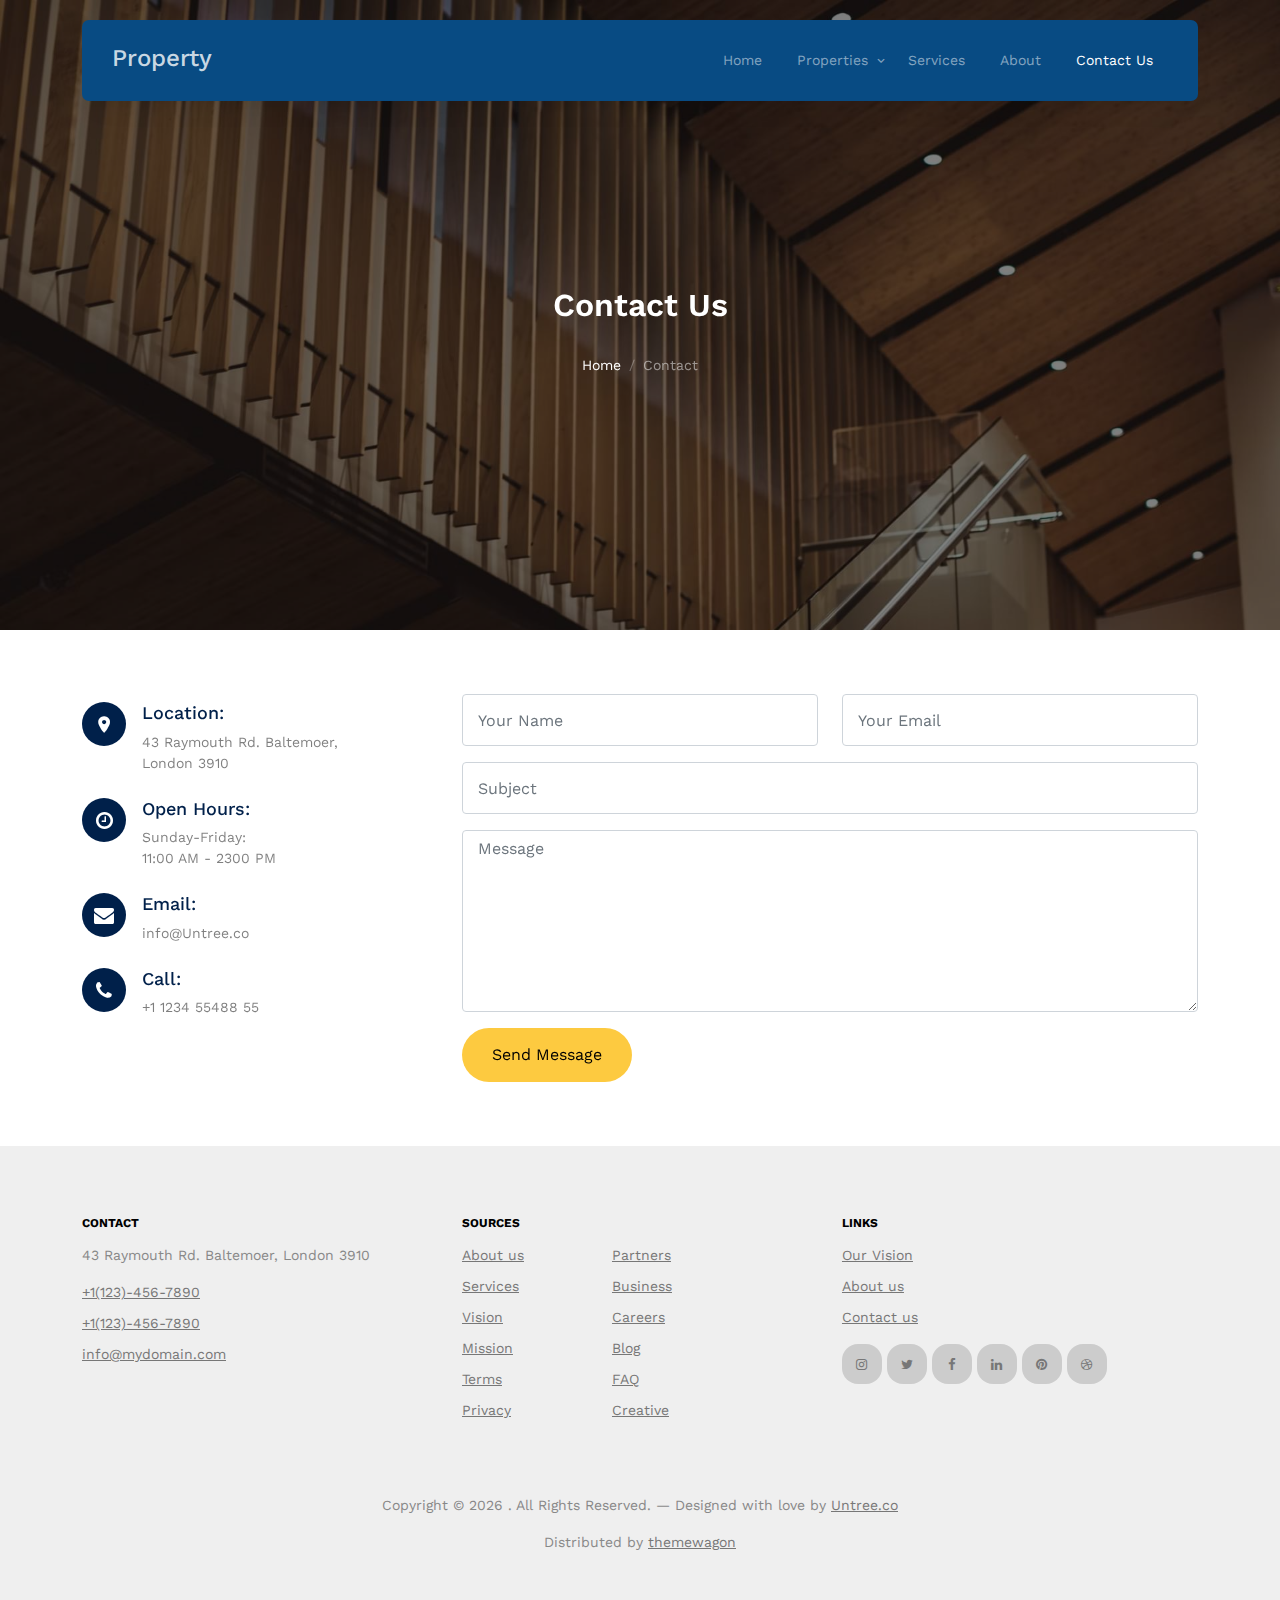
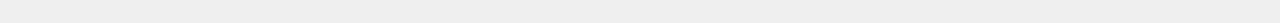
<file: contact.html>
<!-- /*
* Template Name: Property
* Template Author: Untree.co
* Template URI: https://untree.co/
* License: https://creativecommons.org/licenses/by/3.0/
*/ -->
<!DOCTYPE html>
<html lang="en">
  <head>
    <meta charset="utf-8" />
    <meta name="viewport" content="width=device-width, initial-scale=1" />
    <meta name="author" content="Untree.co" />
    <link rel="shortcut icon" href="favicon.png" />

    <meta name="description" content="" />
    <meta name="keywords" content="bootstrap, bootstrap5" />

    <link rel="preconnect" href="https://fonts.googleapis.com" />
    <link rel="preconnect" href="https://fonts.gstatic.com" crossorigin />
    <link
      href="https://fonts.googleapis.com/css2?family=Work+Sans:wght@400;500;600;700&display=swap"
      rel="stylesheet"
    />

    <link rel="stylesheet" href="fonts/icomoon/style.css" />
    <link rel="stylesheet" href="fonts/flaticon/font/flaticon.css" />

    <link rel="stylesheet" href="css/tiny-slider.css" />
    <link rel="stylesheet" href="css/aos.css" />
    <link rel="stylesheet" href="css/style.css" />

    <title>
      Property &mdash; Free Bootstrap 5 Website Template by Untree.co
    </title>
  </head>
  <body>
    <div class="site-mobile-menu site-navbar-target">
      <div class="site-mobile-menu-header">
        <div class="site-mobile-menu-close">
          <span class="icofont-close js-menu-toggle"></span>
        </div>
      </div>
      <div class="site-mobile-menu-body"></div>
    </div>

    <nav class="site-nav">
      <div class="container">
        <div class="menu-bg-wrap">
          <div class="site-navigation">
            <a href="index.html" class="logo m-0 float-start">Property</a>

            <ul
              class="js-clone-nav d-none d-lg-inline-block text-start site-menu float-end"
            >
              <li><a href="index.html">Home</a></li>
              <li class="has-children">
                <a href="properties.html">Properties</a>
                <ul class="dropdown">
                  <li><a href="#">Buy Property</a></li>
                  <li><a href="#">Sell Property</a></li>
                  <li class="has-children">
                    <a href="#">Dropdown</a>
                    <ul class="dropdown">
                      <li><a href="#">Sub Menu One</a></li>
                      <li><a href="#">Sub Menu Two</a></li>
                      <li><a href="#">Sub Menu Three</a></li>
                    </ul>
                  </li>
                </ul>
              </li>
              <li><a href="services.html">Services</a></li>
              <li><a href="about.html">About</a></li>
              <li class="active"><a href="contact.html">Contact Us</a></li>
            </ul>

            <a
              href="#"
              class="burger light me-auto float-end mt-1 site-menu-toggle js-menu-toggle d-inline-block d-lg-none"
              data-toggle="collapse"
              data-target="#main-navbar"
            >
              <span></span>
            </a>
          </div>
        </div>
      </div>
    </nav>

    <div
      class="hero page-inner overlay"
      style="background-image: url('images/hero_bg_1.jpg')"
    >
      <div class="container">
        <div class="row justify-content-center align-items-center">
          <div class="col-lg-9 text-center mt-5">
            <h1 class="heading" data-aos="fade-up">Contact Us</h1>

            <nav
              aria-label="breadcrumb"
              data-aos="fade-up"
              data-aos-delay="200"
            >
              <ol class="breadcrumb text-center justify-content-center">
                <li class="breadcrumb-item"><a href="index.html">Home</a></li>
                <li
                  class="breadcrumb-item active text-white-50"
                  aria-current="page"
                >
                  Contact
                </li>
              </ol>
            </nav>
          </div>
        </div>
      </div>
    </div>

    <div class="section">
      <div class="container">
        <div class="row">
          <div
            class="col-lg-4 mb-5 mb-lg-0"
            data-aos="fade-up"
            data-aos-delay="100"
          >
            <div class="contact-info">
              <div class="address mt-2">
                <i class="icon-room"></i>
                <h4 class="mb-2">Location:</h4>
                <p>
                  43 Raymouth Rd. Baltemoer,<br />
                  London 3910
                </p>
              </div>

              <div class="open-hours mt-4">
                <i class="icon-clock-o"></i>
                <h4 class="mb-2">Open Hours:</h4>
                <p>
                  Sunday-Friday:<br />
                  11:00 AM - 2300 PM
                </p>
              </div>

              <div class="email mt-4">
                <i class="icon-envelope"></i>
                <h4 class="mb-2">Email:</h4>
                <p>info@Untree.co</p>
              </div>

              <div class="phone mt-4">
                <i class="icon-phone"></i>
                <h4 class="mb-2">Call:</h4>
                <p>+1 1234 55488 55</p>
              </div>
            </div>
          </div>
          <div class="col-lg-8" data-aos="fade-up" data-aos-delay="200">
            <form action="#">
              <div class="row">
                <div class="col-6 mb-3">
                  <input
                    type="text"
                    class="form-control"
                    placeholder="Your Name"
                  />
                </div>
                <div class="col-6 mb-3">
                  <input
                    type="email"
                    class="form-control"
                    placeholder="Your Email"
                  />
                </div>
                <div class="col-12 mb-3">
                  <input
                    type="text"
                    class="form-control"
                    placeholder="Subject"
                  />
                </div>
                <div class="col-12 mb-3">
                  <textarea
                    name=""
                    id=""
                    cols="30"
                    rows="7"
                    class="form-control"
                    placeholder="Message"
                  ></textarea>
                </div>

                <div class="col-12">
                  <input
                    type="submit"
                    value="Send Message"
                    class="btn btn-primary"
                  />
                </div>
              </div>
            </form>
          </div>
        </div>
      </div>
    </div>
    <!-- /.untree_co-section -->

    <div class="site-footer">
      <div class="container">
        <div class="row">
          <div class="col-lg-4">
            <div class="widget">
              <h3>Contact</h3>
              <address>43 Raymouth Rd. Baltemoer, London 3910</address>
              <ul class="list-unstyled links">
                <li><a href="tel://11234567890">+1(123)-456-7890</a></li>
                <li><a href="tel://11234567890">+1(123)-456-7890</a></li>
                <li>
                  <a href="mailto:info@mydomain.com">info@mydomain.com</a>
                </li>
              </ul>
            </div>
            <!-- /.widget -->
          </div>
          <!-- /.col-lg-4 -->
          <div class="col-lg-4">
            <div class="widget">
              <h3>Sources</h3>
              <ul class="list-unstyled float-start links">
                <li><a href="#">About us</a></li>
                <li><a href="#">Services</a></li>
                <li><a href="#">Vision</a></li>
                <li><a href="#">Mission</a></li>
                <li><a href="#">Terms</a></li>
                <li><a href="#">Privacy</a></li>
              </ul>
              <ul class="list-unstyled float-start links">
                <li><a href="#">Partners</a></li>
                <li><a href="#">Business</a></li>
                <li><a href="#">Careers</a></li>
                <li><a href="#">Blog</a></li>
                <li><a href="#">FAQ</a></li>
                <li><a href="#">Creative</a></li>
              </ul>
            </div>
            <!-- /.widget -->
          </div>
          <!-- /.col-lg-4 -->
          <div class="col-lg-4">
            <div class="widget">
              <h3>Links</h3>
              <ul class="list-unstyled links">
                <li><a href="#">Our Vision</a></li>
                <li><a href="#">About us</a></li>
                <li><a href="#">Contact us</a></li>
              </ul>

              <ul class="list-unstyled social">
                <li>
                  <a href="#"><span class="icon-instagram"></span></a>
                </li>
                <li>
                  <a href="#"><span class="icon-twitter"></span></a>
                </li>
                <li>
                  <a href="#"><span class="icon-facebook"></span></a>
                </li>
                <li>
                  <a href="#"><span class="icon-linkedin"></span></a>
                </li>
                <li>
                  <a href="#"><span class="icon-pinterest"></span></a>
                </li>
                <li>
                  <a href="#"><span class="icon-dribbble"></span></a>
                </li>
              </ul>
            </div>
            <!-- /.widget -->
          </div>
          <!-- /.col-lg-4 -->
        </div>
        <!-- /.row -->

        <div class="row mt-5">
          <div class="col-12 text-center">
            <!-- 
              **==========
              NOTE: 
              Please don't remove this copyright link unless you buy the license here https://untree.co/license/  
              **==========
            -->

            <p>
              Copyright &copy;
              <script>
                document.write(new Date().getFullYear());
              </script>
              . All Rights Reserved. &mdash; Designed with love by
              <a href="https://untree.co">Untree.co</a>
              <!-- License information: https://untree.co/license/ -->
            </p>
            <div>
              Distributed by
              <a href="https://themewagon.com/" target="_blank">themewagon</a>
            </div>
          </div>
        </div>
      </div>
      <!-- /.container -->
    </div>
    <!-- /.site-footer -->

    <!-- Preloader -->
    <div id="overlayer"></div>
    <div class="loader">
      <div class="spinner-border" role="status">
        <span class="visually-hidden">Loading...</span>
      </div>
    </div>

    <script src="js/bootstrap.bundle.min.js"></script>
    <script src="js/tiny-slider.js"></script>
    <script src="js/aos.js"></script>
    <script src="js/navbar.js"></script>
    <script src="js/counter.js"></script>
    <script src="js/custom.js"></script>
  </body>
</html>
</file>
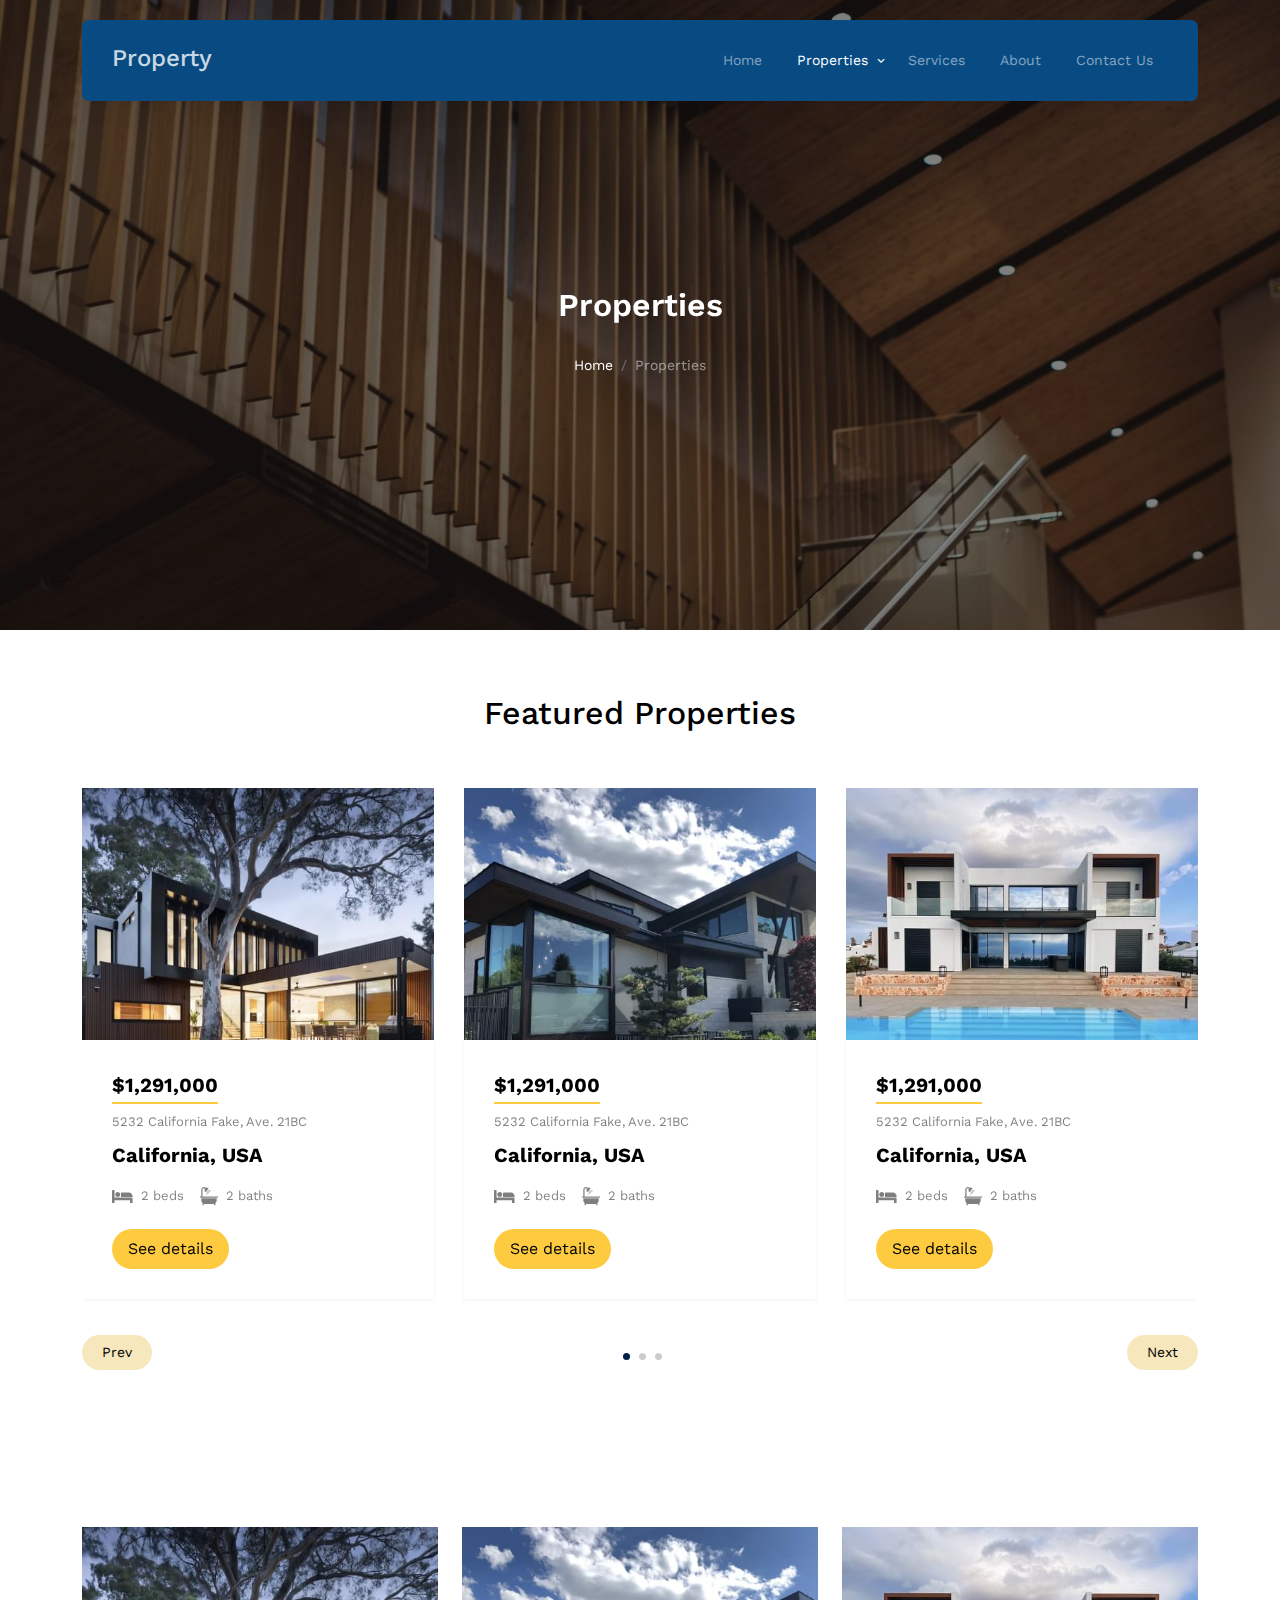
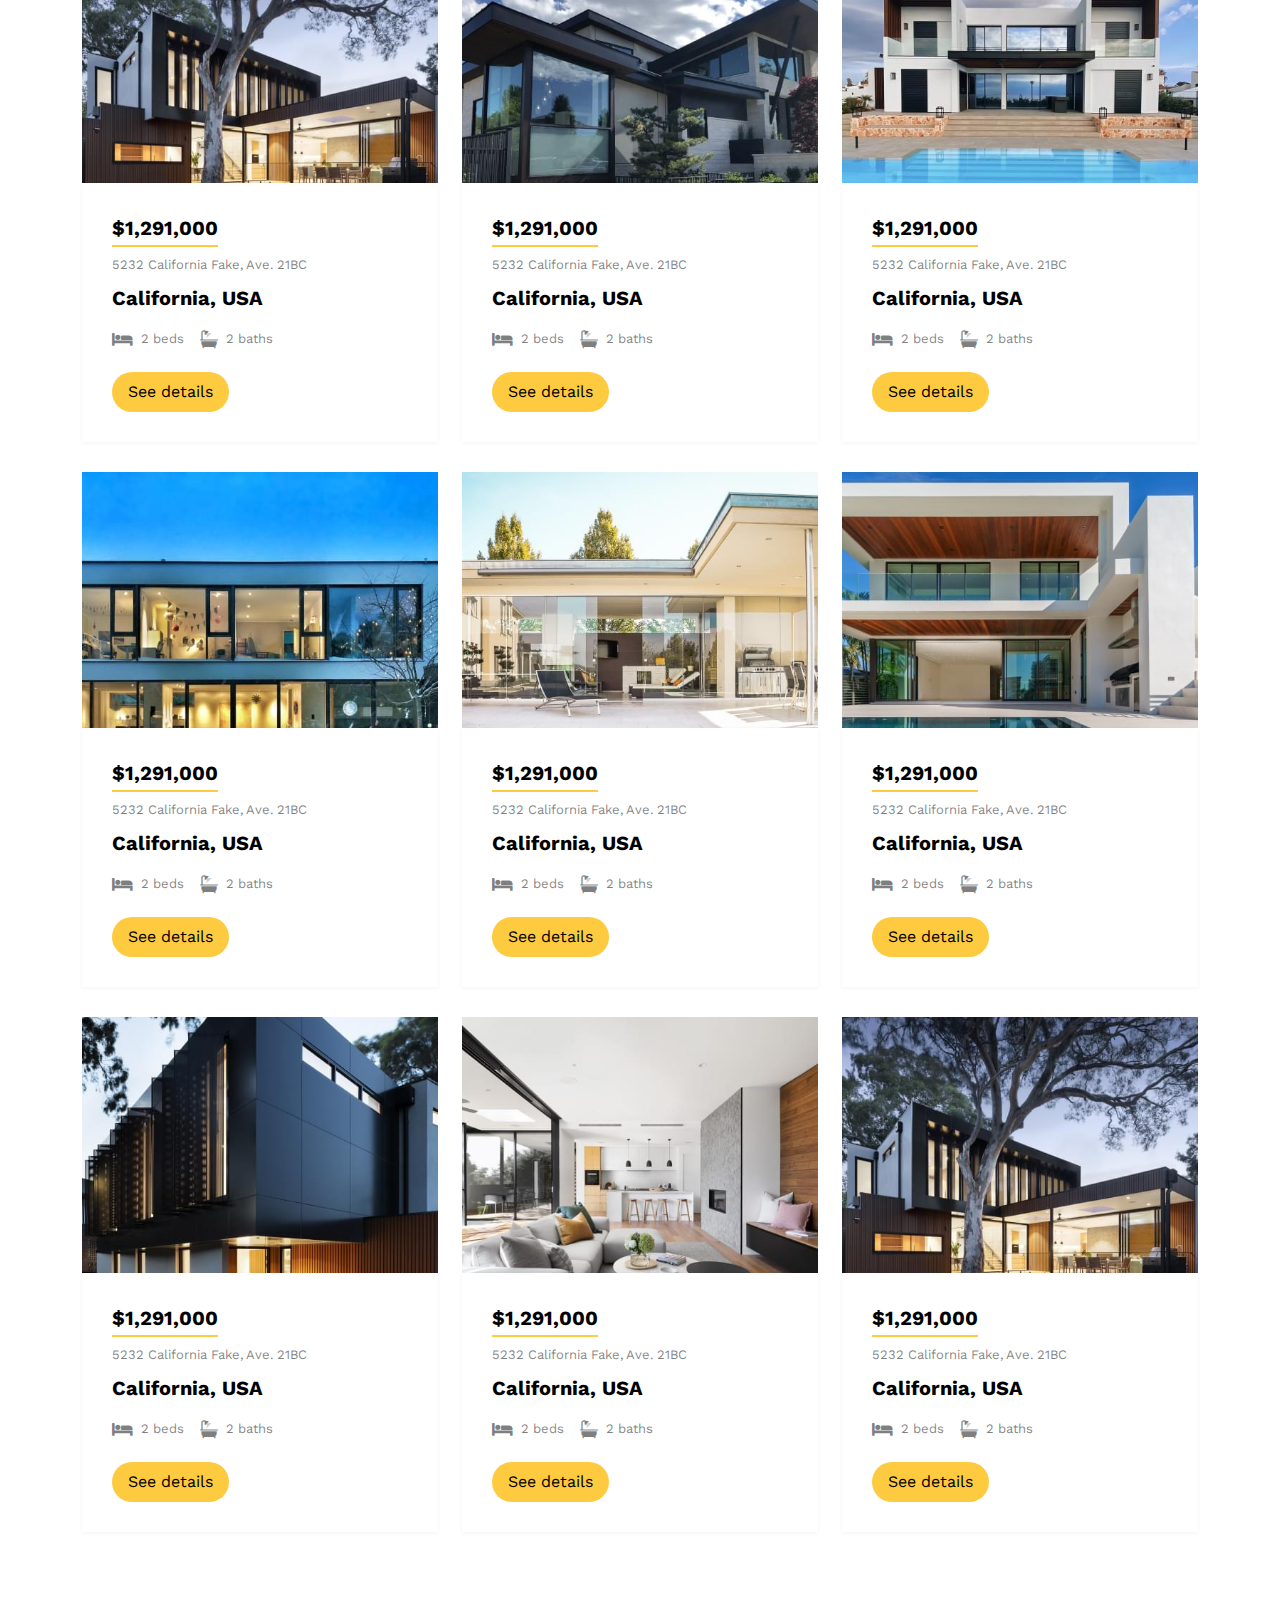
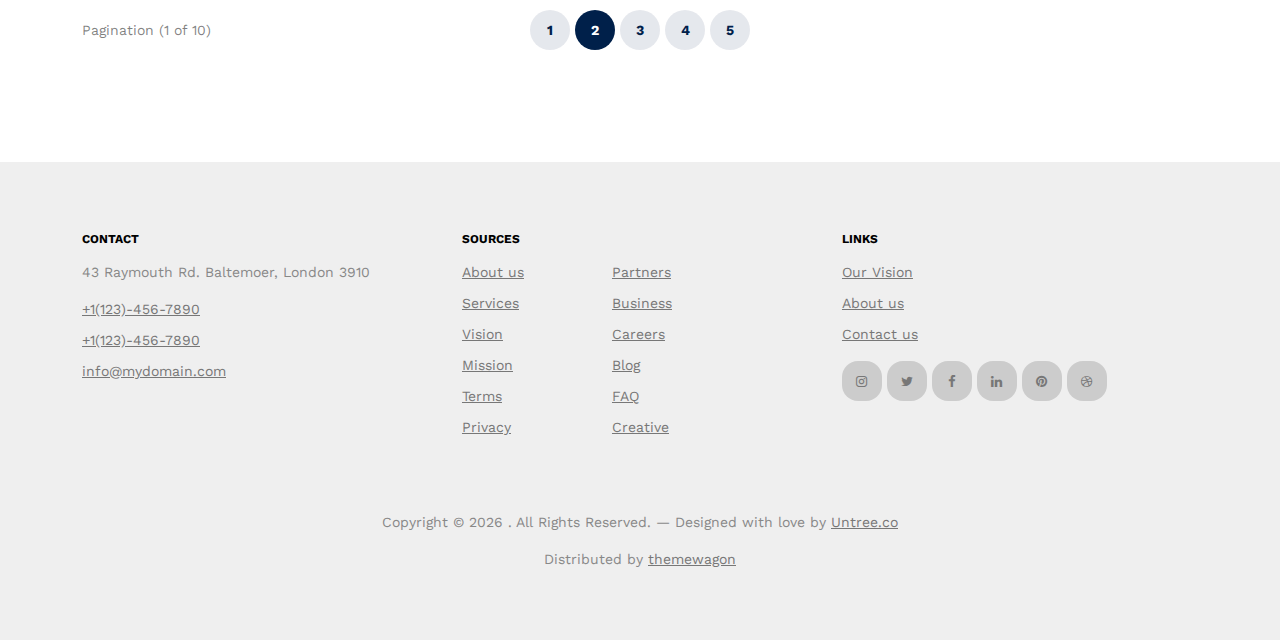
<file: properties.html>
<!-- /*
* Template Name: Property
* Template Author: Untree.co
* Template URI: https://untree.co/
* License: https://creativecommons.org/licenses/by/3.0/
*/ -->
<!DOCTYPE html>
<html lang="en">
  <head>
    <meta charset="utf-8" />
    <meta name="viewport" content="width=device-width, initial-scale=1" />
    <meta name="author" content="Untree.co" />
    <link rel="shortcut icon" href="favicon.png" />

    <meta name="description" content="" />
    <meta name="keywords" content="bootstrap, bootstrap5" />

    <link rel="preconnect" href="https://fonts.googleapis.com" />
    <link rel="preconnect" href="https://fonts.gstatic.com" crossorigin />
    <link
      href="https://fonts.googleapis.com/css2?family=Work+Sans:wght@400;500;600;700&display=swap"
      rel="stylesheet"
    />

    <link rel="stylesheet" href="fonts/icomoon/style.css" />
    <link rel="stylesheet" href="fonts/flaticon/font/flaticon.css" />

    <link rel="stylesheet" href="css/tiny-slider.css" />
    <link rel="stylesheet" href="css/aos.css" />
    <link rel="stylesheet" href="css/style.css" />

    <title>
      Property &mdash; Free Bootstrap 5 Website Template by Untree.co
    </title>
  </head>
  <body>
    <div class="site-mobile-menu site-navbar-target">
      <div class="site-mobile-menu-header">
        <div class="site-mobile-menu-close">
          <span class="icofont-close js-menu-toggle"></span>
        </div>
      </div>
      <div class="site-mobile-menu-body"></div>
    </div>

    <nav class="site-nav">
      <div class="container">
        <div class="menu-bg-wrap">
          <div class="site-navigation">
            <a href="index.html" class="logo m-0 float-start">Property</a>

            <ul
              class="js-clone-nav d-none d-lg-inline-block text-start site-menu float-end"
            >
              <li><a href="index.html">Home</a></li>
              <li class="has-children active">
                <a href="properties.html">Properties</a>
                <ul class="dropdown">
                  <li><a href="#">Buy Property</a></li>
                  <li><a href="#">Sell Property</a></li>
                  <li class="has-children">
                    <a href="#">Dropdown</a>
                    <ul class="dropdown">
                      <li><a href="#">Sub Menu One</a></li>
                      <li><a href="#">Sub Menu Two</a></li>
                      <li><a href="#">Sub Menu Three</a></li>
                    </ul>
                  </li>
                </ul>
              </li>
              <li><a href="services.html">Services</a></li>
              <li><a href="about.html">About</a></li>
              <li><a href="contact.html">Contact Us</a></li>
            </ul>

            <a
              href="#"
              class="burger light me-auto float-end mt-1 site-menu-toggle js-menu-toggle d-inline-block d-lg-none"
              data-toggle="collapse"
              data-target="#main-navbar"
            >
              <span></span>
            </a>
          </div>
        </div>
      </div>
    </nav>

    <div
      class="hero page-inner overlay"
      style="background-image: url('images/hero_bg_1.jpg')"
    >
      <div class="container">
        <div class="row justify-content-center align-items-center">
          <div class="col-lg-9 text-center mt-5">
            <h1 class="heading" data-aos="fade-up">Properties</h1>

            <nav
              aria-label="breadcrumb"
              data-aos="fade-up"
              data-aos-delay="200"
            >
              <ol class="breadcrumb text-center justify-content-center">
                <li class="breadcrumb-item"><a href="index.html">Home</a></li>
                <li
                  class="breadcrumb-item active text-white-50"
                  aria-current="page"
                >
                  Properties
                </li>
              </ol>
            </nav>
          </div>
        </div>
      </div>
    </div>

    <div class="section">
      <div class="container">
        <div class="row mb-5 align-items-center">
          <div class="col-lg-6 text-center mx-auto">
            <h2 class="font-weight-bold text-primary heading">
              Featured Properties
            </h2>
          </div>
        </div>
        <div class="row">
          <div class="col-12">
            <div class="property-slider-wrap">
              <div class="property-slider">
                <div class="property-item">
                  <a href="property-single.html" class="img">
                    <img src="images/img_1.jpg" alt="Image" class="img-fluid" />
                  </a>

                  <div class="property-content">
                    <div class="price mb-2"><span>$1,291,000</span></div>
                    <div>
                      <span class="d-block mb-2 text-black-50"
                        >5232 California Fake, Ave. 21BC</span
                      >
                      <span class="city d-block mb-3">California, USA</span>

                      <div class="specs d-flex mb-4">
                        <span class="d-block d-flex align-items-center me-3">
                          <span class="icon-bed me-2"></span>
                          <span class="caption">2 beds</span>
                        </span>
                        <span class="d-block d-flex align-items-center">
                          <span class="icon-bath me-2"></span>
                          <span class="caption">2 baths</span>
                        </span>
                      </div>

                      <a
                        href="property-single.html"
                        class="btn btn-primary py-2 px-3"
                        >See details</a
                      >
                    </div>
                  </div>
                </div>
                <!-- .item -->

                <div class="property-item">
                  <a href="property-single.html" class="img">
                    <img src="images/img_2.jpg" alt="Image" class="img-fluid" />
                  </a>

                  <div class="property-content">
                    <div class="price mb-2"><span>$1,291,000</span></div>
                    <div>
                      <span class="d-block mb-2 text-black-50"
                        >5232 California Fake, Ave. 21BC</span
                      >
                      <span class="city d-block mb-3">California, USA</span>

                      <div class="specs d-flex mb-4">
                        <span class="d-block d-flex align-items-center me-3">
                          <span class="icon-bed me-2"></span>
                          <span class="caption">2 beds</span>
                        </span>
                        <span class="d-block d-flex align-items-center">
                          <span class="icon-bath me-2"></span>
                          <span class="caption">2 baths</span>
                        </span>
                      </div>

                      <a
                        href="property-single.html"
                        class="btn btn-primary py-2 px-3"
                        >See details</a
                      >
                    </div>
                  </div>
                </div>
                <!-- .item -->

                <div class="property-item">
                  <a href="property-single.html" class="img">
                    <img src="images/img_3.jpg" alt="Image" class="img-fluid" />
                  </a>

                  <div class="property-content">
                    <div class="price mb-2"><span>$1,291,000</span></div>
                    <div>
                      <span class="d-block mb-2 text-black-50"
                        >5232 California Fake, Ave. 21BC</span
                      >
                      <span class="city d-block mb-3">California, USA</span>

                      <div class="specs d-flex mb-4">
                        <span class="d-block d-flex align-items-center me-3">
                          <span class="icon-bed me-2"></span>
                          <span class="caption">2 beds</span>
                        </span>
                        <span class="d-block d-flex align-items-center">
                          <span class="icon-bath me-2"></span>
                          <span class="caption">2 baths</span>
                        </span>
                      </div>

                      <a
                        href="property-single.html"
                        class="btn btn-primary py-2 px-3"
                        >See details</a
                      >
                    </div>
                  </div>
                </div>
                <!-- .item -->

                <div class="property-item">
                  <a href="property-single.html" class="img">
                    <img src="images/img_4.jpg" alt="Image" class="img-fluid" />
                  </a>

                  <div class="property-content">
                    <div class="price mb-2"><span>$1,291,000</span></div>
                    <div>
                      <span class="d-block mb-2 text-black-50"
                        >5232 California Fake, Ave. 21BC</span
                      >
                      <span class="city d-block mb-3">California, USA</span>

                      <div class="specs d-flex mb-4">
                        <span class="d-block d-flex align-items-center me-3">
                          <span class="icon-bed me-2"></span>
                          <span class="caption">2 beds</span>
                        </span>
                        <span class="d-block d-flex align-items-center">
                          <span class="icon-bath me-2"></span>
                          <span class="caption">2 baths</span>
                        </span>
                      </div>

                      <a
                        href="property-single.html"
                        class="btn btn-primary py-2 px-3"
                        >See details</a
                      >
                    </div>
                  </div>
                </div>
                <!-- .item -->

                <div class="property-item">
                  <a href="property-single.html" class="img">
                    <img src="images/img_5.jpg" alt="Image" class="img-fluid" />
                  </a>

                  <div class="property-content">
                    <div class="price mb-2"><span>$1,291,000</span></div>
                    <div>
                      <span class="d-block mb-2 text-black-50"
                        >5232 California Fake, Ave. 21BC</span
                      >
                      <span class="city d-block mb-3">California, USA</span>

                      <div class="specs d-flex mb-4">
                        <span class="d-block d-flex align-items-center me-3">
                          <span class="icon-bed me-2"></span>
                          <span class="caption">2 beds</span>
                        </span>
                        <span class="d-block d-flex align-items-center">
                          <span class="icon-bath me-2"></span>
                          <span class="caption">2 baths</span>
                        </span>
                      </div>

                      <a
                        href="property-single.html"
                        class="btn btn-primary py-2 px-3"
                        >See details</a
                      >
                    </div>
                  </div>
                </div>
                <!-- .item -->

                <div class="property-item">
                  <a href="property-single.html" class="img">
                    <img src="images/img_6.jpg" alt="Image" class="img-fluid" />
                  </a>

                  <div class="property-content">
                    <div class="price mb-2"><span>$1,291,000</span></div>
                    <div>
                      <span class="d-block mb-2 text-black-50"
                        >5232 California Fake, Ave. 21BC</span
                      >
                      <span class="city d-block mb-3">California, USA</span>

                      <div class="specs d-flex mb-4">
                        <span class="d-block d-flex align-items-center me-3">
                          <span class="icon-bed me-2"></span>
                          <span class="caption">2 beds</span>
                        </span>
                        <span class="d-block d-flex align-items-center">
                          <span class="icon-bath me-2"></span>
                          <span class="caption">2 baths</span>
                        </span>
                      </div>

                      <a
                        href="property-single.html"
                        class="btn btn-primary py-2 px-3"
                        >See details</a
                      >
                    </div>
                  </div>
                </div>
                <!-- .item -->

                <div class="property-item">
                  <a href="property-single.html" class="img">
                    <img src="images/img_7.jpg" alt="Image" class="img-fluid" />
                  </a>

                  <div class="property-content">
                    <div class="price mb-2"><span>$1,291,000</span></div>
                    <div>
                      <span class="d-block mb-2 text-black-50"
                        >5232 California Fake, Ave. 21BC</span
                      >
                      <span class="city d-block mb-3">California, USA</span>

                      <div class="specs d-flex mb-4">
                        <span class="d-block d-flex align-items-center me-3">
                          <span class="icon-bed me-2"></span>
                          <span class="caption">2 beds</span>
                        </span>
                        <span class="d-block d-flex align-items-center">
                          <span class="icon-bath me-2"></span>
                          <span class="caption">2 baths</span>
                        </span>
                      </div>

                      <a
                        href="property-single.html"
                        class="btn btn-primary py-2 px-3"
                        >See details</a
                      >
                    </div>
                  </div>
                </div>
                <!-- .item -->

                <div class="property-item">
                  <a href="property-single.html" class="img">
                    <img src="images/img_8.jpg" alt="Image" class="img-fluid" />
                  </a>

                  <div class="property-content">
                    <div class="price mb-2"><span>$1,291,000</span></div>
                    <div>
                      <span class="d-block mb-2 text-black-50"
                        >5232 California Fake, Ave. 21BC</span
                      >
                      <span class="city d-block mb-3">California, USA</span>

                      <div class="specs d-flex mb-4">
                        <span class="d-block d-flex align-items-center me-3">
                          <span class="icon-bed me-2"></span>
                          <span class="caption">2 beds</span>
                        </span>
                        <span class="d-block d-flex align-items-center">
                          <span class="icon-bath me-2"></span>
                          <span class="caption">2 baths</span>
                        </span>
                      </div>

                      <a
                        href="property-single.html"
                        class="btn btn-primary py-2 px-3"
                        >See details</a
                      >
                    </div>
                  </div>
                </div>
                <!-- .item -->

                <div class="property-item">
                  <a href="property-single.html" class="img">
                    <img src="images/img_1.jpg" alt="Image" class="img-fluid" />
                  </a>

                  <div class="property-content">
                    <div class="price mb-2"><span>$1,291,000</span></div>
                    <div>
                      <span class="d-block mb-2 text-black-50"
                        >5232 California Fake, Ave. 21BC</span
                      >
                      <span class="city d-block mb-3">California, USA</span>

                      <div class="specs d-flex mb-4">
                        <span class="d-block d-flex align-items-center me-3">
                          <span class="icon-bed me-2"></span>
                          <span class="caption">2 beds</span>
                        </span>
                        <span class="d-block d-flex align-items-center">
                          <span class="icon-bath me-2"></span>
                          <span class="caption">2 baths</span>
                        </span>
                      </div>

                      <a
                        href="property-single.html"
                        class="btn btn-primary py-2 px-3"
                        >See details</a
                      >
                    </div>
                  </div>
                </div>
                <!-- .item -->
              </div>

              <div
                id="property-nav"
                class="controls"
                tabindex="0"
                aria-label="Carousel Navigation"
              >
                <span
                  class="prev"
                  data-controls="prev"
                  aria-controls="property"
                  tabindex="-1"
                  >Prev</span
                >
                <span
                  class="next"
                  data-controls="next"
                  aria-controls="property"
                  tabindex="-1"
                  >Next</span
                >
              </div>
            </div>
          </div>
        </div>
      </div>
    </div>

    <div class="section section-properties">
      <div class="container">
        <div class="row">
          <div class="col-xs-12 col-sm-6 col-md-6 col-lg-4">
            <div class="property-item mb-30">
              <a href="property-single.html" class="img">
                <img src="images/img_1.jpg" alt="Image" class="img-fluid" />
              </a>

              <div class="property-content">
                <div class="price mb-2"><span>$1,291,000</span></div>
                <div>
                  <span class="d-block mb-2 text-black-50"
                    >5232 California Fake, Ave. 21BC</span
                  >
                  <span class="city d-block mb-3">California, USA</span>

                  <div class="specs d-flex mb-4">
                    <span class="d-block d-flex align-items-center me-3">
                      <span class="icon-bed me-2"></span>
                      <span class="caption">2 beds</span>
                    </span>
                    <span class="d-block d-flex align-items-center">
                      <span class="icon-bath me-2"></span>
                      <span class="caption">2 baths</span>
                    </span>
                  </div>

                  <a
                    href="property-single.html"
                    class="btn btn-primary py-2 px-3"
                    >See details</a
                  >
                </div>
              </div>
            </div>
            <!-- .item -->
          </div>
          <div class="col-xs-12 col-sm-6 col-md-6 col-lg-4">
            <div class="property-item mb-30">
              <a href="property-single.html" class="img">
                <img src="images/img_2.jpg" alt="Image" class="img-fluid" />
              </a>

              <div class="property-content">
                <div class="price mb-2"><span>$1,291,000</span></div>
                <div>
                  <span class="d-block mb-2 text-black-50"
                    >5232 California Fake, Ave. 21BC</span
                  >
                  <span class="city d-block mb-3">California, USA</span>

                  <div class="specs d-flex mb-4">
                    <span class="d-block d-flex align-items-center me-3">
                      <span class="icon-bed me-2"></span>
                      <span class="caption">2 beds</span>
                    </span>
                    <span class="d-block d-flex align-items-center">
                      <span class="icon-bath me-2"></span>
                      <span class="caption">2 baths</span>
                    </span>
                  </div>

                  <a
                    href="property-single.html"
                    class="btn btn-primary py-2 px-3"
                    >See details</a
                  >
                </div>
              </div>
            </div>
            <!-- .item -->
          </div>
          <div class="col-xs-12 col-sm-6 col-md-6 col-lg-4">
            <div class="property-item mb-30">
              <a href="property-single.html" class="img">
                <img src="images/img_3.jpg" alt="Image" class="img-fluid" />
              </a>

              <div class="property-content">
                <div class="price mb-2"><span>$1,291,000</span></div>
                <div>
                  <span class="d-block mb-2 text-black-50"
                    >5232 California Fake, Ave. 21BC</span
                  >
                  <span class="city d-block mb-3">California, USA</span>

                  <div class="specs d-flex mb-4">
                    <span class="d-block d-flex align-items-center me-3">
                      <span class="icon-bed me-2"></span>
                      <span class="caption">2 beds</span>
                    </span>
                    <span class="d-block d-flex align-items-center">
                      <span class="icon-bath me-2"></span>
                      <span class="caption">2 baths</span>
                    </span>
                  </div>

                  <a
                    href="property-single.html"
                    class="btn btn-primary py-2 px-3"
                    >See details</a
                  >
                </div>
              </div>
            </div>
            <!-- .item -->
          </div>

          <div class="col-xs-12 col-sm-6 col-md-6 col-lg-4">
            <div class="property-item mb-30">
              <a href="property-single.html" class="img">
                <img src="images/img_4.jpg" alt="Image" class="img-fluid" />
              </a>

              <div class="property-content">
                <div class="price mb-2"><span>$1,291,000</span></div>
                <div>
                  <span class="d-block mb-2 text-black-50"
                    >5232 California Fake, Ave. 21BC</span
                  >
                  <span class="city d-block mb-3">California, USA</span>

                  <div class="specs d-flex mb-4">
                    <span class="d-block d-flex align-items-center me-3">
                      <span class="icon-bed me-2"></span>
                      <span class="caption">2 beds</span>
                    </span>
                    <span class="d-block d-flex align-items-center">
                      <span class="icon-bath me-2"></span>
                      <span class="caption">2 baths</span>
                    </span>
                  </div>

                  <a
                    href="property-single.html"
                    class="btn btn-primary py-2 px-3"
                    >See details</a
                  >
                </div>
              </div>
            </div>
            <!-- .item -->
          </div>
          <div class="col-xs-12 col-sm-6 col-md-6 col-lg-4">
            <div class="property-item mb-30">
              <a href="property-single.html" class="img">
                <img src="images/img_5.jpg" alt="Image" class="img-fluid" />
              </a>

              <div class="property-content">
                <div class="price mb-2"><span>$1,291,000</span></div>
                <div>
                  <span class="d-block mb-2 text-black-50"
                    >5232 California Fake, Ave. 21BC</span
                  >
                  <span class="city d-block mb-3">California, USA</span>

                  <div class="specs d-flex mb-4">
                    <span class="d-block d-flex align-items-center me-3">
                      <span class="icon-bed me-2"></span>
                      <span class="caption">2 beds</span>
                    </span>
                    <span class="d-block d-flex align-items-center">
                      <span class="icon-bath me-2"></span>
                      <span class="caption">2 baths</span>
                    </span>
                  </div>

                  <a
                    href="property-single.html"
                    class="btn btn-primary py-2 px-3"
                    >See details</a
                  >
                </div>
              </div>
            </div>
            <!-- .item -->
          </div>
          <div class="col-xs-12 col-sm-6 col-md-6 col-lg-4">
            <div class="property-item mb-30">
              <a href="property-single.html" class="img">
                <img src="images/img_6.jpg" alt="Image" class="img-fluid" />
              </a>

              <div class="property-content">
                <div class="price mb-2"><span>$1,291,000</span></div>
                <div>
                  <span class="d-block mb-2 text-black-50"
                    >5232 California Fake, Ave. 21BC</span
                  >
                  <span class="city d-block mb-3">California, USA</span>

                  <div class="specs d-flex mb-4">
                    <span class="d-block d-flex align-items-center me-3">
                      <span class="icon-bed me-2"></span>
                      <span class="caption">2 beds</span>
                    </span>
                    <span class="d-block d-flex align-items-center">
                      <span class="icon-bath me-2"></span>
                      <span class="caption">2 baths</span>
                    </span>
                  </div>

                  <a
                    href="property-single.html"
                    class="btn btn-primary py-2 px-3"
                    >See details</a
                  >
                </div>
              </div>
            </div>
            <!-- .item -->
          </div>

          <div class="col-xs-12 col-sm-6 col-md-6 col-lg-4">
            <div class="property-item mb-30">
              <a href="property-single.html" class="img">
                <img src="images/img_7.jpg" alt="Image" class="img-fluid" />
              </a>

              <div class="property-content">
                <div class="price mb-2"><span>$1,291,000</span></div>
                <div>
                  <span class="d-block mb-2 text-black-50"
                    >5232 California Fake, Ave. 21BC</span
                  >
                  <span class="city d-block mb-3">California, USA</span>

                  <div class="specs d-flex mb-4">
                    <span class="d-block d-flex align-items-center me-3">
                      <span class="icon-bed me-2"></span>
                      <span class="caption">2 beds</span>
                    </span>
                    <span class="d-block d-flex align-items-center">
                      <span class="icon-bath me-2"></span>
                      <span class="caption">2 baths</span>
                    </span>
                  </div>

                  <a
                    href="property-single.html"
                    class="btn btn-primary py-2 px-3"
                    >See details</a
                  >
                </div>
              </div>
            </div>
            <!-- .item -->
          </div>
          <div class="col-xs-12 col-sm-6 col-md-6 col-lg-4">
            <div class="property-item mb-30">
              <a href="property-single.html" class="img">
                <img src="images/img_8.jpg" alt="Image" class="img-fluid" />
              </a>

              <div class="property-content">
                <div class="price mb-2"><span>$1,291,000</span></div>
                <div>
                  <span class="d-block mb-2 text-black-50"
                    >5232 California Fake, Ave. 21BC</span
                  >
                  <span class="city d-block mb-3">California, USA</span>

                  <div class="specs d-flex mb-4">
                    <span class="d-block d-flex align-items-center me-3">
                      <span class="icon-bed me-2"></span>
                      <span class="caption">2 beds</span>
                    </span>
                    <span class="d-block d-flex align-items-center">
                      <span class="icon-bath me-2"></span>
                      <span class="caption">2 baths</span>
                    </span>
                  </div>

                  <a
                    href="property-single.html"
                    class="btn btn-primary py-2 px-3"
                    >See details</a
                  >
                </div>
              </div>
            </div>
            <!-- .item -->
          </div>
          <div class="col-xs-12 col-sm-6 col-md-6 col-lg-4">
            <div class="property-item mb-30">
              <a href="property-single.html" class="img">
                <img src="images/img_1.jpg" alt="Image" class="img-fluid" />
              </a>

              <div class="property-content">
                <div class="price mb-2"><span>$1,291,000</span></div>
                <div>
                  <span class="d-block mb-2 text-black-50"
                    >5232 California Fake, Ave. 21BC</span
                  >
                  <span class="city d-block mb-3">California, USA</span>

                  <div class="specs d-flex mb-4">
                    <span class="d-block d-flex align-items-center me-3">
                      <span class="icon-bed me-2"></span>
                      <span class="caption">2 beds</span>
                    </span>
                    <span class="d-block d-flex align-items-center">
                      <span class="icon-bath me-2"></span>
                      <span class="caption">2 baths</span>
                    </span>
                  </div>

                  <a
                    href="property-single.html"
                    class="btn btn-primary py-2 px-3"
                    >See details</a
                  >
                </div>
              </div>
            </div>
            <!-- .item -->
          </div>
        </div>
        <div class="row align-items-center py-5">
          <div class="col-lg-3">Pagination (1 of 10)</div>
          <div class="col-lg-6 text-center">
            <div class="custom-pagination">
              <a href="#">1</a>
              <a href="#" class="active">2</a>
              <a href="#">3</a>
              <a href="#">4</a>
              <a href="#">5</a>
            </div>
          </div>
        </div>
      </div>
    </div>

    <div class="site-footer">
      <div class="container">
        <div class="row">
          <div class="col-lg-4">
            <div class="widget">
              <h3>Contact</h3>
              <address>43 Raymouth Rd. Baltemoer, London 3910</address>
              <ul class="list-unstyled links">
                <li><a href="tel://11234567890">+1(123)-456-7890</a></li>
                <li><a href="tel://11234567890">+1(123)-456-7890</a></li>
                <li>
                  <a href="mailto:info@mydomain.com">info@mydomain.com</a>
                </li>
              </ul>
            </div>
            <!-- /.widget -->
          </div>
          <!-- /.col-lg-4 -->
          <div class="col-lg-4">
            <div class="widget">
              <h3>Sources</h3>
              <ul class="list-unstyled float-start links">
                <li><a href="#">About us</a></li>
                <li><a href="#">Services</a></li>
                <li><a href="#">Vision</a></li>
                <li><a href="#">Mission</a></li>
                <li><a href="#">Terms</a></li>
                <li><a href="#">Privacy</a></li>
              </ul>
              <ul class="list-unstyled float-start links">
                <li><a href="#">Partners</a></li>
                <li><a href="#">Business</a></li>
                <li><a href="#">Careers</a></li>
                <li><a href="#">Blog</a></li>
                <li><a href="#">FAQ</a></li>
                <li><a href="#">Creative</a></li>
              </ul>
            </div>
            <!-- /.widget -->
          </div>
          <!-- /.col-lg-4 -->
          <div class="col-lg-4">
            <div class="widget">
              <h3>Links</h3>
              <ul class="list-unstyled links">
                <li><a href="#">Our Vision</a></li>
                <li><a href="#">About us</a></li>
                <li><a href="#">Contact us</a></li>
              </ul>

              <ul class="list-unstyled social">
                <li>
                  <a href="#"><span class="icon-instagram"></span></a>
                </li>
                <li>
                  <a href="#"><span class="icon-twitter"></span></a>
                </li>
                <li>
                  <a href="#"><span class="icon-facebook"></span></a>
                </li>
                <li>
                  <a href="#"><span class="icon-linkedin"></span></a>
                </li>
                <li>
                  <a href="#"><span class="icon-pinterest"></span></a>
                </li>
                <li>
                  <a href="#"><span class="icon-dribbble"></span></a>
                </li>
              </ul>
            </div>
            <!-- /.widget -->
          </div>
          <!-- /.col-lg-4 -->
        </div>
        <!-- /.row -->

        <div class="row mt-5">
          <div class="col-12 text-center">
            <!-- 
              **==========
              NOTE: 
              Please don't remove this copyright link unless you buy the license here https://untree.co/license/  
              **==========
            -->

            <p>
              Copyright &copy;
              <script>
                document.write(new Date().getFullYear());
              </script>
              . All Rights Reserved. &mdash; Designed with love by
              <a href="https://untree.co">Untree.co</a>
              <!-- License information: https://untree.co/license/ -->
            </p>
            <div>
              Distributed by
              <a href="https://themewagon.com/" target="_blank">themewagon</a>
            </div>
          </div>
        </div>
      </div>
      <!-- /.container -->
    </div>
    <!-- /.site-footer -->

    <!-- Preloader -->
    <div id="overlayer"></div>
    <div class="loader">
      <div class="spinner-border" role="status">
        <span class="visually-hidden">Loading...</span>
      </div>
    </div>

    <script src="js/bootstrap.bundle.min.js"></script>
    <script src="js/tiny-slider.js"></script>
    <script src="js/aos.js"></script>
    <script src="js/navbar.js"></script>
    <script src="js/counter.js"></script>
    <script src="js/custom.js"></script>
  </body>
</html>
</file>
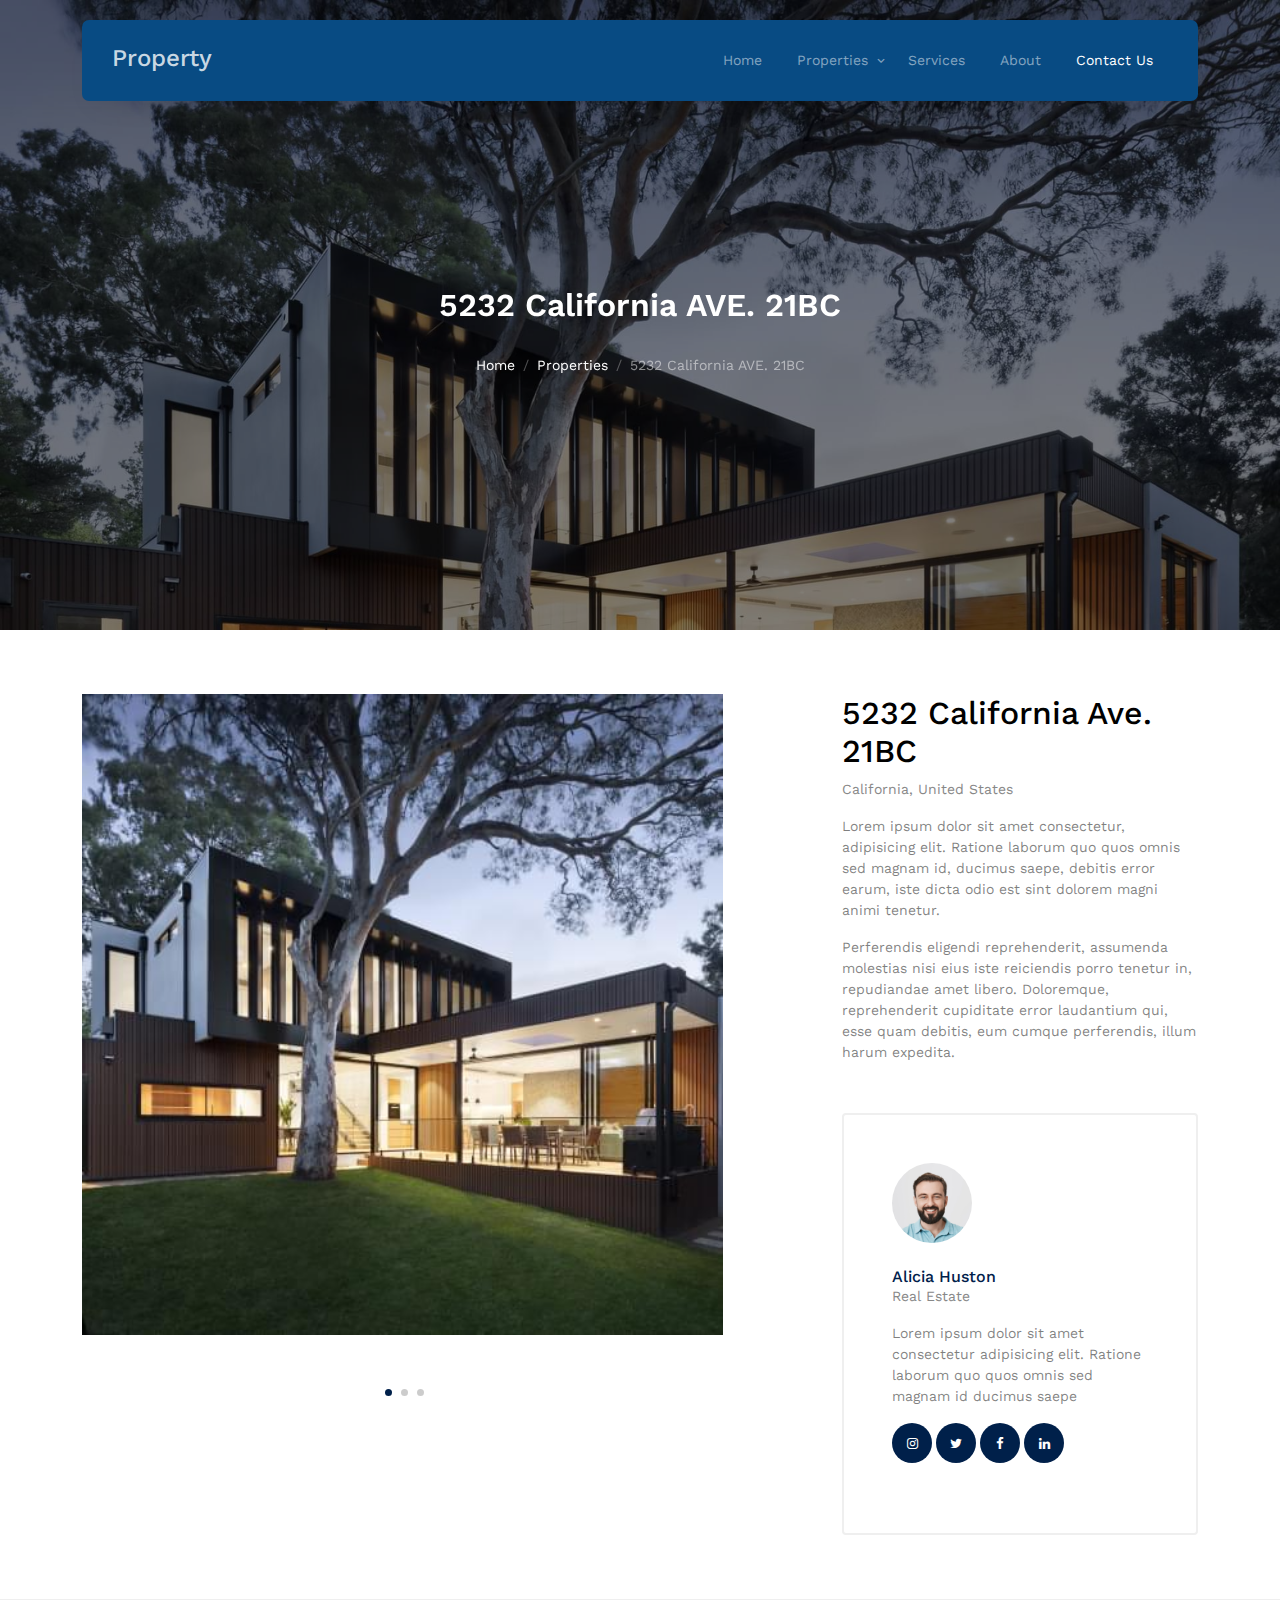
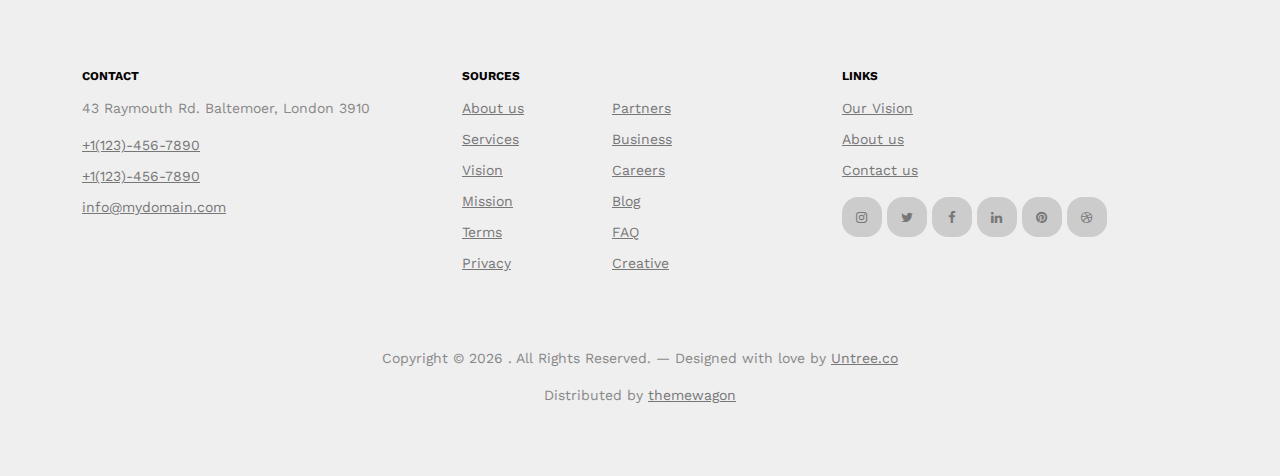
<file: property-single.html>
<!-- /*
* Template Name: Property
* Template Author: Untree.co
* Template URI: https://untree.co/
* License: https://creativecommons.org/licenses/by/3.0/
*/ -->
<!DOCTYPE html>
<html lang="en">
  <head>
    <meta charset="utf-8" />
    <meta name="viewport" content="width=device-width, initial-scale=1" />
    <meta name="author" content="Untree.co" />
    <link rel="shortcut icon" href="favicon.png" />

    <meta name="description" content="" />
    <meta name="keywords" content="bootstrap, bootstrap5" />

    <link rel="preconnect" href="https://fonts.googleapis.com" />
    <link rel="preconnect" href="https://fonts.gstatic.com" crossorigin />
    <link
      href="https://fonts.googleapis.com/css2?family=Work+Sans:wght@400;500;600;700&display=swap"
      rel="stylesheet"
    />

    <link rel="stylesheet" href="fonts/icomoon/style.css" />
    <link rel="stylesheet" href="fonts/flaticon/font/flaticon.css" />

    <link rel="stylesheet" href="css/tiny-slider.css" />
    <link rel="stylesheet" href="css/aos.css" />
    <link rel="stylesheet" href="css/style.css" />

    <title>
      Property &mdash; Free Bootstrap 5 Website Template by Untree.co
    </title>
  </head>
  <body>
    <div class="site-mobile-menu site-navbar-target">
      <div class="site-mobile-menu-header">
        <div class="site-mobile-menu-close">
          <span class="icofont-close js-menu-toggle"></span>
        </div>
      </div>
      <div class="site-mobile-menu-body"></div>
    </div>

    <nav class="site-nav">
      <div class="container">
        <div class="menu-bg-wrap">
          <div class="site-navigation">
            <a href="index.html" class="logo m-0 float-start">Property</a>

            <ul
              class="js-clone-nav d-none d-lg-inline-block text-start site-menu float-end"
            >
              <li><a href="index.html">Home</a></li>
              <li class="has-children">
                <a href="properties.html">Properties</a>
                <ul class="dropdown">
                  <li><a href="#">Buy Property</a></li>
                  <li><a href="#">Sell Property</a></li>
                  <li class="has-children">
                    <a href="#">Dropdown</a>
                    <ul class="dropdown">
                      <li><a href="#">Sub Menu One</a></li>
                      <li><a href="#">Sub Menu Two</a></li>
                      <li><a href="#">Sub Menu Three</a></li>
                    </ul>
                  </li>
                </ul>
              </li>
              <li><a href="services.html">Services</a></li>
              <li><a href="about.html">About</a></li>
              <li class="active"><a href="contact.html">Contact Us</a></li>
            </ul>

            <a
              href="#"
              class="burger light me-auto float-end mt-1 site-menu-toggle js-menu-toggle d-inline-block d-lg-none"
              data-toggle="collapse"
              data-target="#main-navbar"
            >
              <span></span>
            </a>
          </div>
        </div>
      </div>
    </nav>

    <div
      class="hero page-inner overlay"
      style="background-image: url('images/hero_bg_3.jpg')"
    >
      <div class="container">
        <div class="row justify-content-center align-items-center">
          <div class="col-lg-9 text-center mt-5">
            <h1 class="heading" data-aos="fade-up">
              5232 California AVE. 21BC
            </h1>

            <nav
              aria-label="breadcrumb"
              data-aos="fade-up"
              data-aos-delay="200"
            >
              <ol class="breadcrumb text-center justify-content-center">
                <li class="breadcrumb-item"><a href="index.html">Home</a></li>
                <li class="breadcrumb-item">
                  <a href="properties.html">Properties</a>
                </li>
                <li
                  class="breadcrumb-item active text-white-50"
                  aria-current="page"
                >
                  5232 California AVE. 21BC
                </li>
              </ol>
            </nav>
          </div>
        </div>
      </div>
    </div>

    <div class="section">
      <div class="container">
        <div class="row justify-content-between">
          <div class="col-lg-7">
            <div class="img-property-slide-wrap">
              <div class="img-property-slide">
                <img src="images/img_1.jpg" alt="Image" class="img-fluid" />
                <img src="images/img_2.jpg" alt="Image" class="img-fluid" />
                <img src="images/img_3.jpg" alt="Image" class="img-fluid" />
              </div>
            </div>
          </div>
          <div class="col-lg-4">
            <h2 class="heading text-primary">5232 California Ave. 21BC</h2>
            <p class="meta">California, United States</p>
            <p class="text-black-50">
              Lorem ipsum dolor sit amet consectetur, adipisicing elit. Ratione
              laborum quo quos omnis sed magnam id, ducimus saepe, debitis error
              earum, iste dicta odio est sint dolorem magni animi tenetur.
            </p>
            <p class="text-black-50">
              Perferendis eligendi reprehenderit, assumenda molestias nisi eius
              iste reiciendis porro tenetur in, repudiandae amet libero.
              Doloremque, reprehenderit cupiditate error laudantium qui, esse
              quam debitis, eum cumque perferendis, illum harum expedita.
            </p>

            <div class="d-block agent-box p-5">
              <div class="img mb-4">
                <img
                  src="images/person_2-min.jpg"
                  alt="Image"
                  class="img-fluid"
                />
              </div>
              <div class="text">
                <h3 class="mb-0">Alicia Huston</h3>
                <div class="meta mb-3">Real Estate</div>
                <p>
                  Lorem ipsum dolor sit amet consectetur adipisicing elit.
                  Ratione laborum quo quos omnis sed magnam id ducimus saepe
                </p>
                <ul class="list-unstyled social dark-hover d-flex">
                  <li class="me-1">
                    <a href="#"><span class="icon-instagram"></span></a>
                  </li>
                  <li class="me-1">
                    <a href="#"><span class="icon-twitter"></span></a>
                  </li>
                  <li class="me-1">
                    <a href="#"><span class="icon-facebook"></span></a>
                  </li>
                  <li class="me-1">
                    <a href="#"><span class="icon-linkedin"></span></a>
                  </li>
                </ul>
              </div>
            </div>
          </div>
        </div>
      </div>
    </div>

    <div class="site-footer">
      <div class="container">
        <div class="row">
          <div class="col-lg-4">
            <div class="widget">
              <h3>Contact</h3>
              <address>43 Raymouth Rd. Baltemoer, London 3910</address>
              <ul class="list-unstyled links">
                <li><a href="tel://11234567890">+1(123)-456-7890</a></li>
                <li><a href="tel://11234567890">+1(123)-456-7890</a></li>
                <li>
                  <a href="mailto:info@mydomain.com">info@mydomain.com</a>
                </li>
              </ul>
            </div>
            <!-- /.widget -->
          </div>
          <!-- /.col-lg-4 -->
          <div class="col-lg-4">
            <div class="widget">
              <h3>Sources</h3>
              <ul class="list-unstyled float-start links">
                <li><a href="#">About us</a></li>
                <li><a href="#">Services</a></li>
                <li><a href="#">Vision</a></li>
                <li><a href="#">Mission</a></li>
                <li><a href="#">Terms</a></li>
                <li><a href="#">Privacy</a></li>
              </ul>
              <ul class="list-unstyled float-start links">
                <li><a href="#">Partners</a></li>
                <li><a href="#">Business</a></li>
                <li><a href="#">Careers</a></li>
                <li><a href="#">Blog</a></li>
                <li><a href="#">FAQ</a></li>
                <li><a href="#">Creative</a></li>
              </ul>
            </div>
            <!-- /.widget -->
          </div>
          <!-- /.col-lg-4 -->
          <div class="col-lg-4">
            <div class="widget">
              <h3>Links</h3>
              <ul class="list-unstyled links">
                <li><a href="#">Our Vision</a></li>
                <li><a href="#">About us</a></li>
                <li><a href="#">Contact us</a></li>
              </ul>

              <ul class="list-unstyled social">
                <li>
                  <a href="#"><span class="icon-instagram"></span></a>
                </li>
                <li>
                  <a href="#"><span class="icon-twitter"></span></a>
                </li>
                <li>
                  <a href="#"><span class="icon-facebook"></span></a>
                </li>
                <li>
                  <a href="#"><span class="icon-linkedin"></span></a>
                </li>
                <li>
                  <a href="#"><span class="icon-pinterest"></span></a>
                </li>
                <li>
                  <a href="#"><span class="icon-dribbble"></span></a>
                </li>
              </ul>
            </div>
            <!-- /.widget -->
          </div>
          <!-- /.col-lg-4 -->
        </div>
        <!-- /.row -->

        <div class="row mt-5">
          <div class="col-12 text-center">
            <!-- 
              **==========
              NOTE: 
              Please don't remove this copyright link unless you buy the license here https://untree.co/license/  
              **==========
            -->

            <p>
              Copyright &copy;
              <script>
                document.write(new Date().getFullYear());
              </script>
              . All Rights Reserved. &mdash; Designed with love by
              <a href="https://untree.co">Untree.co</a>
              <!-- License information: https://untree.co/license/ -->
            </p>
            <div>
              Distributed by
              <a href="https://themewagon.com/" target="_blank">themewagon</a>
            </div>
          </div>
        </div>
      </div>
      <!-- /.container -->
    </div>
    <!-- /.site-footer -->

    <!-- Preloader -->
    <div id="overlayer"></div>
    <div class="loader">
      <div class="spinner-border" role="status">
        <span class="visually-hidden">Loading...</span>
      </div>
    </div>

    <script src="js/bootstrap.bundle.min.js"></script>
    <script src="js/tiny-slider.js"></script>
    <script src="js/aos.js"></script>
    <script src="js/navbar.js"></script>
    <script src="js/counter.js"></script>
    <script src="js/custom.js"></script>
  </body>
</html>
</file>
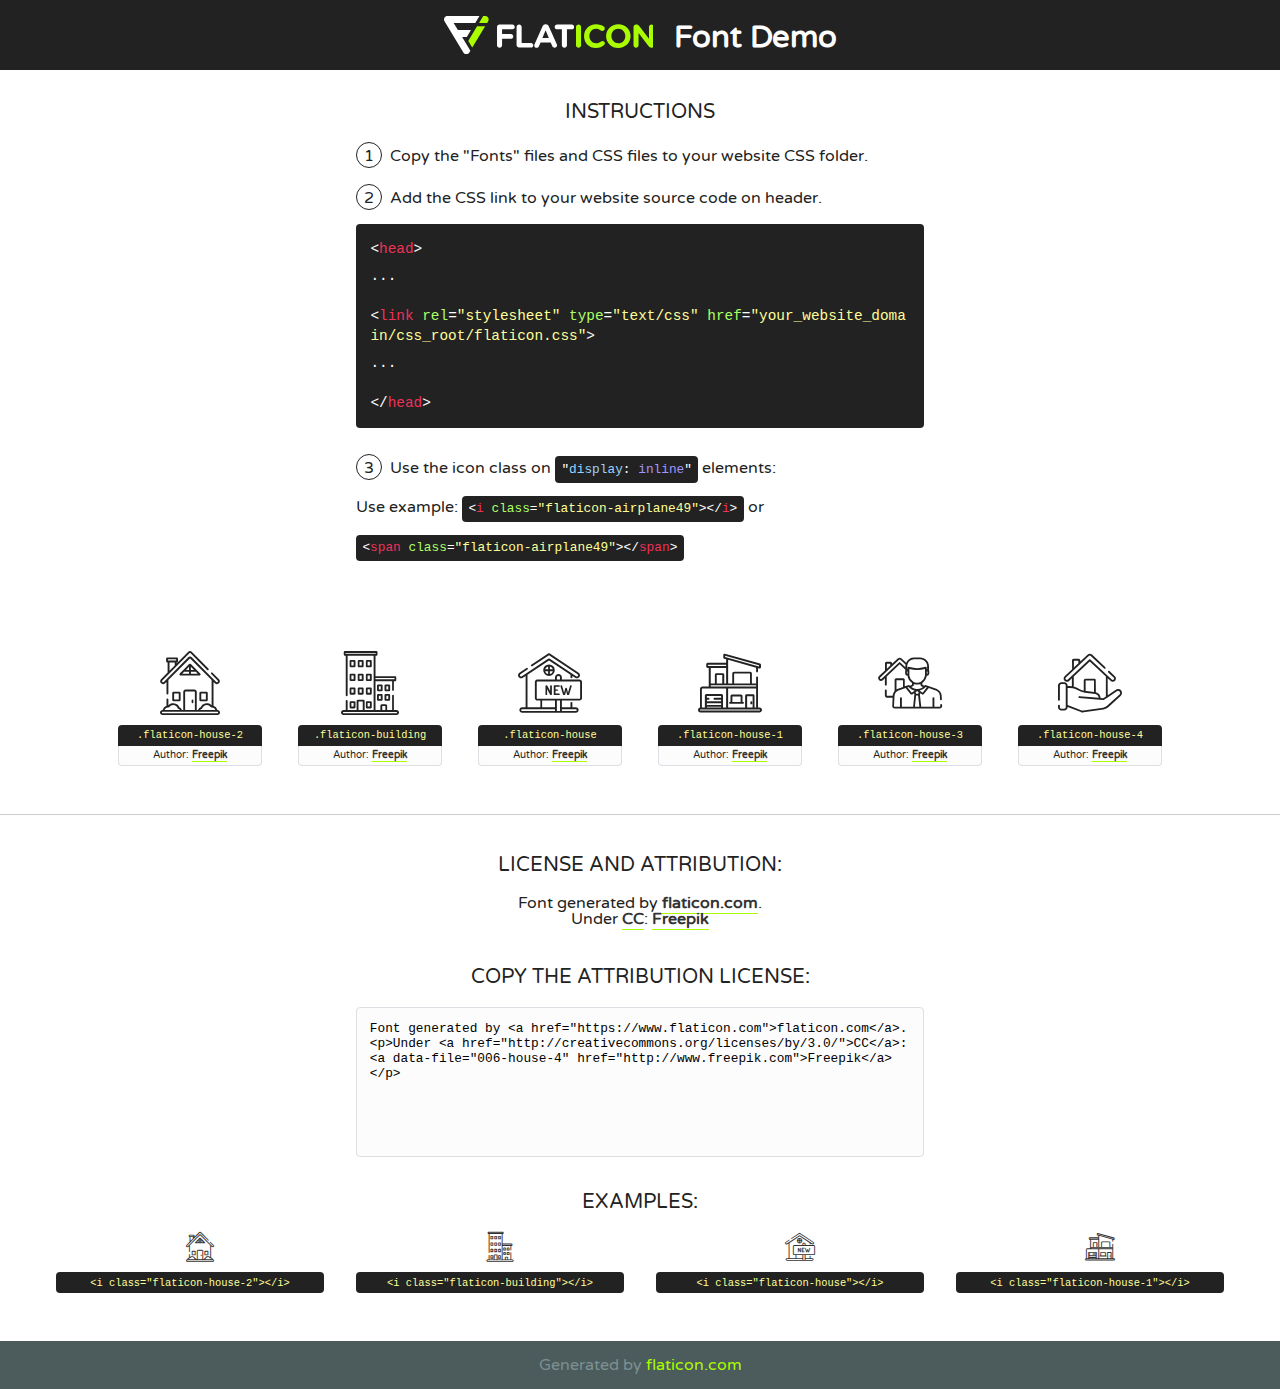
<file: fonts/flaticon/font/flaticon.html>
<!DOCTYPE html>
<!--
  Flaticon icon font: Flaticon
  Creation date: 29/11/2020 06:42
-->
<html>
<!DOCTYPE html>
<html>

<head>
    <title>Flaticon WebFont</title>
    <link href="http://fonts.googleapis.com/css?family=Varela+Round" rel="stylesheet" type="text/css" />
    <link rel="stylesheet" type="text/css" href="flaticon.css">
    <meta charset="UTF-8">
    <style>
    html, body, div, span, applet, object, iframe,
    h1, h2, h3, h4, h5, h6, p, blockquote, pre,
    a, abbr, acronym, address, big, cite, code,
    del, dfn, em, img, ins, kbd, q, s, samp,
    small, strike, strong, sub, sup, tt, var,
    b, u, i, center,
    dl, dt, dd, ol, ul, li,
    fieldset, form, label, legend,
    table, caption, tbody, tfoot, thead, tr, th, td,
    article, aside, canvas, details, embed, 
    figure, figcaption, footer, header, hgroup, 
    menu, nav, output, ruby, section, summary,
    time, mark, audio, video {
        margin: 0;
        padding: 0;
        border: 0;
        font-size: 100%;
        font: inherit;
        vertical-align: baseline;
    }
    /* HTML5 display-role reset for older browsers */
    article, aside, details, figcaption, figure, 
    footer, header, hgroup, menu, nav, section {
        display: block;
    }
    body {
        line-height: 1;
    }
    ol, ul {
        list-style: none;
    }
    blockquote, q {
        quotes: none;
    }
    blockquote:before, blockquote:after,
    q:before, q:after {
        content: '';
        content: none;
    }
    table {
        border-collapse: collapse;
        border-spacing: 0;
    }
    body {
        font-family: 'Varela Round', Helvetica, Arial, sans-serif;
        font-size: 16px;
        color: #222;
    }
    a {
        color: #333;
        border-bottom: 1px solid #a9fd00;
        font-weight: bold;
        text-decoration: none;
    }
    * {
        -moz-box-sizing: border-box;
        -webkit-box-sizing: border-box;
        box-sizing: border-box;
        margin: 0;
        padding: 0;
    }
    [class^="flaticon-"]:before, [class*=" flaticon-"]:before, [class^="flaticon-"]:after, [class*=" flaticon-"]:after {
        font-family: Flaticon;
        font-size: 30px;
        font-style: normal;
        margin-left: 20px;
        color: #333;
    }
    .wrapper {
        max-width: 600px;
        margin: auto;
        padding: 0 1em;
    }
    .title {
        font-size: 1.25em;
        text-align: center;
        margin-bottom: 1em;
        text-transform: uppercase;
    }
    header {
        text-align: center;
        background-color: #222;
        color: #fff;
        padding: 1em;
    }
    header .logo {
        width: 210px;
        height: 38px;
        display: inline-block;
        vertical-align: middle;
        margin-right: 1em;
        border: none;
    }
    header strong {
        font-size: 1.95em;
        font-weight: bold;
        vertical-align: middle;
        margin-top: 5px;
        display: inline-block;
    }
    .demo {
        margin: 2em auto;
        line-height: 1.25em;
    }
    .demo ul li {
        margin-bottom: 1em;
    }
    .demo ul li .num {
        color: #222;
        border-radius: 20px;
        display: inline-block;
        width: 26px;
        padding: 3px;
        height: 26px;
        text-align: center;
        margin-right: 0.5em;
        border: 1px solid #222;
    }
    .demo ul li code {
        background-color: #222;
        border-radius: 4px;
        padding: 0.25em 0.5em;
        display: inline-block;
        color: #fff;
        font-family: Consolas,Monaco,Lucida Console,Liberation Mono,DejaVu Sans Mono,Bitstream Vera Sans Mono,Courier New, monospace;
        font-weight: lighter;
        margin-top: 1em;
        font-size: 0.8em;
        word-break: break-all;
    }
    .demo ul li code.big {
        padding: 1em;
        font-size: 0.9em;
    }
    .demo ul li code .red {
        color: #EF3159;
    }
    .demo ul li code .green {
        color: #ACFF65;
    }
    .demo ul li code .yellow {
        color: #FFFF99;
    }
    .demo ul li code .blue {
        color: #99D3FF;
    }
    .demo ul li code .purple {
        color: #A295FF;
    }
    .demo ul li code .dots {
        margin-top: 0.5em;
        display: block;
    }
    #glyphs {
        border-bottom: 1px solid #ccc;
        padding: 2em 0;
        text-align: center;
    }
    .glyph {
        display: inline-block;
        width: 9em;
        margin: 1em;
        text-align: center;
        vertical-align: top;
        background: #FFF;
    }
    .glyph .glyph-icon {
        padding: 10px;
        display: block;
        font-family:"Flaticon";
        font-size: 64px;
        line-height: 1;
    }
    .glyph .glyph-icon:before {
        font-size: 64px;
        color: #222;
        margin-left: 0;
    }
    .class-name {
        font-size: 0.65em;
        background-color: #222;
        color: #fff;
        border-radius: 4px 4px 0 0;
        padding: 0.5em;
        color: #FFFF99;
        font-family: Consolas,Monaco,Lucida Console,Liberation Mono,DejaVu Sans Mono,Bitstream Vera Sans Mono,Courier New, monospace;
    }
    .author-name {
        font-size: 0.6em;
        background-color: #fcfcfd;
        border: 1px solid #DEDEE4;
        border-top: 0;
        border-radius: 0 0 4px 4px;
        padding: 0.5em;
    }
    .class-name:last-child {
        font-size: 10px;
        color:#888;
    }
    .class-name:last-child a {
        font-size: 10px;
        color:#555;
    }
    .class-name:last-child a:hover {
        color:#a9fd00;
    }
    .glyph > input {
        display: block;
        width: 100px;
        margin: 5px auto;
        text-align: center;
        font-size: 12px;
        cursor: text;
    }
    .glyph > input.icon-input {
        font-family:"Flaticon";
        font-size: 16px;
        margin-bottom: 10px;
    }
    .attribution .title {
        margin-top: 2em;
    }
    .attribution textarea {
        background-color: #fcfcfd;
        padding: 1em;
        border: none;
        box-shadow: none;
        border: 1px solid #DEDEE4;
        border-radius: 4px;
        resize: none;
        width: 100%;
        height: 150px;
        font-size: 0.8em;
        font-family: Consolas,Monaco,Lucida Console,Liberation Mono,DejaVu Sans Mono,Bitstream Vera Sans Mono,Courier New, monospace;
        -webkit-appearance: none;
    }
    .iconsuse {
        margin: 2em auto;
        text-align: center;
        max-width: 1200px;
    }
    .iconsuse:after {
        content: '';
        display: table;
        clear: both;
    }
    .iconsuse .image {
        float: left;
        width: 25%;
        padding: 0 1em;
    }
    .iconsuse .image p {
        margin-bottom: 1em;
    }
    .iconsuse .image span {
        display: block;
        font-size: 0.65em;
        background-color: #222;
        color: #fff;
        border-radius: 4px;
        padding: 0.5em;
        color: #FFFF99;
        margin-top: 1em;
        font-family: Consolas,Monaco,Lucida Console,Liberation Mono,DejaVu Sans Mono,Bitstream Vera Sans Mono,Courier New, monospace;
    }
    #footer {
        text-align: center;
        background-color: #4C5B5C;
        color: #7c9192;
        padding: 1em;
    }
    #footer a {
        border: none;
        color: #a9fd00;
        font-weight: normal;
    }
    @media (max-width: 960px) {
        .iconsuse .image {
            width: 50%;
        }
    }
    @media (max-width: 560px) {
        .iconsuse .image {
            width: 100%;
        }
    }
    </style>
</head>

<body class="characters-off">

    <header>
        <a href="https://www.flaticon.com" target="_blank" class="logo">
            <svg version="1.1" xmlns="http://www.w3.org/2000/svg" xmlns:xlink="http://www.w3.org/1999/xlink" xmlns:a="http://ns.adobe.com/AdobeSVGViewerExtensions/3.0/" viewBox="0 0 560.875 102.036" enable-background="new 0 0 560.875 102.036" xml:space="preserve">
                <defs>
                </defs>
                <g>
                    <g class="letters">
                        <path fill="#ffffff" d="M141.596,29.675c0-3.777,2.985-6.767,6.764-6.767h34.438c3.426,0,6.15,2.728,6.15,6.15
                        c0,3.43-2.724,6.149-6.15,6.149h-27.674v13.091h23.719c3.429,0,6.151,2.724,6.151,6.15c0,3.43-2.723,6.149-6.151,6.149h-23.719
                        v17.574c0,3.773-2.986,6.761-6.764,6.761c-3.779,0-6.764-2.989-6.764-6.761V29.675z"></path>
                        <path fill="#ffffff" d="M193.844,29.149c0-3.781,2.985-6.767,6.764-6.767c3.776,0,6.763,2.985,6.763,6.767v42.957h25.039
                        c3.426,0,6.149,2.726,6.149,6.153c0,3.425-2.723,6.15-6.149,6.15h-31.802c-3.779,0-6.764-2.986-6.764-6.768V29.149z"></path>
                        <path fill="#ffffff" d="M241.891,75.71l21.438-48.407c1.492-3.341,4.215-5.357,7.906-5.357h0.792
                        c3.686,0,6.323,2.017,7.815,5.357l21.439,48.407c0.436,0.967,0.701,1.845,0.701,2.723c0,3.602-2.809,6.501-6.414,6.501
                        c-3.161,0-5.269-1.845-6.499-4.655l-4.132-9.661h-27.059l-4.301,10.102c-1.144,2.631-3.426,4.214-6.237,4.214
                        c-3.517,0-6.24-2.81-6.24-6.325C241.1,77.64,241.451,76.677,241.891,75.71z M279.932,58.666l-8.521-20.297l-8.526,20.297H279.932
                        z"></path>
                        <path fill="#ffffff" d="M314.864,35.387H301.86c-3.429,0-6.239-2.813-6.239-6.238c0-3.429,2.811-6.24,6.239-6.24h39.533
                        c3.426,0,6.237,2.811,6.237,6.24c0,3.425-2.811,6.238-6.237,6.238h-13.001v42.785c0,3.773-2.99,6.761-6.764,6.761
                        c-3.779,0-6.764-2.989-6.764-6.761V35.387z"></path>
                        <path fill="#A9FD00" d="M352.615,29.149c0-3.781,2.985-6.767,6.767-6.767c3.774,0,6.761,2.985,6.761,6.767v49.024
                        c0,3.773-2.987,6.761-6.761,6.761c-3.781,0-6.767-2.989-6.767-6.761V29.149z"></path>
                        <path fill="#A9FD00" d="M374.132,53.836v-0.179c0-17.481,13.178-31.801,32.065-31.801c9.22,0,15.459,2.458,20.557,6.238
                        c1.402,1.054,2.637,2.985,2.637,5.357c0,3.692-2.985,6.59-6.681,6.59c-1.845,0-3.071-0.702-4.044-1.319
                        c-3.776-2.813-7.729-4.393-12.562-4.393c-10.364,0-17.831,8.611-17.831,19.154v0.173c0,10.542,7.291,19.329,17.831,19.329
                        c5.715,0,9.492-1.756,13.359-4.834c1.049-0.874,2.458-1.491,4.039-1.491c3.429,0,6.325,2.813,6.325,6.236
                        c0,2.106-1.056,3.78-2.282,4.834c-5.539,4.834-12.036,7.733-21.878,7.733C387.572,85.464,374.132,71.493,374.132,53.836z"></path>
                        <path fill="#A9FD00" d="M433.009,53.836v-0.179c0-17.481,13.79-31.801,32.766-31.801c18.981,0,32.592,14.143,32.592,31.628v0.173
                        c0,17.483-13.785,31.807-32.769,31.807C446.625,85.464,433.009,71.32,433.009,53.836z M484.224,53.836v-0.179
                        c0-10.539-7.725-19.326-18.626-19.326c-10.893,0-18.449,8.611-18.449,19.154v0.173c0,10.542,7.73,19.329,18.626,19.329
                        C476.676,72.986,484.224,64.378,484.224,53.836z"></path>
                        <path fill="#A9FD00" d="M506.233,29.321c0-3.774,2.99-6.763,6.767-6.763h1.401c3.252,0,5.183,1.583,7.029,3.953l26.093,34.265
                        V29.059c0-3.692,2.99-6.677,6.681-6.677c3.683,0,6.671,2.985,6.671,6.677v48.934c0,3.78-2.987,6.765-6.764,6.765h-0.436
                        c-3.257,0-5.188-1.581-7.034-3.953l-27.056-35.492v32.944c0,3.687-2.985,6.676-6.678,6.676c-3.683,0-6.673-2.989-6.673-6.676
                        V29.321z"></path>
                    </g>
                    <g class="insignia">
                        <path fill="#ffffff" d="M48.372,56.137h12.517l11.156-18.537H37.186L25.688,18.539h57.825L94.668,0H9.271
                        C5.925,0,2.842,1.801,1.198,4.716c-1.644,2.907-1.593,6.482,0.134,9.343l50.38,83.501c1.678,2.781,4.689,4.476,7.938,4.476
                        c3.246,0,6.257-1.695,7.935-4.476l2.898-4.804L48.372,56.137z"></path>
                        <g class="i">
                            <path fill="#A9FD00" d="M93.575,18.539h0.031v0.004l21.652,0.004l2.705-4.488c1.727-2.861,1.778-6.436,0.133-9.343
                            C116.454,1.801,113.371,0,110.026,0h-5.294L93.575,18.539z"></path>
                            <polygon fill="#A9FD00" points="88.291,27.356 64.725,66.486 75.519,84.404 109.942,27.356"></polygon>
                        </g>
                    </g>
                </g>
            </svg>
        </a>
        <strong>Font Demo</strong>
    </header>


    <section class="demo wrapper">

        <p class="title">Instructions</p>

        <ul>
            <li>
                <span class="num">1</span>Copy the "Fonts" files and CSS files to your website CSS folder.
            </li>
            <li>
                <span class="num">2</span>Add the CSS link to your website source code on header.
                <code class="big">
                    &lt;<span class="red">head</span>&gt;
                    <br/><span class="dots">...</span>
                    <br/>&lt;<span class="red">link</span> <span class="green">rel</span>=<span class="yellow">"stylesheet"</span> <span class="green">type</span>=<span class="yellow">"text/css"</span> <span class="green">href</span>=<span class="yellow">"your_website_domain/css_root/flaticon.css"</span>&gt;
                    <br/><span class="dots">...</span>
                    <br/>&lt;/<span class="red">head</span>&gt;
                </code>
            </li>

            <li>
                <p>
                    <span class="num">3</span>Use the icon class on <code>"<span class="blue">display</span>:<span class="purple"> inline</span>"</code> elements:
                    <br />
                    Use example: <code>&lt;<span class="red">i</span> <span class="green">class</span>=<span class="yellow">&quot;flaticon-airplane49&quot;</span>&gt;&lt;/<span class="red">i</span>&gt;</code> or <code>&lt;<span class="red">span</span> <span class="green">class</span>=<span class="yellow">&quot;flaticon-airplane49&quot;</span>&gt;&lt;/<span class="red">span</span>&gt;</code>
            </li>
        </ul>

    </section>




   <section id="glyphs">          
    
      
        <div class="glyph"><div class="glyph-icon flaticon-house-2"></div>
            <div class="class-name">.flaticon-house-2</div>
            <div class="author-name">Author: <a data-file="001-house-2" href="http://www.freepik.com">Freepik</a> </div> 
        </div>        
        
        <div class="glyph"><div class="glyph-icon flaticon-building"></div>
            <div class="class-name">.flaticon-building</div>
            <div class="author-name">Author: <a data-file="002-building" href="http://www.freepik.com">Freepik</a> </div> 
        </div>        
        
        <div class="glyph"><div class="glyph-icon flaticon-house"></div>
            <div class="class-name">.flaticon-house</div>
            <div class="author-name">Author: <a data-file="003-house" href="http://www.freepik.com">Freepik</a> </div> 
        </div>        
        
        <div class="glyph"><div class="glyph-icon flaticon-house-1"></div>
            <div class="class-name">.flaticon-house-1</div>
            <div class="author-name">Author: <a data-file="004-house-1" href="http://www.freepik.com">Freepik</a> </div> 
        </div>        
        
        <div class="glyph"><div class="glyph-icon flaticon-house-3"></div>
            <div class="class-name">.flaticon-house-3</div>
            <div class="author-name">Author: <a data-file="005-house-3" href="http://www.freepik.com">Freepik</a> </div> 
        </div>        
        
        <div class="glyph"><div class="glyph-icon flaticon-house-4"></div>
            <div class="class-name">.flaticon-house-4</div>
            <div class="author-name">Author: <a data-file="006-house-4" href="http://www.freepik.com">Freepik</a> </div> 
        </div>        
        

    </section>



    <section class="attribution wrapper"   style="text-align:center;">

      <div class="title">License and attribution:</div><div class="attrDiv">Font generated by <a href="https://www.flaticon.com">flaticon.com</a>. <div><p>Under <a href="http://creativecommons.org/licenses/by/3.0/">CC</a>: <a data-file="006-house-4" href="http://www.freepik.com">Freepik</a></p>  </div>
      </div>
      <div class="title">Copy the Attribution License:</div>

    <textarea onclick="this.focus();this.select();">Font generated by &lt;a href=&quot;https://www.flaticon.com&quot;&gt;flaticon.com&lt;/a&gt;. <p>Under <a href="http://creativecommons.org/licenses/by/3.0/">CC</a>: <a data-file="006-house-4" href="http://www.freepik.com">Freepik</a></p>  
     </textarea>

    </section>

    <section class="iconsuse">

          <div class="title">Examples:</div>            
             
            <div class="image">
                <p>
                    <i class="glyph-icon flaticon-house-2"></i> 
                    <span>&lt;i class=&quot;flaticon-house-2&quot;&gt;&lt;/i&gt;</span>
                </p>
            </div>
            
            <div class="image">
                <p>
                    <i class="glyph-icon flaticon-building"></i> 
                    <span>&lt;i class=&quot;flaticon-building&quot;&gt;&lt;/i&gt;</span>
                </p>
            </div>
            
            <div class="image">
                <p>
                    <i class="glyph-icon flaticon-house"></i> 
                    <span>&lt;i class=&quot;flaticon-house&quot;&gt;&lt;/i&gt;</span>
                </p>
            </div>
            
            <div class="image">
                <p>
                    <i class="glyph-icon flaticon-house-1"></i> 
                    <span>&lt;i class=&quot;flaticon-house-1&quot;&gt;&lt;/i&gt;</span>
                </p>
            </div>
                       
        </div>
                            
    </section>

<div id="footer">
    <div>Generated by <a href="https://www.flaticon.com">flaticon.com</a>
    </div>
</div>



</body>
</html>
</file>
<file: fonts/icomoon/style.css>
@font-face {
  font-family: 'icomoon';
  src:  url('fonts/icomoon.eot?10si43');
  src:  url('fonts/icomoon.eot?10si43#iefix') format('embedded-opentype'),
    url('fonts/icomoon.ttf?10si43') format('truetype'),
    url('fonts/icomoon.woff?10si43') format('woff'),
    url('fonts/icomoon.svg?10si43#icomoon') format('svg');
  font-weight: normal;
  font-style: normal;
}

[class^="icon-"], [class*=" icon-"] {
  /* use !important to prevent issues with browser extensions that change fonts */
  font-family: 'icomoon' !important;
  speak: none;
  font-style: normal;
  font-weight: normal;
  font-variant: normal;
  text-transform: none;
  line-height: 1;

  /* Better Font Rendering =========== */
  -webkit-font-smoothing: antialiased;
  -moz-osx-font-smoothing: grayscale;
}

.icon-asterisk:before {
  content: "\f069";
}
.icon-plus:before {
  content: "\f067";
}
.icon-question:before {
  content: "\f128";
}
.icon-minus:before {
  content: "\f068";
}
.icon-glass:before {
  content: "\f000";
}
.icon-music:before {
  content: "\f001";
}
.icon-search:before {
  content: "\f002";
}
.icon-envelope-o:before {
  content: "\f003";
}
.icon-heart:before {
  content: "\f004";
}
.icon-star:before {
  content: "\f005";
}
.icon-star-o:before {
  content: "\f006";
}
.icon-user:before {
  content: "\f007";
}
.icon-film:before {
  content: "\f008";
}
.icon-th-large:before {
  content: "\f009";
}
.icon-th:before {
  content: "\f00a";
}
.icon-th-list:before {
  content: "\f00b";
}
.icon-check:before {
  content: "\f00c";
}
.icon-close:before {
  content: "\f00d";
}
.icon-remove:before {
  content: "\f00d";
}
.icon-times:before {
  content: "\f00d";
}
.icon-search-plus:before {
  content: "\f00e";
}
.icon-search-minus:before {
  content: "\f010";
}
.icon-power-off:before {
  content: "\f011";
}
.icon-signal:before {
  content: "\f012";
}
.icon-cog:before {
  content: "\f013";
}
.icon-gear:before {
  content: "\f013";
}
.icon-trash-o:before {
  content: "\f014";
}
.icon-home:before {
  content: "\f015";
}
.icon-file-o:before {
  content: "\f016";
}
.icon-clock-o:before {
  content: "\f017";
}
.icon-road:before {
  content: "\f018";
}
.icon-download:before {
  content: "\f019";
}
.icon-arrow-circle-o-down:before {
  content: "\f01a";
}
.icon-arrow-circle-o-up:before {
  content: "\f01b";
}
.icon-inbox:before {
  content: "\f01c";
}
.icon-play-circle-o:before {
  content: "\f01d";
}
.icon-repeat:before {
  content: "\f01e";
}
.icon-rotate-right:before {
  content: "\f01e";
}
.icon-refresh:before {
  content: "\f021";
}
.icon-list-alt:before {
  content: "\f022";
}
.icon-lock:before {
  content: "\f023";
}
.icon-flag:before {
  content: "\f024";
}
.icon-headphones:before {
  content: "\f025";
}
.icon-volume-off:before {
  content: "\f026";
}
.icon-volume-down:before {
  content: "\f027";
}
.icon-volume-up:before {
  content: "\f028";
}
.icon-qrcode:before {
  content: "\f029";
}
.icon-barcode:before {
  content: "\f02a";
}
.icon-tag:before {
  content: "\f02b";
}
.icon-tags:before {
  content: "\f02c";
}
.icon-book:before {
  content: "\f02d";
}
.icon-bookmark:before {
  content: "\f02e";
}
.icon-print:before {
  content: "\f02f";
}
.icon-camera:before {
  content: "\f030";
}
.icon-font:before {
  content: "\f031";
}
.icon-bold:before {
  content: "\f032";
}
.icon-italic:before {
  content: "\f033";
}
.icon-text-height:before {
  content: "\f034";
}
.icon-text-width:before {
  content: "\f035";
}
.icon-align-left:before {
  content: "\f036";
}
.icon-align-center:before {
  content: "\f037";
}
.icon-align-right:before {
  content: "\f038";
}
.icon-align-justify:before {
  content: "\f039";
}
.icon-list:before {
  content: "\f03a";
}
.icon-dedent:before {
  content: "\f03b";
}
.icon-outdent:before {
  content: "\f03b";
}
.icon-indent:before {
  content: "\f03c";
}
.icon-video-camera:before {
  content: "\f03d";
}
.icon-image:before {
  content: "\f03e";
}
.icon-photo:before {
  content: "\f03e";
}
.icon-picture-o:before {
  content: "\f03e";
}
.icon-pencil:before {
  content: "\f040";
}
.icon-map-marker:before {
  content: "\f041";
}
.icon-adjust:before {
  content: "\f042";
}
.icon-tint:before {
  content: "\f043";
}
.icon-edit:before {
  content: "\f044";
}
.icon-pencil-square-o:before {
  content: "\f044";
}
.icon-share-square-o:before {
  content: "\f045";
}
.icon-check-square-o:before {
  content: "\f046";
}
.icon-arrows:before {
  content: "\f047";
}
.icon-step-backward:before {
  content: "\f048";
}
.icon-fast-backward:before {
  content: "\f049";
}
.icon-backward:before {
  content: "\f04a";
}
.icon-play:before {
  content: "\f04b";
}
.icon-pause:before {
  content: "\f04c";
}
.icon-stop:before {
  content: "\f04d";
}
.icon-forward:before {
  content: "\f04e";
}
.icon-fast-forward:before {
  content: "\f050";
}
.icon-step-forward:before {
  content: "\f051";
}
.icon-eject:before {
  content: "\f052";
}
.icon-chevron-left:before {
  content: "\f053";
}
.icon-chevron-right:before {
  content: "\f054";
}
.icon-plus-circle:before {
  content: "\f055";
}
.icon-minus-circle:before {
  content: "\f056";
}
.icon-times-circle:before {
  content: "\f057";
}
.icon-check-circle:before {
  content: "\f058";
}
.icon-question-circle:before {
  content: "\f059";
}
.icon-info-circle:before {
  content: "\f05a";
}
.icon-crosshairs:before {
  content: "\f05b";
}
.icon-times-circle-o:before {
  content: "\f05c";
}
.icon-check-circle-o:before {
  content: "\f05d";
}
.icon-ban:before {
  content: "\f05e";
}
.icon-arrow-left:before {
  content: "\f060";
}
.icon-arrow-right:before {
  content: "\f061";
}
.icon-arrow-up:before {
  content: "\f062";
}
.icon-arrow-down:before {
  content: "\f063";
}
.icon-mail-forward:before {
  content: "\f064";
}
.icon-share:before {
  content: "\f064";
}
.icon-expand:before {
  content: "\f065";
}
.icon-compress:before {
  content: "\f066";
}
.icon-exclamation-circle:before {
  content: "\f06a";
}
.icon-gift:before {
  content: "\f06b";
}
.icon-leaf:before {
  content: "\f06c";
}
.icon-fire:before {
  content: "\f06d";
}
.icon-eye:before {
  content: "\f06e";
}
.icon-eye-slash:before {
  content: "\f070";
}
.icon-exclamation-triangle:before {
  content: "\f071";
}
.icon-warning:before {
  content: "\f071";
}
.icon-plane:before {
  content: "\f072";
}
.icon-calendar:before {
  content: "\f073";
}
.icon-random:before {
  content: "\f074";
}
.icon-comment:before {
  content: "\f075";
}
.icon-magnet:before {
  content: "\f076";
}
.icon-chevron-up:before {
  content: "\f077";
}
.icon-chevron-down:before {
  content: "\f078";
}
.icon-retweet:before {
  content: "\f079";
}
.icon-shopping-cart:before {
  content: "\f07a";
}
.icon-folder:before {
  content: "\f07b";
}
.icon-folder-open:before {
  content: "\f07c";
}
.icon-arrows-v:before {
  content: "\f07d";
}
.icon-arrows-h:before {
  content: "\f07e";
}
.icon-bar-chart:before {
  content: "\f080";
}
.icon-bar-chart-o:before {
  content: "\f080";
}
.icon-twitter-square:before {
  content: "\f081";
}
.icon-facebook-square:before {
  content: "\f082";
}
.icon-camera-retro:before {
  content: "\f083";
}
.icon-key:before {
  content: "\f084";
}
.icon-cogs:before {
  content: "\f085";
}
.icon-gears:before {
  content: "\f085";
}
.icon-comments:before {
  content: "\f086";
}
.icon-thumbs-o-up:before {
  content: "\f087";
}
.icon-thumbs-o-down:before {
  content: "\f088";
}
.icon-star-half:before {
  content: "\f089";
}
.icon-heart-o:before {
  content: "\f08a";
}
.icon-sign-out:before {
  content: "\f08b";
}
.icon-linkedin-square:before {
  content: "\f08c";
}
.icon-thumb-tack:before {
  content: "\f08d";
}
.icon-external-link:before {
  content: "\f08e";
}
.icon-sign-in:before {
  content: "\f090";
}
.icon-trophy:before {
  content: "\f091";
}
.icon-github-square:before {
  content: "\f092";
}
.icon-upload:before {
  content: "\f093";
}
.icon-lemon-o:before {
  content: "\f094";
}
.icon-phone:before {
  content: "\f095";
}
.icon-square-o:before {
  content: "\f096";
}
.icon-bookmark-o:before {
  content: "\f097";
}
.icon-phone-square:before {
  content: "\f098";
}
.icon-twitter:before {
  content: "\f099";
}
.icon-facebook:before {
  content: "\f09a";
}
.icon-facebook-f:before {
  content: "\f09a";
}
.icon-github:before {
  content: "\f09b";
}
.icon-unlock:before {
  content: "\f09c";
}
.icon-credit-card:before {
  content: "\f09d";
}
.icon-feed:before {
  content: "\f09e";
}
.icon-rss:before {
  content: "\f09e";
}
.icon-hdd-o:before {
  content: "\f0a0";
}
.icon-bullhorn:before {
  content: "\f0a1";
}
.icon-bell-o:before {
  content: "\f0a2";
}
.icon-certificate:before {
  content: "\f0a3";
}
.icon-hand-o-right:before {
  content: "\f0a4";
}
.icon-hand-o-left:before {
  content: "\f0a5";
}
.icon-hand-o-up:before {
  content: "\f0a6";
}
.icon-hand-o-down:before {
  content: "\f0a7";
}
.icon-arrow-circle-left:before {
  content: "\f0a8";
}
.icon-arrow-circle-right:before {
  content: "\f0a9";
}
.icon-arrow-circle-up:before {
  content: "\f0aa";
}
.icon-arrow-circle-down:before {
  content: "\f0ab";
}
.icon-globe:before {
  content: "\f0ac";
}
.icon-wrench:before {
  content: "\f0ad";
}
.icon-tasks:before {
  content: "\f0ae";
}
.icon-filter:before {
  content: "\f0b0";
}
.icon-briefcase:before {
  content: "\f0b1";
}
.icon-arrows-alt:before {
  content: "\f0b2";
}
.icon-group:before {
  content: "\f0c0";
}
.icon-users:before {
  content: "\f0c0";
}
.icon-chain:before {
  content: "\f0c1";
}
.icon-link:before {
  content: "\f0c1";
}
.icon-cloud:before {
  content: "\f0c2";
}
.icon-flask:before {
  content: "\f0c3";
}
.icon-cut:before {
  content: "\f0c4";
}
.icon-scissors:before {
  content: "\f0c4";
}
.icon-copy:before {
  content: "\f0c5";
}
.icon-files-o:before {
  content: "\f0c5";
}
.icon-paperclip:before {
  content: "\f0c6";
}
.icon-floppy-o:before {
  content: "\f0c7";
}
.icon-save:before {
  content: "\f0c7";
}
.icon-square:before {
  content: "\f0c8";
}
.icon-bars:before {
  content: "\f0c9";
}
.icon-navicon:before {
  content: "\f0c9";
}
.icon-reorder:before {
  content: "\f0c9";
}
.icon-list-ul:before {
  content: "\f0ca";
}
.icon-list-ol:before {
  content: "\f0cb";
}
.icon-strikethrough:before {
  content: "\f0cc";
}
.icon-underline:before {
  content: "\f0cd";
}
.icon-table:before {
  content: "\f0ce";
}
.icon-magic:before {
  content: "\f0d0";
}
.icon-truck:before {
  content: "\f0d1";
}
.icon-pinterest:before {
  content: "\f0d2";
}
.icon-pinterest-square:before {
  content: "\f0d3";
}
.icon-google-plus-square:before {
  content: "\f0d4";
}
.icon-google-plus:before {
  content: "\f0d5";
}
.icon-money:before {
  content: "\f0d6";
}
.icon-caret-down:before {
  content: "\f0d7";
}
.icon-caret-up:before {
  content: "\f0d8";
}
.icon-caret-left:before {
  content: "\f0d9";
}
.icon-caret-right:before {
  content: "\f0da";
}
.icon-columns:before {
  content: "\f0db";
}
.icon-sort:before {
  content: "\f0dc";
}
.icon-unsorted:before {
  content: "\f0dc";
}
.icon-sort-desc:before {
  content: "\f0dd";
}
.icon-sort-down:before {
  content: "\f0dd";
}
.icon-sort-asc:before {
  content: "\f0de";
}
.icon-sort-up:before {
  content: "\f0de";
}
.icon-envelope:before {
  content: "\f0e0";
}
.icon-linkedin:before {
  content: "\f0e1";
}
.icon-rotate-left:before {
  content: "\f0e2";
}
.icon-undo:before {
  content: "\f0e2";
}
.icon-gavel:before {
  content: "\f0e3";
}
.icon-legal:before {
  content: "\f0e3";
}
.icon-dashboard:before {
  content: "\f0e4";
}
.icon-tachometer:before {
  content: "\f0e4";
}
.icon-comment-o:before {
  content: "\f0e5";
}
.icon-comments-o:before {
  content: "\f0e6";
}
.icon-bolt:before {
  content: "\f0e7";
}
.icon-flash:before {
  content: "\f0e7";
}
.icon-sitemap:before {
  content: "\f0e8";
}
.icon-umbrella:before {
  content: "\f0e9";
}
.icon-clipboard:before {
  content: "\f0ea";
}
.icon-paste:before {
  content: "\f0ea";
}
.icon-lightbulb-o:before {
  content: "\f0eb";
}
.icon-exchange:before {
  content: "\f0ec";
}
.icon-cloud-download:before {
  content: "\f0ed";
}
.icon-cloud-upload:before {
  content: "\f0ee";
}
.icon-user-md:before {
  content: "\f0f0";
}
.icon-stethoscope:before {
  content: "\f0f1";
}
.icon-suitcase:before {
  content: "\f0f2";
}
.icon-bell:before {
  content: "\f0f3";
}
.icon-coffee:before {
  content: "\f0f4";
}
.icon-cutlery:before {
  content: "\f0f5";
}
.icon-file-text-o:before {
  content: "\f0f6";
}
.icon-building-o:before {
  content: "\f0f7";
}
.icon-hospital-o:before {
  content: "\f0f8";
}
.icon-ambulance:before {
  content: "\f0f9";
}
.icon-medkit:before {
  content: "\f0fa";
}
.icon-fighter-jet:before {
  content: "\f0fb";
}
.icon-beer:before {
  content: "\f0fc";
}
.icon-h-square:before {
  content: "\f0fd";
}
.icon-plus-square:before {
  content: "\f0fe";
}
.icon-angle-double-left:before {
  content: "\f100";
}
.icon-angle-double-right:before {
  content: "\f101";
}
.icon-angle-double-up:before {
  content: "\f102";
}
.icon-angle-double-down:before {
  content: "\f103";
}
.icon-angle-left:before {
  content: "\f104";
}
.icon-angle-right:before {
  content: "\f105";
}
.icon-angle-up:before {
  content: "\f106";
}
.icon-angle-down:before {
  content: "\f107";
}
.icon-desktop:before {
  content: "\f108";
}
.icon-laptop:before {
  content: "\f109";
}
.icon-tablet:before {
  content: "\f10a";
}
.icon-mobile:before {
  content: "\f10b";
}
.icon-mobile-phone:before {
  content: "\f10b";
}
.icon-circle-o:before {
  content: "\f10c";
}
.icon-quote-left:before {
  content: "\f10d";
}
.icon-quote-right:before {
  content: "\f10e";
}
.icon-spinner:before {
  content: "\f110";
}
.icon-circle:before {
  content: "\f111";
}
.icon-mail-reply:before {
  content: "\f112";
}
.icon-reply:before {
  content: "\f112";
}
.icon-github-alt:before {
  content: "\f113";
}
.icon-folder-o:before {
  content: "\f114";
}
.icon-folder-open-o:before {
  content: "\f115";
}
.icon-smile-o:before {
  content: "\f118";
}
.icon-frown-o:before {
  content: "\f119";
}
.icon-meh-o:before {
  content: "\f11a";
}
.icon-gamepad:before {
  content: "\f11b";
}
.icon-keyboard-o:before {
  content: "\f11c";
}
.icon-flag-o:before {
  content: "\f11d";
}
.icon-flag-checkered:before {
  content: "\f11e";
}
.icon-terminal:before {
  content: "\f120";
}
.icon-code:before {
  content: "\f121";
}
.icon-mail-reply-all:before {
  content: "\f122";
}
.icon-reply-all:before {
  content: "\f122";
}
.icon-star-half-empty:before {
  content: "\f123";
}
.icon-star-half-full:before {
  content: "\f123";
}
.icon-star-half-o:before {
  content: "\f123";
}
.icon-location-arrow:before {
  content: "\f124";
}
.icon-crop:before {
  content: "\f125";
}
.icon-code-fork:before {
  content: "\f126";
}
.icon-chain-broken:before {
  content: "\f127";
}
.icon-unlink:before {
  content: "\f127";
}
.icon-info:before {
  content: "\f129";
}
.icon-exclamation:before {
  content: "\f12a";
}
.icon-superscript:before {
  content: "\f12b";
}
.icon-subscript:before {
  content: "\f12c";
}
.icon-eraser:before {
  content: "\f12d";
}
.icon-puzzle-piece:before {
  content: "\f12e";
}
.icon-microphone:before {
  content: "\f130";
}
.icon-microphone-slash:before {
  content: "\f131";
}
.icon-shield:before {
  content: "\f132";
}
.icon-calendar-o:before {
  content: "\f133";
}
.icon-fire-extinguisher:before {
  content: "\f134";
}
.icon-rocket:before {
  content: "\f135";
}
.icon-maxcdn:before {
  content: "\f136";
}
.icon-chevron-circle-left:before {
  content: "\f137";
}
.icon-chevron-circle-right:before {
  content: "\f138";
}
.icon-chevron-circle-up:before {
  content: "\f139";
}
.icon-chevron-circle-down:before {
  content: "\f13a";
}
.icon-html5:before {
  content: "\f13b";
}
.icon-css3:before {
  content: "\f13c";
}
.icon-anchor:before {
  content: "\f13d";
}
.icon-unlock-alt:before {
  content: "\f13e";
}
.icon-bullseye:before {
  content: "\f140";
}
.icon-ellipsis-h:before {
  content: "\f141";
}
.icon-ellipsis-v:before {
  content: "\f142";
}
.icon-rss-square:before {
  content: "\f143";
}
.icon-play-circle:before {
  content: "\f144";
}
.icon-ticket:before {
  content: "\f145";
}
.icon-minus-square:before {
  content: "\f146";
}
.icon-minus-square-o:before {
  content: "\f147";
}
.icon-level-up:before {
  content: "\f148";
}
.icon-level-down:before {
  content: "\f149";
}
.icon-check-square:before {
  content: "\f14a";
}
.icon-pencil-square:before {
  content: "\f14b";
}
.icon-external-link-square:before {
  content: "\f14c";
}
.icon-share-square:before {
  content: "\f14d";
}
.icon-compass:before {
  content: "\f14e";
}
.icon-caret-square-o-down:before {
  content: "\f150";
}
.icon-toggle-down:before {
  content: "\f150";
}
.icon-caret-square-o-up:before {
  content: "\f151";
}
.icon-toggle-up:before {
  content: "\f151";
}
.icon-caret-square-o-right:before {
  content: "\f152";
}
.icon-toggle-right:before {
  content: "\f152";
}
.icon-eur:before {
  content: "\f153";
}
.icon-euro:before {
  content: "\f153";
}
.icon-gbp:before {
  content: "\f154";
}
.icon-dollar:before {
  content: "\f155";
}
.icon-usd:before {
  content: "\f155";
}
.icon-inr:before {
  content: "\f156";
}
.icon-rupee:before {
  content: "\f156";
}
.icon-cny:before {
  content: "\f157";
}
.icon-jpy:before {
  content: "\f157";
}
.icon-rmb:before {
  content: "\f157";
}
.icon-yen:before {
  content: "\f157";
}
.icon-rouble:before {
  content: "\f158";
}
.icon-rub:before {
  content: "\f158";
}
.icon-ruble:before {
  content: "\f158";
}
.icon-krw:before {
  content: "\f159";
}
.icon-won:before {
  content: "\f159";
}
.icon-bitcoin:before {
  content: "\f15a";
}
.icon-btc:before {
  content: "\f15a";
}
.icon-file:before {
  content: "\f15b";
}
.icon-file-text:before {
  content: "\f15c";
}
.icon-sort-alpha-asc:before {
  content: "\f15d";
}
.icon-sort-alpha-desc:before {
  content: "\f15e";
}
.icon-sort-amount-asc:before {
  content: "\f160";
}
.icon-sort-amount-desc:before {
  content: "\f161";
}
.icon-sort-numeric-asc:before {
  content: "\f162";
}
.icon-sort-numeric-desc:before {
  content: "\f163";
}
.icon-thumbs-up:before {
  content: "\f164";
}
.icon-thumbs-down:before {
  content: "\f165";
}
.icon-youtube-square:before {
  content: "\f166";
}
.icon-youtube:before {
  content: "\f167";
}
.icon-xing:before {
  content: "\f168";
}
.icon-xing-square:before {
  content: "\f169";
}
.icon-youtube-play:before {
  content: "\f16a";
}
.icon-dropbox:before {
  content: "\f16b";
}
.icon-stack-overflow:before {
  content: "\f16c";
}
.icon-instagram:before {
  content: "\f16d";
}
.icon-flickr:before {
  content: "\f16e";
}
.icon-adn:before {
  content: "\f170";
}
.icon-bitbucket:before {
  content: "\f171";
}
.icon-bitbucket-square:before {
  content: "\f172";
}
.icon-tumblr:before {
  content: "\f173";
}
.icon-tumblr-square:before {
  content: "\f174";
}
.icon-long-arrow-down:before {
  content: "\f175";
}
.icon-long-arrow-up:before {
  content: "\f176";
}
.icon-long-arrow-left:before {
  content: "\f177";
}
.icon-long-arrow-right:before {
  content: "\f178";
}
.icon-apple:before {
  content: "\f179";
}
.icon-windows:before {
  content: "\f17a";
}
.icon-android:before {
  content: "\f17b";
}
.icon-linux:before {
  content: "\f17c";
}
.icon-dribbble:before {
  content: "\f17d";
}
.icon-skype:before {
  content: "\f17e";
}
.icon-foursquare:before {
  content: "\f180";
}
.icon-trello:before {
  content: "\f181";
}
.icon-female:before {
  content: "\f182";
}
.icon-male:before {
  content: "\f183";
}
.icon-gittip:before {
  content: "\f184";
}
.icon-gratipay:before {
  content: "\f184";
}
.icon-sun-o:before {
  content: "\f185";
}
.icon-moon-o:before {
  content: "\f186";
}
.icon-archive:before {
  content: "\f187";
}
.icon-bug:before {
  content: "\f188";
}
.icon-vk:before {
  content: "\f189";
}
.icon-weibo:before {
  content: "\f18a";
}
.icon-renren:before {
  content: "\f18b";
}
.icon-pagelines:before {
  content: "\f18c";
}
.icon-stack-exchange:before {
  content: "\f18d";
}
.icon-arrow-circle-o-right:before {
  content: "\f18e";
}
.icon-arrow-circle-o-left:before {
  content: "\f190";
}
.icon-caret-square-o-left:before {
  content: "\f191";
}
.icon-toggle-left:before {
  content: "\f191";
}
.icon-dot-circle-o:before {
  content: "\f192";
}
.icon-wheelchair:before {
  content: "\f193";
}
.icon-vimeo-square:before {
  content: "\f194";
}
.icon-try:before {
  content: "\f195";
}
.icon-turkish-lira:before {
  content: "\f195";
}
.icon-plus-square-o:before {
  content: "\f196";
}
.icon-space-shuttle:before {
  content: "\f197";
}
.icon-slack:before {
  content: "\f198";
}
.icon-envelope-square:before {
  content: "\f199";
}
.icon-wordpress:before {
  content: "\f19a";
}
.icon-openid:before {
  content: "\f19b";
}
.icon-bank:before {
  content: "\f19c";
}
.icon-institution:before {
  content: "\f19c";
}
.icon-university:before {
  content: "\f19c";
}
.icon-graduation-cap:before {
  content: "\f19d";
}
.icon-mortar-board:before {
  content: "\f19d";
}
.icon-yahoo:before {
  content: "\f19e";
}
.icon-google:before {
  content: "\f1a0";
}
.icon-reddit:before {
  content: "\f1a1";
}
.icon-reddit-square:before {
  content: "\f1a2";
}
.icon-stumbleupon-circle:before {
  content: "\f1a3";
}
.icon-stumbleupon:before {
  content: "\f1a4";
}
.icon-delicious:before {
  content: "\f1a5";
}
.icon-digg:before {
  content: "\f1a6";
}
.icon-pied-piper-pp:before {
  content: "\f1a7";
}
.icon-pied-piper-alt:before {
  content: "\f1a8";
}
.icon-drupal:before {
  content: "\f1a9";
}
.icon-joomla:before {
  content: "\f1aa";
}
.icon-language:before {
  content: "\f1ab";
}
.icon-fax:before {
  content: "\f1ac";
}
.icon-building:before {
  content: "\f1ad";
}
.icon-child:before {
  content: "\f1ae";
}
.icon-paw:before {
  content: "\f1b0";
}
.icon-spoon:before {
  content: "\f1b1";
}
.icon-cube:before {
  content: "\f1b2";
}
.icon-cubes:before {
  content: "\f1b3";
}
.icon-behance:before {
  content: "\f1b4";
}
.icon-behance-square:before {
  content: "\f1b5";
}
.icon-steam:before {
  content: "\f1b6";
}
.icon-steam-square:before {
  content: "\f1b7";
}
.icon-recycle:before {
  content: "\f1b8";
}
.icon-automobile:before {
  content: "\f1b9";
}
.icon-car:before {
  content: "\f1b9";
}
.icon-cab:before {
  content: "\f1ba";
}
.icon-taxi:before {
  content: "\f1ba";
}
.icon-tree:before {
  content: "\f1bb";
}
.icon-spotify:before {
  content: "\f1bc";
}
.icon-deviantart:before {
  content: "\f1bd";
}
.icon-soundcloud:before {
  content: "\f1be";
}
.icon-database:before {
  content: "\f1c0";
}
.icon-file-pdf-o:before {
  content: "\f1c1";
}
.icon-file-word-o:before {
  content: "\f1c2";
}
.icon-file-excel-o:before {
  content: "\f1c3";
}
.icon-file-powerpoint-o:before {
  content: "\f1c4";
}
.icon-file-image-o:before {
  content: "\f1c5";
}
.icon-file-photo-o:before {
  content: "\f1c5";
}
.icon-file-picture-o:before {
  content: "\f1c5";
}
.icon-file-archive-o:before {
  content: "\f1c6";
}
.icon-file-zip-o:before {
  content: "\f1c6";
}
.icon-file-audio-o:before {
  content: "\f1c7";
}
.icon-file-sound-o:before {
  content: "\f1c7";
}
.icon-file-movie-o:before {
  content: "\f1c8";
}
.icon-file-video-o:before {
  content: "\f1c8";
}
.icon-file-code-o:before {
  content: "\f1c9";
}
.icon-vine:before {
  content: "\f1ca";
}
.icon-codepen:before {
  content: "\f1cb";
}
.icon-jsfiddle:before {
  content: "\f1cc";
}
.icon-life-bouy:before {
  content: "\f1cd";
}
.icon-life-buoy:before {
  content: "\f1cd";
}
.icon-life-ring:before {
  content: "\f1cd";
}
.icon-life-saver:before {
  content: "\f1cd";
}
.icon-support:before {
  content: "\f1cd";
}
.icon-circle-o-notch:before {
  content: "\f1ce";
}
.icon-ra:before {
  content: "\f1d0";
}
.icon-rebel:before {
  content: "\f1d0";
}
.icon-resistance:before {
  content: "\f1d0";
}
.icon-empire:before {
  content: "\f1d1";
}
.icon-ge:before {
  content: "\f1d1";
}
.icon-git-square:before {
  content: "\f1d2";
}
.icon-git:before {
  content: "\f1d3";
}
.icon-hacker-news:before {
  content: "\f1d4";
}
.icon-y-combinator-square:before {
  content: "\f1d4";
}
.icon-yc-square:before {
  content: "\f1d4";
}
.icon-tencent-weibo:before {
  content: "\f1d5";
}
.icon-qq:before {
  content: "\f1d6";
}
.icon-wechat:before {
  content: "\f1d7";
}
.icon-weixin:before {
  content: "\f1d7";
}
.icon-paper-plane:before {
  content: "\f1d8";
}
.icon-send:before {
  content: "\f1d8";
}
.icon-paper-plane-o:before {
  content: "\f1d9";
}
.icon-send-o:before {
  content: "\f1d9";
}
.icon-history:before {
  content: "\f1da";
}
.icon-circle-thin:before {
  content: "\f1db";
}
.icon-header:before {
  content: "\f1dc";
}
.icon-paragraph:before {
  content: "\f1dd";
}
.icon-sliders:before {
  content: "\f1de";
}
.icon-share-alt:before {
  content: "\f1e0";
}
.icon-share-alt-square:before {
  content: "\f1e1";
}
.icon-bomb:before {
  content: "\f1e2";
}
.icon-futbol-o:before {
  content: "\f1e3";
}
.icon-soccer-ball-o:before {
  content: "\f1e3";
}
.icon-tty:before {
  content: "\f1e4";
}
.icon-binoculars:before {
  content: "\f1e5";
}
.icon-plug:before {
  content: "\f1e6";
}
.icon-slideshare:before {
  content: "\f1e7";
}
.icon-twitch:before {
  content: "\f1e8";
}
.icon-yelp:before {
  content: "\f1e9";
}
.icon-newspaper-o:before {
  content: "\f1ea";
}
.icon-wifi:before {
  content: "\f1eb";
}
.icon-calculator:before {
  content: "\f1ec";
}
.icon-paypal:before {
  content: "\f1ed";
}
.icon-google-wallet:before {
  content: "\f1ee";
}
.icon-cc-visa:before {
  content: "\f1f0";
}
.icon-cc-mastercard:before {
  content: "\f1f1";
}
.icon-cc-discover:before {
  content: "\f1f2";
}
.icon-cc-amex:before {
  content: "\f1f3";
}
.icon-cc-paypal:before {
  content: "\f1f4";
}
.icon-cc-stripe:before {
  content: "\f1f5";
}
.icon-bell-slash:before {
  content: "\f1f6";
}
.icon-bell-slash-o:before {
  content: "\f1f7";
}
.icon-trash:before {
  content: "\f1f8";
}
.icon-copyright:before {
  content: "\f1f9";
}
.icon-at:before {
  content: "\f1fa";
}
.icon-eyedropper:before {
  content: "\f1fb";
}
.icon-paint-brush:before {
  content: "\f1fc";
}
.icon-birthday-cake:before {
  content: "\f1fd";
}
.icon-area-chart:before {
  content: "\f1fe";
}
.icon-pie-chart:before {
  content: "\f200";
}
.icon-line-chart:before {
  content: "\f201";
}
.icon-lastfm:before {
  content: "\f202";
}
.icon-lastfm-square:before {
  content: "\f203";
}
.icon-toggle-off:before {
  content: "\f204";
}
.icon-toggle-on:before {
  content: "\f205";
}
.icon-bicycle:before {
  content: "\f206";
}
.icon-bus:before {
  content: "\f207";
}
.icon-ioxhost:before {
  content: "\f208";
}
.icon-angellist:before {
  content: "\f209";
}
.icon-cc:before {
  content: "\f20a";
}
.icon-ils:before {
  content: "\f20b";
}
.icon-shekel:before {
  content: "\f20b";
}
.icon-sheqel:before {
  content: "\f20b";
}
.icon-meanpath:before {
  content: "\f20c";
}
.icon-buysellads:before {
  content: "\f20d";
}
.icon-connectdevelop:before {
  content: "\f20e";
}
.icon-dashcube:before {
  content: "\f210";
}
.icon-forumbee:before {
  content: "\f211";
}
.icon-leanpub:before {
  content: "\f212";
}
.icon-sellsy:before {
  content: "\f213";
}
.icon-shirtsinbulk:before {
  content: "\f214";
}
.icon-simplybuilt:before {
  content: "\f215";
}
.icon-skyatlas:before {
  content: "\f216";
}
.icon-cart-plus:before {
  content: "\f217";
}
.icon-cart-arrow-down:before {
  content: "\f218";
}
.icon-diamond:before {
  content: "\f219";
}
.icon-ship:before {
  content: "\f21a";
}
.icon-user-secret:before {
  content: "\f21b";
}
.icon-motorcycle:before {
  content: "\f21c";
}
.icon-street-view:before {
  content: "\f21d";
}
.icon-heartbeat:before {
  content: "\f21e";
}
.icon-venus:before {
  content: "\f221";
}
.icon-mars:before {
  content: "\f222";
}
.icon-mercury:before {
  content: "\f223";
}
.icon-intersex:before {
  content: "\f224";
}
.icon-transgender:before {
  content: "\f224";
}
.icon-transgender-alt:before {
  content: "\f225";
}
.icon-venus-double:before {
  content: "\f226";
}
.icon-mars-double:before {
  content: "\f227";
}
.icon-venus-mars:before {
  content: "\f228";
}
.icon-mars-stroke:before {
  content: "\f229";
}
.icon-mars-stroke-v:before {
  content: "\f22a";
}
.icon-mars-stroke-h:before {
  content: "\f22b";
}
.icon-neuter:before {
  content: "\f22c";
}
.icon-genderless:before {
  content: "\f22d";
}
.icon-facebook-official:before {
  content: "\f230";
}
.icon-pinterest-p:before {
  content: "\f231";
}
.icon-whatsapp:before {
  content: "\f232";
}
.icon-server:before {
  content: "\f233";
}
.icon-user-plus:before {
  content: "\f234";
}
.icon-user-times:before {
  content: "\f235";
}
.icon-bed:before {
  content: "\f236";
}
.icon-hotel:before {
  content: "\f236";
}
.icon-viacoin:before {
  content: "\f237";
}
.icon-train:before {
  content: "\f238";
}
.icon-subway:before {
  content: "\f239";
}
.icon-medium:before {
  content: "\f23a";
}
.icon-y-combinator:before {
  content: "\f23b";
}
.icon-yc:before {
  content: "\f23b";
}
.icon-optin-monster:before {
  content: "\f23c";
}
.icon-opencart:before {
  content: "\f23d";
}
.icon-expeditedssl:before {
  content: "\f23e";
}
.icon-battery:before {
  content: "\f240";
}
.icon-battery-4:before {
  content: "\f240";
}
.icon-battery-full:before {
  content: "\f240";
}
.icon-battery-3:before {
  content: "\f241";
}
.icon-battery-three-quarters:before {
  content: "\f241";
}
.icon-battery-2:before {
  content: "\f242";
}
.icon-battery-half:before {
  content: "\f242";
}
.icon-battery-1:before {
  content: "\f243";
}
.icon-battery-quarter:before {
  content: "\f243";
}
.icon-battery-0:before {
  content: "\f244";
}
.icon-battery-empty:before {
  content: "\f244";
}
.icon-mouse-pointer:before {
  content: "\f245";
}
.icon-i-cursor:before {
  content: "\f246";
}
.icon-object-group:before {
  content: "\f247";
}
.icon-object-ungroup:before {
  content: "\f248";
}
.icon-sticky-note:before {
  content: "\f249";
}
.icon-sticky-note-o:before {
  content: "\f24a";
}
.icon-cc-jcb:before {
  content: "\f24b";
}
.icon-cc-diners-club:before {
  content: "\f24c";
}
.icon-clone:before {
  content: "\f24d";
}
.icon-balance-scale:before {
  content: "\f24e";
}
.icon-hourglass-o:before {
  content: "\f250";
}
.icon-hourglass-1:before {
  content: "\f251";
}
.icon-hourglass-start:before {
  content: "\f251";
}
.icon-hourglass-2:before {
  content: "\f252";
}
.icon-hourglass-half:before {
  content: "\f252";
}
.icon-hourglass-3:before {
  content: "\f253";
}
.icon-hourglass-end:before {
  content: "\f253";
}
.icon-hourglass:before {
  content: "\f254";
}
.icon-hand-grab-o:before {
  content: "\f255";
}
.icon-hand-rock-o:before {
  content: "\f255";
}
.icon-hand-paper-o:before {
  content: "\f256";
}
.icon-hand-stop-o:before {
  content: "\f256";
}
.icon-hand-scissors-o:before {
  content: "\f257";
}
.icon-hand-lizard-o:before {
  content: "\f258";
}
.icon-hand-spock-o:before {
  content: "\f259";
}
.icon-hand-pointer-o:before {
  content: "\f25a";
}
.icon-hand-peace-o:before {
  content: "\f25b";
}
.icon-trademark:before {
  content: "\f25c";
}
.icon-registered:before {
  content: "\f25d";
}
.icon-creative-commons:before {
  content: "\f25e";
}
.icon-gg:before {
  content: "\f260";
}
.icon-gg-circle:before {
  content: "\f261";
}
.icon-tripadvisor:before {
  content: "\f262";
}
.icon-odnoklassniki:before {
  content: "\f263";
}
.icon-odnoklassniki-square:before {
  content: "\f264";
}
.icon-get-pocket:before {
  content: "\f265";
}
.icon-wikipedia-w:before {
  content: "\f266";
}
.icon-safari:before {
  content: "\f267";
}
.icon-chrome:before {
  content: "\f268";
}
.icon-firefox:before {
  content: "\f269";
}
.icon-opera:before {
  content: "\f26a";
}
.icon-internet-explorer:before {
  content: "\f26b";
}
.icon-television:before {
  content: "\f26c";
}
.icon-tv:before {
  content: "\f26c";
}
.icon-contao:before {
  content: "\f26d";
}
.icon-500px:before {
  content: "\f26e";
}
.icon-amazon:before {
  content: "\f270";
}
.icon-calendar-plus-o:before {
  content: "\f271";
}
.icon-calendar-minus-o:before {
  content: "\f272";
}
.icon-calendar-times-o:before {
  content: "\f273";
}
.icon-calendar-check-o:before {
  content: "\f274";
}
.icon-industry:before {
  content: "\f275";
}
.icon-map-pin:before {
  content: "\f276";
}
.icon-map-signs:before {
  content: "\f277";
}
.icon-map-o:before {
  content: "\f278";
}
.icon-map:before {
  content: "\f279";
}
.icon-commenting:before {
  content: "\f27a";
}
.icon-commenting-o:before {
  content: "\f27b";
}
.icon-houzz:before {
  content: "\f27c";
}
.icon-vimeo:before {
  content: "\f27d";
}
.icon-black-tie:before {
  content: "\f27e";
}
.icon-fonticons:before {
  content: "\f280";
}
.icon-reddit-alien:before {
  content: "\f281";
}
.icon-edge:before {
  content: "\f282";
}
.icon-credit-card-alt:before {
  content: "\f283";
}
.icon-codiepie:before {
  content: "\f284";
}
.icon-modx:before {
  content: "\f285";
}
.icon-fort-awesome:before {
  content: "\f286";
}
.icon-usb:before {
  content: "\f287";
}
.icon-product-hunt:before {
  content: "\f288";
}
.icon-mixcloud:before {
  content: "\f289";
}
.icon-scribd:before {
  content: "\f28a";
}
.icon-pause-circle:before {
  content: "\f28b";
}
.icon-pause-circle-o:before {
  content: "\f28c";
}
.icon-stop-circle:before {
  content: "\f28d";
}
.icon-stop-circle-o:before {
  content: "\f28e";
}
.icon-shopping-bag:before {
  content: "\f290";
}
.icon-shopping-basket:before {
  content: "\f291";
}
.icon-hashtag:before {
  content: "\f292";
}
.icon-bluetooth:before {
  content: "\f293";
}
.icon-bluetooth-b:before {
  content: "\f294";
}
.icon-percent:before {
  content: "\f295";
}
.icon-gitlab:before {
  content: "\f296";
}
.icon-wpbeginner:before {
  content: "\f297";
}
.icon-wpforms:before {
  content: "\f298";
}
.icon-envira:before {
  content: "\f299";
}
.icon-universal-access:before {
  content: "\f29a";
}
.icon-wheelchair-alt:before {
  content: "\f29b";
}
.icon-question-circle-o:before {
  content: "\f29c";
}
.icon-blind:before {
  content: "\f29d";
}
.icon-audio-description:before {
  content: "\f29e";
}
.icon-volume-control-phone:before {
  content: "\f2a0";
}
.icon-braille:before {
  content: "\f2a1";
}
.icon-assistive-listening-systems:before {
  content: "\f2a2";
}
.icon-american-sign-language-interpreting:before {
  content: "\f2a3";
}
.icon-asl-interpreting:before {
  content: "\f2a3";
}
.icon-deaf:before {
  content: "\f2a4";
}
.icon-deafness:before {
  content: "\f2a4";
}
.icon-hard-of-hearing:before {
  content: "\f2a4";
}
.icon-glide:before {
  content: "\f2a5";
}
.icon-glide-g:before {
  content: "\f2a6";
}
.icon-sign-language:before {
  content: "\f2a7";
}
.icon-signing:before {
  content: "\f2a7";
}
.icon-low-vision:before {
  content: "\f2a8";
}
.icon-viadeo:before {
  content: "\f2a9";
}
.icon-viadeo-square:before {
  content: "\f2aa";
}
.icon-snapchat:before {
  content: "\f2ab";
}
.icon-snapchat-ghost:before {
  content: "\f2ac";
}
.icon-snapchat-square:before {
  content: "\f2ad";
}
.icon-pied-piper:before {
  content: "\f2ae";
}
.icon-first-order:before {
  content: "\f2b0";
}
.icon-yoast:before {
  content: "\f2b1";
}
.icon-themeisle:before {
  content: "\f2b2";
}
.icon-google-plus-circle:before {
  content: "\f2b3";
}
.icon-google-plus-official:before {
  content: "\f2b3";
}
.icon-fa:before {
  content: "\f2b4";
}
.icon-font-awesome:before {
  content: "\f2b4";
}
.icon-handshake-o:before {
  content: "\f2b5";
}
.icon-envelope-open:before {
  content: "\f2b6";
}
.icon-envelope-open-o:before {
  content: "\f2b7";
}
.icon-linode:before {
  content: "\f2b8";
}
.icon-address-book:before {
  content: "\f2b9";
}
.icon-address-book-o:before {
  content: "\f2ba";
}
.icon-address-card:before {
  content: "\f2bb";
}
.icon-vcard:before {
  content: "\f2bb";
}
.icon-address-card-o:before {
  content: "\f2bc";
}
.icon-vcard-o:before {
  content: "\f2bc";
}
.icon-user-circle:before {
  content: "\f2bd";
}
.icon-user-circle-o:before {
  content: "\f2be";
}
.icon-user-o:before {
  content: "\f2c0";
}
.icon-id-badge:before {
  content: "\f2c1";
}
.icon-drivers-license:before {
  content: "\f2c2";
}
.icon-id-card:before {
  content: "\f2c2";
}
.icon-drivers-license-o:before {
  content: "\f2c3";
}
.icon-id-card-o:before {
  content: "\f2c3";
}
.icon-quora:before {
  content: "\f2c4";
}
.icon-free-code-camp:before {
  content: "\f2c5";
}
.icon-telegram:before {
  content: "\f2c6";
}
.icon-thermometer:before {
  content: "\f2c7";
}
.icon-thermometer-4:before {
  content: "\f2c7";
}
.icon-thermometer-full:before {
  content: "\f2c7";
}
.icon-thermometer-3:before {
  content: "\f2c8";
}
.icon-thermometer-three-quarters:before {
  content: "\f2c8";
}
.icon-thermometer-2:before {
  content: "\f2c9";
}
.icon-thermometer-half:before {
  content: "\f2c9";
}
.icon-thermometer-1:before {
  content: "\f2ca";
}
.icon-thermometer-quarter:before {
  content: "\f2ca";
}
.icon-thermometer-0:before {
  content: "\f2cb";
}
.icon-thermometer-empty:before {
  content: "\f2cb";
}
.icon-shower:before {
  content: "\f2cc";
}
.icon-bath:before {
  content: "\f2cd";
}
.icon-bathtub:before {
  content: "\f2cd";
}
.icon-s15:before {
  content: "\f2cd";
}
.icon-podcast:before {
  content: "\f2ce";
}
.icon-window-maximize:before {
  content: "\f2d0";
}
.icon-window-minimize:before {
  content: "\f2d1";
}
.icon-window-restore:before {
  content: "\f2d2";
}
.icon-times-rectangle:before {
  content: "\f2d3";
}
.icon-window-close:before {
  content: "\f2d3";
}
.icon-times-rectangle-o:before {
  content: "\f2d4";
}
.icon-window-close-o:before {
  content: "\f2d4";
}
.icon-bandcamp:before {
  content: "\f2d5";
}
.icon-grav:before {
  content: "\f2d6";
}
.icon-etsy:before {
  content: "\f2d7";
}
.icon-imdb:before {
  content: "\f2d8";
}
.icon-ravelry:before {
  content: "\f2d9";
}
.icon-eercast:before {
  content: "\f2da";
}
.icon-microchip:before {
  content: "\f2db";
}
.icon-snowflake-o:before {
  content: "\f2dc";
}
.icon-superpowers:before {
  content: "\f2dd";
}
.icon-wpexplorer:before {
  content: "\f2de";
}
.icon-meetup:before {
  content: "\f2e0";
}
.icon-3d_rotation:before {
  content: "\e84d";
}
.icon-ac_unit:before {
  content: "\eb3b";
}
.icon-alarm:before {
  content: "\e855";
}
.icon-access_alarms:before {
  content: "\e191";
}
.icon-schedule:before {
  content: "\e8b5";
}
.icon-accessibility:before {
  content: "\e84e";
}
.icon-accessible:before {
  content: "\e914";
}
.icon-account_balance:before {
  content: "\e84f";
}
.icon-account_balance_wallet:before {
  content: "\e850";
}
.icon-account_box:before {
  content: "\e851";
}
.icon-account_circle:before {
  content: "\e853";
}
.icon-adb:before {
  content: "\e60e";
}
.icon-add:before {
  content: "\e145";
}
.icon-add_a_photo:before {
  content: "\e439";
}
.icon-alarm_add:before {
  content: "\e856";
}
.icon-add_alert:before {
  content: "\e003";
}
.icon-add_box:before {
  content: "\e146";
}
.icon-add_circle:before {
  content: "\e147";
}
.icon-control_point:before {
  content: "\e3ba";
}
.icon-add_location:before {
  content: "\e567";
}
.icon-add_shopping_cart:before {
  content: "\e854";
}
.icon-queue:before {
  content: "\e03c";
}
.icon-add_to_queue:before {
  content: "\e05c";
}
.icon-adjust2:before {
  content: "\e39e";
}
.icon-airline_seat_flat:before {
  content: "\e630";
}
.icon-airline_seat_flat_angled:before {
  content: "\e631";
}
.icon-airline_seat_individual_suite:before {
  content: "\e632";
}
.icon-airline_seat_legroom_extra:before {
  content: "\e633";
}
.icon-airline_seat_legroom_normal:before {
  content: "\e634";
}
.icon-airline_seat_legroom_reduced:before {
  content: "\e635";
}
.icon-airline_seat_recline_extra:before {
  content: "\e636";
}
.icon-airline_seat_recline_normal:before {
  content: "\e637";
}
.icon-flight:before {
  content: "\e539";
}
.icon-airplanemode_inactive:before {
  content: "\e194";
}
.icon-airplay:before {
  content: "\e055";
}
.icon-airport_shuttle:before {
  content: "\eb3c";
}
.icon-alarm_off:before {
  content: "\e857";
}
.icon-alarm_on:before {
  content: "\e858";
}
.icon-album:before {
  content: "\e019";
}
.icon-all_inclusive:before {
  content: "\eb3d";
}
.icon-all_out:before {
  content: "\e90b";
}
.icon-android2:before {
  content: "\e859";
}
.icon-announcement:before {
  content: "\e85a";
}
.icon-apps:before {
  content: "\e5c3";
}
.icon-archive2:before {
  content: "\e149";
}
.icon-arrow_back:before {
  content: "\e5c4";
}
.icon-arrow_downward:before {
  content: "\e5db";
}
.icon-arrow_drop_down:before {
  content: "\e5c5";
}
.icon-arrow_drop_down_circle:before {
  content: "\e5c6";
}
.icon-arrow_drop_up:before {
  content: "\e5c7";
}
.icon-arrow_forward:before {
  content: "\e5c8";
}
.icon-arrow_upward:before {
  content: "\e5d8";
}
.icon-art_track:before {
  content: "\e060";
}
.icon-aspect_ratio:before {
  content: "\e85b";
}
.icon-poll:before {
  content: "\e801";
}
.icon-assignment:before {
  content: "\e85d";
}
.icon-assignment_ind:before {
  content: "\e85e";
}
.icon-assignment_late:before {
  content: "\e85f";
}
.icon-assignment_return:before {
  content: "\e860";
}
.icon-assignment_returned:before {
  content: "\e861";
}
.icon-assignment_turned_in:before {
  content: "\e862";
}
.icon-assistant:before {
  content: "\e39f";
}
.icon-flag2:before {
  content: "\e153";
}
.icon-attach_file:before {
  content: "\e226";
}
.icon-attach_money:before {
  content: "\e227";
}
.icon-attachment:before {
  content: "\e2bc";
}
.icon-audiotrack:before {
  content: "\e3a1";
}
.icon-autorenew:before {
  content: "\e863";
}
.icon-av_timer:before {
  content: "\e01b";
}
.icon-backspace:before {
  content: "\e14a";
}
.icon-cloud_upload:before {
  content: "\e2c3";
}
.icon-battery_alert:before {
  content: "\e19c";
}
.icon-battery_charging_full:before {
  content: "\e1a3";
}
.icon-battery_std:before {
  content: "\e1a5";
}
.icon-battery_unknown:before {
  content: "\e1a6";
}
.icon-beach_access:before {
  content: "\eb3e";
}
.icon-beenhere:before {
  content: "\e52d";
}
.icon-block:before {
  content: "\e14b";
}
.icon-bluetooth2:before {
  content: "\e1a7";
}
.icon-bluetooth_searching:before {
  content: "\e1aa";
}
.icon-bluetooth_connected:before {
  content: "\e1a8";
}
.icon-bluetooth_disabled:before {
  content: "\e1a9";
}
.icon-blur_circular:before {
  content: "\e3a2";
}
.icon-blur_linear:before {
  content: "\e3a3";
}
.icon-blur_off:before {
  content: "\e3a4";
}
.icon-blur_on:before {
  content: "\e3a5";
}
.icon-class:before {
  content: "\e86e";
}
.icon-turned_in:before {
  content: "\e8e6";
}
.icon-turned_in_not:before {
  content: "\e8e7";
}
.icon-border_all:before {
  content: "\e228";
}
.icon-border_bottom:before {
  content: "\e229";
}
.icon-border_clear:before {
  content: "\e22a";
}
.icon-border_color:before {
  content: "\e22b";
}
.icon-border_horizontal:before {
  content: "\e22c";
}
.icon-border_inner:before {
  content: "\e22d";
}
.icon-border_left:before {
  content: "\e22e";
}
.icon-border_outer:before {
  content: "\e22f";
}
.icon-border_right:before {
  content: "\e230";
}
.icon-border_style:before {
  content: "\e231";
}
.icon-border_top:before {
  content: "\e232";
}
.icon-border_vertical:before {
  content: "\e233";
}
.icon-branding_watermark:before {
  content: "\e06b";
}
.icon-brightness_1:before {
  content: "\e3a6";
}
.icon-brightness_2:before {
  content: "\e3a7";
}
.icon-brightness_3:before {
  content: "\e3a8";
}
.icon-brightness_4:before {
  content: "\e3a9";
}
.icon-brightness_low:before {
  content: "\e1ad";
}
.icon-brightness_medium:before {
  content: "\e1ae";
}
.icon-brightness_high:before {
  content: "\e1ac";
}
.icon-brightness_auto:before {
  content: "\e1ab";
}
.icon-broken_image:before {
  content: "\e3ad";
}
.icon-brush:before {
  content: "\e3ae";
}
.icon-bubble_chart:before {
  content: "\e6dd";
}
.icon-bug_report:before {
  content: "\e868";
}
.icon-build:before {
  content: "\e869";
}
.icon-burst_mode:before {
  content: "\e43c";
}
.icon-domain:before {
  content: "\e7ee";
}
.icon-business_center:before {
  content: "\eb3f";
}
.icon-cached:before {
  content: "\e86a";
}
.icon-cake:before {
  content: "\e7e9";
}
.icon-phone2:before {
  content: "\e0cd";
}
.icon-call_end:before {
  content: "\e0b1";
}
.icon-call_made:before {
  content: "\e0b2";
}
.icon-merge_type:before {
  content: "\e252";
}
.icon-call_missed:before {
  content: "\e0b4";
}
.icon-call_missed_outgoing:before {
  content: "\e0e4";
}
.icon-call_received:before {
  content: "\e0b5";
}
.icon-call_split:before {
  content: "\e0b6";
}
.icon-call_to_action:before {
  content: "\e06c";
}
.icon-camera2:before {
  content: "\e3af";
}
.icon-photo_camera:before {
  content: "\e412";
}
.icon-camera_enhance:before {
  content: "\e8fc";
}
.icon-camera_front:before {
  content: "\e3b1";
}
.icon-camera_rear:before {
  content: "\e3b2";
}
.icon-camera_roll:before {
  content: "\e3b3";
}
.icon-cancel:before {
  content: "\e5c9";
}
.icon-redeem:before {
  content: "\e8b1";
}
.icon-card_membership:before {
  content: "\e8f7";
}
.icon-card_travel:before {
  content: "\e8f8";
}
.icon-casino:before {
  content: "\eb40";
}
.icon-cast:before {
  content: "\e307";
}
.icon-cast_connected:before {
  content: "\e308";
}
.icon-center_focus_strong:before {
  content: "\e3b4";
}
.icon-center_focus_weak:before {
  content: "\e3b5";
}
.icon-change_history:before {
  content: "\e86b";
}
.icon-chat:before {
  content: "\e0b7";
}
.icon-chat_bubble:before {
  content: "\e0ca";
}
.icon-chat_bubble_outline:before {
  content: "\e0cb";
}
.icon-check2:before {
  content: "\e5ca";
}
.icon-check_box:before {
  content: "\e834";
}
.icon-check_box_outline_blank:before {
  content: "\e835";
}
.icon-check_circle:before {
  content: "\e86c";
}
.icon-navigate_before:before {
  content: "\e408";
}
.icon-navigate_next:before {
  content: "\e409";
}
.icon-child_care:before {
  content: "\eb41";
}
.icon-child_friendly:before {
  content: "\eb42";
}
.icon-chrome_reader_mode:before {
  content: "\e86d";
}
.icon-close2:before {
  content: "\e5cd";
}
.icon-clear_all:before {
  content: "\e0b8";
}
.icon-closed_caption:before {
  content: "\e01c";
}
.icon-wb_cloudy:before {
  content: "\e42d";
}
.icon-cloud_circle:before {
  content: "\e2be";
}
.icon-cloud_done:before {
  content: "\e2bf";
}
.icon-cloud_download:before {
  content: "\e2c0";
}
.icon-cloud_off:before {
  content: "\e2c1";
}
.icon-cloud_queue:before {
  content: "\e2c2";
}
.icon-code2:before {
  content: "\e86f";
}
.icon-photo_library:before {
  content: "\e413";
}
.icon-collections_bookmark:before {
  content: "\e431";
}
.icon-palette:before {
  content: "\e40a";
}
.icon-colorize:before {
  content: "\e3b8";
}
.icon-comment2:before {
  content: "\e0b9";
}
.icon-compare:before {
  content: "\e3b9";
}
.icon-compare_arrows:before {
  content: "\e915";
}
.icon-laptop2:before {
  content: "\e31e";
}
.icon-confirmation_number:before {
  content: "\e638";
}
.icon-contact_mail:before {
  content: "\e0d0";
}
.icon-contact_phone:before {
  content: "\e0cf";
}
.icon-contacts:before {
  content: "\e0ba";
}
.icon-content_copy:before {
  content: "\e14d";
}
.icon-content_cut:before {
  content: "\e14e";
}
.icon-content_paste:before {
  content: "\e14f";
}
.icon-control_point_duplicate:before {
  content: "\e3bb";
}
.icon-copyright2:before {
  content: "\e90c";
}
.icon-mode_edit:before {
  content: "\e254";
}
.icon-create_new_folder:before {
  content: "\e2cc";
}
.icon-payment:before {
  content: "\e8a1";
}
.icon-crop2:before {
  content: "\e3be";
}
.icon-crop_16_9:before {
  content: "\e3bc";
}
.icon-crop_3_2:before {
  content: "\e3bd";
}
.icon-crop_landscape:before {
  content: "\e3c3";
}
.icon-crop_7_5:before {
  content: "\e3c0";
}
.icon-crop_din:before {
  content: "\e3c1";
}
.icon-crop_free:before {
  content: "\e3c2";
}
.icon-crop_original:before {
  content: "\e3c4";
}
.icon-crop_portrait:before {
  content: "\e3c5";
}
.icon-crop_rotate:before {
  content: "\e437";
}
.icon-crop_square:before {
  content: "\e3c6";
}
.icon-dashboard2:before {
  content: "\e871";
}
.icon-data_usage:before {
  content: "\e1af";
}
.icon-date_range:before {
  content: "\e916";
}
.icon-dehaze:before {
  content: "\e3c7";
}
.icon-delete:before {
  content: "\e872";
}
.icon-delete_forever:before {
  content: "\e92b";
}
.icon-delete_sweep:before {
  content: "\e16c";
}
.icon-description:before {
  content: "\e873";
}
.icon-desktop_mac:before {
  content: "\e30b";
}
.icon-desktop_windows:before {
  content: "\e30c";
}
.icon-details:before {
  content: "\e3c8";
}
.icon-developer_board:before {
  content: "\e30d";
}
.icon-developer_mode:before {
  content: "\e1b0";
}
.icon-device_hub:before {
  content: "\e335";
}
.icon-phonelink:before {
  content: "\e326";
}
.icon-devices_other:before {
  content: "\e337";
}
.icon-dialer_sip:before {
  content: "\e0bb";
}
.icon-dialpad:before {
  content: "\e0bc";
}
.icon-directions:before {
  content: "\e52e";
}
.icon-directions_bike:before {
  content: "\e52f";
}
.icon-directions_boat:before {
  content: "\e532";
}
.icon-directions_bus:before {
  content: "\e530";
}
.icon-directions_car:before {
  content: "\e531";
}
.icon-directions_railway:before {
  content: "\e534";
}
.icon-directions_run:before {
  content: "\e566";
}
.icon-directions_transit:before {
  content: "\e535";
}
.icon-directions_walk:before {
  content: "\e536";
}
.icon-disc_full:before {
  content: "\e610";
}
.icon-dns:before {
  content: "\e875";
}
.icon-not_interested:before {
  content: "\e033";
}
.icon-do_not_disturb_alt:before {
  content: "\e611";
}
.icon-do_not_disturb_off:before {
  content: "\e643";
}
.icon-remove_circle:before {
  content: "\e15c";
}
.icon-dock:before {
  content: "\e30e";
}
.icon-done:before {
  content: "\e876";
}
.icon-done_all:before {
  content: "\e877";
}
.icon-donut_large:before {
  content: "\e917";
}
.icon-donut_small:before {
  content: "\e918";
}
.icon-drafts:before {
  content: "\e151";
}
.icon-drag_handle:before {
  content: "\e25d";
}
.icon-time_to_leave:before {
  content: "\e62c";
}
.icon-dvr:before {
  content: "\e1b2";
}
.icon-edit_location:before {
  content: "\e568";
}
.icon-eject2:before {
  content: "\e8fb";
}
.icon-markunread:before {
  content: "\e159";
}
.icon-enhanced_encryption:before {
  content: "\e63f";
}
.icon-equalizer:before {
  content: "\e01d";
}
.icon-error:before {
  content: "\e000";
}
.icon-error_outline:before {
  content: "\e001";
}
.icon-euro_symbol:before {
  content: "\e926";
}
.icon-ev_station:before {
  content: "\e56d";
}
.icon-insert_invitation:before {
  content: "\e24f";
}
.icon-event_available:before {
  content: "\e614";
}
.icon-event_busy:before {
  content: "\e615";
}
.icon-event_note:before {
  content: "\e616";
}
.icon-event_seat:before {
  content: "\e903";
}
.icon-exit_to_app:before {
  content: "\e879";
}
.icon-expand_less:before {
  content: "\e5ce";
}
.icon-expand_more:before {
  content: "\e5cf";
}
.icon-explicit:before {
  content: "\e01e";
}
.icon-explore:before {
  content: "\e87a";
}
.icon-exposure:before {
  content: "\e3ca";
}
.icon-exposure_neg_1:before {
  content: "\e3cb";
}
.icon-exposure_neg_2:before {
  content: "\e3cc";
}
.icon-exposure_plus_1:before {
  content: "\e3cd";
}
.icon-exposure_plus_2:before {
  content: "\e3ce";
}
.icon-exposure_zero:before {
  content: "\e3cf";
}
.icon-extension:before {
  content: "\e87b";
}
.icon-face:before {
  content: "\e87c";
}
.icon-fast_forward:before {
  content: "\e01f";
}
.icon-fast_rewind:before {
  content: "\e020";
}
.icon-favorite:before {
  content: "\e87d";
}
.icon-favorite_border:before {
  content: "\e87e";
}
.icon-featured_play_list:before {
  content: "\e06d";
}
.icon-featured_video:before {
  content: "\e06e";
}
.icon-sms_failed:before {
  content: "\e626";
}
.icon-fiber_dvr:before {
  content: "\e05d";
}
.icon-fiber_manual_record:before {
  content: "\e061";
}
.icon-fiber_new:before {
  content: "\e05e";
}
.icon-fiber_pin:before {
  content: "\e06a";
}
.icon-fiber_smart_record:before {
  content: "\e062";
}
.icon-get_app:before {
  content: "\e884";
}
.icon-file_upload:before {
  content: "\e2c6";
}
.icon-filter2:before {
  content: "\e3d3";
}
.icon-filter_1:before {
  content: "\e3d0";
}
.icon-filter_2:before {
  content: "\e3d1";
}
.icon-filter_3:before {
  content: "\e3d2";
}
.icon-filter_4:before {
  content: "\e3d4";
}
.icon-filter_5:before {
  content: "\e3d5";
}
.icon-filter_6:before {
  content: "\e3d6";
}
.icon-filter_7:before {
  content: "\e3d7";
}
.icon-filter_8:before {
  content: "\e3d8";
}
.icon-filter_9:before {
  content: "\e3d9";
}
.icon-filter_9_plus:before {
  content: "\e3da";
}
.icon-filter_b_and_w:before {
  content: "\e3db";
}
.icon-filter_center_focus:before {
  content: "\e3dc";
}
.icon-filter_drama:before {
  content: "\e3dd";
}
.icon-filter_frames:before {
  content: "\e3de";
}
.icon-terrain:before {
  content: "\e564";
}
.icon-filter_list:before {
  content: "\e152";
}
.icon-filter_none:before {
  content: "\e3e0";
}
.icon-filter_tilt_shift:before {
  content: "\e3e2";
}
.icon-filter_vintage:before {
  content: "\e3e3";
}
.icon-find_in_page:before {
  content: "\e880";
}
.icon-find_replace:before {
  content: "\e881";
}
.icon-fingerprint:before {
  content: "\e90d";
}
.icon-first_page:before {
  content: "\e5dc";
}
.icon-fitness_center:before {
  content: "\eb43";
}
.icon-flare:before {
  content: "\e3e4";
}
.icon-flash_auto:before {
  content: "\e3e5";
}
.icon-flash_off:before {
  content: "\e3e6";
}
.icon-flash_on:before {
  content: "\e3e7";
}
.icon-flight_land:before {
  content: "\e904";
}
.icon-flight_takeoff:before {
  content: "\e905";
}
.icon-flip:before {
  content: "\e3e8";
}
.icon-flip_to_back:before {
  content: "\e882";
}
.icon-flip_to_front:before {
  content: "\e883";
}
.icon-folder2:before {
  content: "\e2c7";
}
.icon-folder_open:before {
  content: "\e2c8";
}
.icon-folder_shared:before {
  content: "\e2c9";
}
.icon-folder_special:before {
  content: "\e617";
}
.icon-font_download:before {
  content: "\e167";
}
.icon-format_align_center:before {
  content: "\e234";
}
.icon-format_align_justify:before {
  content: "\e235";
}
.icon-format_align_left:before {
  content: "\e236";
}
.icon-format_align_right:before {
  content: "\e237";
}
.icon-format_bold:before {
  content: "\e238";
}
.icon-format_clear:before {
  content: "\e239";
}
.icon-format_color_fill:before {
  content: "\e23a";
}
.icon-format_color_reset:before {
  content: "\e23b";
}
.icon-format_color_text:before {
  content: "\e23c";
}
.icon-format_indent_decrease:before {
  content: "\e23d";
}
.icon-format_indent_increase:before {
  content: "\e23e";
}
.icon-format_italic:before {
  content: "\e23f";
}
.icon-format_line_spacing:before {
  content: "\e240";
}
.icon-format_list_bulleted:before {
  content: "\e241";
}
.icon-format_list_numbered:before {
  content: "\e242";
}
.icon-format_paint:before {
  content: "\e243";
}
.icon-format_quote:before {
  content: "\e244";
}
.icon-format_shapes:before {
  content: "\e25e";
}
.icon-format_size:before {
  content: "\e245";
}
.icon-format_strikethrough:before {
  content: "\e246";
}
.icon-format_textdirection_l_to_r:before {
  content: "\e247";
}
.icon-format_textdirection_r_to_l:before {
  content: "\e248";
}
.icon-format_underlined:before {
  content: "\e249";
}
.icon-question_answer:before {
  content: "\e8af";
}
.icon-forward2:before {
  content: "\e154";
}
.icon-forward_10:before {
  content: "\e056";
}
.icon-forward_30:before {
  content: "\e057";
}
.icon-forward_5:before {
  content: "\e058";
}
.icon-free_breakfast:before {
  content: "\eb44";
}
.icon-fullscreen:before {
  content: "\e5d0";
}
.icon-fullscreen_exit:before {
  content: "\e5d1";
}
.icon-functions:before {
  content: "\e24a";
}
.icon-g_translate:before {
  content: "\e927";
}
.icon-games:before {
  content: "\e021";
}
.icon-gavel2:before {
  content: "\e90e";
}
.icon-gesture:before {
  content: "\e155";
}
.icon-gif:before {
  content: "\e908";
}
.icon-goat:before {
  content: "\e900";
}
.icon-golf_course:before {
  content: "\eb45";
}
.icon-my_location:before {
  content: "\e55c";
}
.icon-location_searching:before {
  content: "\e1b7";
}
.icon-location_disabled:before {
  content: "\e1b6";
}
.icon-star2:before {
  content: "\e838";
}
.icon-gradient:before {
  content: "\e3e9";
}
.icon-grain:before {
  content: "\e3ea";
}
.icon-graphic_eq:before {
  content: "\e1b8";
}
.icon-grid_off:before {
  content: "\e3eb";
}
.icon-grid_on:before {
  content: "\e3ec";
}
.icon-people:before {
  content: "\e7fb";
}
.icon-group_add:before {
  content: "\e7f0";
}
.icon-group_work:before {
  content: "\e886";
}
.icon-hd:before {
  content: "\e052";
}
.icon-hdr_off:before {
  content: "\e3ed";
}
.icon-hdr_on:before {
  content: "\e3ee";
}
.icon-hdr_strong:before {
  content: "\e3f1";
}
.icon-hdr_weak:before {
  content: "\e3f2";
}
.icon-headset:before {
  content: "\e310";
}
.icon-headset_mic:before {
  content: "\e311";
}
.icon-healing:before {
  content: "\e3f3";
}
.icon-hearing:before {
  content: "\e023";
}
.icon-help:before {
  content: "\e887";
}
.icon-help_outline:before {
  content: "\e8fd";
}
.icon-high_quality:before {
  content: "\e024";
}
.icon-highlight:before {
  content: "\e25f";
}
.icon-highlight_off:before {
  content: "\e888";
}
.icon-restore:before {
  content: "\e8b3";
}
.icon-home2:before {
  content: "\e88a";
}
.icon-hot_tub:before {
  content: "\eb46";
}
.icon-local_hotel:before {
  content: "\e549";
}
.icon-hourglass_empty:before {
  content: "\e88b";
}
.icon-hourglass_full:before {
  content: "\e88c";
}
.icon-http:before {
  content: "\e902";
}
.icon-lock2:before {
  content: "\e897";
}
.icon-photo2:before {
  content: "\e410";
}
.icon-image_aspect_ratio:before {
  content: "\e3f5";
}
.icon-import_contacts:before {
  content: "\e0e0";
}
.icon-import_export:before {
  content: "\e0c3";
}
.icon-important_devices:before {
  content: "\e912";
}
.icon-inbox2:before {
  content: "\e156";
}
.icon-indeterminate_check_box:before {
  content: "\e909";
}
.icon-info2:before {
  content: "\e88e";
}
.icon-info_outline:before {
  content: "\e88f";
}
.icon-input:before {
  content: "\e890";
}
.icon-insert_comment:before {
  content: "\e24c";
}
.icon-insert_drive_file:before {
  content: "\e24d";
}
.icon-tag_faces:before {
  content: "\e420";
}
.icon-link2:before {
  content: "\e157";
}
.icon-invert_colors:before {
  content: "\e891";
}
.icon-invert_colors_off:before {
  content: "\e0c4";
}
.icon-iso:before {
  content: "\e3f6";
}
.icon-keyboard:before {
  content: "\e312";
}
.icon-keyboard_arrow_down:before {
  content: "\e313";
}
.icon-keyboard_arrow_left:before {
  content: "\e314";
}
.icon-keyboard_arrow_right:before {
  content: "\e315";
}
.icon-keyboard_arrow_up:before {
  content: "\e316";
}
.icon-keyboard_backspace:before {
  content: "\e317";
}
.icon-keyboard_capslock:before {
  content: "\e318";
}
.icon-keyboard_hide:before {
  content: "\e31a";
}
.icon-keyboard_return:before {
  content: "\e31b";
}
.icon-keyboard_tab:before {
  content: "\e31c";
}
.icon-keyboard_voice:before {
  content: "\e31d";
}
.icon-kitchen:before {
  content: "\eb47";
}
.icon-label:before {
  content: "\e892";
}
.icon-label_outline:before {
  content: "\e893";
}
.icon-language2:before {
  content: "\e894";
}
.icon-laptop_chromebook:before {
  content: "\e31f";
}
.icon-laptop_mac:before {
  content: "\e320";
}
.icon-laptop_windows:before {
  content: "\e321";
}
.icon-last_page:before {
  content: "\e5dd";
}
.icon-open_in_new:before {
  content: "\e89e";
}
.icon-layers:before {
  content: "\e53b";
}
.icon-layers_clear:before {
  content: "\e53c";
}
.icon-leak_add:before {
  content: "\e3f8";
}
.icon-leak_remove:before {
  content: "\e3f9";
}
.icon-lens:before {
  content: "\e3fa";
}
.icon-library_books:before {
  content: "\e02f";
}
.icon-library_music:before {
  content: "\e030";
}
.icon-lightbulb_outline:before {
  content: "\e90f";
}
.icon-line_style:before {
  content: "\e919";
}
.icon-line_weight:before {
  content: "\e91a";
}
.icon-linear_scale:before {
  content: "\e260";
}
.icon-linked_camera:before {
  content: "\e438";
}
.icon-list2:before {
  content: "\e896";
}
.icon-live_help:before {
  content: "\e0c6";
}
.icon-live_tv:before {
  content: "\e639";
}
.icon-local_play:before {
  content: "\e553";
}
.icon-local_airport:before {
  content: "\e53d";
}
.icon-local_atm:before {
  content: "\e53e";
}
.icon-local_bar:before {
  content: "\e540";
}
.icon-local_cafe:before {
  content: "\e541";
}
.icon-local_car_wash:before {
  content: "\e542";
}
.icon-local_convenience_store:before {
  content: "\e543";
}
.icon-restaurant_menu:before {
  content: "\e561";
}
.icon-local_drink:before {
  content: "\e544";
}
.icon-local_florist:before {
  content: "\e545";
}
.icon-local_gas_station:before {
  content: "\e546";
}
.icon-shopping_cart:before {
  content: "\e8cc";
}
.icon-local_hospital:before {
  content: "\e548";
}
.icon-local_laundry_service:before {
  content: "\e54a";
}
.icon-local_library:before {
  content: "\e54b";
}
.icon-local_mall:before {
  content: "\e54c";
}
.icon-theaters:before {
  content: "\e8da";
}
.icon-local_offer:before {
  content: "\e54e";
}
.icon-local_parking:before {
  content: "\e54f";
}
.icon-local_pharmacy:before {
  content: "\e550";
}
.icon-local_pizza:before {
  content: "\e552";
}
.icon-print2:before {
  content: "\e8ad";
}
.icon-local_shipping:before {
  content: "\e558";
}
.icon-local_taxi:before {
  content: "\e559";
}
.icon-location_city:before {
  content: "\e7f1";
}
.icon-location_off:before {
  content: "\e0c7";
}
.icon-room:before {
  content: "\e8b4";
}
.icon-lock_open:before {
  content: "\e898";
}
.icon-lock_outline:before {
  content: "\e899";
}
.icon-looks:before {
  content: "\e3fc";
}
.icon-looks_3:before {
  content: "\e3fb";
}
.icon-looks_4:before {
  content: "\e3fd";
}
.icon-looks_5:before {
  content: "\e3fe";
}
.icon-looks_6:before {
  content: "\e3ff";
}
.icon-looks_one:before {
  content: "\e400";
}
.icon-looks_two:before {
  content: "\e401";
}
.icon-sync:before {
  content: "\e627";
}
.icon-loupe:before {
  content: "\e402";
}
.icon-low_priority:before {
  content: "\e16d";
}
.icon-loyalty:before {
  content: "\e89a";
}
.icon-mail_outline:before {
  content: "\e0e1";
}
.icon-map2:before {
  content: "\e55b";
}
.icon-markunread_mailbox:before {
  content: "\e89b";
}
.icon-memory:before {
  content: "\e322";
}
.icon-menu:before {
  content: "\e5d2";
}
.icon-message:before {
  content: "\e0c9";
}
.icon-mic:before {
  content: "\e029";
}
.icon-mic_none:before {
  content: "\e02a";
}
.icon-mic_off:before {
  content: "\e02b";
}
.icon-mms:before {
  content: "\e618";
}
.icon-mode_comment:before {
  content: "\e253";
}
.icon-monetization_on:before {
  content: "\e263";
}
.icon-money_off:before {
  content: "\e25c";
}
.icon-monochrome_photos:before {
  content: "\e403";
}
.icon-mood_bad:before {
  content: "\e7f3";
}
.icon-more:before {
  content: "\e619";
}
.icon-more_horiz:before {
  content: "\e5d3";
}
.icon-more_vert:before {
  content: "\e5d4";
}
.icon-motorcycle2:before {
  content: "\e91b";
}
.icon-mouse:before {
  content: "\e323";
}
.icon-move_to_inbox:before {
  content: "\e168";
}
.icon-movie_creation:before {
  content: "\e404";
}
.icon-movie_filter:before {
  content: "\e43a";
}
.icon-multiline_chart:before {
  content: "\e6df";
}
.icon-music_note:before {
  content: "\e405";
}
.icon-music_video:before {
  content: "\e063";
}
.icon-nature:before {
  content: "\e406";
}
.icon-nature_people:before {
  content: "\e407";
}
.icon-navigation:before {
  content: "\e55d";
}
.icon-near_me:before {
  content: "\e569";
}
.icon-network_cell:before {
  content: "\e1b9";
}
.icon-network_check:before {
  content: "\e640";
}
.icon-network_locked:before {
  content: "\e61a";
}
.icon-network_wifi:before {
  content: "\e1ba";
}
.icon-new_releases:before {
  content: "\e031";
}
.icon-next_week:before {
  content: "\e16a";
}
.icon-nfc:before {
  content: "\e1bb";
}
.icon-no_encryption:before {
  content: "\e641";
}
.icon-signal_cellular_no_sim:before {
  content: "\e1ce";
}
.icon-note:before {
  content: "\e06f";
}
.icon-note_add:before {
  content: "\e89c";
}
.icon-notifications:before {
  content: "\e7f4";
}
.icon-notifications_active:before {
  content: "\e7f7";
}
.icon-notifications_none:before {
  content: "\e7f5";
}
.icon-notifications_off:before {
  content: "\e7f6";
}
.icon-notifications_paused:before {
  content: "\e7f8";
}
.icon-offline_pin:before {
  content: "\e90a";
}
.icon-ondemand_video:before {
  content: "\e63a";
}
.icon-opacity:before {
  content: "\e91c";
}
.icon-open_in_browser:before {
  content: "\e89d";
}
.icon-open_with:before {
  content: "\e89f";
}
.icon-pages:before {
  content: "\e7f9";
}
.icon-pageview:before {
  content: "\e8a0";
}
.icon-pan_tool:before {
  content: "\e925";
}
.icon-panorama:before {
  content: "\e40b";
}
.icon-radio_button_unchecked:before {
  content: "\e836";
}
.icon-panorama_horizontal:before {
  content: "\e40d";
}
.icon-panorama_vertical:before {
  content: "\e40e";
}
.icon-panorama_wide_angle:before {
  content: "\e40f";
}
.icon-party_mode:before {
  content: "\e7fa";
}
.icon-pause2:before {
  content: "\e034";
}
.icon-pause_circle_filled:before {
  content: "\e035";
}
.icon-pause_circle_outline:before {
  content: "\e036";
}
.icon-people_outline:before {
  content: "\e7fc";
}
.icon-perm_camera_mic:before {
  content: "\e8a2";
}
.icon-perm_contact_calendar:before {
  content: "\e8a3";
}
.icon-perm_data_setting:before {
  content: "\e8a4";
}
.icon-perm_device_information:before {
  content: "\e8a5";
}
.icon-person_outline:before {
  content: "\e7ff";
}
.icon-perm_media:before {
  content: "\e8a7";
}
.icon-perm_phone_msg:before {
  content: "\e8a8";
}
.icon-perm_scan_wifi:before {
  content: "\e8a9";
}
.icon-person:before {
  content: "\e7fd";
}
.icon-person_add:before {
  content: "\e7fe";
}
.icon-person_pin:before {
  content: "\e55a";
}
.icon-person_pin_circle:before {
  content: "\e56a";
}
.icon-personal_video:before {
  content: "\e63b";
}
.icon-pets:before {
  content: "\e91d";
}
.icon-phone_android:before {
  content: "\e324";
}
.icon-phone_bluetooth_speaker:before {
  content: "\e61b";
}
.icon-phone_forwarded:before {
  content: "\e61c";
}
.icon-phone_in_talk:before {
  content: "\e61d";
}
.icon-phone_iphone:before {
  content: "\e325";
}
.icon-phone_locked:before {
  content: "\e61e";
}
.icon-phone_missed:before {
  content: "\e61f";
}
.icon-phone_paused:before {
  content: "\e620";
}
.icon-phonelink_erase:before {
  content: "\e0db";
}
.icon-phonelink_lock:before {
  content: "\e0dc";
}
.icon-phonelink_off:before {
  content: "\e327";
}
.icon-phonelink_ring:before {
  content: "\e0dd";
}
.icon-phonelink_setup:before {
  content: "\e0de";
}
.icon-photo_album:before {
  content: "\e411";
}
.icon-photo_filter:before {
  content: "\e43b";
}
.icon-photo_size_select_actual:before {
  content: "\e432";
}
.icon-photo_size_select_large:before {
  content: "\e433";
}
.icon-photo_size_select_small:before {
  content: "\e434";
}
.icon-picture_as_pdf:before {
  content: "\e415";
}
.icon-picture_in_picture:before {
  content: "\e8aa";
}
.icon-picture_in_picture_alt:before {
  content: "\e911";
}
.icon-pie_chart:before {
  content: "\e6c4";
}
.icon-pie_chart_outlined:before {
  content: "\e6c5";
}
.icon-pin_drop:before {
  content: "\e55e";
}
.icon-play_arrow:before {
  content: "\e037";
}
.icon-play_circle_filled:before {
  content: "\e038";
}
.icon-play_circle_outline:before {
  content: "\e039";
}
.icon-play_for_work:before {
  content: "\e906";
}
.icon-playlist_add:before {
  content: "\e03b";
}
.icon-playlist_add_check:before {
  content: "\e065";
}
.icon-playlist_play:before {
  content: "\e05f";
}
.icon-plus_one:before {
  content: "\e800";
}
.icon-polymer:before {
  content: "\e8ab";
}
.icon-pool:before {
  content: "\eb48";
}
.icon-portable_wifi_off:before {
  content: "\e0ce";
}
.icon-portrait:before {
  content: "\e416";
}
.icon-power:before {
  content: "\e63c";
}
.icon-power_input:before {
  content: "\e336";
}
.icon-power_settings_new:before {
  content: "\e8ac";
}
.icon-pregnant_woman:before {
  content: "\e91e";
}
.icon-present_to_all:before {
  content: "\e0df";
}
.icon-priority_high:before {
  content: "\e645";
}
.icon-public:before {
  content: "\e80b";
}
.icon-publish:before {
  content: "\e255";
}
.icon-queue_music:before {
  content: "\e03d";
}
.icon-queue_play_next:before {
  content: "\e066";
}
.icon-radio:before {
  content: "\e03e";
}
.icon-radio_button_checked:before {
  content: "\e837";
}
.icon-rate_review:before {
  content: "\e560";
}
.icon-receipt:before {
  content: "\e8b0";
}
.icon-recent_actors:before {
  content: "\e03f";
}
.icon-record_voice_over:before {
  content: "\e91f";
}
.icon-redo:before {
  content: "\e15a";
}
.icon-refresh2:before {
  content: "\e5d5";
}
.icon-remove2:before {
  content: "\e15b";
}
.icon-remove_circle_outline:before {
  content: "\e15d";
}
.icon-remove_from_queue:before {
  content: "\e067";
}
.icon-visibility:before {
  content: "\e8f4";
}
.icon-remove_shopping_cart:before {
  content: "\e928";
}
.icon-reorder2:before {
  content: "\e8fe";
}
.icon-repeat2:before {
  content: "\e040";
}
.icon-repeat_one:before {
  content: "\e041";
}
.icon-replay:before {
  content: "\e042";
}
.icon-replay_10:before {
  content: "\e059";
}
.icon-replay_30:before {
  content: "\e05a";
}
.icon-replay_5:before {
  content: "\e05b";
}
.icon-reply2:before {
  content: "\e15e";
}
.icon-reply_all:before {
  content: "\e15f";
}
.icon-report:before {
  content: "\e160";
}
.icon-warning2:before {
  content: "\e002";
}
.icon-restaurant:before {
  content: "\e56c";
}
.icon-restore_page:before {
  content: "\e929";
}
.icon-ring_volume:before {
  content: "\e0d1";
}
.icon-room_service:before {
  content: "\eb49";
}
.icon-rotate_90_degrees_ccw:before {
  content: "\e418";
}
.icon-rotate_left:before {
  content: "\e419";
}
.icon-rotate_right:before {
  content: "\e41a";
}
.icon-rounded_corner:before {
  content: "\e920";
}
.icon-router:before {
  content: "\e328";
}
.icon-rowing:before {
  content: "\e921";
}
.icon-rss_feed:before {
  content: "\e0e5";
}
.icon-rv_hookup:before {
  content: "\e642";
}
.icon-satellite:before {
  content: "\e562";
}
.icon-save2:before {
  content: "\e161";
}
.icon-scanner:before {
  content: "\e329";
}
.icon-school:before {
  content: "\e80c";
}
.icon-screen_lock_landscape:before {
  content: "\e1be";
}
.icon-screen_lock_portrait:before {
  content: "\e1bf";
}
.icon-screen_lock_rotation:before {
  content: "\e1c0";
}
.icon-screen_rotation:before {
  content: "\e1c1";
}
.icon-screen_share:before {
  content: "\e0e2";
}
.icon-sd_storage:before {
  content: "\e1c2";
}
.icon-search2:before {
  content: "\e8b6";
}
.icon-security:before {
  content: "\e32a";
}
.icon-select_all:before {
  content: "\e162";
}
.icon-send2:before {
  content: "\e163";
}
.icon-sentiment_dissatisfied:before {
  content: "\e811";
}
.icon-sentiment_neutral:before {
  content: "\e812";
}
.icon-sentiment_satisfied:before {
  content: "\e813";
}
.icon-sentiment_very_dissatisfied:before {
  content: "\e814";
}
.icon-sentiment_very_satisfied:before {
  content: "\e815";
}
.icon-settings:before {
  content: "\e8b8";
}
.icon-settings_applications:before {
  content: "\e8b9";
}
.icon-settings_backup_restore:before {
  content: "\e8ba";
}
.icon-settings_bluetooth:before {
  content: "\e8bb";
}
.icon-settings_brightness:before {
  content: "\e8bd";
}
.icon-settings_cell:before {
  content: "\e8bc";
}
.icon-settings_ethernet:before {
  content: "\e8be";
}
.icon-settings_input_antenna:before {
  content: "\e8bf";
}
.icon-settings_input_composite:before {
  content: "\e8c1";
}
.icon-settings_input_hdmi:before {
  content: "\e8c2";
}
.icon-settings_input_svideo:before {
  content: "\e8c3";
}
.icon-settings_overscan:before {
  content: "\e8c4";
}
.icon-settings_phone:before {
  content: "\e8c5";
}
.icon-settings_power:before {
  content: "\e8c6";
}
.icon-settings_remote:before {
  content: "\e8c7";
}
.icon-settings_system_daydream:before {
  content: "\e1c3";
}
.icon-settings_voice:before {
  content: "\e8c8";
}
.icon-share2:before {
  content: "\e80d";
}
.icon-shop:before {
  content: "\e8c9";
}
.icon-shop_two:before {
  content: "\e8ca";
}
.icon-shopping_basket:before {
  content: "\e8cb";
}
.icon-short_text:before {
  content: "\e261";
}
.icon-show_chart:before {
  content: "\e6e1";
}
.icon-shuffle:before {
  content: "\e043";
}
.icon-signal_cellular_4_bar:before {
  content: "\e1c8";
}
.icon-signal_cellular_connected_no_internet_4_bar:before {
  content: "\e1cd";
}
.icon-signal_cellular_null:before {
  content: "\e1cf";
}
.icon-signal_cellular_off:before {
  content: "\e1d0";
}
.icon-signal_wifi_4_bar:before {
  content: "\e1d8";
}
.icon-signal_wifi_4_bar_lock:before {
  content: "\e1d9";
}
.icon-signal_wifi_off:before {
  content: "\e1da";
}
.icon-sim_card:before {
  content: "\e32b";
}
.icon-sim_card_alert:before {
  content: "\e624";
}
.icon-skip_next:before {
  content: "\e044";
}
.icon-skip_previous:before {
  content: "\e045";
}
.icon-slideshow:before {
  content: "\e41b";
}
.icon-slow_motion_video:before {
  content: "\e068";
}
.icon-stay_primary_portrait:before {
  content: "\e0d6";
}
.icon-smoke_free:before {
  content: "\eb4a";
}
.icon-smoking_rooms:before {
  content: "\eb4b";
}
.icon-textsms:before {
  content: "\e0d8";
}
.icon-snooze:before {
  content: "\e046";
}
.icon-sort2:before {
  content: "\e164";
}
.icon-sort_by_alpha:before {
  content: "\e053";
}
.icon-spa:before {
  content: "\eb4c";
}
.icon-space_bar:before {
  content: "\e256";
}
.icon-speaker:before {
  content: "\e32d";
}
.icon-speaker_group:before {
  content: "\e32e";
}
.icon-speaker_notes:before {
  content: "\e8cd";
}
.icon-speaker_notes_off:before {
  content: "\e92a";
}
.icon-speaker_phone:before {
  content: "\e0d2";
}
.icon-spellcheck:before {
  content: "\e8ce";
}
.icon-star_border:before {
  content: "\e83a";
}
.icon-star_half:before {
  content: "\e839";
}
.icon-stars:before {
  content: "\e8d0";
}
.icon-stay_primary_landscape:before {
  content: "\e0d5";
}
.icon-stop2:before {
  content: "\e047";
}
.icon-stop_screen_share:before {
  content: "\e0e3";
}
.icon-storage:before {
  content: "\e1db";
}
.icon-store_mall_directory:before {
  content: "\e563";
}
.icon-straighten:before {
  content: "\e41c";
}
.icon-streetview:before {
  content: "\e56e";
}
.icon-strikethrough_s:before {
  content: "\e257";
}
.icon-style:before {
  content: "\e41d";
}
.icon-subdirectory_arrow_left:before {
  content: "\e5d9";
}
.icon-subdirectory_arrow_right:before {
  content: "\e5da";
}
.icon-subject:before {
  content: "\e8d2";
}
.icon-subscriptions:before {
  content: "\e064";
}
.icon-subtitles:before {
  content: "\e048";
}
.icon-subway2:before {
  content: "\e56f";
}
.icon-supervisor_account:before {
  content: "\e8d3";
}
.icon-surround_sound:before {
  content: "\e049";
}
.icon-swap_calls:before {
  content: "\e0d7";
}
.icon-swap_horiz:before {
  content: "\e8d4";
}
.icon-swap_vert:before {
  content: "\e8d5";
}
.icon-swap_vertical_circle:before {
  content: "\e8d6";
}
.icon-switch_camera:before {
  content: "\e41e";
}
.icon-switch_video:before {
  content: "\e41f";
}
.icon-sync_disabled:before {
  content: "\e628";
}
.icon-sync_problem:before {
  content: "\e629";
}
.icon-system_update:before {
  content: "\e62a";
}
.icon-system_update_alt:before {
  content: "\e8d7";
}
.icon-tab:before {
  content: "\e8d8";
}
.icon-tab_unselected:before {
  content: "\e8d9";
}
.icon-tablet2:before {
  content: "\e32f";
}
.icon-tablet_android:before {
  content: "\e330";
}
.icon-tablet_mac:before {
  content: "\e331";
}
.icon-tap_and_play:before {
  content: "\e62b";
}
.icon-text_fields:before {
  content: "\e262";
}
.icon-text_format:before {
  content: "\e165";
}
.icon-texture:before {
  content: "\e421";
}
.icon-thumb_down:before {
  content: "\e8db";
}
.icon-thumb_up:before {
  content: "\e8dc";
}
.icon-thumbs_up_down:before {
  content: "\e8dd";
}
.icon-timelapse:before {
  content: "\e422";
}
.icon-timeline:before {
  content: "\e922";
}
.icon-timer:before {
  content: "\e425";
}
.icon-timer_10:before {
  content: "\e423";
}
.icon-timer_3:before {
  content: "\e424";
}
.icon-timer_off:before {
  content: "\e426";
}
.icon-title:before {
  content: "\e264";
}
.icon-toc:before {
  content: "\e8de";
}
.icon-today:before {
  content: "\e8df";
}
.icon-toll:before {
  content: "\e8e0";
}
.icon-tonality:before {
  content: "\e427";
}
.icon-touch_app:before {
  content: "\e913";
}
.icon-toys:before {
  content: "\e332";
}
.icon-track_changes:before {
  content: "\e8e1";
}
.icon-traffic:before {
  content: "\e565";
}
.icon-train2:before {
  content: "\e570";
}
.icon-tram:before {
  content: "\e571";
}
.icon-transfer_within_a_station:before {
  content: "\e572";
}
.icon-transform:before {
  content: "\e428";
}
.icon-translate:before {
  content: "\e8e2";
}
.icon-trending_down:before {
  content: "\e8e3";
}
.icon-trending_flat:before {
  content: "\e8e4";
}
.icon-trending_up:before {
  content: "\e8e5";
}
.icon-tune:before {
  content: "\e429";
}
.icon-tv2:before {
  content: "\e333";
}
.icon-unarchive:before {
  content: "\e169";
}
.icon-undo2:before {
  content: "\e166";
}
.icon-unfold_less:before {
  content: "\e5d6";
}
.icon-unfold_more:before {
  content: "\e5d7";
}
.icon-update:before {
  content: "\e923";
}
.icon-usb2:before {
  content: "\e1e0";
}
.icon-verified_user:before {
  content: "\e8e8";
}
.icon-vertical_align_bottom:before {
  content: "\e258";
}
.icon-vertical_align_center:before {
  content: "\e259";
}
.icon-vertical_align_top:before {
  content: "\e25a";
}
.icon-vibration:before {
  content: "\e62d";
}
.icon-video_call:before {
  content: "\e070";
}
.icon-video_label:before {
  content: "\e071";
}
.icon-video_library:before {
  content: "\e04a";
}
.icon-videocam:before {
  content: "\e04b";
}
.icon-videocam_off:before {
  content: "\e04c";
}
.icon-videogame_asset:before {
  content: "\e338";
}
.icon-view_agenda:before {
  content: "\e8e9";
}
.icon-view_array:before {
  content: "\e8ea";
}
.icon-view_carousel:before {
  content: "\e8eb";
}
.icon-view_column:before {
  content: "\e8ec";
}
.icon-view_comfy:before {
  content: "\e42a";
}
.icon-view_compact:before {
  content: "\e42b";
}
.icon-view_day:before {
  content: "\e8ed";
}
.icon-view_headline:before {
  content: "\e8ee";
}
.icon-view_list:before {
  content: "\e8ef";
}
.icon-view_module:before {
  content: "\e8f0";
}
.icon-view_quilt:before {
  content: "\e8f1";
}
.icon-view_stream:before {
  content: "\e8f2";
}
.icon-view_week:before {
  content: "\e8f3";
}
.icon-vignette:before {
  content: "\e435";
}
.icon-visibility_off:before {
  content: "\e8f5";
}
.icon-voice_chat:before {
  content: "\e62e";
}
.icon-voicemail:before {
  content: "\e0d9";
}
.icon-volume_down:before {
  content: "\e04d";
}
.icon-volume_mute:before {
  content: "\e04e";
}
.icon-volume_off:before {
  content: "\e04f";
}
.icon-volume_up:before {
  content: "\e050";
}
.icon-vpn_key:before {
  content: "\e0da";
}
.icon-vpn_lock:before {
  content: "\e62f";
}
.icon-wallpaper:before {
  content: "\e1bc";
}
.icon-watch:before {
  content: "\e334";
}
.icon-watch_later:before {
  content: "\e924";
}
.icon-wb_auto:before {
  content: "\e42c";
}
.icon-wb_incandescent:before {
  content: "\e42e";
}
.icon-wb_iridescent:before {
  content: "\e436";
}
.icon-wb_sunny:before {
  content: "\e430";
}
.icon-wc:before {
  content: "\e63d";
}
.icon-web:before {
  content: "\e051";
}
.icon-web_asset:before {
  content: "\e069";
}
.icon-weekend:before {
  content: "\e16b";
}
.icon-whatshot:before {
  content: "\e80e";
}
.icon-widgets:before {
  content: "\e1bd";
}
.icon-wifi2:before {
  content: "\e63e";
}
.icon-wifi_lock:before {
  content: "\e1e1";
}
.icon-wifi_tethering:before {
  content: "\e1e2";
}
.icon-work:before {
  content: "\e8f9";
}
.icon-wrap_text:before {
  content: "\e25b";
}
.icon-youtube_searched_for:before {
  content: "\e8fa";
}
.icon-zoom_in:before {
  content: "\e8ff";
}
.icon-zoom_out:before {
  content: "\e901";
}
.icon-zoom_out_map:before {
  content: "\e56b";
}
</file>
<file: fonts/flaticon/font/flaticon.css>
/*
  	Flaticon icon font: Flaticon
  	Creation date: 29/11/2020 06:42
  	*/

    @font-face {
      font-family: "Flaticon";
      src: url("./Flaticon.eot");
      src: url("./Flaticon.eot?#iefix") format("embedded-opentype"),
      url("./Flaticon.woff2") format("woff2"),
      url("./Flaticon.woff") format("woff"),
      url("./Flaticon.ttf") format("truetype"),
      url("./Flaticon.svg#Flaticon") format("svg");
      font-weight: normal;
      font-style: normal;
    }

    @media screen and (-webkit-min-device-pixel-ratio:0) {
      @font-face {
        font-family: "Flaticon";
        src: url("./Flaticon.svg#Flaticon") format("svg");
      }
    }

    [class^="flaticon-"]:before, [class*=" flaticon-"]:before,
    [class^="flaticon-"]:after, [class*=" flaticon-"]:after {   
      font-family: Flaticon;
      speak: none;
      font-style: normal;
      font-weight: normal;
      font-variant: normal;
      text-transform: none;
      line-height: 1;

      /* Better Font Rendering =========== */
      -webkit-font-smoothing: antialiased;
      -moz-osx-font-smoothing: grayscale;
    }

    .flaticon-house-2:before { content: "\f100"; }
    .flaticon-building:before { content: "\f101"; }
    .flaticon-house:before { content: "\f102"; }
    .flaticon-house-1:before { content: "\f103"; }
    .flaticon-house-3:before { content: "\f104"; }
    .flaticon-house-4:before { content: "\f105"; }
</file>
<file: css/tiny-slider.css>
.tns-outer{padding:0 !important}.tns-outer [hidden]{display:none !important}.tns-outer [aria-controls],.tns-outer [data-action]{cursor:pointer}.tns-slider{-webkit-transition:all 0s;-moz-transition:all 0s;transition:all 0s}.tns-slider>.tns-item{-webkit-box-sizing:border-box;-moz-box-sizing:border-box;box-sizing:border-box}.tns-horizontal.tns-subpixel{white-space:nowrap}.tns-horizontal.tns-subpixel>.tns-item{display:inline-block;vertical-align:top;white-space:normal}.tns-horizontal.tns-no-subpixel:after{content:'';display:table;clear:both}.tns-horizontal.tns-no-subpixel>.tns-item{float:left}.tns-horizontal.tns-carousel.tns-no-subpixel>.tns-item{margin-right:-100%}.tns-no-calc{position:relative;left:0}.tns-gallery{position:relative;left:0;min-height:1px}.tns-gallery>.tns-item{position:absolute;left:-100%;-webkit-transition:transform 0s, opacity 0s;-moz-transition:transform 0s, opacity 0s;transition:transform 0s, opacity 0s}.tns-gallery>.tns-slide-active{position:relative;left:auto !important}.tns-gallery>.tns-moving{-webkit-transition:all 0.25s;-moz-transition:all 0.25s;transition:all 0.25s}.tns-autowidth{display:inline-block}.tns-lazy-img{-webkit-transition:opacity 0.6s;-moz-transition:opacity 0.6s;transition:opacity 0.6s;opacity:0.6}.tns-lazy-img.tns-complete{opacity:1}.tns-ah{-webkit-transition:height 0s;-moz-transition:height 0s;transition:height 0s}.tns-ovh{overflow:hidden}.tns-visually-hidden{position:absolute;left:-10000em}.tns-transparent{opacity:0;visibility:hidden}.tns-fadeIn{opacity:1;filter:alpha(opacity=100);z-index:0}.tns-normal,.tns-fadeOut{opacity:0;filter:alpha(opacity=0);z-index:-1}.tns-vpfix{white-space:nowrap}.tns-vpfix>div,.tns-vpfix>li{display:inline-block}.tns-t-subp2{margin:0 auto;width:310px;position:relative;height:10px;overflow:hidden}.tns-t-ct{width:2333.3333333%;width:-webkit-calc(100% * 70 / 3);width:-moz-calc(100% * 70 / 3);width:calc(100% * 70 / 3);position:absolute;right:0}.tns-t-ct:after{content:'';display:table;clear:both}.tns-t-ct>div{width:1.4285714%;width:-webkit-calc(100% / 70);width:-moz-calc(100% / 70);width:calc(100% / 70);height:10px;float:left}
</file>
<file: css/style.css>
/*
* Template Name: Property
* Template Author: Untree.co
* Template License: https://creativecommons.org/licenses/by/3.0/
* Author URI: https://untree.co/

* Twitter: https://twitter.com/Untree_co
* Facebook: https://web.facebook.com/Untree.co/
*/
/*!
 * Bootstrap v5.1.3 (https://getbootstrap.com/)
 * Copyright 2011-2021 The Bootstrap Authors
 * Copyright 2011-2021 Twitter, Inc.
 * Licensed under MIT (https://github.com/twbs/bootstrap/blob/main/LICENSE)
 */
:root {
  --bs-blue: #0d6efd;
  --bs-indigo: #6610f2;
  --bs-purple: #6f42c1;
  --bs-pink: #d63384;
  --bs-red: #dc3545;
  --bs-orange: #fd7e14;
  --bs-yellow: #ffc107;
  --bs-green: #084B83;
  --bs-teal: #20c997;
  --bs-cyan: #0dcaf0;
  --bs-white: #fff;
  --bs-gray: #6c757d;
  --bs-gray-dark: #343a40;
  --bs-gray-100: #f8f9fa;
  --bs-gray-200: #e9ecef;
  --bs-gray-300: #dee2e6;
  --bs-gray-400: #ced4da;
  --bs-gray-500: #adb5bd;
  --bs-gray-600: #6c757d;
  --bs-gray-700: #495057;
  --bs-gray-800: #343a40;
  --bs-gray-900: #212529;
  --bs-primary: #00204a;
  --bs-secondary: #005555;
  --bs-success: #198754;
  --bs-info: #0dcaf0;
  --bs-warning: #ffc107;
  --bs-danger: #dc3545;
  --bs-light: #f8f9fa;
  --bs-dark: #212529;
  --bs-primary-rgb: 0, 32, 74;
  --bs-secondary-rgb: 0, 85, 85;
  --bs-success-rgb: 25, 135, 84;
  --bs-info-rgb: 13, 202, 240;
  --bs-warning-rgb: 255, 193, 7;
  --bs-danger-rgb: 220, 53, 69;
  --bs-light-rgb: 248, 249, 250;
  --bs-dark-rgb: 33, 37, 41;
  --bs-white-rgb: 255, 255, 255;
  --bs-black-rgb: 0, 0, 0;
  --bs-body-color-rgb: 33, 37, 41;
  --bs-body-bg-rgb: 255, 255, 255;
  --bs-font-sans-serif: "Work Sans", sans-serif;
  --bs-font-monospace: SFMono-Regular, Menlo, Monaco, Consolas, "Liberation Mono", "Courier New", monospace;
  --bs-gradient: linear-gradient(180deg, rgba(255, 255, 255, 0.15), rgba(255, 255, 255, 0));
  --bs-body-font-family: var(--bs-font-sans-serif);
  --bs-body-font-size: 1rem;
  --bs-body-font-weight: 400;
  --bs-body-line-height: 1.5;
  --bs-body-color: #212529;
  --bs-body-bg: #fff; }

*,
*::before,
*::after {
  -webkit-box-sizing: border-box;
  box-sizing: border-box; }

@media (prefers-reduced-motion: no-preference) {
  :root {
    scroll-behavior: smooth; } }

body {
  margin: 0;
  font-family: var(--bs-body-font-family);
  font-size: var(--bs-body-font-size);
  font-weight: var(--bs-body-font-weight);
  line-height: var(--bs-body-line-height);
  color: var(--bs-body-color);
  text-align: var(--bs-body-text-align);
  background-color: var(--bs-body-bg);
  -webkit-text-size-adjust: 100%;
  -webkit-tap-highlight-color: rgba(0, 0, 0, 0); }

hr {
  margin: 1rem 0;
  color: inherit;
  background-color: currentColor;
  border: 0;
  opacity: 0.25; }

hr:not([size]) {
  height: 1px; }

h1, .h1, h2, .h2, h3, .h3, h4, .h4, h5, .h5, h6, .h6 {
  margin-top: 0;
  margin-bottom: 0.5rem;
  font-weight: 500;
  line-height: 1.2; }

h1, .h1 {
  font-size: calc(1.375rem + 1.5vw); }
  @media (min-width: 1200px) {
    h1, .h1 {
      font-size: 2.5rem; } }

h2, .h2 {
  font-size: calc(1.325rem + 0.9vw); }
  @media (min-width: 1200px) {
    h2, .h2 {
      font-size: 2rem; } }

h3, .h3 {
  font-size: calc(1.3rem + 0.6vw); }
  @media (min-width: 1200px) {
    h3, .h3 {
      font-size: 1.75rem; } }

h4, .h4 {
  font-size: calc(1.275rem + 0.3vw); }
  @media (min-width: 1200px) {
    h4, .h4 {
      font-size: 1.5rem; } }

h5, .h5 {
  font-size: 1.25rem; }

h6, .h6 {
  font-size: 1rem; }

p {
  margin-top: 0;
  margin-bottom: 1rem; }

abbr[title],
abbr[data-bs-original-title] {
  -webkit-text-decoration: underline dotted;
  text-decoration: underline dotted;
  cursor: help;
  text-decoration-skip-ink: none; }

address {
  margin-bottom: 1rem;
  font-style: normal;
  line-height: inherit; }

ol,
ul {
  padding-left: 2rem; }

ol,
ul,
dl {
  margin-top: 0;
  margin-bottom: 1rem; }

ol ol,
ul ul,
ol ul,
ul ol {
  margin-bottom: 0; }

dt {
  font-weight: 700; }

dd {
  margin-bottom: .5rem;
  margin-left: 0; }

blockquote {
  margin: 0 0 1rem; }

b,
strong {
  font-weight: bolder; }

small, .small {
  font-size: 0.875em; }

mark, .mark {
  padding: 0.2em;
  background-color: #fcf8e3; }

sub,
sup {
  position: relative;
  font-size: 0.75em;
  line-height: 0;
  vertical-align: baseline; }

sub {
  bottom: -.25em; }

sup {
  top: -.5em; }

a {
  color: #00204a;
  text-decoration: underline; }
  a:hover {
    color: #001a3b; }

a:not([href]):not([class]), a:not([href]):not([class]):hover {
  color: inherit;
  text-decoration: none; }

pre,
code,
kbd,
samp {
  font-family: var(--bs-font-monospace);
  font-size: 1em;
  direction: ltr /* rtl:ignore */;
  unicode-bidi: bidi-override; }

pre {
  display: block;
  margin-top: 0;
  margin-bottom: 1rem;
  overflow: auto;
  font-size: 0.875em; }
  pre code {
    font-size: inherit;
    color: inherit;
    word-break: normal; }

code {
  font-size: 0.875em;
  color: #d63384;
  word-wrap: break-word; }
  a > code {
    color: inherit; }

kbd {
  padding: 0.2rem 0.4rem;
  font-size: 0.875em;
  color: #fff;
  background-color: #212529;
  border-radius: 0.2rem; }
  kbd kbd {
    padding: 0;
    font-size: 1em;
    font-weight: 700; }

figure {
  margin: 0 0 1rem; }

img,
svg {
  vertical-align: middle; }

table {
  caption-side: bottom;
  border-collapse: collapse; }

caption {
  padding-top: 0.5rem;
  padding-bottom: 0.5rem;
  color: #6c757d;
  text-align: left; }

th {
  text-align: inherit;
  text-align: -webkit-match-parent; }

thead,
tbody,
tfoot,
tr,
td,
th {
  border-color: inherit;
  border-style: solid;
  border-width: 0; }

label {
  display: inline-block; }

button {
  border-radius: 0; }

button:focus:not(:focus-visible) {
  outline: 0; }

input,
button,
select,
optgroup,
textarea {
  margin: 0;
  font-family: inherit;
  font-size: inherit;
  line-height: inherit; }

button,
select {
  text-transform: none; }

[role="button"] {
  cursor: pointer; }

select {
  word-wrap: normal; }
  select:disabled {
    opacity: 1; }

[list]::-webkit-calendar-picker-indicator {
  display: none; }

button,
[type="button"],
[type="reset"],
[type="submit"] {
  -webkit-appearance: button; }
  button:not(:disabled),
  [type="button"]:not(:disabled),
  [type="reset"]:not(:disabled),
  [type="submit"]:not(:disabled) {
    cursor: pointer; }

::-moz-focus-inner {
  padding: 0;
  border-style: none; }

textarea {
  resize: vertical; }

fieldset {
  min-width: 0;
  padding: 0;
  margin: 0;
  border: 0; }

legend {
  float: left;
  width: 100%;
  padding: 0;
  margin-bottom: 0.5rem;
  font-size: calc(1.275rem + 0.3vw);
  line-height: inherit; }
  @media (min-width: 1200px) {
    legend {
      font-size: 1.5rem; } }
  legend + * {
    clear: left; }

::-webkit-datetime-edit-fields-wrapper,
::-webkit-datetime-edit-text,
::-webkit-datetime-edit-minute,
::-webkit-datetime-edit-hour-field,
::-webkit-datetime-edit-day-field,
::-webkit-datetime-edit-month-field,
::-webkit-datetime-edit-year-field {
  padding: 0; }

::-webkit-inner-spin-button {
  height: auto; }

[type="search"] {
  outline-offset: -2px;
  -webkit-appearance: textfield; }

/* rtl:raw:
[type="tel"],
[type="url"],
[type="email"],
[type="number"] {
  direction: ltr;
}
*/
::-webkit-search-decoration {
  -webkit-appearance: none; }

::-webkit-color-swatch-wrapper {
  padding: 0; }

::file-selector-button {
  font: inherit; }

::-webkit-file-upload-button {
  font: inherit;
  -webkit-appearance: button; }

output {
  display: inline-block; }

iframe {
  border: 0; }

summary {
  display: list-item;
  cursor: pointer; }

progress {
  vertical-align: baseline; }

[hidden] {
  display: none !important; }

.lead {
  font-size: 1.25rem;
  font-weight: 300; }

.display-1 {
  font-size: calc(1.625rem + 4.5vw);
  font-weight: 300;
  line-height: 1.2; }
  @media (min-width: 1200px) {
    .display-1 {
      font-size: 5rem; } }

.display-2 {
  font-size: calc(1.575rem + 3.9vw);
  font-weight: 300;
  line-height: 1.2; }
  @media (min-width: 1200px) {
    .display-2 {
      font-size: 4.5rem; } }

.display-3 {
  font-size: calc(1.525rem + 3.3vw);
  font-weight: 300;
  line-height: 1.2; }
  @media (min-width: 1200px) {
    .display-3 {
      font-size: 4rem; } }

.display-4 {
  font-size: calc(1.475rem + 2.7vw);
  font-weight: 300;
  line-height: 1.2; }
  @media (min-width: 1200px) {
    .display-4 {
      font-size: 3.5rem; } }

.display-5 {
  font-size: calc(1.425rem + 2.1vw);
  font-weight: 300;
  line-height: 1.2; }
  @media (min-width: 1200px) {
    .display-5 {
      font-size: 3rem; } }

.display-6 {
  font-size: calc(1.375rem + 1.5vw);
  font-weight: 300;
  line-height: 1.2; }
  @media (min-width: 1200px) {
    .display-6 {
      font-size: 2.5rem; } }

.list-unstyled {
  padding-left: 0;
  list-style: none; }

.list-inline {
  padding-left: 0;
  list-style: none; }

.list-inline-item {
  display: inline-block; }
  .list-inline-item:not(:last-child) {
    margin-right: 0.5rem; }

.initialism {
  font-size: 0.875em;
  text-transform: uppercase; }

.blockquote {
  margin-bottom: 1rem;
  font-size: 1.25rem; }
  .blockquote > :last-child {
    margin-bottom: 0; }

.blockquote-footer {
  margin-top: -1rem;
  margin-bottom: 1rem;
  font-size: 0.875em;
  color: #6c757d; }
  .blockquote-footer::before {
    content: "\2014\00A0"; }

.img-fluid {
  max-width: 100%;
  height: auto; }

.img-thumbnail {
  padding: 0.25rem;
  background-color: #fff;
  border: 1px solid #dee2e6;
  border-radius: 0.25rem;
  max-width: 100%;
  height: auto; }

.figure {
  display: inline-block; }

.figure-img {
  margin-bottom: 0.5rem;
  line-height: 1; }

.figure-caption {
  font-size: 0.875em;
  color: #6c757d; }

.container,
.container-fluid,
.container-sm,
.container-md,
.container-lg,
.container-xl,
.container-xxl {
  width: 100%;
  padding-right: var(--bs-gutter-x, 0.75rem);
  padding-left: var(--bs-gutter-x, 0.75rem);
  margin-right: auto;
  margin-left: auto; }

@media (min-width: 576px) {
  .container, .container-sm {
    max-width: 540px; } }

@media (min-width: 768px) {
  .container, .container-sm, .container-md {
    max-width: 720px; } }

@media (min-width: 992px) {
  .container, .container-sm, .container-md, .container-lg {
    max-width: 960px; } }

@media (min-width: 1200px) {
  .container, .container-sm, .container-md, .container-lg, .container-xl {
    max-width: 1140px; } }

@media (min-width: 1400px) {
  .container, .container-sm, .container-md, .container-lg, .container-xl, .container-xxl {
    max-width: 1320px; } }

.row {
  --bs-gutter-x: 1.5rem;
  --bs-gutter-y: 0;
  display: -webkit-box;
  display: -ms-flexbox;
  display: flex;
  -ms-flex-wrap: wrap;
  flex-wrap: wrap;
  margin-top: calc(-1 * var(--bs-gutter-y));
  margin-right: calc(-.5 * var(--bs-gutter-x));
  margin-left: calc(-.5 * var(--bs-gutter-x)); }
  .row > * {
    -ms-flex-negative: 0;
    flex-shrink: 0;
    width: 100%;
    max-width: 100%;
    padding-right: calc(var(--bs-gutter-x) * .5);
    padding-left: calc(var(--bs-gutter-x) * .5);
    margin-top: var(--bs-gutter-y); }

.col {
  -webkit-box-flex: 1;
  -ms-flex: 1 0 0%;
  flex: 1 0 0%; }

.row-cols-auto > * {
  -webkit-box-flex: 0;
  -ms-flex: 0 0 auto;
  flex: 0 0 auto;
  width: auto; }

.row-cols-1 > * {
  -webkit-box-flex: 0;
  -ms-flex: 0 0 auto;
  flex: 0 0 auto;
  width: 100%; }

.row-cols-2 > * {
  -webkit-box-flex: 0;
  -ms-flex: 0 0 auto;
  flex: 0 0 auto;
  width: 50%; }

.row-cols-3 > * {
  -webkit-box-flex: 0;
  -ms-flex: 0 0 auto;
  flex: 0 0 auto;
  width: 33.33333%; }

.row-cols-4 > * {
  -webkit-box-flex: 0;
  -ms-flex: 0 0 auto;
  flex: 0 0 auto;
  width: 25%; }

.row-cols-5 > * {
  -webkit-box-flex: 0;
  -ms-flex: 0 0 auto;
  flex: 0 0 auto;
  width: 20%; }

.row-cols-6 > * {
  -webkit-box-flex: 0;
  -ms-flex: 0 0 auto;
  flex: 0 0 auto;
  width: 16.66667%; }

.col-auto {
  -webkit-box-flex: 0;
  -ms-flex: 0 0 auto;
  flex: 0 0 auto;
  width: auto; }

.col-1 {
  -webkit-box-flex: 0;
  -ms-flex: 0 0 auto;
  flex: 0 0 auto;
  width: 8.33333%; }

.col-2 {
  -webkit-box-flex: 0;
  -ms-flex: 0 0 auto;
  flex: 0 0 auto;
  width: 16.66667%; }

.col-3 {
  -webkit-box-flex: 0;
  -ms-flex: 0 0 auto;
  flex: 0 0 auto;
  width: 25%; }

.col-4 {
  -webkit-box-flex: 0;
  -ms-flex: 0 0 auto;
  flex: 0 0 auto;
  width: 33.33333%; }

.col-5 {
  -webkit-box-flex: 0;
  -ms-flex: 0 0 auto;
  flex: 0 0 auto;
  width: 41.66667%; }

.col-6 {
  -webkit-box-flex: 0;
  -ms-flex: 0 0 auto;
  flex: 0 0 auto;
  width: 50%; }

.col-7 {
  -webkit-box-flex: 0;
  -ms-flex: 0 0 auto;
  flex: 0 0 auto;
  width: 58.33333%; }

.col-8 {
  -webkit-box-flex: 0;
  -ms-flex: 0 0 auto;
  flex: 0 0 auto;
  width: 66.66667%; }

.col-9 {
  -webkit-box-flex: 0;
  -ms-flex: 0 0 auto;
  flex: 0 0 auto;
  width: 75%; }

.col-10 {
  -webkit-box-flex: 0;
  -ms-flex: 0 0 auto;
  flex: 0 0 auto;
  width: 83.33333%; }

.col-11 {
  -webkit-box-flex: 0;
  -ms-flex: 0 0 auto;
  flex: 0 0 auto;
  width: 91.66667%; }

.col-12 {
  -webkit-box-flex: 0;
  -ms-flex: 0 0 auto;
  flex: 0 0 auto;
  width: 100%; }

.offset-1 {
  margin-left: 8.33333%; }

.offset-2 {
  margin-left: 16.66667%; }

.offset-3 {
  margin-left: 25%; }

.offset-4 {
  margin-left: 33.33333%; }

.offset-5 {
  margin-left: 41.66667%; }

.offset-6 {
  margin-left: 50%; }

.offset-7 {
  margin-left: 58.33333%; }

.offset-8 {
  margin-left: 66.66667%; }

.offset-9 {
  margin-left: 75%; }

.offset-10 {
  margin-left: 83.33333%; }

.offset-11 {
  margin-left: 91.66667%; }

.g-0,
.gx-0 {
  --bs-gutter-x: 0; }

.g-0,
.gy-0 {
  --bs-gutter-y: 0; }

.g-1,
.gx-1 {
  --bs-gutter-x: 0.25rem; }

.g-1,
.gy-1 {
  --bs-gutter-y: 0.25rem; }

.g-2,
.gx-2 {
  --bs-gutter-x: 0.5rem; }

.g-2,
.gy-2 {
  --bs-gutter-y: 0.5rem; }

.g-3,
.gx-3 {
  --bs-gutter-x: 1rem; }

.g-3,
.gy-3 {
  --bs-gutter-y: 1rem; }

.g-4,
.gx-4 {
  --bs-gutter-x: 1.5rem; }

.g-4,
.gy-4 {
  --bs-gutter-y: 1.5rem; }

.g-5,
.gx-5 {
  --bs-gutter-x: 3rem; }

.g-5,
.gy-5 {
  --bs-gutter-y: 3rem; }

@media (min-width: 576px) {
  .col-sm {
    -webkit-box-flex: 1;
    -ms-flex: 1 0 0%;
    flex: 1 0 0%; }
  .row-cols-sm-auto > * {
    -webkit-box-flex: 0;
    -ms-flex: 0 0 auto;
    flex: 0 0 auto;
    width: auto; }
  .row-cols-sm-1 > * {
    -webkit-box-flex: 0;
    -ms-flex: 0 0 auto;
    flex: 0 0 auto;
    width: 100%; }
  .row-cols-sm-2 > * {
    -webkit-box-flex: 0;
    -ms-flex: 0 0 auto;
    flex: 0 0 auto;
    width: 50%; }
  .row-cols-sm-3 > * {
    -webkit-box-flex: 0;
    -ms-flex: 0 0 auto;
    flex: 0 0 auto;
    width: 33.33333%; }
  .row-cols-sm-4 > * {
    -webkit-box-flex: 0;
    -ms-flex: 0 0 auto;
    flex: 0 0 auto;
    width: 25%; }
  .row-cols-sm-5 > * {
    -webkit-box-flex: 0;
    -ms-flex: 0 0 auto;
    flex: 0 0 auto;
    width: 20%; }
  .row-cols-sm-6 > * {
    -webkit-box-flex: 0;
    -ms-flex: 0 0 auto;
    flex: 0 0 auto;
    width: 16.66667%; }
  .col-sm-auto {
    -webkit-box-flex: 0;
    -ms-flex: 0 0 auto;
    flex: 0 0 auto;
    width: auto; }
  .col-sm-1 {
    -webkit-box-flex: 0;
    -ms-flex: 0 0 auto;
    flex: 0 0 auto;
    width: 8.33333%; }
  .col-sm-2 {
    -webkit-box-flex: 0;
    -ms-flex: 0 0 auto;
    flex: 0 0 auto;
    width: 16.66667%; }
  .col-sm-3 {
    -webkit-box-flex: 0;
    -ms-flex: 0 0 auto;
    flex: 0 0 auto;
    width: 25%; }
  .col-sm-4 {
    -webkit-box-flex: 0;
    -ms-flex: 0 0 auto;
    flex: 0 0 auto;
    width: 33.33333%; }
  .col-sm-5 {
    -webkit-box-flex: 0;
    -ms-flex: 0 0 auto;
    flex: 0 0 auto;
    width: 41.66667%; }
  .col-sm-6 {
    -webkit-box-flex: 0;
    -ms-flex: 0 0 auto;
    flex: 0 0 auto;
    width: 50%; }
  .col-sm-7 {
    -webkit-box-flex: 0;
    -ms-flex: 0 0 auto;
    flex: 0 0 auto;
    width: 58.33333%; }
  .col-sm-8 {
    -webkit-box-flex: 0;
    -ms-flex: 0 0 auto;
    flex: 0 0 auto;
    width: 66.66667%; }
  .col-sm-9 {
    -webkit-box-flex: 0;
    -ms-flex: 0 0 auto;
    flex: 0 0 auto;
    width: 75%; }
  .col-sm-10 {
    -webkit-box-flex: 0;
    -ms-flex: 0 0 auto;
    flex: 0 0 auto;
    width: 83.33333%; }
  .col-sm-11 {
    -webkit-box-flex: 0;
    -ms-flex: 0 0 auto;
    flex: 0 0 auto;
    width: 91.66667%; }
  .col-sm-12 {
    -webkit-box-flex: 0;
    -ms-flex: 0 0 auto;
    flex: 0 0 auto;
    width: 100%; }
  .offset-sm-0 {
    margin-left: 0; }
  .offset-sm-1 {
    margin-left: 8.33333%; }
  .offset-sm-2 {
    margin-left: 16.66667%; }
  .offset-sm-3 {
    margin-left: 25%; }
  .offset-sm-4 {
    margin-left: 33.33333%; }
  .offset-sm-5 {
    margin-left: 41.66667%; }
  .offset-sm-6 {
    margin-left: 50%; }
  .offset-sm-7 {
    margin-left: 58.33333%; }
  .offset-sm-8 {
    margin-left: 66.66667%; }
  .offset-sm-9 {
    margin-left: 75%; }
  .offset-sm-10 {
    margin-left: 83.33333%; }
  .offset-sm-11 {
    margin-left: 91.66667%; }
  .g-sm-0,
  .gx-sm-0 {
    --bs-gutter-x: 0; }
  .g-sm-0,
  .gy-sm-0 {
    --bs-gutter-y: 0; }
  .g-sm-1,
  .gx-sm-1 {
    --bs-gutter-x: 0.25rem; }
  .g-sm-1,
  .gy-sm-1 {
    --bs-gutter-y: 0.25rem; }
  .g-sm-2,
  .gx-sm-2 {
    --bs-gutter-x: 0.5rem; }
  .g-sm-2,
  .gy-sm-2 {
    --bs-gutter-y: 0.5rem; }
  .g-sm-3,
  .gx-sm-3 {
    --bs-gutter-x: 1rem; }
  .g-sm-3,
  .gy-sm-3 {
    --bs-gutter-y: 1rem; }
  .g-sm-4,
  .gx-sm-4 {
    --bs-gutter-x: 1.5rem; }
  .g-sm-4,
  .gy-sm-4 {
    --bs-gutter-y: 1.5rem; }
  .g-sm-5,
  .gx-sm-5 {
    --bs-gutter-x: 3rem; }
  .g-sm-5,
  .gy-sm-5 {
    --bs-gutter-y: 3rem; } }

@media (min-width: 768px) {
  .col-md {
    -webkit-box-flex: 1;
    -ms-flex: 1 0 0%;
    flex: 1 0 0%; }
  .row-cols-md-auto > * {
    -webkit-box-flex: 0;
    -ms-flex: 0 0 auto;
    flex: 0 0 auto;
    width: auto; }
  .row-cols-md-1 > * {
    -webkit-box-flex: 0;
    -ms-flex: 0 0 auto;
    flex: 0 0 auto;
    width: 100%; }
  .row-cols-md-2 > * {
    -webkit-box-flex: 0;
    -ms-flex: 0 0 auto;
    flex: 0 0 auto;
    width: 50%; }
  .row-cols-md-3 > * {
    -webkit-box-flex: 0;
    -ms-flex: 0 0 auto;
    flex: 0 0 auto;
    width: 33.33333%; }
  .row-cols-md-4 > * {
    -webkit-box-flex: 0;
    -ms-flex: 0 0 auto;
    flex: 0 0 auto;
    width: 25%; }
  .row-cols-md-5 > * {
    -webkit-box-flex: 0;
    -ms-flex: 0 0 auto;
    flex: 0 0 auto;
    width: 20%; }
  .row-cols-md-6 > * {
    -webkit-box-flex: 0;
    -ms-flex: 0 0 auto;
    flex: 0 0 auto;
    width: 16.66667%; }
  .col-md-auto {
    -webkit-box-flex: 0;
    -ms-flex: 0 0 auto;
    flex: 0 0 auto;
    width: auto; }
  .col-md-1 {
    -webkit-box-flex: 0;
    -ms-flex: 0 0 auto;
    flex: 0 0 auto;
    width: 8.33333%; }
  .col-md-2 {
    -webkit-box-flex: 0;
    -ms-flex: 0 0 auto;
    flex: 0 0 auto;
    width: 16.66667%; }
  .col-md-3 {
    -webkit-box-flex: 0;
    -ms-flex: 0 0 auto;
    flex: 0 0 auto;
    width: 25%; }
  .col-md-4 {
    -webkit-box-flex: 0;
    -ms-flex: 0 0 auto;
    flex: 0 0 auto;
    width: 33.33333%; }
  .col-md-5 {
    -webkit-box-flex: 0;
    -ms-flex: 0 0 auto;
    flex: 0 0 auto;
    width: 41.66667%; }
  .col-md-6 {
    -webkit-box-flex: 0;
    -ms-flex: 0 0 auto;
    flex: 0 0 auto;
    width: 50%; }
  .col-md-7 {
    -webkit-box-flex: 0;
    -ms-flex: 0 0 auto;
    flex: 0 0 auto;
    width: 58.33333%; }
  .col-md-8 {
    -webkit-box-flex: 0;
    -ms-flex: 0 0 auto;
    flex: 0 0 auto;
    width: 66.66667%; }
  .col-md-9 {
    -webkit-box-flex: 0;
    -ms-flex: 0 0 auto;
    flex: 0 0 auto;
    width: 75%; }
  .col-md-10 {
    -webkit-box-flex: 0;
    -ms-flex: 0 0 auto;
    flex: 0 0 auto;
    width: 83.33333%; }
  .col-md-11 {
    -webkit-box-flex: 0;
    -ms-flex: 0 0 auto;
    flex: 0 0 auto;
    width: 91.66667%; }
  .col-md-12 {
    -webkit-box-flex: 0;
    -ms-flex: 0 0 auto;
    flex: 0 0 auto;
    width: 100%; }
  .offset-md-0 {
    margin-left: 0; }
  .offset-md-1 {
    margin-left: 8.33333%; }
  .offset-md-2 {
    margin-left: 16.66667%; }
  .offset-md-3 {
    margin-left: 25%; }
  .offset-md-4 {
    margin-left: 33.33333%; }
  .offset-md-5 {
    margin-left: 41.66667%; }
  .offset-md-6 {
    margin-left: 50%; }
  .offset-md-7 {
    margin-left: 58.33333%; }
  .offset-md-8 {
    margin-left: 66.66667%; }
  .offset-md-9 {
    margin-left: 75%; }
  .offset-md-10 {
    margin-left: 83.33333%; }
  .offset-md-11 {
    margin-left: 91.66667%; }
  .g-md-0,
  .gx-md-0 {
    --bs-gutter-x: 0; }
  .g-md-0,
  .gy-md-0 {
    --bs-gutter-y: 0; }
  .g-md-1,
  .gx-md-1 {
    --bs-gutter-x: 0.25rem; }
  .g-md-1,
  .gy-md-1 {
    --bs-gutter-y: 0.25rem; }
  .g-md-2,
  .gx-md-2 {
    --bs-gutter-x: 0.5rem; }
  .g-md-2,
  .gy-md-2 {
    --bs-gutter-y: 0.5rem; }
  .g-md-3,
  .gx-md-3 {
    --bs-gutter-x: 1rem; }
  .g-md-3,
  .gy-md-3 {
    --bs-gutter-y: 1rem; }
  .g-md-4,
  .gx-md-4 {
    --bs-gutter-x: 1.5rem; }
  .g-md-4,
  .gy-md-4 {
    --bs-gutter-y: 1.5rem; }
  .g-md-5,
  .gx-md-5 {
    --bs-gutter-x: 3rem; }
  .g-md-5,
  .gy-md-5 {
    --bs-gutter-y: 3rem; } }

@media (min-width: 992px) {
  .col-lg {
    -webkit-box-flex: 1;
    -ms-flex: 1 0 0%;
    flex: 1 0 0%; }
  .row-cols-lg-auto > * {
    -webkit-box-flex: 0;
    -ms-flex: 0 0 auto;
    flex: 0 0 auto;
    width: auto; }
  .row-cols-lg-1 > * {
    -webkit-box-flex: 0;
    -ms-flex: 0 0 auto;
    flex: 0 0 auto;
    width: 100%; }
  .row-cols-lg-2 > * {
    -webkit-box-flex: 0;
    -ms-flex: 0 0 auto;
    flex: 0 0 auto;
    width: 50%; }
  .row-cols-lg-3 > * {
    -webkit-box-flex: 0;
    -ms-flex: 0 0 auto;
    flex: 0 0 auto;
    width: 33.33333%; }
  .row-cols-lg-4 > * {
    -webkit-box-flex: 0;
    -ms-flex: 0 0 auto;
    flex: 0 0 auto;
    width: 25%; }
  .row-cols-lg-5 > * {
    -webkit-box-flex: 0;
    -ms-flex: 0 0 auto;
    flex: 0 0 auto;
    width: 20%; }
  .row-cols-lg-6 > * {
    -webkit-box-flex: 0;
    -ms-flex: 0 0 auto;
    flex: 0 0 auto;
    width: 16.66667%; }
  .col-lg-auto {
    -webkit-box-flex: 0;
    -ms-flex: 0 0 auto;
    flex: 0 0 auto;
    width: auto; }
  .col-lg-1 {
    -webkit-box-flex: 0;
    -ms-flex: 0 0 auto;
    flex: 0 0 auto;
    width: 8.33333%; }
  .col-lg-2 {
    -webkit-box-flex: 0;
    -ms-flex: 0 0 auto;
    flex: 0 0 auto;
    width: 16.66667%; }
  .col-lg-3 {
    -webkit-box-flex: 0;
    -ms-flex: 0 0 auto;
    flex: 0 0 auto;
    width: 25%; }
  .col-lg-4 {
    -webkit-box-flex: 0;
    -ms-flex: 0 0 auto;
    flex: 0 0 auto;
    width: 33.33333%; }
  .col-lg-5 {
    -webkit-box-flex: 0;
    -ms-flex: 0 0 auto;
    flex: 0 0 auto;
    width: 41.66667%; }
  .col-lg-6 {
    -webkit-box-flex: 0;
    -ms-flex: 0 0 auto;
    flex: 0 0 auto;
    width: 50%; }
  .col-lg-7 {
    -webkit-box-flex: 0;
    -ms-flex: 0 0 auto;
    flex: 0 0 auto;
    width: 58.33333%; }
  .col-lg-8 {
    -webkit-box-flex: 0;
    -ms-flex: 0 0 auto;
    flex: 0 0 auto;
    width: 66.66667%; }
  .col-lg-9 {
    -webkit-box-flex: 0;
    -ms-flex: 0 0 auto;
    flex: 0 0 auto;
    width: 75%; }
  .col-lg-10 {
    -webkit-box-flex: 0;
    -ms-flex: 0 0 auto;
    flex: 0 0 auto;
    width: 83.33333%; }
  .col-lg-11 {
    -webkit-box-flex: 0;
    -ms-flex: 0 0 auto;
    flex: 0 0 auto;
    width: 91.66667%; }
  .col-lg-12 {
    -webkit-box-flex: 0;
    -ms-flex: 0 0 auto;
    flex: 0 0 auto;
    width: 100%; }
  .offset-lg-0 {
    margin-left: 0; }
  .offset-lg-1 {
    margin-left: 8.33333%; }
  .offset-lg-2 {
    margin-left: 16.66667%; }
  .offset-lg-3 {
    margin-left: 25%; }
  .offset-lg-4 {
    margin-left: 33.33333%; }
  .offset-lg-5 {
    margin-left: 41.66667%; }
  .offset-lg-6 {
    margin-left: 50%; }
  .offset-lg-7 {
    margin-left: 58.33333%; }
  .offset-lg-8 {
    margin-left: 66.66667%; }
  .offset-lg-9 {
    margin-left: 75%; }
  .offset-lg-10 {
    margin-left: 83.33333%; }
  .offset-lg-11 {
    margin-left: 91.66667%; }
  .g-lg-0,
  .gx-lg-0 {
    --bs-gutter-x: 0; }
  .g-lg-0,
  .gy-lg-0 {
    --bs-gutter-y: 0; }
  .g-lg-1,
  .gx-lg-1 {
    --bs-gutter-x: 0.25rem; }
  .g-lg-1,
  .gy-lg-1 {
    --bs-gutter-y: 0.25rem; }
  .g-lg-2,
  .gx-lg-2 {
    --bs-gutter-x: 0.5rem; }
  .g-lg-2,
  .gy-lg-2 {
    --bs-gutter-y: 0.5rem; }
  .g-lg-3,
  .gx-lg-3 {
    --bs-gutter-x: 1rem; }
  .g-lg-3,
  .gy-lg-3 {
    --bs-gutter-y: 1rem; }
  .g-lg-4,
  .gx-lg-4 {
    --bs-gutter-x: 1.5rem; }
  .g-lg-4,
  .gy-lg-4 {
    --bs-gutter-y: 1.5rem; }
  .g-lg-5,
  .gx-lg-5 {
    --bs-gutter-x: 3rem; }
  .g-lg-5,
  .gy-lg-5 {
    --bs-gutter-y: 3rem; } }

@media (min-width: 1200px) {
  .col-xl {
    -webkit-box-flex: 1;
    -ms-flex: 1 0 0%;
    flex: 1 0 0%; }
  .row-cols-xl-auto > * {
    -webkit-box-flex: 0;
    -ms-flex: 0 0 auto;
    flex: 0 0 auto;
    width: auto; }
  .row-cols-xl-1 > * {
    -webkit-box-flex: 0;
    -ms-flex: 0 0 auto;
    flex: 0 0 auto;
    width: 100%; }
  .row-cols-xl-2 > * {
    -webkit-box-flex: 0;
    -ms-flex: 0 0 auto;
    flex: 0 0 auto;
    width: 50%; }
  .row-cols-xl-3 > * {
    -webkit-box-flex: 0;
    -ms-flex: 0 0 auto;
    flex: 0 0 auto;
    width: 33.33333%; }
  .row-cols-xl-4 > * {
    -webkit-box-flex: 0;
    -ms-flex: 0 0 auto;
    flex: 0 0 auto;
    width: 25%; }
  .row-cols-xl-5 > * {
    -webkit-box-flex: 0;
    -ms-flex: 0 0 auto;
    flex: 0 0 auto;
    width: 20%; }
  .row-cols-xl-6 > * {
    -webkit-box-flex: 0;
    -ms-flex: 0 0 auto;
    flex: 0 0 auto;
    width: 16.66667%; }
  .col-xl-auto {
    -webkit-box-flex: 0;
    -ms-flex: 0 0 auto;
    flex: 0 0 auto;
    width: auto; }
  .col-xl-1 {
    -webkit-box-flex: 0;
    -ms-flex: 0 0 auto;
    flex: 0 0 auto;
    width: 8.33333%; }
  .col-xl-2 {
    -webkit-box-flex: 0;
    -ms-flex: 0 0 auto;
    flex: 0 0 auto;
    width: 16.66667%; }
  .col-xl-3 {
    -webkit-box-flex: 0;
    -ms-flex: 0 0 auto;
    flex: 0 0 auto;
    width: 25%; }
  .col-xl-4 {
    -webkit-box-flex: 0;
    -ms-flex: 0 0 auto;
    flex: 0 0 auto;
    width: 33.33333%; }
  .col-xl-5 {
    -webkit-box-flex: 0;
    -ms-flex: 0 0 auto;
    flex: 0 0 auto;
    width: 41.66667%; }
  .col-xl-6 {
    -webkit-box-flex: 0;
    -ms-flex: 0 0 auto;
    flex: 0 0 auto;
    width: 50%; }
  .col-xl-7 {
    -webkit-box-flex: 0;
    -ms-flex: 0 0 auto;
    flex: 0 0 auto;
    width: 58.33333%; }
  .col-xl-8 {
    -webkit-box-flex: 0;
    -ms-flex: 0 0 auto;
    flex: 0 0 auto;
    width: 66.66667%; }
  .col-xl-9 {
    -webkit-box-flex: 0;
    -ms-flex: 0 0 auto;
    flex: 0 0 auto;
    width: 75%; }
  .col-xl-10 {
    -webkit-box-flex: 0;
    -ms-flex: 0 0 auto;
    flex: 0 0 auto;
    width: 83.33333%; }
  .col-xl-11 {
    -webkit-box-flex: 0;
    -ms-flex: 0 0 auto;
    flex: 0 0 auto;
    width: 91.66667%; }
  .col-xl-12 {
    -webkit-box-flex: 0;
    -ms-flex: 0 0 auto;
    flex: 0 0 auto;
    width: 100%; }
  .offset-xl-0 {
    margin-left: 0; }
  .offset-xl-1 {
    margin-left: 8.33333%; }
  .offset-xl-2 {
    margin-left: 16.66667%; }
  .offset-xl-3 {
    margin-left: 25%; }
  .offset-xl-4 {
    margin-left: 33.33333%; }
  .offset-xl-5 {
    margin-left: 41.66667%; }
  .offset-xl-6 {
    margin-left: 50%; }
  .offset-xl-7 {
    margin-left: 58.33333%; }
  .offset-xl-8 {
    margin-left: 66.66667%; }
  .offset-xl-9 {
    margin-left: 75%; }
  .offset-xl-10 {
    margin-left: 83.33333%; }
  .offset-xl-11 {
    margin-left: 91.66667%; }
  .g-xl-0,
  .gx-xl-0 {
    --bs-gutter-x: 0; }
  .g-xl-0,
  .gy-xl-0 {
    --bs-gutter-y: 0; }
  .g-xl-1,
  .gx-xl-1 {
    --bs-gutter-x: 0.25rem; }
  .g-xl-1,
  .gy-xl-1 {
    --bs-gutter-y: 0.25rem; }
  .g-xl-2,
  .gx-xl-2 {
    --bs-gutter-x: 0.5rem; }
  .g-xl-2,
  .gy-xl-2 {
    --bs-gutter-y: 0.5rem; }
  .g-xl-3,
  .gx-xl-3 {
    --bs-gutter-x: 1rem; }
  .g-xl-3,
  .gy-xl-3 {
    --bs-gutter-y: 1rem; }
  .g-xl-4,
  .gx-xl-4 {
    --bs-gutter-x: 1.5rem; }
  .g-xl-4,
  .gy-xl-4 {
    --bs-gutter-y: 1.5rem; }
  .g-xl-5,
  .gx-xl-5 {
    --bs-gutter-x: 3rem; }
  .g-xl-5,
  .gy-xl-5 {
    --bs-gutter-y: 3rem; } }

@media (min-width: 1400px) {
  .col-xxl {
    -webkit-box-flex: 1;
    -ms-flex: 1 0 0%;
    flex: 1 0 0%; }
  .row-cols-xxl-auto > * {
    -webkit-box-flex: 0;
    -ms-flex: 0 0 auto;
    flex: 0 0 auto;
    width: auto; }
  .row-cols-xxl-1 > * {
    -webkit-box-flex: 0;
    -ms-flex: 0 0 auto;
    flex: 0 0 auto;
    width: 100%; }
  .row-cols-xxl-2 > * {
    -webkit-box-flex: 0;
    -ms-flex: 0 0 auto;
    flex: 0 0 auto;
    width: 50%; }
  .row-cols-xxl-3 > * {
    -webkit-box-flex: 0;
    -ms-flex: 0 0 auto;
    flex: 0 0 auto;
    width: 33.33333%; }
  .row-cols-xxl-4 > * {
    -webkit-box-flex: 0;
    -ms-flex: 0 0 auto;
    flex: 0 0 auto;
    width: 25%; }
  .row-cols-xxl-5 > * {
    -webkit-box-flex: 0;
    -ms-flex: 0 0 auto;
    flex: 0 0 auto;
    width: 20%; }
  .row-cols-xxl-6 > * {
    -webkit-box-flex: 0;
    -ms-flex: 0 0 auto;
    flex: 0 0 auto;
    width: 16.66667%; }
  .col-xxl-auto {
    -webkit-box-flex: 0;
    -ms-flex: 0 0 auto;
    flex: 0 0 auto;
    width: auto; }
  .col-xxl-1 {
    -webkit-box-flex: 0;
    -ms-flex: 0 0 auto;
    flex: 0 0 auto;
    width: 8.33333%; }
  .col-xxl-2 {
    -webkit-box-flex: 0;
    -ms-flex: 0 0 auto;
    flex: 0 0 auto;
    width: 16.66667%; }
  .col-xxl-3 {
    -webkit-box-flex: 0;
    -ms-flex: 0 0 auto;
    flex: 0 0 auto;
    width: 25%; }
  .col-xxl-4 {
    -webkit-box-flex: 0;
    -ms-flex: 0 0 auto;
    flex: 0 0 auto;
    width: 33.33333%; }
  .col-xxl-5 {
    -webkit-box-flex: 0;
    -ms-flex: 0 0 auto;
    flex: 0 0 auto;
    width: 41.66667%; }
  .col-xxl-6 {
    -webkit-box-flex: 0;
    -ms-flex: 0 0 auto;
    flex: 0 0 auto;
    width: 50%; }
  .col-xxl-7 {
    -webkit-box-flex: 0;
    -ms-flex: 0 0 auto;
    flex: 0 0 auto;
    width: 58.33333%; }
  .col-xxl-8 {
    -webkit-box-flex: 0;
    -ms-flex: 0 0 auto;
    flex: 0 0 auto;
    width: 66.66667%; }
  .col-xxl-9 {
    -webkit-box-flex: 0;
    -ms-flex: 0 0 auto;
    flex: 0 0 auto;
    width: 75%; }
  .col-xxl-10 {
    -webkit-box-flex: 0;
    -ms-flex: 0 0 auto;
    flex: 0 0 auto;
    width: 83.33333%; }
  .col-xxl-11 {
    -webkit-box-flex: 0;
    -ms-flex: 0 0 auto;
    flex: 0 0 auto;
    width: 91.66667%; }
  .col-xxl-12 {
    -webkit-box-flex: 0;
    -ms-flex: 0 0 auto;
    flex: 0 0 auto;
    width: 100%; }
  .offset-xxl-0 {
    margin-left: 0; }
  .offset-xxl-1 {
    margin-left: 8.33333%; }
  .offset-xxl-2 {
    margin-left: 16.66667%; }
  .offset-xxl-3 {
    margin-left: 25%; }
  .offset-xxl-4 {
    margin-left: 33.33333%; }
  .offset-xxl-5 {
    margin-left: 41.66667%; }
  .offset-xxl-6 {
    margin-left: 50%; }
  .offset-xxl-7 {
    margin-left: 58.33333%; }
  .offset-xxl-8 {
    margin-left: 66.66667%; }
  .offset-xxl-9 {
    margin-left: 75%; }
  .offset-xxl-10 {
    margin-left: 83.33333%; }
  .offset-xxl-11 {
    margin-left: 91.66667%; }
  .g-xxl-0,
  .gx-xxl-0 {
    --bs-gutter-x: 0; }
  .g-xxl-0,
  .gy-xxl-0 {
    --bs-gutter-y: 0; }
  .g-xxl-1,
  .gx-xxl-1 {
    --bs-gutter-x: 0.25rem; }
  .g-xxl-1,
  .gy-xxl-1 {
    --bs-gutter-y: 0.25rem; }
  .g-xxl-2,
  .gx-xxl-2 {
    --bs-gutter-x: 0.5rem; }
  .g-xxl-2,
  .gy-xxl-2 {
    --bs-gutter-y: 0.5rem; }
  .g-xxl-3,
  .gx-xxl-3 {
    --bs-gutter-x: 1rem; }
  .g-xxl-3,
  .gy-xxl-3 {
    --bs-gutter-y: 1rem; }
  .g-xxl-4,
  .gx-xxl-4 {
    --bs-gutter-x: 1.5rem; }
  .g-xxl-4,
  .gy-xxl-4 {
    --bs-gutter-y: 1.5rem; }
  .g-xxl-5,
  .gx-xxl-5 {
    --bs-gutter-x: 3rem; }
  .g-xxl-5,
  .gy-xxl-5 {
    --bs-gutter-y: 3rem; } }

.table {
  --bs-table-bg: transparent;
  --bs-table-accent-bg: transparent;
  --bs-table-striped-color: #212529;
  --bs-table-striped-bg: rgba(0, 0, 0, 0.05);
  --bs-table-active-color: #212529;
  --bs-table-active-bg: rgba(0, 0, 0, 0.1);
  --bs-table-hover-color: #212529;
  --bs-table-hover-bg: rgba(0, 0, 0, 0.075);
  width: 100%;
  margin-bottom: 1rem;
  color: #212529;
  vertical-align: top;
  border-color: #dee2e6; }
  .table > :not(caption) > * > * {
    padding: 0.5rem 0.5rem;
    background-color: var(--bs-table-bg);
    border-bottom-width: 1px;
    -webkit-box-shadow: inset 0 0 0 9999px var(--bs-table-accent-bg);
    box-shadow: inset 0 0 0 9999px var(--bs-table-accent-bg); }
  .table > tbody {
    vertical-align: inherit; }
  .table > thead {
    vertical-align: bottom; }
  .table > :not(:first-child) {
    border-top: 2px solid currentColor; }

.caption-top {
  caption-side: top; }

.table-sm > :not(caption) > * > * {
  padding: 0.25rem 0.25rem; }

.table-bordered > :not(caption) > * {
  border-width: 1px 0; }
  .table-bordered > :not(caption) > * > * {
    border-width: 0 1px; }

.table-borderless > :not(caption) > * > * {
  border-bottom-width: 0; }

.table-borderless > :not(:first-child) {
  border-top-width: 0; }

.table-striped > tbody > tr:nth-of-type(odd) > * {
  --bs-table-accent-bg: var(--bs-table-striped-bg);
  color: var(--bs-table-striped-color); }

.table-active {
  --bs-table-accent-bg: var(--bs-table-active-bg);
  color: var(--bs-table-active-color); }

.table-hover > tbody > tr:hover > * {
  --bs-table-accent-bg: var(--bs-table-hover-bg);
  color: var(--bs-table-hover-color); }

.table-primary {
  --bs-table-bg: #ccd2db;
  --bs-table-striped-bg: #c2c8d0;
  --bs-table-striped-color: #000;
  --bs-table-active-bg: #b8bdc5;
  --bs-table-active-color: #000;
  --bs-table-hover-bg: #bdc2cb;
  --bs-table-hover-color: #000;
  color: #000;
  border-color: #b8bdc5; }

.table-secondary {
  --bs-table-bg: #ccdddd;
  --bs-table-striped-bg: #c2d2d2;
  --bs-table-striped-color: #000;
  --bs-table-active-bg: #b8c7c7;
  --bs-table-active-color: #000;
  --bs-table-hover-bg: #bdcccc;
  --bs-table-hover-color: #000;
  color: #000;
  border-color: #b8c7c7; }

.table-success {
  --bs-table-bg: #d1e7dd;
  --bs-table-striped-bg: #c7dbd2;
  --bs-table-striped-color: #000;
  --bs-table-active-bg: #bcd0c7;
  --bs-table-active-color: #000;
  --bs-table-hover-bg: #c1d6cc;
  --bs-table-hover-color: #000;
  color: #000;
  border-color: #bcd0c7; }

.table-info {
  --bs-table-bg: #cff4fc;
  --bs-table-striped-bg: #c5e8ef;
  --bs-table-striped-color: #000;
  --bs-table-active-bg: #badce3;
  --bs-table-active-color: #000;
  --bs-table-hover-bg: #bfe2e9;
  --bs-table-hover-color: #000;
  color: #000;
  border-color: #badce3; }

.table-warning {
  --bs-table-bg: #fff3cd;
  --bs-table-striped-bg: #f2e7c3;
  --bs-table-striped-color: #000;
  --bs-table-active-bg: #e6dbb9;
  --bs-table-active-color: #000;
  --bs-table-hover-bg: #ece1be;
  --bs-table-hover-color: #000;
  color: #000;
  border-color: #e6dbb9; }

.table-danger {
  --bs-table-bg: #f8d7da;
  --bs-table-striped-bg: #eccccf;
  --bs-table-striped-color: #000;
  --bs-table-active-bg: #dfc2c4;
  --bs-table-active-color: #000;
  --bs-table-hover-bg: #e5c7ca;
  --bs-table-hover-color: #000;
  color: #000;
  border-color: #dfc2c4; }

.table-light {
  --bs-table-bg: #f8f9fa;
  --bs-table-striped-bg: #ecedee;
  --bs-table-striped-color: #000;
  --bs-table-active-bg: #dfe0e1;
  --bs-table-active-color: #000;
  --bs-table-hover-bg: #e5e6e7;
  --bs-table-hover-color: #000;
  color: #000;
  border-color: #dfe0e1; }

.table-dark {
  --bs-table-bg: #212529;
  --bs-table-striped-bg: #2c3034;
  --bs-table-striped-color: #fff;
  --bs-table-active-bg: #373b3e;
  --bs-table-active-color: #fff;
  --bs-table-hover-bg: #323539;
  --bs-table-hover-color: #fff;
  color: #fff;
  border-color: #373b3e; }

.table-responsive {
  overflow-x: auto;
  -webkit-overflow-scrolling: touch; }

@media (max-width: 575.98px) {
  .table-responsive-sm {
    overflow-x: auto;
    -webkit-overflow-scrolling: touch; } }

@media (max-width: 767.98px) {
  .table-responsive-md {
    overflow-x: auto;
    -webkit-overflow-scrolling: touch; } }

@media (max-width: 991.98px) {
  .table-responsive-lg {
    overflow-x: auto;
    -webkit-overflow-scrolling: touch; } }

@media (max-width: 1199.98px) {
  .table-responsive-xl {
    overflow-x: auto;
    -webkit-overflow-scrolling: touch; } }

@media (max-width: 1399.98px) {
  .table-responsive-xxl {
    overflow-x: auto;
    -webkit-overflow-scrolling: touch; } }

.form-label {
  margin-bottom: 0.5rem; }

.col-form-label {
  padding-top: calc(0.375rem + 1px);
  padding-bottom: calc(0.375rem + 1px);
  margin-bottom: 0;
  font-size: inherit;
  line-height: 1.5; }

.col-form-label-lg {
  padding-top: calc(0.5rem + 1px);
  padding-bottom: calc(0.5rem + 1px);
  font-size: 1.25rem; }

.col-form-label-sm {
  padding-top: calc(0.25rem + 1px);
  padding-bottom: calc(0.25rem + 1px);
  font-size: 0.875rem; }

.form-text {
  margin-top: 0.25rem;
  font-size: 0.875em;
  color: #6c757d; }

.form-control {
  display: block;
  width: 100%;
  padding: 0.375rem 0.75rem;
  font-size: 1rem;
  font-weight: 400;
  line-height: 1.5;
  color: #212529;
  background-color: #fff;
  background-clip: padding-box;
  border: 1px solid #ced4da;
  -webkit-appearance: none;
  -moz-appearance: none;
  appearance: none;
  border-radius: 0.25rem;
  -webkit-transition: border-color 0.15s ease-in-out, -webkit-box-shadow 0.15s ease-in-out;
  transition: border-color 0.15s ease-in-out, -webkit-box-shadow 0.15s ease-in-out;
  -o-transition: border-color 0.15s ease-in-out, box-shadow 0.15s ease-in-out;
  transition: border-color 0.15s ease-in-out, box-shadow 0.15s ease-in-out;
  transition: border-color 0.15s ease-in-out, box-shadow 0.15s ease-in-out, -webkit-box-shadow 0.15s ease-in-out; }
  @media (prefers-reduced-motion: reduce) {
    .form-control {
      -webkit-transition: none;
      -o-transition: none;
      transition: none; } }
  .form-control[type="file"] {
    overflow: hidden; }
    .form-control[type="file"]:not(:disabled):not([readonly]) {
      cursor: pointer; }
  .form-control:focus {
    color: #212529;
    background-color: #fff;
    border-color: #8090a5;
    outline: 0;
    -webkit-box-shadow: 0 0 0 0.25rem rgba(0, 32, 74, 0.25);
    box-shadow: 0 0 0 0.25rem rgba(0, 32, 74, 0.25); }
  .form-control::-webkit-date-and-time-value {
    height: 1.5em; }
  .form-control::-webkit-input-placeholder {
    color: #6c757d;
    opacity: 1; }
  .form-control:-ms-input-placeholder {
    color: #6c757d;
    opacity: 1; }
  .form-control::-ms-input-placeholder {
    color: #6c757d;
    opacity: 1; }
  .form-control::placeholder {
    color: #6c757d;
    opacity: 1; }
  .form-control:disabled, .form-control[readonly] {
    background-color: #e9ecef;
    opacity: 1; }
  .form-control::file-selector-button {
    padding: 0.375rem 0.75rem;
    margin: -0.375rem -0.75rem;
    -webkit-margin-end: 0.75rem;
    margin-inline-end: 0.75rem;
    color: #212529;
    background-color: #e9ecef;
    pointer-events: none;
    border-color: inherit;
    border-style: solid;
    border-width: 0;
    border-inline-end-width: 1px;
    border-radius: 0;
    -webkit-transition: color 0.15s ease-in-out, background-color 0.15s ease-in-out, border-color 0.15s ease-in-out, -webkit-box-shadow 0.15s ease-in-out;
    transition: color 0.15s ease-in-out, background-color 0.15s ease-in-out, border-color 0.15s ease-in-out, -webkit-box-shadow 0.15s ease-in-out;
    -o-transition: color 0.15s ease-in-out, background-color 0.15s ease-in-out, border-color 0.15s ease-in-out, box-shadow 0.15s ease-in-out;
    transition: color 0.15s ease-in-out, background-color 0.15s ease-in-out, border-color 0.15s ease-in-out, box-shadow 0.15s ease-in-out;
    transition: color 0.15s ease-in-out, background-color 0.15s ease-in-out, border-color 0.15s ease-in-out, box-shadow 0.15s ease-in-out, -webkit-box-shadow 0.15s ease-in-out; }
    @media (prefers-reduced-motion: reduce) {
      .form-control::file-selector-button {
        -webkit-transition: none;
        -o-transition: none;
        transition: none; } }
  .form-control:hover:not(:disabled):not([readonly])::file-selector-button {
    background-color: #dde0e3; }
  .form-control::-webkit-file-upload-button {
    padding: 0.375rem 0.75rem;
    margin: -0.375rem -0.75rem;
    -webkit-margin-end: 0.75rem;
    margin-inline-end: 0.75rem;
    color: #212529;
    background-color: #e9ecef;
    pointer-events: none;
    border-color: inherit;
    border-style: solid;
    border-width: 0;
    border-inline-end-width: 1px;
    border-radius: 0;
    -webkit-transition: color 0.15s ease-in-out, background-color 0.15s ease-in-out, border-color 0.15s ease-in-out, -webkit-box-shadow 0.15s ease-in-out;
    transition: color 0.15s ease-in-out, background-color 0.15s ease-in-out, border-color 0.15s ease-in-out, -webkit-box-shadow 0.15s ease-in-out;
    -o-transition: color 0.15s ease-in-out, background-color 0.15s ease-in-out, border-color 0.15s ease-in-out, box-shadow 0.15s ease-in-out;
    transition: color 0.15s ease-in-out, background-color 0.15s ease-in-out, border-color 0.15s ease-in-out, box-shadow 0.15s ease-in-out;
    transition: color 0.15s ease-in-out, background-color 0.15s ease-in-out, border-color 0.15s ease-in-out, box-shadow 0.15s ease-in-out, -webkit-box-shadow 0.15s ease-in-out; }
    @media (prefers-reduced-motion: reduce) {
      .form-control::-webkit-file-upload-button {
        -webkit-transition: none;
        -o-transition: none;
        transition: none; } }
  .form-control:hover:not(:disabled):not([readonly])::-webkit-file-upload-button {
    background-color: #dde0e3; }

.form-control-plaintext {
  display: block;
  width: 100%;
  padding: 0.375rem 0;
  margin-bottom: 0;
  line-height: 1.5;
  color: #212529;
  background-color: transparent;
  border: solid transparent;
  border-width: 1px 0; }
  .form-control-plaintext.form-control-sm, .form-control-plaintext.form-control-lg {
    padding-right: 0;
    padding-left: 0; }

.form-control-sm {
  min-height: calc(1.5em + 0.5rem + 2px);
  padding: 0.25rem 0.5rem;
  font-size: 0.875rem;
  border-radius: 0.2rem; }
  .form-control-sm::file-selector-button {
    padding: 0.25rem 0.5rem;
    margin: -0.25rem -0.5rem;
    -webkit-margin-end: 0.5rem;
    margin-inline-end: 0.5rem; }
  .form-control-sm::-webkit-file-upload-button {
    padding: 0.25rem 0.5rem;
    margin: -0.25rem -0.5rem;
    -webkit-margin-end: 0.5rem;
    margin-inline-end: 0.5rem; }

.form-control-lg {
  min-height: calc(1.5em + 1rem + 2px);
  padding: 0.5rem 1rem;
  font-size: 1.25rem;
  border-radius: 0.3rem; }
  .form-control-lg::file-selector-button {
    padding: 0.5rem 1rem;
    margin: -0.5rem -1rem;
    -webkit-margin-end: 1rem;
    margin-inline-end: 1rem; }
  .form-control-lg::-webkit-file-upload-button {
    padding: 0.5rem 1rem;
    margin: -0.5rem -1rem;
    -webkit-margin-end: 1rem;
    margin-inline-end: 1rem; }

textarea.form-control {
  min-height: calc(1.5em + 0.75rem + 2px); }

textarea.form-control-sm {
  min-height: calc(1.5em + 0.5rem + 2px); }

textarea.form-control-lg {
  min-height: calc(1.5em + 1rem + 2px); }

.form-control-color {
  width: 3rem;
  height: auto;
  padding: 0.375rem; }
  .form-control-color:not(:disabled):not([readonly]) {
    cursor: pointer; }
  .form-control-color::-moz-color-swatch {
    height: 1.5em;
    border-radius: 0.25rem; }
  .form-control-color::-webkit-color-swatch {
    height: 1.5em;
    border-radius: 0.25rem; }

.form-select {
  display: block;
  width: 100%;
  padding: 0.375rem 2.25rem 0.375rem 0.75rem;
  -moz-padding-start: calc(0.75rem - 3px);
  font-size: 1rem;
  font-weight: 400;
  line-height: 1.5;
  color: #212529;
  background-color: #fff;
  background-image: url("data:image/svg+xml,%3csvg xmlns='http://www.w3.org/2000/svg' viewBox='0 0 16 16'%3e%3cpath fill='none' stroke='%23343a40' stroke-linecap='round' stroke-linejoin='round' stroke-width='2' d='M2 5l6 6 6-6'/%3e%3c/svg%3e");
  background-repeat: no-repeat;
  background-position: right 0.75rem center;
  background-size: 16px 12px;
  border: 1px solid #ced4da;
  border-radius: 0.25rem;
  -webkit-transition: border-color 0.15s ease-in-out, -webkit-box-shadow 0.15s ease-in-out;
  transition: border-color 0.15s ease-in-out, -webkit-box-shadow 0.15s ease-in-out;
  -o-transition: border-color 0.15s ease-in-out, box-shadow 0.15s ease-in-out;
  transition: border-color 0.15s ease-in-out, box-shadow 0.15s ease-in-out;
  transition: border-color 0.15s ease-in-out, box-shadow 0.15s ease-in-out, -webkit-box-shadow 0.15s ease-in-out;
  -webkit-appearance: none;
  -moz-appearance: none;
  appearance: none; }
  @media (prefers-reduced-motion: reduce) {
    .form-select {
      -webkit-transition: none;
      -o-transition: none;
      transition: none; } }
  .form-select:focus {
    border-color: #8090a5;
    outline: 0;
    -webkit-box-shadow: 0 0 0 0.25rem rgba(0, 32, 74, 0.25);
    box-shadow: 0 0 0 0.25rem rgba(0, 32, 74, 0.25); }
  .form-select[multiple], .form-select[size]:not([size="1"]) {
    padding-right: 0.75rem;
    background-image: none; }
  .form-select:disabled {
    background-color: #e9ecef; }
  .form-select:-moz-focusring {
    color: transparent;
    text-shadow: 0 0 0 #212529; }

.form-select-sm {
  padding-top: 0.25rem;
  padding-bottom: 0.25rem;
  padding-left: 0.5rem;
  font-size: 0.875rem;
  border-radius: 0.2rem; }

.form-select-lg {
  padding-top: 0.5rem;
  padding-bottom: 0.5rem;
  padding-left: 1rem;
  font-size: 1.25rem;
  border-radius: 0.3rem; }

.form-check {
  display: block;
  min-height: 1.5rem;
  padding-left: 1.5em;
  margin-bottom: 0.125rem; }
  .form-check .form-check-input {
    float: left;
    margin-left: -1.5em; }

.form-check-input {
  width: 1em;
  height: 1em;
  margin-top: 0.25em;
  vertical-align: top;
  background-color: #fff;
  background-repeat: no-repeat;
  background-position: center;
  background-size: contain;
  border: 1px solid rgba(0, 0, 0, 0.25);
  -webkit-appearance: none;
  -moz-appearance: none;
  appearance: none;
  -webkit-print-color-adjust: exact;
  color-adjust: exact; }
  .form-check-input[type="checkbox"] {
    border-radius: 0.25em; }
  .form-check-input[type="radio"] {
    border-radius: 50%; }
  .form-check-input:active {
    -webkit-filter: brightness(90%);
    filter: brightness(90%); }
  .form-check-input:focus {
    border-color: #8090a5;
    outline: 0;
    -webkit-box-shadow: 0 0 0 0.25rem rgba(0, 32, 74, 0.25);
    box-shadow: 0 0 0 0.25rem rgba(0, 32, 74, 0.25); }
  .form-check-input:checked {
    background-color: #00204a;
    border-color: #00204a; }
    .form-check-input:checked[type="checkbox"] {
      background-image: url("data:image/svg+xml,%3csvg xmlns='http://www.w3.org/2000/svg' viewBox='0 0 20 20'%3e%3cpath fill='none' stroke='%23fff' stroke-linecap='round' stroke-linejoin='round' stroke-width='3' d='M6 10l3 3l6-6'/%3e%3c/svg%3e"); }
    .form-check-input:checked[type="radio"] {
      background-image: url("data:image/svg+xml,%3csvg xmlns='http://www.w3.org/2000/svg' viewBox='-4 -4 8 8'%3e%3ccircle r='2' fill='%23fff'/%3e%3c/svg%3e"); }
  .form-check-input[type="checkbox"]:indeterminate {
    background-color: #00204a;
    border-color: #00204a;
    background-image: url("data:image/svg+xml,%3csvg xmlns='http://www.w3.org/2000/svg' viewBox='0 0 20 20'%3e%3cpath fill='none' stroke='%23fff' stroke-linecap='round' stroke-linejoin='round' stroke-width='3' d='M6 10h8'/%3e%3c/svg%3e"); }
  .form-check-input:disabled {
    pointer-events: none;
    -webkit-filter: none;
    filter: none;
    opacity: 0.5; }
  .form-check-input[disabled] ~ .form-check-label, .form-check-input:disabled ~ .form-check-label {
    opacity: 0.5; }

.form-switch {
  padding-left: 2.5em; }
  .form-switch .form-check-input {
    width: 2em;
    margin-left: -2.5em;
    background-image: url("data:image/svg+xml,%3csvg xmlns='http://www.w3.org/2000/svg' viewBox='-4 -4 8 8'%3e%3ccircle r='3' fill='rgba%280, 0, 0, 0.25%29'/%3e%3c/svg%3e");
    background-position: left center;
    border-radius: 2em;
    -webkit-transition: background-position 0.15s ease-in-out;
    -o-transition: background-position 0.15s ease-in-out;
    transition: background-position 0.15s ease-in-out; }
    @media (prefers-reduced-motion: reduce) {
      .form-switch .form-check-input {
        -webkit-transition: none;
        -o-transition: none;
        transition: none; } }
    .form-switch .form-check-input:focus {
      background-image: url("data:image/svg+xml,%3csvg xmlns='http://www.w3.org/2000/svg' viewBox='-4 -4 8 8'%3e%3ccircle r='3' fill='%238090a5'/%3e%3c/svg%3e"); }
    .form-switch .form-check-input:checked {
      background-position: right center;
      background-image: url("data:image/svg+xml,%3csvg xmlns='http://www.w3.org/2000/svg' viewBox='-4 -4 8 8'%3e%3ccircle r='3' fill='%23fff'/%3e%3c/svg%3e"); }

.form-check-inline {
  display: inline-block;
  margin-right: 1rem; }

.btn-check {
  position: absolute;
  clip: rect(0, 0, 0, 0);
  pointer-events: none; }
  .btn-check[disabled] + .btn, .btn-check:disabled + .btn {
    pointer-events: none;
    -webkit-filter: none;
    filter: none;
    opacity: 0.65; }

.form-range {
  width: 100%;
  height: 1.5rem;
  padding: 0;
  background-color: transparent;
  -webkit-appearance: none;
  -moz-appearance: none;
  appearance: none; }
  .form-range:focus {
    outline: 0; }
    .form-range:focus::-webkit-slider-thumb {
      -webkit-box-shadow: 0 0 0 1px #fff, 0 0 0 0.25rem rgba(0, 32, 74, 0.25);
      box-shadow: 0 0 0 1px #fff, 0 0 0 0.25rem rgba(0, 32, 74, 0.25); }
    .form-range:focus::-moz-range-thumb {
      box-shadow: 0 0 0 1px #fff, 0 0 0 0.25rem rgba(0, 32, 74, 0.25); }
  .form-range::-moz-focus-outer {
    border: 0; }
  .form-range::-webkit-slider-thumb {
    width: 1rem;
    height: 1rem;
    margin-top: -0.25rem;
    background-color: #00204a;
    border: 0;
    border-radius: 1rem;
    -webkit-transition: background-color 0.15s ease-in-out, border-color 0.15s ease-in-out, -webkit-box-shadow 0.15s ease-in-out;
    transition: background-color 0.15s ease-in-out, border-color 0.15s ease-in-out, -webkit-box-shadow 0.15s ease-in-out;
    -o-transition: background-color 0.15s ease-in-out, border-color 0.15s ease-in-out, box-shadow 0.15s ease-in-out;
    transition: background-color 0.15s ease-in-out, border-color 0.15s ease-in-out, box-shadow 0.15s ease-in-out;
    transition: background-color 0.15s ease-in-out, border-color 0.15s ease-in-out, box-shadow 0.15s ease-in-out, -webkit-box-shadow 0.15s ease-in-out;
    -webkit-appearance: none;
    appearance: none; }
    @media (prefers-reduced-motion: reduce) {
      .form-range::-webkit-slider-thumb {
        -webkit-transition: none;
        -o-transition: none;
        transition: none; } }
    .form-range::-webkit-slider-thumb:active {
      background-color: #b3bcc9; }
  .form-range::-webkit-slider-runnable-track {
    width: 100%;
    height: 0.5rem;
    color: transparent;
    cursor: pointer;
    background-color: #dee2e6;
    border-color: transparent;
    border-radius: 1rem; }
  .form-range::-moz-range-thumb {
    width: 1rem;
    height: 1rem;
    background-color: #00204a;
    border: 0;
    border-radius: 1rem;
    -webkit-transition: background-color 0.15s ease-in-out, border-color 0.15s ease-in-out, -webkit-box-shadow 0.15s ease-in-out;
    transition: background-color 0.15s ease-in-out, border-color 0.15s ease-in-out, -webkit-box-shadow 0.15s ease-in-out;
    -o-transition: background-color 0.15s ease-in-out, border-color 0.15s ease-in-out, box-shadow 0.15s ease-in-out;
    transition: background-color 0.15s ease-in-out, border-color 0.15s ease-in-out, box-shadow 0.15s ease-in-out;
    transition: background-color 0.15s ease-in-out, border-color 0.15s ease-in-out, box-shadow 0.15s ease-in-out, -webkit-box-shadow 0.15s ease-in-out;
    -moz-appearance: none;
    appearance: none; }
    @media (prefers-reduced-motion: reduce) {
      .form-range::-moz-range-thumb {
        -webkit-transition: none;
        -o-transition: none;
        transition: none; } }
    .form-range::-moz-range-thumb:active {
      background-color: #b3bcc9; }
  .form-range::-moz-range-track {
    width: 100%;
    height: 0.5rem;
    color: transparent;
    cursor: pointer;
    background-color: #dee2e6;
    border-color: transparent;
    border-radius: 1rem; }
  .form-range:disabled {
    pointer-events: none; }
    .form-range:disabled::-webkit-slider-thumb {
      background-color: #adb5bd; }
    .form-range:disabled::-moz-range-thumb {
      background-color: #adb5bd; }

.form-floating {
  position: relative; }
  .form-floating > .form-control,
  .form-floating > .form-select {
    height: calc(3.5rem + 2px);
    line-height: 1.25; }
  .form-floating > label {
    position: absolute;
    top: 0;
    left: 0;
    height: 100%;
    padding: 1rem 0.75rem;
    pointer-events: none;
    border: 1px solid transparent;
    -webkit-transform-origin: 0 0;
    -ms-transform-origin: 0 0;
    transform-origin: 0 0;
    -webkit-transition: opacity 0.1s ease-in-out, -webkit-transform 0.1s ease-in-out;
    transition: opacity 0.1s ease-in-out, -webkit-transform 0.1s ease-in-out;
    -o-transition: opacity 0.1s ease-in-out, transform 0.1s ease-in-out;
    transition: opacity 0.1s ease-in-out, transform 0.1s ease-in-out;
    transition: opacity 0.1s ease-in-out, transform 0.1s ease-in-out, -webkit-transform 0.1s ease-in-out; }
    @media (prefers-reduced-motion: reduce) {
      .form-floating > label {
        -webkit-transition: none;
        -o-transition: none;
        transition: none; } }
  .form-floating > .form-control {
    padding: 1rem 0.75rem; }
    .form-floating > .form-control::-webkit-input-placeholder {
      color: transparent; }
    .form-floating > .form-control:-ms-input-placeholder {
      color: transparent; }
    .form-floating > .form-control::-ms-input-placeholder {
      color: transparent; }
    .form-floating > .form-control::placeholder {
      color: transparent; }
    .form-floating > .form-control:focus, .form-floating > .form-control:not(:placeholder-shown) {
      padding-top: 1.625rem;
      padding-bottom: 0.625rem; }
    .form-floating > .form-control:-webkit-autofill {
      padding-top: 1.625rem;
      padding-bottom: 0.625rem; }
  .form-floating > .form-select {
    padding-top: 1.625rem;
    padding-bottom: 0.625rem; }
  .form-floating > .form-control:focus ~ label,
  .form-floating > .form-control:not(:placeholder-shown) ~ label,
  .form-floating > .form-select ~ label {
    opacity: 0.65;
    -webkit-transform: scale(0.85) translateY(-0.5rem) translateX(0.15rem);
    -ms-transform: scale(0.85) translateY(-0.5rem) translateX(0.15rem);
    transform: scale(0.85) translateY(-0.5rem) translateX(0.15rem); }
  .form-floating > .form-control:-webkit-autofill ~ label {
    opacity: 0.65;
    -webkit-transform: scale(0.85) translateY(-0.5rem) translateX(0.15rem);
    transform: scale(0.85) translateY(-0.5rem) translateX(0.15rem); }

.input-group {
  position: relative;
  display: -webkit-box;
  display: -ms-flexbox;
  display: flex;
  -ms-flex-wrap: wrap;
  flex-wrap: wrap;
  -webkit-box-align: stretch;
  -ms-flex-align: stretch;
  align-items: stretch;
  width: 100%; }
  .input-group > .form-control,
  .input-group > .form-select {
    position: relative;
    -webkit-box-flex: 1;
    -ms-flex: 1 1 auto;
    flex: 1 1 auto;
    width: 1%;
    min-width: 0; }
  .input-group > .form-control:focus,
  .input-group > .form-select:focus {
    z-index: 3; }
  .input-group .btn {
    position: relative;
    z-index: 2; }
    .input-group .btn:focus {
      z-index: 3; }

.input-group-text {
  display: -webkit-box;
  display: -ms-flexbox;
  display: flex;
  -webkit-box-align: center;
  -ms-flex-align: center;
  align-items: center;
  padding: 0.375rem 0.75rem;
  font-size: 1rem;
  font-weight: 400;
  line-height: 1.5;
  color: #212529;
  text-align: center;
  white-space: nowrap;
  background-color: #e9ecef;
  border: 1px solid #ced4da;
  border-radius: 0.25rem; }

.input-group-lg > .form-control,
.input-group-lg > .form-select,
.input-group-lg > .input-group-text,
.input-group-lg > .btn {
  padding: 0.5rem 1rem;
  font-size: 1.25rem;
  border-radius: 0.3rem; }

.input-group-sm > .form-control,
.input-group-sm > .form-select,
.input-group-sm > .input-group-text,
.input-group-sm > .btn {
  padding: 0.25rem 0.5rem;
  font-size: 0.875rem;
  border-radius: 0.2rem; }

.input-group-lg > .form-select,
.input-group-sm > .form-select {
  padding-right: 3rem; }

.input-group:not(.has-validation) > :not(:last-child):not(.dropdown-toggle):not(.dropdown-menu),
.input-group:not(.has-validation) > .dropdown-toggle:nth-last-child(n + 3) {
  border-top-right-radius: 0;
  border-bottom-right-radius: 0; }

.input-group.has-validation > :nth-last-child(n + 3):not(.dropdown-toggle):not(.dropdown-menu),
.input-group.has-validation > .dropdown-toggle:nth-last-child(n + 4) {
  border-top-right-radius: 0;
  border-bottom-right-radius: 0; }

.input-group > :not(:first-child):not(.dropdown-menu):not(.valid-tooltip):not(.valid-feedback):not(.invalid-tooltip):not(.invalid-feedback) {
  margin-left: -1px;
  border-top-left-radius: 0;
  border-bottom-left-radius: 0; }

.valid-feedback {
  display: none;
  width: 100%;
  margin-top: 0.25rem;
  font-size: 0.875em;
  color: #198754; }

.valid-tooltip {
  position: absolute;
  top: 100%;
  z-index: 5;
  display: none;
  max-width: 100%;
  padding: 0.25rem 0.5rem;
  margin-top: .1rem;
  font-size: 0.875rem;
  color: #fff;
  background-color: rgba(25, 135, 84, 0.9);
  border-radius: 0.25rem; }

.was-validated :valid ~ .valid-feedback,
.was-validated :valid ~ .valid-tooltip,
.is-valid ~ .valid-feedback,
.is-valid ~ .valid-tooltip {
  display: block; }

.was-validated .form-control:valid, .form-control.is-valid {
  border-color: #198754;
  padding-right: calc(1.5em + 0.75rem);
  background-image: url("data:image/svg+xml,%3csvg xmlns='http://www.w3.org/2000/svg' viewBox='0 0 8 8'%3e%3cpath fill='%23198754' d='M2.3 6.73L.6 4.53c-.4-1.04.46-1.4 1.1-.8l1.1 1.4 3.4-3.8c.6-.63 1.6-.27 1.2.7l-4 4.6c-.43.5-.8.4-1.1.1z'/%3e%3c/svg%3e");
  background-repeat: no-repeat;
  background-position: right calc(0.375em + 0.1875rem) center;
  background-size: calc(0.75em + 0.375rem) calc(0.75em + 0.375rem); }
  .was-validated .form-control:valid:focus, .form-control.is-valid:focus {
    border-color: #198754;
    -webkit-box-shadow: 0 0 0 0.25rem rgba(25, 135, 84, 0.25);
    box-shadow: 0 0 0 0.25rem rgba(25, 135, 84, 0.25); }

.was-validated textarea.form-control:valid, textarea.form-control.is-valid {
  padding-right: calc(1.5em + 0.75rem);
  background-position: top calc(0.375em + 0.1875rem) right calc(0.375em + 0.1875rem); }

.was-validated .form-select:valid, .form-select.is-valid {
  border-color: #198754; }
  .was-validated .form-select:valid:not([multiple]):not([size]), .was-validated .form-select:valid:not([multiple])[size="1"], .form-select.is-valid:not([multiple]):not([size]), .form-select.is-valid:not([multiple])[size="1"] {
    padding-right: 4.125rem;
    background-image: url("data:image/svg+xml,%3csvg xmlns='http://www.w3.org/2000/svg' viewBox='0 0 16 16'%3e%3cpath fill='none' stroke='%23343a40' stroke-linecap='round' stroke-linejoin='round' stroke-width='2' d='M2 5l6 6 6-6'/%3e%3c/svg%3e"), url("data:image/svg+xml,%3csvg xmlns='http://www.w3.org/2000/svg' viewBox='0 0 8 8'%3e%3cpath fill='%23198754' d='M2.3 6.73L.6 4.53c-.4-1.04.46-1.4 1.1-.8l1.1 1.4 3.4-3.8c.6-.63 1.6-.27 1.2.7l-4 4.6c-.43.5-.8.4-1.1.1z'/%3e%3c/svg%3e");
    background-position: right 0.75rem center, center right 2.25rem;
    background-size: 16px 12px, calc(0.75em + 0.375rem) calc(0.75em + 0.375rem); }
  .was-validated .form-select:valid:focus, .form-select.is-valid:focus {
    border-color: #198754;
    -webkit-box-shadow: 0 0 0 0.25rem rgba(25, 135, 84, 0.25);
    box-shadow: 0 0 0 0.25rem rgba(25, 135, 84, 0.25); }

.was-validated .form-check-input:valid, .form-check-input.is-valid {
  border-color: #198754; }
  .was-validated .form-check-input:valid:checked, .form-check-input.is-valid:checked {
    background-color: #198754; }
  .was-validated .form-check-input:valid:focus, .form-check-input.is-valid:focus {
    -webkit-box-shadow: 0 0 0 0.25rem rgba(25, 135, 84, 0.25);
    box-shadow: 0 0 0 0.25rem rgba(25, 135, 84, 0.25); }
  .was-validated .form-check-input:valid ~ .form-check-label, .form-check-input.is-valid ~ .form-check-label {
    color: #198754; }

.form-check-inline .form-check-input ~ .valid-feedback {
  margin-left: .5em; }

.was-validated .input-group .form-control:valid, .input-group .form-control.is-valid, .was-validated
.input-group .form-select:valid,
.input-group .form-select.is-valid {
  z-index: 1; }
  .was-validated .input-group .form-control:valid:focus, .input-group .form-control.is-valid:focus, .was-validated
  .input-group .form-select:valid:focus,
  .input-group .form-select.is-valid:focus {
    z-index: 3; }

.invalid-feedback {
  display: none;
  width: 100%;
  margin-top: 0.25rem;
  font-size: 0.875em;
  color: #dc3545; }

.invalid-tooltip {
  position: absolute;
  top: 100%;
  z-index: 5;
  display: none;
  max-width: 100%;
  padding: 0.25rem 0.5rem;
  margin-top: .1rem;
  font-size: 0.875rem;
  color: #fff;
  background-color: rgba(220, 53, 69, 0.9);
  border-radius: 0.25rem; }

.was-validated :invalid ~ .invalid-feedback,
.was-validated :invalid ~ .invalid-tooltip,
.is-invalid ~ .invalid-feedback,
.is-invalid ~ .invalid-tooltip {
  display: block; }

.was-validated .form-control:invalid, .form-control.is-invalid {
  border-color: #dc3545;
  padding-right: calc(1.5em + 0.75rem);
  background-image: url("data:image/svg+xml,%3csvg xmlns='http://www.w3.org/2000/svg' viewBox='0 0 12 12' width='12' height='12' fill='none' stroke='%23dc3545'%3e%3ccircle cx='6' cy='6' r='4.5'/%3e%3cpath stroke-linejoin='round' d='M5.8 3.6h.4L6 6.5z'/%3e%3ccircle cx='6' cy='8.2' r='.6' fill='%23dc3545' stroke='none'/%3e%3c/svg%3e");
  background-repeat: no-repeat;
  background-position: right calc(0.375em + 0.1875rem) center;
  background-size: calc(0.75em + 0.375rem) calc(0.75em + 0.375rem); }
  .was-validated .form-control:invalid:focus, .form-control.is-invalid:focus {
    border-color: #dc3545;
    -webkit-box-shadow: 0 0 0 0.25rem rgba(220, 53, 69, 0.25);
    box-shadow: 0 0 0 0.25rem rgba(220, 53, 69, 0.25); }

.was-validated textarea.form-control:invalid, textarea.form-control.is-invalid {
  padding-right: calc(1.5em + 0.75rem);
  background-position: top calc(0.375em + 0.1875rem) right calc(0.375em + 0.1875rem); }

.was-validated .form-select:invalid, .form-select.is-invalid {
  border-color: #dc3545; }
  .was-validated .form-select:invalid:not([multiple]):not([size]), .was-validated .form-select:invalid:not([multiple])[size="1"], .form-select.is-invalid:not([multiple]):not([size]), .form-select.is-invalid:not([multiple])[size="1"] {
    padding-right: 4.125rem;
    background-image: url("data:image/svg+xml,%3csvg xmlns='http://www.w3.org/2000/svg' viewBox='0 0 16 16'%3e%3cpath fill='none' stroke='%23343a40' stroke-linecap='round' stroke-linejoin='round' stroke-width='2' d='M2 5l6 6 6-6'/%3e%3c/svg%3e"), url("data:image/svg+xml,%3csvg xmlns='http://www.w3.org/2000/svg' viewBox='0 0 12 12' width='12' height='12' fill='none' stroke='%23dc3545'%3e%3ccircle cx='6' cy='6' r='4.5'/%3e%3cpath stroke-linejoin='round' d='M5.8 3.6h.4L6 6.5z'/%3e%3ccircle cx='6' cy='8.2' r='.6' fill='%23dc3545' stroke='none'/%3e%3c/svg%3e");
    background-position: right 0.75rem center, center right 2.25rem;
    background-size: 16px 12px, calc(0.75em + 0.375rem) calc(0.75em + 0.375rem); }
  .was-validated .form-select:invalid:focus, .form-select.is-invalid:focus {
    border-color: #dc3545;
    -webkit-box-shadow: 0 0 0 0.25rem rgba(220, 53, 69, 0.25);
    box-shadow: 0 0 0 0.25rem rgba(220, 53, 69, 0.25); }

.was-validated .form-check-input:invalid, .form-check-input.is-invalid {
  border-color: #dc3545; }
  .was-validated .form-check-input:invalid:checked, .form-check-input.is-invalid:checked {
    background-color: #dc3545; }
  .was-validated .form-check-input:invalid:focus, .form-check-input.is-invalid:focus {
    -webkit-box-shadow: 0 0 0 0.25rem rgba(220, 53, 69, 0.25);
    box-shadow: 0 0 0 0.25rem rgba(220, 53, 69, 0.25); }
  .was-validated .form-check-input:invalid ~ .form-check-label, .form-check-input.is-invalid ~ .form-check-label {
    color: #dc3545; }

.form-check-inline .form-check-input ~ .invalid-feedback {
  margin-left: .5em; }

.was-validated .input-group .form-control:invalid, .input-group .form-control.is-invalid, .was-validated
.input-group .form-select:invalid,
.input-group .form-select.is-invalid {
  z-index: 2; }
  .was-validated .input-group .form-control:invalid:focus, .input-group .form-control.is-invalid:focus, .was-validated
  .input-group .form-select:invalid:focus,
  .input-group .form-select.is-invalid:focus {
    z-index: 3; }

.btn {
  display: inline-block;
  font-weight: 400;
  line-height: 1.5;
  color: #212529;
  text-align: center;
  text-decoration: none;
  vertical-align: middle;
  cursor: pointer;
  -webkit-user-select: none;
  -moz-user-select: none;
  -ms-user-select: none;
  user-select: none;
  background-color: transparent;
  border: 1px solid transparent;
  padding: 0.375rem 0.75rem;
  font-size: 1rem;
  border-radius: 0.25rem;
  -webkit-transition: color 0.15s ease-in-out, background-color 0.15s ease-in-out, border-color 0.15s ease-in-out, -webkit-box-shadow 0.15s ease-in-out;
  transition: color 0.15s ease-in-out, background-color 0.15s ease-in-out, border-color 0.15s ease-in-out, -webkit-box-shadow 0.15s ease-in-out;
  -o-transition: color 0.15s ease-in-out, background-color 0.15s ease-in-out, border-color 0.15s ease-in-out, box-shadow 0.15s ease-in-out;
  transition: color 0.15s ease-in-out, background-color 0.15s ease-in-out, border-color 0.15s ease-in-out, box-shadow 0.15s ease-in-out;
  transition: color 0.15s ease-in-out, background-color 0.15s ease-in-out, border-color 0.15s ease-in-out, box-shadow 0.15s ease-in-out, -webkit-box-shadow 0.15s ease-in-out; }
  @media (prefers-reduced-motion: reduce) {
    .btn {
      -webkit-transition: none;
      -o-transition: none;
      transition: none; } }
  .btn:hover {
    color: #212529; }
  .btn-check:focus + .btn, .btn:focus {
    outline: 0;
    -webkit-box-shadow: 0 0 0 0.25rem rgba(0, 32, 74, 0.25);
    box-shadow: 0 0 0 0.25rem rgba(0, 32, 74, 0.25); }
  .btn:disabled, .btn.disabled,
  fieldset:disabled .btn {
    pointer-events: none;
    opacity: 0.65; }

.btn-primary {
  color: #fff;
  background-color: #FDCA40 !important;
  border-color: #00204a;
color:black !important; }
  
  .btn-primary:hover {
    color: #fff;
    background-color: #001b3f;
    border-color: #001a3b; }
  .btn-check:focus + .btn-primary, .btn-primary:focus {
    color: #fff;
    background-color: #001b3f;
    border-color: #001a3b;
    -webkit-box-shadow: 0 0 0 0.25rem rgba(38, 65, 101, 0.5);
    box-shadow: 0 0 0 0.25rem rgba(38, 65, 101, 0.5); }
  .btn-check:checked + .btn-primary,
  .btn-check:active + .btn-primary, .btn-primary:active, .btn-primary.active,
  .show > .btn-primary.dropdown-toggle {
    color: #fff;
    background-color: #001a3b;
    border-color: #001838; }
    .btn-check:checked + .btn-primary:focus,
    .btn-check:active + .btn-primary:focus, .btn-primary:active:focus, .btn-primary.active:focus,
    .show > .btn-primary.dropdown-toggle:focus {
      -webkit-box-shadow: 0 0 0 0.25rem rgba(38, 65, 101, 0.5);
      box-shadow: 0 0 0 0.25rem rgba(38, 65, 101, 0.5); }
  .btn-primary:disabled, .btn-primary.disabled {
    color: #fff;
    background-color: #00204a;
    border-color: #00204a; }

.btn-secondary {
  color: #fff;
  background-color: #005555;
  border-color: #005555; }
  .btn-secondary:hover {
    color: #fff;
    background-color: #004848;
    border-color: #004444; }
  .btn-check:focus + .btn-secondary, .btn-secondary:focus {
    color: #fff;
    background-color: #004848;
    border-color: #004444;
    -webkit-box-shadow: 0 0 0 0.25rem rgba(38, 111, 111, 0.5);
    box-shadow: 0 0 0 0.25rem rgba(38, 111, 111, 0.5); }
  .btn-check:checked + .btn-secondary,
  .btn-check:active + .btn-secondary, .btn-secondary:active, .btn-secondary.active,
  .show > .btn-secondary.dropdown-toggle {
    color: #fff;
    background-color: #004444;
    border-color: #004040; }
    .btn-check:checked + .btn-secondary:focus,
    .btn-check:active + .btn-secondary:focus, .btn-secondary:active:focus, .btn-secondary.active:focus,
    .show > .btn-secondary.dropdown-toggle:focus {
      -webkit-box-shadow: 0 0 0 0.25rem rgba(38, 111, 111, 0.5);
      box-shadow: 0 0 0 0.25rem rgba(38, 111, 111, 0.5); }
  .btn-secondary:disabled, .btn-secondary.disabled {
    color: #fff;
    background-color: #005555;
    border-color: #005555; }

.btn-success {
  color: #fff;
  background-color: #198754;
  border-color: #198754; }
  .btn-success:hover {
    color: #fff;
    background-color: #157347;
    border-color: #146c43; }
  .btn-check:focus + .btn-success, .btn-success:focus {
    color: #fff;
    background-color: #157347;
    border-color: #146c43;
    -webkit-box-shadow: 0 0 0 0.25rem rgba(60, 153, 110, 0.5);
    box-shadow: 0 0 0 0.25rem rgba(60, 153, 110, 0.5); }
  .btn-check:checked + .btn-success,
  .btn-check:active + .btn-success, .btn-success:active, .btn-success.active,
  .show > .btn-success.dropdown-toggle {
    color: #fff;
    background-color: #146c43;
    border-color: #13653f; }
    .btn-check:checked + .btn-success:focus,
    .btn-check:active + .btn-success:focus, .btn-success:active:focus, .btn-success.active:focus,
    .show > .btn-success.dropdown-toggle:focus {
      -webkit-box-shadow: 0 0 0 0.25rem rgba(60, 153, 110, 0.5);
      box-shadow: 0 0 0 0.25rem rgba(60, 153, 110, 0.5); }
  .btn-success:disabled, .btn-success.disabled {
    color: #fff;
    background-color: #198754;
    border-color: #198754; }

.btn-info {
  color: #000;
  background-color: #0dcaf0;
  border-color: #0dcaf0; }
  .btn-info:hover {
    color: #000;
    background-color: #31d2f2;
    border-color: #25cff2; }
  .btn-check:focus + .btn-info, .btn-info:focus {
    color: #000;
    background-color: #31d2f2;
    border-color: #25cff2;
    -webkit-box-shadow: 0 0 0 0.25rem rgba(11, 172, 204, 0.5);
    box-shadow: 0 0 0 0.25rem rgba(11, 172, 204, 0.5); }
  .btn-check:checked + .btn-info,
  .btn-check:active + .btn-info, .btn-info:active, .btn-info.active,
  .show > .btn-info.dropdown-toggle {
    color: #000;
    background-color: #3dd5f3;
    border-color: #25cff2; }
    .btn-check:checked + .btn-info:focus,
    .btn-check:active + .btn-info:focus, .btn-info:active:focus, .btn-info.active:focus,
    .show > .btn-info.dropdown-toggle:focus {
      -webkit-box-shadow: 0 0 0 0.25rem rgba(11, 172, 204, 0.5);
      box-shadow: 0 0 0 0.25rem rgba(11, 172, 204, 0.5); }
  .btn-info:disabled, .btn-info.disabled {
    color: #000;
    background-color: #0dcaf0;
    border-color: #0dcaf0; }

.btn-warning {
  color: #000;
  background-color: #ffc107;
  border-color: #ffc107; }
  .btn-warning:hover {
    color: #000;
    background-color: #ffca2c;
    border-color: #ffc720; }
  .btn-check:focus + .btn-warning, .btn-warning:focus {
    color: #000;
    background-color: #ffca2c;
    border-color: #ffc720;
    -webkit-box-shadow: 0 0 0 0.25rem rgba(217, 164, 6, 0.5);
    box-shadow: 0 0 0 0.25rem rgba(217, 164, 6, 0.5); }
  .btn-check:checked + .btn-warning,
  .btn-check:active + .btn-warning, .btn-warning:active, .btn-warning.active,
  .show > .btn-warning.dropdown-toggle {
    color: #000;
    background-color: #ffcd39;
    border-color: #ffc720; }
    .btn-check:checked + .btn-warning:focus,
    .btn-check:active + .btn-warning:focus, .btn-warning:active:focus, .btn-warning.active:focus,
    .show > .btn-warning.dropdown-toggle:focus {
      -webkit-box-shadow: 0 0 0 0.25rem rgba(217, 164, 6, 0.5);
      box-shadow: 0 0 0 0.25rem rgba(217, 164, 6, 0.5); }
  .btn-warning:disabled, .btn-warning.disabled {
    color: #000;
    background-color: #ffc107;
    border-color: #ffc107; }

.btn-danger {
  color: #fff;
  background-color: #dc3545;
  border-color: #dc3545; }
  .btn-danger:hover {
    color: #fff;
    background-color: #bb2d3b;
    border-color: #b02a37; }
  .btn-check:focus + .btn-danger, .btn-danger:focus {
    color: #fff;
    background-color: #bb2d3b;
    border-color: #b02a37;
    -webkit-box-shadow: 0 0 0 0.25rem rgba(225, 83, 97, 0.5);
    box-shadow: 0 0 0 0.25rem rgba(225, 83, 97, 0.5); }
  .btn-check:checked + .btn-danger,
  .btn-check:active + .btn-danger, .btn-danger:active, .btn-danger.active,
  .show > .btn-danger.dropdown-toggle {
    color: #fff;
    background-color: #b02a37;
    border-color: #a52834; }
    .btn-check:checked + .btn-danger:focus,
    .btn-check:active + .btn-danger:focus, .btn-danger:active:focus, .btn-danger.active:focus,
    .show > .btn-danger.dropdown-toggle:focus {
      -webkit-box-shadow: 0 0 0 0.25rem rgba(225, 83, 97, 0.5);
      box-shadow: 0 0 0 0.25rem rgba(225, 83, 97, 0.5); }
  .btn-danger:disabled, .btn-danger.disabled {
    color: #fff;
    background-color: #dc3545;
    border-color: #dc3545; }

.btn-light {
  color: #000;
  background-color: #f8f9fa;
  border-color: #f8f9fa; }
  .btn-light:hover {
    color: #000;
    background-color: #f9fafb;
    border-color: #f9fafb; }
  .btn-check:focus + .btn-light, .btn-light:focus {
    color: #000;
    background-color: #f9fafb;
    border-color: #f9fafb;
    -webkit-box-shadow: 0 0 0 0.25rem rgba(211, 212, 213, 0.5);
    box-shadow: 0 0 0 0.25rem rgba(211, 212, 213, 0.5); }
  .btn-check:checked + .btn-light,
  .btn-check:active + .btn-light, .btn-light:active, .btn-light.active,
  .show > .btn-light.dropdown-toggle {
    color: #000;
    background-color: #f9fafb;
    border-color: #f9fafb; }
    .btn-check:checked + .btn-light:focus,
    .btn-check:active + .btn-light:focus, .btn-light:active:focus, .btn-light.active:focus,
    .show > .btn-light.dropdown-toggle:focus {
      -webkit-box-shadow: 0 0 0 0.25rem rgba(211, 212, 213, 0.5);
      box-shadow: 0 0 0 0.25rem rgba(211, 212, 213, 0.5); }
  .btn-light:disabled, .btn-light.disabled {
    color: #000;
    background-color: #f8f9fa;
    border-color: #f8f9fa; }

.btn-dark {
  color: #fff;
  background-color: #212529;
  border-color: #212529; }
  .btn-dark:hover {
    color: #fff;
    background-color: #1c1f23;
    border-color: #1a1e21; }
  .btn-check:focus + .btn-dark, .btn-dark:focus {
    color: #fff;
    background-color: #1c1f23;
    border-color: #1a1e21;
    -webkit-box-shadow: 0 0 0 0.25rem rgba(66, 70, 73, 0.5);
    box-shadow: 0 0 0 0.25rem rgba(66, 70, 73, 0.5); }
  .btn-check:checked + .btn-dark,
  .btn-check:active + .btn-dark, .btn-dark:active, .btn-dark.active,
  .show > .btn-dark.dropdown-toggle {
    color: #fff;
    background-color: #1a1e21;
    border-color: #191c1f; }
    .btn-check:checked + .btn-dark:focus,
    .btn-check:active + .btn-dark:focus, .btn-dark:active:focus, .btn-dark.active:focus,
    .show > .btn-dark.dropdown-toggle:focus {
      -webkit-box-shadow: 0 0 0 0.25rem rgba(66, 70, 73, 0.5);
      box-shadow: 0 0 0 0.25rem rgba(66, 70, 73, 0.5); }
  .btn-dark:disabled, .btn-dark.disabled {
    color: #fff;
    background-color: #212529;
    border-color: #212529; }

.btn-outline-primary {
  color: #00204a;
  border-color: #00204a; }
  .btn-outline-primary:hover {
    color: #fff;
    background-color: #00204a;
    border-color: #00204a; }
  .btn-check:focus + .btn-outline-primary, .btn-outline-primary:focus {
    -webkit-box-shadow: 0 0 0 0.25rem rgba(0, 32, 74, 0.5);
    box-shadow: 0 0 0 0.25rem rgba(0, 32, 74, 0.5); }
  .btn-check:checked + .btn-outline-primary,
  .btn-check:active + .btn-outline-primary, .btn-outline-primary:active, .btn-outline-primary.active, .btn-outline-primary.dropdown-toggle.show {
    color: #fff;
    background-color: #00204a;
    border-color: #00204a; }
    .btn-check:checked + .btn-outline-primary:focus,
    .btn-check:active + .btn-outline-primary:focus, .btn-outline-primary:active:focus, .btn-outline-primary.active:focus, .btn-outline-primary.dropdown-toggle.show:focus {
      -webkit-box-shadow: 0 0 0 0.25rem rgba(0, 32, 74, 0.5);
      box-shadow: 0 0 0 0.25rem rgba(0, 32, 74, 0.5); }
  .btn-outline-primary:disabled, .btn-outline-primary.disabled {
    color: #00204a;
    background-color: transparent; }

.btn-outline-secondary {
  color: #005555;
  border-color: #005555; }
  .btn-outline-secondary:hover {
    color: #fff;
    background-color: #005555;
    border-color: #005555; }
  .btn-check:focus + .btn-outline-secondary, .btn-outline-secondary:focus {
    -webkit-box-shadow: 0 0 0 0.25rem rgba(0, 85, 85, 0.5);
    box-shadow: 0 0 0 0.25rem rgba(0, 85, 85, 0.5); }
  .btn-check:checked + .btn-outline-secondary,
  .btn-check:active + .btn-outline-secondary, .btn-outline-secondary:active, .btn-outline-secondary.active, .btn-outline-secondary.dropdown-toggle.show {
    color: #fff;
    background-color: #005555;
    border-color: #005555; }
    .btn-check:checked + .btn-outline-secondary:focus,
    .btn-check:active + .btn-outline-secondary:focus, .btn-outline-secondary:active:focus, .btn-outline-secondary.active:focus, .btn-outline-secondary.dropdown-toggle.show:focus {
      -webkit-box-shadow: 0 0 0 0.25rem rgba(0, 85, 85, 0.5);
      box-shadow: 0 0 0 0.25rem rgba(0, 85, 85, 0.5); }
  .btn-outline-secondary:disabled, .btn-outline-secondary.disabled {
    color: #005555;
    background-color: transparent; }

.btn-outline-success {
  color: #198754;
  border-color: #198754; }
  .btn-outline-success:hover {
    color: #fff;
    background-color: #198754;
    border-color: #198754; }
  .btn-check:focus + .btn-outline-success, .btn-outline-success:focus {
    -webkit-box-shadow: 0 0 0 0.25rem rgba(25, 135, 84, 0.5);
    box-shadow: 0 0 0 0.25rem rgba(25, 135, 84, 0.5); }
  .btn-check:checked + .btn-outline-success,
  .btn-check:active + .btn-outline-success, .btn-outline-success:active, .btn-outline-success.active, .btn-outline-success.dropdown-toggle.show {
    color: #fff;
    background-color: #198754;
    border-color: #198754; }
    .btn-check:checked + .btn-outline-success:focus,
    .btn-check:active + .btn-outline-success:focus, .btn-outline-success:active:focus, .btn-outline-success.active:focus, .btn-outline-success.dropdown-toggle.show:focus {
      -webkit-box-shadow: 0 0 0 0.25rem rgba(25, 135, 84, 0.5);
      box-shadow: 0 0 0 0.25rem rgba(25, 135, 84, 0.5); }
  .btn-outline-success:disabled, .btn-outline-success.disabled {
    color: #198754;
    background-color: transparent; }

.btn-outline-info {
  color: #0dcaf0;
  border-color: #0dcaf0; }
  .btn-outline-info:hover {
    color: #000;
    background-color: #0dcaf0;
    border-color: #0dcaf0; }
  .btn-check:focus + .btn-outline-info, .btn-outline-info:focus {
    -webkit-box-shadow: 0 0 0 0.25rem rgba(13, 202, 240, 0.5);
    box-shadow: 0 0 0 0.25rem rgba(13, 202, 240, 0.5); }
  .btn-check:checked + .btn-outline-info,
  .btn-check:active + .btn-outline-info, .btn-outline-info:active, .btn-outline-info.active, .btn-outline-info.dropdown-toggle.show {
    color: #000;
    background-color: #0dcaf0;
    border-color: #0dcaf0; }
    .btn-check:checked + .btn-outline-info:focus,
    .btn-check:active + .btn-outline-info:focus, .btn-outline-info:active:focus, .btn-outline-info.active:focus, .btn-outline-info.dropdown-toggle.show:focus {
      -webkit-box-shadow: 0 0 0 0.25rem rgba(13, 202, 240, 0.5);
      box-shadow: 0 0 0 0.25rem rgba(13, 202, 240, 0.5); }
  .btn-outline-info:disabled, .btn-outline-info.disabled {
    color: #0dcaf0;
    background-color: transparent; }

.btn-outline-warning {
  color: #ffc107;
  border-color: #ffc107; }
  .btn-outline-warning:hover {
    color: #000;
    background-color: #ffc107;
    border-color: #ffc107; }
  .btn-check:focus + .btn-outline-warning, .btn-outline-warning:focus {
    -webkit-box-shadow: 0 0 0 0.25rem rgba(255, 193, 7, 0.5);
    box-shadow: 0 0 0 0.25rem rgba(255, 193, 7, 0.5); }
  .btn-check:checked + .btn-outline-warning,
  .btn-check:active + .btn-outline-warning, .btn-outline-warning:active, .btn-outline-warning.active, .btn-outline-warning.dropdown-toggle.show {
    color: #000;
    background-color: #ffc107;
    border-color: #ffc107; }
    .btn-check:checked + .btn-outline-warning:focus,
    .btn-check:active + .btn-outline-warning:focus, .btn-outline-warning:active:focus, .btn-outline-warning.active:focus, .btn-outline-warning.dropdown-toggle.show:focus {
      -webkit-box-shadow: 0 0 0 0.25rem rgba(255, 193, 7, 0.5);
      box-shadow: 0 0 0 0.25rem rgba(255, 193, 7, 0.5); }
  .btn-outline-warning:disabled, .btn-outline-warning.disabled {
    color: #ffc107;
    background-color: transparent; }

.btn-outline-danger {
  color: #dc3545;
  border-color: #dc3545; }
  .btn-outline-danger:hover {
    color: #fff;
    background-color: #dc3545;
    border-color: #dc3545; }
  .btn-check:focus + .btn-outline-danger, .btn-outline-danger:focus {
    -webkit-box-shadow: 0 0 0 0.25rem rgba(220, 53, 69, 0.5);
    box-shadow: 0 0 0 0.25rem rgba(220, 53, 69, 0.5); }
  .btn-check:checked + .btn-outline-danger,
  .btn-check:active + .btn-outline-danger, .btn-outline-danger:active, .btn-outline-danger.active, .btn-outline-danger.dropdown-toggle.show {
    color: #fff;
    background-color: #dc3545;
    border-color: #dc3545; }
    .btn-check:checked + .btn-outline-danger:focus,
    .btn-check:active + .btn-outline-danger:focus, .btn-outline-danger:active:focus, .btn-outline-danger.active:focus, .btn-outline-danger.dropdown-toggle.show:focus {
      -webkit-box-shadow: 0 0 0 0.25rem rgba(220, 53, 69, 0.5);
      box-shadow: 0 0 0 0.25rem rgba(220, 53, 69, 0.5); }
  .btn-outline-danger:disabled, .btn-outline-danger.disabled {
    color: #dc3545;
    background-color: transparent; }

.btn-outline-light {
  color: #f8f9fa;
  border-color: #f8f9fa; }
  .btn-outline-light:hover {
    color: #000;
    background-color: #f8f9fa;
    border-color: #f8f9fa; }
  .btn-check:focus + .btn-outline-light, .btn-outline-light:focus {
    -webkit-box-shadow: 0 0 0 0.25rem rgba(248, 249, 250, 0.5);
    box-shadow: 0 0 0 0.25rem rgba(248, 249, 250, 0.5); }
  .btn-check:checked + .btn-outline-light,
  .btn-check:active + .btn-outline-light, .btn-outline-light:active, .btn-outline-light.active, .btn-outline-light.dropdown-toggle.show {
    color: #000;
    background-color: #f8f9fa;
    border-color: #f8f9fa; }
    .btn-check:checked + .btn-outline-light:focus,
    .btn-check:active + .btn-outline-light:focus, .btn-outline-light:active:focus, .btn-outline-light.active:focus, .btn-outline-light.dropdown-toggle.show:focus {
      -webkit-box-shadow: 0 0 0 0.25rem rgba(248, 249, 250, 0.5);
      box-shadow: 0 0 0 0.25rem rgba(248, 249, 250, 0.5); }
  .btn-outline-light:disabled, .btn-outline-light.disabled {
    color: #f8f9fa;
    background-color: transparent; }

.btn-outline-dark {
  color: #212529;
  border-color: #212529; }
  .btn-outline-dark:hover {
    color: #fff;
    background-color: #212529;
    border-color: #212529; }
  .btn-check:focus + .btn-outline-dark, .btn-outline-dark:focus {
    -webkit-box-shadow: 0 0 0 0.25rem rgba(33, 37, 41, 0.5);
    box-shadow: 0 0 0 0.25rem rgba(33, 37, 41, 0.5); }
  .btn-check:checked + .btn-outline-dark,
  .btn-check:active + .btn-outline-dark, .btn-outline-dark:active, .btn-outline-dark.active, .btn-outline-dark.dropdown-toggle.show {
    color: #fff;
    background-color: #212529;
    border-color: #212529; }
    .btn-check:checked + .btn-outline-dark:focus,
    .btn-check:active + .btn-outline-dark:focus, .btn-outline-dark:active:focus, .btn-outline-dark.active:focus, .btn-outline-dark.dropdown-toggle.show:focus {
      -webkit-box-shadow: 0 0 0 0.25rem rgba(33, 37, 41, 0.5);
      box-shadow: 0 0 0 0.25rem rgba(33, 37, 41, 0.5); }
  .btn-outline-dark:disabled, .btn-outline-dark.disabled {
    color: #212529;
    background-color: transparent; }

.btn-link {
  font-weight: 400;
  color: #00204a;
  text-decoration: underline; }
  .btn-link:hover {
    color: #001a3b; }
  .btn-link:disabled, .btn-link.disabled {
    color: #6c757d; }

.btn-lg, .btn-group-lg > .btn {
  padding: 0.5rem 1rem;
  font-size: 1.25rem;
  border-radius: 0.3rem; }

.btn-sm, .btn-group-sm > .btn {
  padding: 0.25rem 0.5rem;
  font-size: 0.875rem;
  border-radius: 0.2rem; }

.fade {
  -webkit-transition: opacity 0.15s linear;
  -o-transition: opacity 0.15s linear;
  transition: opacity 0.15s linear; }
  @media (prefers-reduced-motion: reduce) {
    .fade {
      -webkit-transition: none;
      -o-transition: none;
      transition: none; } }
  .fade:not(.show) {
    opacity: 0; }

.collapse:not(.show) {
  display: none; }

.collapsing {
  height: 0;
  overflow: hidden;
  -webkit-transition: height 0.35s ease;
  -o-transition: height 0.35s ease;
  transition: height 0.35s ease; }
  @media (prefers-reduced-motion: reduce) {
    .collapsing {
      -webkit-transition: none;
      -o-transition: none;
      transition: none; } }
  .collapsing.collapse-horizontal {
    width: 0;
    height: auto;
    -webkit-transition: width 0.35s ease;
    -o-transition: width 0.35s ease;
    transition: width 0.35s ease; }
    @media (prefers-reduced-motion: reduce) {
      .collapsing.collapse-horizontal {
        -webkit-transition: none;
        -o-transition: none;
        transition: none; } }

.dropup,
.dropend,
.dropdown,
.dropstart {
  position: relative; }

.dropdown-toggle {
  white-space: nowrap; }
  .dropdown-toggle::after {
    display: inline-block;
    margin-left: 0.255em;
    vertical-align: 0.255em;
    content: "";
    border-top: 0.3em solid;
    border-right: 0.3em solid transparent;
    border-bottom: 0;
    border-left: 0.3em solid transparent; }
  .dropdown-toggle:empty::after {
    margin-left: 0; }

.dropdown-menu {
  position: absolute;
  z-index: 1000;
  display: none;
  min-width: 10rem;
  padding: 0.5rem 0;
  margin: 0;
  font-size: 1rem;
  color: #212529;
  text-align: left;
  list-style: none;
  background-color: #fff;
  background-clip: padding-box;
  border: 1px solid rgba(0, 0, 0, 0.15);
  border-radius: 0.25rem; }
  .dropdown-menu[data-bs-popper] {
    top: 100%;
    left: 0;
    margin-top: 0.125rem; }

.dropdown-menu-start {
  --bs-position: start; }
  .dropdown-menu-start[data-bs-popper] {
    right: auto;
    left: 0; }

.dropdown-menu-end {
  --bs-position: end; }
  .dropdown-menu-end[data-bs-popper] {
    right: 0;
    left: auto; }

@media (min-width: 576px) {
  .dropdown-menu-sm-start {
    --bs-position: start; }
    .dropdown-menu-sm-start[data-bs-popper] {
      right: auto;
      left: 0; }
  .dropdown-menu-sm-end {
    --bs-position: end; }
    .dropdown-menu-sm-end[data-bs-popper] {
      right: 0;
      left: auto; } }

@media (min-width: 768px) {
  .dropdown-menu-md-start {
    --bs-position: start; }
    .dropdown-menu-md-start[data-bs-popper] {
      right: auto;
      left: 0; }
  .dropdown-menu-md-end {
    --bs-position: end; }
    .dropdown-menu-md-end[data-bs-popper] {
      right: 0;
      left: auto; } }

@media (min-width: 992px) {
  .dropdown-menu-lg-start {
    --bs-position: start; }
    .dropdown-menu-lg-start[data-bs-popper] {
      right: auto;
      left: 0; }
  .dropdown-menu-lg-end {
    --bs-position: end; }
    .dropdown-menu-lg-end[data-bs-popper] {
      right: 0;
      left: auto; } }

@media (min-width: 1200px) {
  .dropdown-menu-xl-start {
    --bs-position: start; }
    .dropdown-menu-xl-start[data-bs-popper] {
      right: auto;
      left: 0; }
  .dropdown-menu-xl-end {
    --bs-position: end; }
    .dropdown-menu-xl-end[data-bs-popper] {
      right: 0;
      left: auto; } }

@media (min-width: 1400px) {
  .dropdown-menu-xxl-start {
    --bs-position: start; }
    .dropdown-menu-xxl-start[data-bs-popper] {
      right: auto;
      left: 0; }
  .dropdown-menu-xxl-end {
    --bs-position: end; }
    .dropdown-menu-xxl-end[data-bs-popper] {
      right: 0;
      left: auto; } }

.dropup .dropdown-menu[data-bs-popper] {
  top: auto;
  bottom: 100%;
  margin-top: 0;
  margin-bottom: 0.125rem; }

.dropup .dropdown-toggle::after {
  display: inline-block;
  margin-left: 0.255em;
  vertical-align: 0.255em;
  content: "";
  border-top: 0;
  border-right: 0.3em solid transparent;
  border-bottom: 0.3em solid;
  border-left: 0.3em solid transparent; }

.dropup .dropdown-toggle:empty::after {
  margin-left: 0; }

.dropend .dropdown-menu[data-bs-popper] {
  top: 0;
  right: auto;
  left: 100%;
  margin-top: 0;
  margin-left: 0.125rem; }

.dropend .dropdown-toggle::after {
  display: inline-block;
  margin-left: 0.255em;
  vertical-align: 0.255em;
  content: "";
  border-top: 0.3em solid transparent;
  border-right: 0;
  border-bottom: 0.3em solid transparent;
  border-left: 0.3em solid; }

.dropend .dropdown-toggle:empty::after {
  margin-left: 0; }

.dropend .dropdown-toggle::after {
  vertical-align: 0; }

.dropstart .dropdown-menu[data-bs-popper] {
  top: 0;
  right: 100%;
  left: auto;
  margin-top: 0;
  margin-right: 0.125rem; }

.dropstart .dropdown-toggle::after {
  display: inline-block;
  margin-left: 0.255em;
  vertical-align: 0.255em;
  content: ""; }

.dropstart .dropdown-toggle::after {
  display: none; }

.dropstart .dropdown-toggle::before {
  display: inline-block;
  margin-right: 0.255em;
  vertical-align: 0.255em;
  content: "";
  border-top: 0.3em solid transparent;
  border-right: 0.3em solid;
  border-bottom: 0.3em solid transparent; }

.dropstart .dropdown-toggle:empty::after {
  margin-left: 0; }

.dropstart .dropdown-toggle::before {
  vertical-align: 0; }

.dropdown-divider {
  height: 0;
  margin: 0.5rem 0;
  overflow: hidden;
  border-top: 1px solid rgba(0, 0, 0, 0.15); }

.dropdown-item {
  display: block;
  width: 100%;
  padding: 0.25rem 1rem;
  clear: both;
  font-weight: 400;
  color: #212529;
  text-align: inherit;
  text-decoration: none;
  white-space: nowrap;
  background-color: transparent;
  border: 0; }
  .dropdown-item:hover, .dropdown-item:focus {
    color: #1e2125;
    background-color: #e9ecef; }
  .dropdown-item.active, .dropdown-item:active {
    color: #fff;
    text-decoration: none;
    background-color: #00204a; }
  .dropdown-item.disabled, .dropdown-item:disabled {
    color: #adb5bd;
    pointer-events: none;
    background-color: transparent; }

.dropdown-menu.show {
  display: block; }

.dropdown-header {
  display: block;
  padding: 0.5rem 1rem;
  margin-bottom: 0;
  font-size: 0.875rem;
  color: #6c757d;
  white-space: nowrap; }

.dropdown-item-text {
  display: block;
  padding: 0.25rem 1rem;
  color: #212529; }

.dropdown-menu-dark {
  color: #dee2e6;
  background-color: #343a40;
  border-color: rgba(0, 0, 0, 0.15); }
  .dropdown-menu-dark .dropdown-item {
    color: #dee2e6; }
    .dropdown-menu-dark .dropdown-item:hover, .dropdown-menu-dark .dropdown-item:focus {
      color: #fff;
      background-color: rgba(255, 255, 255, 0.15); }
    .dropdown-menu-dark .dropdown-item.active, .dropdown-menu-dark .dropdown-item:active {
      color: #fff;
      background-color: #00204a; }
    .dropdown-menu-dark .dropdown-item.disabled, .dropdown-menu-dark .dropdown-item:disabled {
      color: #adb5bd; }
  .dropdown-menu-dark .dropdown-divider {
    border-color: rgba(0, 0, 0, 0.15); }
  .dropdown-menu-dark .dropdown-item-text {
    color: #dee2e6; }
  .dropdown-menu-dark .dropdown-header {
    color: #adb5bd; }

.btn-group,
.btn-group-vertical {
  position: relative;
  display: -webkit-inline-box;
  display: -ms-inline-flexbox;
  display: inline-flex;
  vertical-align: middle; }
  .btn-group > .btn,
  .btn-group-vertical > .btn {
    position: relative;
    -webkit-box-flex: 1;
    -ms-flex: 1 1 auto;
    flex: 1 1 auto; }
  .btn-group > .btn-check:checked + .btn,
  .btn-group > .btn-check:focus + .btn,
  .btn-group > .btn:hover,
  .btn-group > .btn:focus,
  .btn-group > .btn:active,
  .btn-group > .btn.active,
  .btn-group-vertical > .btn-check:checked + .btn,
  .btn-group-vertical > .btn-check:focus + .btn,
  .btn-group-vertical > .btn:hover,
  .btn-group-vertical > .btn:focus,
  .btn-group-vertical > .btn:active,
  .btn-group-vertical > .btn.active {
    z-index: 1; }

.btn-toolbar {
  display: -webkit-box;
  display: -ms-flexbox;
  display: flex;
  -ms-flex-wrap: wrap;
  flex-wrap: wrap;
  -webkit-box-pack: start;
  -ms-flex-pack: start;
  justify-content: flex-start; }
  .btn-toolbar .input-group {
    width: auto; }

.btn-group > .btn:not(:first-child),
.btn-group > .btn-group:not(:first-child) {
  margin-left: -1px; }

.btn-group > .btn:not(:last-child):not(.dropdown-toggle),
.btn-group > .btn-group:not(:last-child) > .btn {
  border-top-right-radius: 0;
  border-bottom-right-radius: 0; }

.btn-group > .btn:nth-child(n + 3),
.btn-group > :not(.btn-check) + .btn,
.btn-group > .btn-group:not(:first-child) > .btn {
  border-top-left-radius: 0;
  border-bottom-left-radius: 0; }

.dropdown-toggle-split {
  padding-right: 0.5625rem;
  padding-left: 0.5625rem; }
  .dropdown-toggle-split::after,
  .dropup .dropdown-toggle-split::after,
  .dropend .dropdown-toggle-split::after {
    margin-left: 0; }
  .dropstart .dropdown-toggle-split::before {
    margin-right: 0; }

.btn-sm + .dropdown-toggle-split, .btn-group-sm > .btn + .dropdown-toggle-split {
  padding-right: 0.375rem;
  padding-left: 0.375rem; }

.btn-lg + .dropdown-toggle-split, .btn-group-lg > .btn + .dropdown-toggle-split {
  padding-right: 0.75rem;
  padding-left: 0.75rem; }

.btn-group-vertical {
  -webkit-box-orient: vertical;
  -webkit-box-direction: normal;
  -ms-flex-direction: column;
  flex-direction: column;
  -webkit-box-align: start;
  -ms-flex-align: start;
  align-items: flex-start;
  -webkit-box-pack: center;
  -ms-flex-pack: center;
  justify-content: center; }
  .btn-group-vertical > .btn,
  .btn-group-vertical > .btn-group {
    width: 100%; }
  .btn-group-vertical > .btn:not(:first-child),
  .btn-group-vertical > .btn-group:not(:first-child) {
    margin-top: -1px; }
  .btn-group-vertical > .btn:not(:last-child):not(.dropdown-toggle),
  .btn-group-vertical > .btn-group:not(:last-child) > .btn {
    border-bottom-right-radius: 0;
    border-bottom-left-radius: 0; }
  .btn-group-vertical > .btn ~ .btn,
  .btn-group-vertical > .btn-group:not(:first-child) > .btn {
    border-top-left-radius: 0;
    border-top-right-radius: 0; }

.nav {
  display: -webkit-box;
  display: -ms-flexbox;
  display: flex;
  -ms-flex-wrap: wrap;
  flex-wrap: wrap;
  padding-left: 0;
  margin-bottom: 0;
  list-style: none; }

.nav-link {
  display: block;
  padding: 0.5rem 1rem;
  color: #00204a;
  text-decoration: none;
  -webkit-transition: color 0.15s ease-in-out, background-color 0.15s ease-in-out, border-color 0.15s ease-in-out;
  -o-transition: color 0.15s ease-in-out, background-color 0.15s ease-in-out, border-color 0.15s ease-in-out;
  transition: color 0.15s ease-in-out, background-color 0.15s ease-in-out, border-color 0.15s ease-in-out; }
  @media (prefers-reduced-motion: reduce) {
    .nav-link {
      -webkit-transition: none;
      -o-transition: none;
      transition: none; } }
  .nav-link:hover, .nav-link:focus {
    color: #001a3b; }
  .nav-link.disabled {
    color: #6c757d;
    pointer-events: none;
    cursor: default; }

.nav-tabs {
  border-bottom: 1px solid #dee2e6; }
  .nav-tabs .nav-link {
    margin-bottom: -1px;
    background: none;
    border: 1px solid transparent;
    border-top-left-radius: 0.25rem;
    border-top-right-radius: 0.25rem; }
    .nav-tabs .nav-link:hover, .nav-tabs .nav-link:focus {
      border-color: #e9ecef #e9ecef #dee2e6;
      isolation: isolate; }
    .nav-tabs .nav-link.disabled {
      color: #6c757d;
      background-color: transparent;
      border-color: transparent; }
  .nav-tabs .nav-link.active,
  .nav-tabs .nav-item.show .nav-link {
    color: #495057;
    background-color: #fff;
    border-color: #dee2e6 #dee2e6 #fff; }
  .nav-tabs .dropdown-menu {
    margin-top: -1px;
    border-top-left-radius: 0;
    border-top-right-radius: 0; }

.nav-pills .nav-link {
  background: none;
  border: 0;
  border-radius: 0.25rem; }

.nav-pills .nav-link.active,
.nav-pills .show > .nav-link {
  color: #fff;
  background-color: #00204a; }

.nav-fill > .nav-link,
.nav-fill .nav-item {
  -webkit-box-flex: 1;
  -ms-flex: 1 1 auto;
  flex: 1 1 auto;
  text-align: center; }

.nav-justified > .nav-link,
.nav-justified .nav-item {
  -ms-flex-preferred-size: 0;
  flex-basis: 0;
  -webkit-box-flex: 1;
  -ms-flex-positive: 1;
  flex-grow: 1;
  text-align: center; }

.nav-fill .nav-item .nav-link,
.nav-justified .nav-item .nav-link {
  width: 100%; }

.tab-content > .tab-pane {
  display: none; }

.tab-content > .active {
  display: block; }

.navbar {
  position: relative;
  display: -webkit-box;
  display: -ms-flexbox;
  display: flex;
  -ms-flex-wrap: wrap;
  flex-wrap: wrap;
  -webkit-box-align: center;
  -ms-flex-align: center;
  align-items: center;
  -webkit-box-pack: justify;
  -ms-flex-pack: justify;
  justify-content: space-between;
  padding-top: 0.5rem;
  padding-bottom: 0.5rem; }
  .navbar > .container,
  .navbar > .container-fluid, .navbar > .container-sm, .navbar > .container-md, .navbar > .container-lg, .navbar > .container-xl, .navbar > .container-xxl {
    display: -webkit-box;
    display: -ms-flexbox;
    display: flex;
    -ms-flex-wrap: inherit;
    flex-wrap: inherit;
    -webkit-box-align: center;
    -ms-flex-align: center;
    align-items: center;
    -webkit-box-pack: justify;
    -ms-flex-pack: justify;
    justify-content: space-between; }

.navbar-brand {
  padding-top: 0.3125rem;
  padding-bottom: 0.3125rem;
  margin-right: 1rem;
  font-size: 1.25rem;
  text-decoration: none;
  white-space: nowrap; }

.navbar-nav {
  display: -webkit-box;
  display: -ms-flexbox;
  display: flex;
  -webkit-box-orient: vertical;
  -webkit-box-direction: normal;
  -ms-flex-direction: column;
  flex-direction: column;
  padding-left: 0;
  margin-bottom: 0;
  list-style: none; }
  .navbar-nav .nav-link {
    padding-right: 0;
    padding-left: 0; }
  .navbar-nav .dropdown-menu {
    position: static; }

.navbar-text {
  padding-top: 0.5rem;
  padding-bottom: 0.5rem; }

.navbar-collapse {
  -ms-flex-preferred-size: 100%;
  flex-basis: 100%;
  -webkit-box-flex: 1;
  -ms-flex-positive: 1;
  flex-grow: 1;
  -webkit-box-align: center;
  -ms-flex-align: center;
  align-items: center; }

.navbar-toggler {
  padding: 0.25rem 0.75rem;
  font-size: 1.25rem;
  line-height: 1;
  background-color: transparent;
  border: 1px solid transparent;
  border-radius: 0.25rem;
  -webkit-transition: -webkit-box-shadow 0.15s ease-in-out;
  transition: -webkit-box-shadow 0.15s ease-in-out;
  -o-transition: box-shadow 0.15s ease-in-out;
  transition: box-shadow 0.15s ease-in-out;
  transition: box-shadow 0.15s ease-in-out, -webkit-box-shadow 0.15s ease-in-out; }
  @media (prefers-reduced-motion: reduce) {
    .navbar-toggler {
      -webkit-transition: none;
      -o-transition: none;
      transition: none; } }
  .navbar-toggler:hover {
    text-decoration: none; }
  .navbar-toggler:focus {
    text-decoration: none;
    outline: 0;
    -webkit-box-shadow: 0 0 0 0.25rem;
    box-shadow: 0 0 0 0.25rem; }

.navbar-toggler-icon {
  display: inline-block;
  width: 1.5em;
  height: 1.5em;
  vertical-align: middle;
  background-repeat: no-repeat;
  background-position: center;
  background-size: 100%; }

.navbar-nav-scroll {
  max-height: var(--bs-scroll-height, 75vh);
  overflow-y: auto; }

@media (min-width: 576px) {
  .navbar-expand-sm {
    -ms-flex-wrap: nowrap;
    flex-wrap: nowrap;
    -webkit-box-pack: start;
    -ms-flex-pack: start;
    justify-content: flex-start; }
    .navbar-expand-sm .navbar-nav {
      -webkit-box-orient: horizontal;
      -webkit-box-direction: normal;
      -ms-flex-direction: row;
      flex-direction: row; }
      .navbar-expand-sm .navbar-nav .dropdown-menu {
        position: absolute; }
      .navbar-expand-sm .navbar-nav .nav-link {
        padding-right: 0.5rem;
        padding-left: 0.5rem; }
    .navbar-expand-sm .navbar-nav-scroll {
      overflow: visible; }
    .navbar-expand-sm .navbar-collapse {
      display: -webkit-box !important;
      display: -ms-flexbox !important;
      display: flex !important;
      -ms-flex-preferred-size: auto;
      flex-basis: auto; }
    .navbar-expand-sm .navbar-toggler {
      display: none; }
    .navbar-expand-sm .offcanvas-header {
      display: none; }
    .navbar-expand-sm .offcanvas {
      position: inherit;
      bottom: 0;
      z-index: 1000;
      -webkit-box-flex: 1;
      -ms-flex-positive: 1;
      flex-grow: 1;
      visibility: visible !important;
      background-color: transparent;
      border-right: 0;
      border-left: 0;
      -webkit-transition: none;
      -o-transition: none;
      transition: none;
      -webkit-transform: none;
      -ms-transform: none;
      transform: none; }
    .navbar-expand-sm .offcanvas-top,
    .navbar-expand-sm .offcanvas-bottom {
      height: auto;
      border-top: 0;
      border-bottom: 0; }
    .navbar-expand-sm .offcanvas-body {
      display: -webkit-box;
      display: -ms-flexbox;
      display: flex;
      -webkit-box-flex: 0;
      -ms-flex-positive: 0;
      flex-grow: 0;
      padding: 0;
      overflow-y: visible; } }

@media (min-width: 768px) {
  .navbar-expand-md {
    -ms-flex-wrap: nowrap;
    flex-wrap: nowrap;
    -webkit-box-pack: start;
    -ms-flex-pack: start;
    justify-content: flex-start; }
    .navbar-expand-md .navbar-nav {
      -webkit-box-orient: horizontal;
      -webkit-box-direction: normal;
      -ms-flex-direction: row;
      flex-direction: row; }
      .navbar-expand-md .navbar-nav .dropdown-menu {
        position: absolute; }
      .navbar-expand-md .navbar-nav .nav-link {
        padding-right: 0.5rem;
        padding-left: 0.5rem; }
    .navbar-expand-md .navbar-nav-scroll {
      overflow: visible; }
    .navbar-expand-md .navbar-collapse {
      display: -webkit-box !important;
      display: -ms-flexbox !important;
      display: flex !important;
      -ms-flex-preferred-size: auto;
      flex-basis: auto; }
    .navbar-expand-md .navbar-toggler {
      display: none; }
    .navbar-expand-md .offcanvas-header {
      display: none; }
    .navbar-expand-md .offcanvas {
      position: inherit;
      bottom: 0;
      z-index: 1000;
      -webkit-box-flex: 1;
      -ms-flex-positive: 1;
      flex-grow: 1;
      visibility: visible !important;
      background-color: transparent;
      border-right: 0;
      border-left: 0;
      -webkit-transition: none;
      -o-transition: none;
      transition: none;
      -webkit-transform: none;
      -ms-transform: none;
      transform: none; }
    .navbar-expand-md .offcanvas-top,
    .navbar-expand-md .offcanvas-bottom {
      height: auto;
      border-top: 0;
      border-bottom: 0; }
    .navbar-expand-md .offcanvas-body {
      display: -webkit-box;
      display: -ms-flexbox;
      display: flex;
      -webkit-box-flex: 0;
      -ms-flex-positive: 0;
      flex-grow: 0;
      padding: 0;
      overflow-y: visible; } }

@media (min-width: 992px) {
  .navbar-expand-lg {
    -ms-flex-wrap: nowrap;
    flex-wrap: nowrap;
    -webkit-box-pack: start;
    -ms-flex-pack: start;
    justify-content: flex-start; }
    .navbar-expand-lg .navbar-nav {
      -webkit-box-orient: horizontal;
      -webkit-box-direction: normal;
      -ms-flex-direction: row;
      flex-direction: row; }
      .navbar-expand-lg .navbar-nav .dropdown-menu {
        position: absolute; }
      .navbar-expand-lg .navbar-nav .nav-link {
        padding-right: 0.5rem;
        padding-left: 0.5rem; }
    .navbar-expand-lg .navbar-nav-scroll {
      overflow: visible; }
    .navbar-expand-lg .navbar-collapse {
      display: -webkit-box !important;
      display: -ms-flexbox !important;
      display: flex !important;
      -ms-flex-preferred-size: auto;
      flex-basis: auto; }
    .navbar-expand-lg .navbar-toggler {
      display: none; }
    .navbar-expand-lg .offcanvas-header {
      display: none; }
    .navbar-expand-lg .offcanvas {
      position: inherit;
      bottom: 0;
      z-index: 1000;
      -webkit-box-flex: 1;
      -ms-flex-positive: 1;
      flex-grow: 1;
      visibility: visible !important;
      background-color: transparent;
      border-right: 0;
      border-left: 0;
      -webkit-transition: none;
      -o-transition: none;
      transition: none;
      -webkit-transform: none;
      -ms-transform: none;
      transform: none; }
    .navbar-expand-lg .offcanvas-top,
    .navbar-expand-lg .offcanvas-bottom {
      height: auto;
      border-top: 0;
      border-bottom: 0; }
    .navbar-expand-lg .offcanvas-body {
      display: -webkit-box;
      display: -ms-flexbox;
      display: flex;
      -webkit-box-flex: 0;
      -ms-flex-positive: 0;
      flex-grow: 0;
      padding: 0;
      overflow-y: visible; } }

@media (min-width: 1200px) {
  .navbar-expand-xl {
    -ms-flex-wrap: nowrap;
    flex-wrap: nowrap;
    -webkit-box-pack: start;
    -ms-flex-pack: start;
    justify-content: flex-start; }
    .navbar-expand-xl .navbar-nav {
      -webkit-box-orient: horizontal;
      -webkit-box-direction: normal;
      -ms-flex-direction: row;
      flex-direction: row; }
      .navbar-expand-xl .navbar-nav .dropdown-menu {
        position: absolute; }
      .navbar-expand-xl .navbar-nav .nav-link {
        padding-right: 0.5rem;
        padding-left: 0.5rem; }
    .navbar-expand-xl .navbar-nav-scroll {
      overflow: visible; }
    .navbar-expand-xl .navbar-collapse {
      display: -webkit-box !important;
      display: -ms-flexbox !important;
      display: flex !important;
      -ms-flex-preferred-size: auto;
      flex-basis: auto; }
    .navbar-expand-xl .navbar-toggler {
      display: none; }
    .navbar-expand-xl .offcanvas-header {
      display: none; }
    .navbar-expand-xl .offcanvas {
      position: inherit;
      bottom: 0;
      z-index: 1000;
      -webkit-box-flex: 1;
      -ms-flex-positive: 1;
      flex-grow: 1;
      visibility: visible !important;
      background-color: transparent;
      border-right: 0;
      border-left: 0;
      -webkit-transition: none;
      -o-transition: none;
      transition: none;
      -webkit-transform: none;
      -ms-transform: none;
      transform: none; }
    .navbar-expand-xl .offcanvas-top,
    .navbar-expand-xl .offcanvas-bottom {
      height: auto;
      border-top: 0;
      border-bottom: 0; }
    .navbar-expand-xl .offcanvas-body {
      display: -webkit-box;
      display: -ms-flexbox;
      display: flex;
      -webkit-box-flex: 0;
      -ms-flex-positive: 0;
      flex-grow: 0;
      padding: 0;
      overflow-y: visible; } }

@media (min-width: 1400px) {
  .navbar-expand-xxl {
    -ms-flex-wrap: nowrap;
    flex-wrap: nowrap;
    -webkit-box-pack: start;
    -ms-flex-pack: start;
    justify-content: flex-start; }
    .navbar-expand-xxl .navbar-nav {
      -webkit-box-orient: horizontal;
      -webkit-box-direction: normal;
      -ms-flex-direction: row;
      flex-direction: row; }
      .navbar-expand-xxl .navbar-nav .dropdown-menu {
        position: absolute; }
      .navbar-expand-xxl .navbar-nav .nav-link {
        padding-right: 0.5rem;
        padding-left: 0.5rem; }
    .navbar-expand-xxl .navbar-nav-scroll {
      overflow: visible; }
    .navbar-expand-xxl .navbar-collapse {
      display: -webkit-box !important;
      display: -ms-flexbox !important;
      display: flex !important;
      -ms-flex-preferred-size: auto;
      flex-basis: auto; }
    .navbar-expand-xxl .navbar-toggler {
      display: none; }
    .navbar-expand-xxl .offcanvas-header {
      display: none; }
    .navbar-expand-xxl .offcanvas {
      position: inherit;
      bottom: 0;
      z-index: 1000;
      -webkit-box-flex: 1;
      -ms-flex-positive: 1;
      flex-grow: 1;
      visibility: visible !important;
      background-color: transparent;
      border-right: 0;
      border-left: 0;
      -webkit-transition: none;
      -o-transition: none;
      transition: none;
      -webkit-transform: none;
      -ms-transform: none;
      transform: none; }
    .navbar-expand-xxl .offcanvas-top,
    .navbar-expand-xxl .offcanvas-bottom {
      height: auto;
      border-top: 0;
      border-bottom: 0; }
    .navbar-expand-xxl .offcanvas-body {
      display: -webkit-box;
      display: -ms-flexbox;
      display: flex;
      -webkit-box-flex: 0;
      -ms-flex-positive: 0;
      flex-grow: 0;
      padding: 0;
      overflow-y: visible; } }

.navbar-expand {
  -ms-flex-wrap: nowrap;
  flex-wrap: nowrap;
  -webkit-box-pack: start;
  -ms-flex-pack: start;
  justify-content: flex-start; }
  .navbar-expand .navbar-nav {
    -webkit-box-orient: horizontal;
    -webkit-box-direction: normal;
    -ms-flex-direction: row;
    flex-direction: row; }
    .navbar-expand .navbar-nav .dropdown-menu {
      position: absolute; }
    .navbar-expand .navbar-nav .nav-link {
      padding-right: 0.5rem;
      padding-left: 0.5rem; }
  .navbar-expand .navbar-nav-scroll {
    overflow: visible; }
  .navbar-expand .navbar-collapse {
    display: -webkit-box !important;
    display: -ms-flexbox !important;
    display: flex !important;
    -ms-flex-preferred-size: auto;
    flex-basis: auto; }
  .navbar-expand .navbar-toggler {
    display: none; }
  .navbar-expand .offcanvas-header {
    display: none; }
  .navbar-expand .offcanvas {
    position: inherit;
    bottom: 0;
    z-index: 1000;
    -webkit-box-flex: 1;
    -ms-flex-positive: 1;
    flex-grow: 1;
    visibility: visible !important;
    background-color: transparent;
    border-right: 0;
    border-left: 0;
    -webkit-transition: none;
    -o-transition: none;
    transition: none;
    -webkit-transform: none;
    -ms-transform: none;
    transform: none; }
  .navbar-expand .offcanvas-top,
  .navbar-expand .offcanvas-bottom {
    height: auto;
    border-top: 0;
    border-bottom: 0; }
  .navbar-expand .offcanvas-body {
    display: -webkit-box;
    display: -ms-flexbox;
    display: flex;
    -webkit-box-flex: 0;
    -ms-flex-positive: 0;
    flex-grow: 0;
    padding: 0;
    overflow-y: visible; }

.navbar-light .navbar-brand {
  color: rgba(0, 0, 0, 0.9); }
  .navbar-light .navbar-brand:hover, .navbar-light .navbar-brand:focus {
    color: rgba(0, 0, 0, 0.9); }

.navbar-light .navbar-nav .nav-link {
  color: rgba(0, 0, 0, 0.55); }
  .navbar-light .navbar-nav .nav-link:hover, .navbar-light .navbar-nav .nav-link:focus {
    color: rgba(0, 0, 0, 0.7); }
  .navbar-light .navbar-nav .nav-link.disabled {
    color: rgba(0, 0, 0, 0.3); }

.navbar-light .navbar-nav .show > .nav-link,
.navbar-light .navbar-nav .nav-link.active {
  color: rgba(0, 0, 0, 0.9); }

.navbar-light .navbar-toggler {
  color: rgba(0, 0, 0, 0.55);
  border-color: rgba(0, 0, 0, 0.1); }

.navbar-light .navbar-toggler-icon {
  background-image: url("data:image/svg+xml,%3csvg xmlns='http://www.w3.org/2000/svg' viewBox='0 0 30 30'%3e%3cpath stroke='rgba%280, 0, 0, 0.55%29' stroke-linecap='round' stroke-miterlimit='10' stroke-width='2' d='M4 7h22M4 15h22M4 23h22'/%3e%3c/svg%3e"); }

.navbar-light .navbar-text {
  color: rgba(0, 0, 0, 0.55); }
  .navbar-light .navbar-text a,
  .navbar-light .navbar-text a:hover,
  .navbar-light .navbar-text a:focus {
    color: rgba(0, 0, 0, 0.9); }

.navbar-dark .navbar-brand {
  color: #fff; }
  .navbar-dark .navbar-brand:hover, .navbar-dark .navbar-brand:focus {
    color: #fff; }

.navbar-dark .navbar-nav .nav-link {
  color: rgba(255, 255, 255, 0.55); }
  .navbar-dark .navbar-nav .nav-link:hover, .navbar-dark .navbar-nav .nav-link:focus {
    color: rgba(255, 255, 255, 0.75); }
  .navbar-dark .navbar-nav .nav-link.disabled {
    color: rgba(255, 255, 255, 0.25); }

.navbar-dark .navbar-nav .show > .nav-link,
.navbar-dark .navbar-nav .nav-link.active {
  color: #fff; }

.navbar-dark .navbar-toggler {
  color: rgba(255, 255, 255, 0.55);
  border-color: rgba(255, 255, 255, 0.1); }

.navbar-dark .navbar-toggler-icon {
  background-image: url("data:image/svg+xml,%3csvg xmlns='http://www.w3.org/2000/svg' viewBox='0 0 30 30'%3e%3cpath stroke='rgba%28255, 255, 255, 0.55%29' stroke-linecap='round' stroke-miterlimit='10' stroke-width='2' d='M4 7h22M4 15h22M4 23h22'/%3e%3c/svg%3e"); }

.navbar-dark .navbar-text {
  color: rgba(255, 255, 255, 0.55); }
  .navbar-dark .navbar-text a,
  .navbar-dark .navbar-text a:hover,
  .navbar-dark .navbar-text a:focus {
    color: #fff; }

.card {
  position: relative;
  display: -webkit-box;
  display: -ms-flexbox;
  display: flex;
  -webkit-box-orient: vertical;
  -webkit-box-direction: normal;
  -ms-flex-direction: column;
  flex-direction: column;
  min-width: 0;
  word-wrap: break-word;
  background-color: #fff;
  background-clip: border-box;
  border: 1px solid rgba(0, 0, 0, 0.125);
  border-radius: 0.25rem; }
  .card > hr {
    margin-right: 0;
    margin-left: 0; }
  .card > .list-group {
    border-top: inherit;
    border-bottom: inherit; }
    .card > .list-group:first-child {
      border-top-width: 0;
      border-top-left-radius: calc(0.25rem - 1px);
      border-top-right-radius: calc(0.25rem - 1px); }
    .card > .list-group:last-child {
      border-bottom-width: 0;
      border-bottom-right-radius: calc(0.25rem - 1px);
      border-bottom-left-radius: calc(0.25rem - 1px); }
  .card > .card-header + .list-group,
  .card > .list-group + .card-footer {
    border-top: 0; }

.card-body {
  -webkit-box-flex: 1;
  -ms-flex: 1 1 auto;
  flex: 1 1 auto;
  padding: 1rem 1rem; }

.card-title {
  margin-bottom: 0.5rem; }

.card-subtitle {
  margin-top: -0.25rem;
  margin-bottom: 0; }

.card-text:last-child {
  margin-bottom: 0; }

.card-link + .card-link {
  margin-left: 1rem; }

.card-header {
  padding: 0.5rem 1rem;
  margin-bottom: 0;
  background-color: rgba(0, 0, 0, 0.03);
  border-bottom: 1px solid rgba(0, 0, 0, 0.125); }
  .card-header:first-child {
    border-radius: calc(0.25rem - 1px) calc(0.25rem - 1px) 0 0; }

.card-footer {
  padding: 0.5rem 1rem;
  background-color: rgba(0, 0, 0, 0.03);
  border-top: 1px solid rgba(0, 0, 0, 0.125); }
  .card-footer:last-child {
    border-radius: 0 0 calc(0.25rem - 1px) calc(0.25rem - 1px); }

.card-header-tabs {
  margin-right: -0.5rem;
  margin-bottom: -0.5rem;
  margin-left: -0.5rem;
  border-bottom: 0; }

.card-header-pills {
  margin-right: -0.5rem;
  margin-left: -0.5rem; }

.card-img-overlay {
  position: absolute;
  top: 0;
  right: 0;
  bottom: 0;
  left: 0;
  padding: 1rem;
  border-radius: calc(0.25rem - 1px); }

.card-img,
.card-img-top,
.card-img-bottom {
  width: 100%; }

.card-img,
.card-img-top {
  border-top-left-radius: calc(0.25rem - 1px);
  border-top-right-radius: calc(0.25rem - 1px); }

.card-img,
.card-img-bottom {
  border-bottom-right-radius: calc(0.25rem - 1px);
  border-bottom-left-radius: calc(0.25rem - 1px); }

.card-group > .card {
  margin-bottom: 0.75rem; }

@media (min-width: 576px) {
  .card-group {
    display: -webkit-box;
    display: -ms-flexbox;
    display: flex;
    -webkit-box-orient: horizontal;
    -webkit-box-direction: normal;
    -ms-flex-flow: row wrap;
    flex-flow: row wrap; }
    .card-group > .card {
      -webkit-box-flex: 1;
      -ms-flex: 1 0 0%;
      flex: 1 0 0%;
      margin-bottom: 0; }
      .card-group > .card + .card {
        margin-left: 0;
        border-left: 0; }
      .card-group > .card:not(:last-child) {
        border-top-right-radius: 0;
        border-bottom-right-radius: 0; }
        .card-group > .card:not(:last-child) .card-img-top,
        .card-group > .card:not(:last-child) .card-header {
          border-top-right-radius: 0; }
        .card-group > .card:not(:last-child) .card-img-bottom,
        .card-group > .card:not(:last-child) .card-footer {
          border-bottom-right-radius: 0; }
      .card-group > .card:not(:first-child) {
        border-top-left-radius: 0;
        border-bottom-left-radius: 0; }
        .card-group > .card:not(:first-child) .card-img-top,
        .card-group > .card:not(:first-child) .card-header {
          border-top-left-radius: 0; }
        .card-group > .card:not(:first-child) .card-img-bottom,
        .card-group > .card:not(:first-child) .card-footer {
          border-bottom-left-radius: 0; } }

.accordion-button {
  position: relative;
  display: -webkit-box;
  display: -ms-flexbox;
  display: flex;
  -webkit-box-align: center;
  -ms-flex-align: center;
  align-items: center;
  width: 100%;
  padding: 1rem 1.25rem;
  font-size: 1rem;
  color: #212529;
  text-align: left;
  background-color: #fff;
  border: 0;
  border-radius: 0;
  overflow-anchor: none;
  -webkit-transition: color 0.15s ease-in-out, background-color 0.15s ease-in-out, border-color 0.15s ease-in-out, border-radius 0.15s ease, -webkit-box-shadow 0.15s ease-in-out;
  transition: color 0.15s ease-in-out, background-color 0.15s ease-in-out, border-color 0.15s ease-in-out, border-radius 0.15s ease, -webkit-box-shadow 0.15s ease-in-out;
  -o-transition: color 0.15s ease-in-out, background-color 0.15s ease-in-out, border-color 0.15s ease-in-out, box-shadow 0.15s ease-in-out, border-radius 0.15s ease;
  transition: color 0.15s ease-in-out, background-color 0.15s ease-in-out, border-color 0.15s ease-in-out, box-shadow 0.15s ease-in-out, border-radius 0.15s ease;
  transition: color 0.15s ease-in-out, background-color 0.15s ease-in-out, border-color 0.15s ease-in-out, box-shadow 0.15s ease-in-out, border-radius 0.15s ease, -webkit-box-shadow 0.15s ease-in-out; }
  @media (prefers-reduced-motion: reduce) {
    .accordion-button {
      -webkit-transition: none;
      -o-transition: none;
      transition: none; } }
  .accordion-button:not(.collapsed) {
    color: #001d43;
    background-color: #e6e9ed;
    -webkit-box-shadow: inset 0 -1px 0 rgba(0, 0, 0, 0.125);
    box-shadow: inset 0 -1px 0 rgba(0, 0, 0, 0.125); }
    .accordion-button:not(.collapsed)::after {
      background-image: url("data:image/svg+xml,%3csvg xmlns='http://www.w3.org/2000/svg' viewBox='0 0 16 16' fill='%23001d43'%3e%3cpath fill-rule='evenodd' d='M1.646 4.646a.5.5 0 0 1 .708 0L8 10.293l5.646-5.647a.5.5 0 0 1 .708.708l-6 6a.5.5 0 0 1-.708 0l-6-6a.5.5 0 0 1 0-.708z'/%3e%3c/svg%3e");
      -webkit-transform: rotate(-180deg);
      -ms-transform: rotate(-180deg);
      transform: rotate(-180deg); }
  .accordion-button::after {
    -ms-flex-negative: 0;
    flex-shrink: 0;
    width: 1.25rem;
    height: 1.25rem;
    margin-left: auto;
    content: "";
    background-image: url("data:image/svg+xml,%3csvg xmlns='http://www.w3.org/2000/svg' viewBox='0 0 16 16' fill='%23212529'%3e%3cpath fill-rule='evenodd' d='M1.646 4.646a.5.5 0 0 1 .708 0L8 10.293l5.646-5.647a.5.5 0 0 1 .708.708l-6 6a.5.5 0 0 1-.708 0l-6-6a.5.5 0 0 1 0-.708z'/%3e%3c/svg%3e");
    background-repeat: no-repeat;
    background-size: 1.25rem;
    -webkit-transition: -webkit-transform 0.2s ease-in-out;
    transition: -webkit-transform 0.2s ease-in-out;
    -o-transition: transform 0.2s ease-in-out;
    transition: transform 0.2s ease-in-out;
    transition: transform 0.2s ease-in-out, -webkit-transform 0.2s ease-in-out; }
    @media (prefers-reduced-motion: reduce) {
      .accordion-button::after {
        -webkit-transition: none;
        -o-transition: none;
        transition: none; } }
  .accordion-button:hover {
    z-index: 2; }
  .accordion-button:focus {
    z-index: 3;
    border-color: #8090a5;
    outline: 0;
    -webkit-box-shadow: 0 0 0 0.25rem rgba(0, 32, 74, 0.25);
    box-shadow: 0 0 0 0.25rem rgba(0, 32, 74, 0.25); }

.accordion-header {
  margin-bottom: 0; }

.accordion-item {
  background-color: #fff;
  border: 1px solid rgba(0, 0, 0, 0.125); }
  .accordion-item:first-of-type {
    border-top-left-radius: 0.25rem;
    border-top-right-radius: 0.25rem; }
    .accordion-item:first-of-type .accordion-button {
      border-top-left-radius: calc(0.25rem - 1px);
      border-top-right-radius: calc(0.25rem - 1px); }
  .accordion-item:not(:first-of-type) {
    border-top: 0; }
  .accordion-item:last-of-type {
    border-bottom-right-radius: 0.25rem;
    border-bottom-left-radius: 0.25rem; }
    .accordion-item:last-of-type .accordion-button.collapsed {
      border-bottom-right-radius: calc(0.25rem - 1px);
      border-bottom-left-radius: calc(0.25rem - 1px); }
    .accordion-item:last-of-type .accordion-collapse {
      border-bottom-right-radius: 0.25rem;
      border-bottom-left-radius: 0.25rem; }

.accordion-body {
  padding: 1rem 1.25rem; }

.accordion-flush .accordion-collapse {
  border-width: 0; }

.accordion-flush .accordion-item {
  border-right: 0;
  border-left: 0;
  border-radius: 0; }
  .accordion-flush .accordion-item:first-child {
    border-top: 0; }
  .accordion-flush .accordion-item:last-child {
    border-bottom: 0; }
  .accordion-flush .accordion-item .accordion-button {
    border-radius: 0; }

.breadcrumb {
  display: -webkit-box;
  display: -ms-flexbox;
  display: flex;
  -ms-flex-wrap: wrap;
  flex-wrap: wrap;
  padding: 0 0;
  margin-bottom: 1rem;
  list-style: none; }

.breadcrumb-item + .breadcrumb-item {
  padding-left: 0.5rem; }
  .breadcrumb-item + .breadcrumb-item::before {
    float: left;
    padding-right: 0.5rem;
    color: #6c757d;
    content: var(--bs-breadcrumb-divider, "/") /* rtl: var(--bs-breadcrumb-divider, "/") */; }

.breadcrumb-item.active {
  color: #6c757d; }

.pagination {
  display: -webkit-box;
  display: -ms-flexbox;
  display: flex;
  padding-left: 0;
  list-style: none; }

.page-link {
  position: relative;
  display: block;
  color: #00204a;
  text-decoration: none;
  background-color: #fff;
  border: 1px solid #dee2e6;
  -webkit-transition: color 0.15s ease-in-out, background-color 0.15s ease-in-out, border-color 0.15s ease-in-out, -webkit-box-shadow 0.15s ease-in-out;
  transition: color 0.15s ease-in-out, background-color 0.15s ease-in-out, border-color 0.15s ease-in-out, -webkit-box-shadow 0.15s ease-in-out;
  -o-transition: color 0.15s ease-in-out, background-color 0.15s ease-in-out, border-color 0.15s ease-in-out, box-shadow 0.15s ease-in-out;
  transition: color 0.15s ease-in-out, background-color 0.15s ease-in-out, border-color 0.15s ease-in-out, box-shadow 0.15s ease-in-out;
  transition: color 0.15s ease-in-out, background-color 0.15s ease-in-out, border-color 0.15s ease-in-out, box-shadow 0.15s ease-in-out, -webkit-box-shadow 0.15s ease-in-out; }
  @media (prefers-reduced-motion: reduce) {
    .page-link {
      -webkit-transition: none;
      -o-transition: none;
      transition: none; } }
  .page-link:hover {
    z-index: 2;
    color: #001a3b;
    background-color: #e9ecef;
    border-color: #dee2e6; }
  .page-link:focus {
    z-index: 3;
    color: #001a3b;
    background-color: #e9ecef;
    outline: 0;
    -webkit-box-shadow: 0 0 0 0.25rem rgba(0, 32, 74, 0.25);
    box-shadow: 0 0 0 0.25rem rgba(0, 32, 74, 0.25); }

.page-item:not(:first-child) .page-link {
  margin-left: -1px; }

.page-item.active .page-link {
  z-index: 3;
  color: #fff;
  background-color: #00204a;
  border-color: #00204a; }

.page-item.disabled .page-link {
  color: #6c757d;
  pointer-events: none;
  background-color: #fff;
  border-color: #dee2e6; }

.page-link {
  padding: 0.375rem 0.75rem; }

.page-item:first-child .page-link {
  border-top-left-radius: 0.25rem;
  border-bottom-left-radius: 0.25rem; }

.page-item:last-child .page-link {
  border-top-right-radius: 0.25rem;
  border-bottom-right-radius: 0.25rem; }

.pagination-lg .page-link {
  padding: 0.75rem 1.5rem;
  font-size: 1.25rem; }

.pagination-lg .page-item:first-child .page-link {
  border-top-left-radius: 0.3rem;
  border-bottom-left-radius: 0.3rem; }

.pagination-lg .page-item:last-child .page-link {
  border-top-right-radius: 0.3rem;
  border-bottom-right-radius: 0.3rem; }

.pagination-sm .page-link {
  padding: 0.25rem 0.5rem;
  font-size: 0.875rem; }

.pagination-sm .page-item:first-child .page-link {
  border-top-left-radius: 0.2rem;
  border-bottom-left-radius: 0.2rem; }

.pagination-sm .page-item:last-child .page-link {
  border-top-right-radius: 0.2rem;
  border-bottom-right-radius: 0.2rem; }

.badge {
  display: inline-block;
  padding: 0.35em 0.65em;
  font-size: 0.75em;
  font-weight: 700;
  line-height: 1;
  color: #fff;
  text-align: center;
  white-space: nowrap;
  vertical-align: baseline;
  border-radius: 0.25rem; }
  .badge:empty {
    display: none; }

.btn .badge {
  position: relative;
  top: -1px; }

.alert {
  position: relative;
  padding: 1rem 1rem;
  margin-bottom: 1rem;
  border: 1px solid transparent;
  border-radius: 0.25rem; }

.alert-heading {
  color: inherit; }

.alert-link {
  font-weight: 700; }

.alert-dismissible {
  padding-right: 3rem; }
  .alert-dismissible .btn-close {
    position: absolute;
    top: 0;
    right: 0;
    z-index: 2;
    padding: 1.25rem 1rem; }

.alert-primary {
  color: #00132c;
  background-color: #ccd2db;
  border-color: #b3bcc9; }
  .alert-primary .alert-link {
    color: #000f23; }

.alert-secondary {
  color: #003333;
  background-color: #ccdddd;
  border-color: #b3cccc; }
  .alert-secondary .alert-link {
    color: #002929; }

.alert-success {
  color: #0f5132;
  background-color: #d1e7dd;
  border-color: #badbcc; }
  .alert-success .alert-link {
    color: #0c4128; }

.alert-info {
  color: #055160;
  background-color: #cff4fc;
  border-color: #b6effb; }
  .alert-info .alert-link {
    color: #04414d; }

.alert-warning {
  color: #664d03;
  background-color: #fff3cd;
  border-color: #ffecb5; }
  .alert-warning .alert-link {
    color: #523e02; }

.alert-danger {
  color: #842029;
  background-color: #f8d7da;
  border-color: #f5c2c7; }
  .alert-danger .alert-link {
    color: #6a1a21; }

.alert-light {
  color: #636464;
  background-color: #fefefe;
  border-color: #fdfdfe; }
  .alert-light .alert-link {
    color: #4f5050; }

.alert-dark {
  color: #141619;
  background-color: #d3d3d4;
  border-color: #bcbebf; }
  .alert-dark .alert-link {
    color: #101214; }

@-webkit-keyframes progress-bar-stripes {
  0% {
    background-position-x: 1rem; } }

@keyframes progress-bar-stripes {
  0% {
    background-position-x: 1rem; } }

.progress {
  display: -webkit-box;
  display: -ms-flexbox;
  display: flex;
  height: 1rem;
  overflow: hidden;
  font-size: 0.75rem;
  background-color: #e9ecef;
  border-radius: 0.25rem; }

.progress-bar {
  display: -webkit-box;
  display: -ms-flexbox;
  display: flex;
  -webkit-box-orient: vertical;
  -webkit-box-direction: normal;
  -ms-flex-direction: column;
  flex-direction: column;
  -webkit-box-pack: center;
  -ms-flex-pack: center;
  justify-content: center;
  overflow: hidden;
  color: #fff;
  text-align: center;
  white-space: nowrap;
  background-color: #00204a;
  -webkit-transition: width 0.6s ease;
  -o-transition: width 0.6s ease;
  transition: width 0.6s ease; }
  @media (prefers-reduced-motion: reduce) {
    .progress-bar {
      -webkit-transition: none;
      -o-transition: none;
      transition: none; } }

.progress-bar-striped {
  background-image: -webkit-linear-gradient(45deg, rgba(255, 255, 255, 0.15) 25%, transparent 25%, transparent 50%, rgba(255, 255, 255, 0.15) 50%, rgba(255, 255, 255, 0.15) 75%, transparent 75%, transparent);
  background-image: -o-linear-gradient(45deg, rgba(255, 255, 255, 0.15) 25%, transparent 25%, transparent 50%, rgba(255, 255, 255, 0.15) 50%, rgba(255, 255, 255, 0.15) 75%, transparent 75%, transparent);
  background-image: linear-gradient(45deg, rgba(255, 255, 255, 0.15) 25%, transparent 25%, transparent 50%, rgba(255, 255, 255, 0.15) 50%, rgba(255, 255, 255, 0.15) 75%, transparent 75%, transparent);
  background-size: 1rem 1rem; }

.progress-bar-animated {
  -webkit-animation: 1s linear infinite progress-bar-stripes;
  animation: 1s linear infinite progress-bar-stripes; }
  @media (prefers-reduced-motion: reduce) {
    .progress-bar-animated {
      -webkit-animation: none;
      animation: none; } }

.list-group {
  display: -webkit-box;
  display: -ms-flexbox;
  display: flex;
  -webkit-box-orient: vertical;
  -webkit-box-direction: normal;
  -ms-flex-direction: column;
  flex-direction: column;
  padding-left: 0;
  margin-bottom: 0;
  border-radius: 0.25rem; }

.list-group-numbered {
  list-style-type: none;
  counter-reset: section; }
  .list-group-numbered > li::before {
    content: counters(section, ".") ". ";
    counter-increment: section; }

.list-group-item-action {
  width: 100%;
  color: #495057;
  text-align: inherit; }
  .list-group-item-action:hover, .list-group-item-action:focus {
    z-index: 1;
    color: #495057;
    text-decoration: none;
    background-color: #f8f9fa; }
  .list-group-item-action:active {
    color: #212529;
    background-color: #e9ecef; }

.list-group-item {
  position: relative;
  display: block;
  padding: 0.5rem 1rem;
  color: #212529;
  text-decoration: none;
  background-color: #fff;
  border: 1px solid rgba(0, 0, 0, 0.125); }
  .list-group-item:first-child {
    border-top-left-radius: inherit;
    border-top-right-radius: inherit; }
  .list-group-item:last-child {
    border-bottom-right-radius: inherit;
    border-bottom-left-radius: inherit; }
  .list-group-item.disabled, .list-group-item:disabled {
    color: #6c757d;
    pointer-events: none;
    background-color: #fff; }
  .list-group-item.active {
    z-index: 2;
    color: #fff;
    background-color: #00204a;
    border-color: #00204a; }
  .list-group-item + .list-group-item {
    border-top-width: 0; }
    .list-group-item + .list-group-item.active {
      margin-top: -1px;
      border-top-width: 1px; }

.list-group-horizontal {
  -webkit-box-orient: horizontal;
  -webkit-box-direction: normal;
  -ms-flex-direction: row;
  flex-direction: row; }
  .list-group-horizontal > .list-group-item:first-child {
    border-bottom-left-radius: 0.25rem;
    border-top-right-radius: 0; }
  .list-group-horizontal > .list-group-item:last-child {
    border-top-right-radius: 0.25rem;
    border-bottom-left-radius: 0; }
  .list-group-horizontal > .list-group-item.active {
    margin-top: 0; }
  .list-group-horizontal > .list-group-item + .list-group-item {
    border-top-width: 1px;
    border-left-width: 0; }
    .list-group-horizontal > .list-group-item + .list-group-item.active {
      margin-left: -1px;
      border-left-width: 1px; }

@media (min-width: 576px) {
  .list-group-horizontal-sm {
    -webkit-box-orient: horizontal;
    -webkit-box-direction: normal;
    -ms-flex-direction: row;
    flex-direction: row; }
    .list-group-horizontal-sm > .list-group-item:first-child {
      border-bottom-left-radius: 0.25rem;
      border-top-right-radius: 0; }
    .list-group-horizontal-sm > .list-group-item:last-child {
      border-top-right-radius: 0.25rem;
      border-bottom-left-radius: 0; }
    .list-group-horizontal-sm > .list-group-item.active {
      margin-top: 0; }
    .list-group-horizontal-sm > .list-group-item + .list-group-item {
      border-top-width: 1px;
      border-left-width: 0; }
      .list-group-horizontal-sm > .list-group-item + .list-group-item.active {
        margin-left: -1px;
        border-left-width: 1px; } }

@media (min-width: 768px) {
  .list-group-horizontal-md {
    -webkit-box-orient: horizontal;
    -webkit-box-direction: normal;
    -ms-flex-direction: row;
    flex-direction: row; }
    .list-group-horizontal-md > .list-group-item:first-child {
      border-bottom-left-radius: 0.25rem;
      border-top-right-radius: 0; }
    .list-group-horizontal-md > .list-group-item:last-child {
      border-top-right-radius: 0.25rem;
      border-bottom-left-radius: 0; }
    .list-group-horizontal-md > .list-group-item.active {
      margin-top: 0; }
    .list-group-horizontal-md > .list-group-item + .list-group-item {
      border-top-width: 1px;
      border-left-width: 0; }
      .list-group-horizontal-md > .list-group-item + .list-group-item.active {
        margin-left: -1px;
        border-left-width: 1px; } }

@media (min-width: 992px) {
  .list-group-horizontal-lg {
    -webkit-box-orient: horizontal;
    -webkit-box-direction: normal;
    -ms-flex-direction: row;
    flex-direction: row; }
    .list-group-horizontal-lg > .list-group-item:first-child {
      border-bottom-left-radius: 0.25rem;
      border-top-right-radius: 0; }
    .list-group-horizontal-lg > .list-group-item:last-child {
      border-top-right-radius: 0.25rem;
      border-bottom-left-radius: 0; }
    .list-group-horizontal-lg > .list-group-item.active {
      margin-top: 0; }
    .list-group-horizontal-lg > .list-group-item + .list-group-item {
      border-top-width: 1px;
      border-left-width: 0; }
      .list-group-horizontal-lg > .list-group-item + .list-group-item.active {
        margin-left: -1px;
        border-left-width: 1px; } }

@media (min-width: 1200px) {
  .list-group-horizontal-xl {
    -webkit-box-orient: horizontal;
    -webkit-box-direction: normal;
    -ms-flex-direction: row;
    flex-direction: row; }
    .list-group-horizontal-xl > .list-group-item:first-child {
      border-bottom-left-radius: 0.25rem;
      border-top-right-radius: 0; }
    .list-group-horizontal-xl > .list-group-item:last-child {
      border-top-right-radius: 0.25rem;
      border-bottom-left-radius: 0; }
    .list-group-horizontal-xl > .list-group-item.active {
      margin-top: 0; }
    .list-group-horizontal-xl > .list-group-item + .list-group-item {
      border-top-width: 1px;
      border-left-width: 0; }
      .list-group-horizontal-xl > .list-group-item + .list-group-item.active {
        margin-left: -1px;
        border-left-width: 1px; } }

@media (min-width: 1400px) {
  .list-group-horizontal-xxl {
    -webkit-box-orient: horizontal;
    -webkit-box-direction: normal;
    -ms-flex-direction: row;
    flex-direction: row; }
    .list-group-horizontal-xxl > .list-group-item:first-child {
      border-bottom-left-radius: 0.25rem;
      border-top-right-radius: 0; }
    .list-group-horizontal-xxl > .list-group-item:last-child {
      border-top-right-radius: 0.25rem;
      border-bottom-left-radius: 0; }
    .list-group-horizontal-xxl > .list-group-item.active {
      margin-top: 0; }
    .list-group-horizontal-xxl > .list-group-item + .list-group-item {
      border-top-width: 1px;
      border-left-width: 0; }
      .list-group-horizontal-xxl > .list-group-item + .list-group-item.active {
        margin-left: -1px;
        border-left-width: 1px; } }

.list-group-flush {
  border-radius: 0; }
  .list-group-flush > .list-group-item {
    border-width: 0 0 1px; }
    .list-group-flush > .list-group-item:last-child {
      border-bottom-width: 0; }

.list-group-item-primary {
  color: #00132c;
  background-color: #ccd2db; }
  .list-group-item-primary.list-group-item-action:hover, .list-group-item-primary.list-group-item-action:focus {
    color: #00132c;
    background-color: #b8bdc5; }
  .list-group-item-primary.list-group-item-action.active {
    color: #fff;
    background-color: #00132c;
    border-color: #00132c; }

.list-group-item-secondary {
  color: #003333;
  background-color: #ccdddd; }
  .list-group-item-secondary.list-group-item-action:hover, .list-group-item-secondary.list-group-item-action:focus {
    color: #003333;
    background-color: #b8c7c7; }
  .list-group-item-secondary.list-group-item-action.active {
    color: #fff;
    background-color: #003333;
    border-color: #003333; }

.list-group-item-success {
  color: #0f5132;
  background-color: #d1e7dd; }
  .list-group-item-success.list-group-item-action:hover, .list-group-item-success.list-group-item-action:focus {
    color: #0f5132;
    background-color: #bcd0c7; }
  .list-group-item-success.list-group-item-action.active {
    color: #fff;
    background-color: #0f5132;
    border-color: #0f5132; }

.list-group-item-info {
  color: #055160;
  background-color: #cff4fc; }
  .list-group-item-info.list-group-item-action:hover, .list-group-item-info.list-group-item-action:focus {
    color: #055160;
    background-color: #badce3; }
  .list-group-item-info.list-group-item-action.active {
    color: #fff;
    background-color: #055160;
    border-color: #055160; }

.list-group-item-warning {
  color: #664d03;
  background-color: #fff3cd; }
  .list-group-item-warning.list-group-item-action:hover, .list-group-item-warning.list-group-item-action:focus {
    color: #664d03;
    background-color: #e6dbb9; }
  .list-group-item-warning.list-group-item-action.active {
    color: #fff;
    background-color: #664d03;
    border-color: #664d03; }

.list-group-item-danger {
  color: #842029;
  background-color: #f8d7da; }
  .list-group-item-danger.list-group-item-action:hover, .list-group-item-danger.list-group-item-action:focus {
    color: #842029;
    background-color: #dfc2c4; }
  .list-group-item-danger.list-group-item-action.active {
    color: #fff;
    background-color: #842029;
    border-color: #842029; }

.list-group-item-light {
  color: #636464;
  background-color: #fefefe; }
  .list-group-item-light.list-group-item-action:hover, .list-group-item-light.list-group-item-action:focus {
    color: #636464;
    background-color: #e5e5e5; }
  .list-group-item-light.list-group-item-action.active {
    color: #fff;
    background-color: #636464;
    border-color: #636464; }

.list-group-item-dark {
  color: #141619;
  background-color: #d3d3d4; }
  .list-group-item-dark.list-group-item-action:hover, .list-group-item-dark.list-group-item-action:focus {
    color: #141619;
    background-color: #bebebf; }
  .list-group-item-dark.list-group-item-action.active {
    color: #fff;
    background-color: #141619;
    border-color: #141619; }

.btn-close {
  -webkit-box-sizing: content-box;
  box-sizing: content-box;
  width: 1em;
  height: 1em;
  padding: 0.25em 0.25em;
  color: #000;
  background: transparent url("data:image/svg+xml,%3csvg xmlns='http://www.w3.org/2000/svg' viewBox='0 0 16 16' fill='%23000'%3e%3cpath d='M.293.293a1 1 0 011.414 0L8 6.586 14.293.293a1 1 0 111.414 1.414L9.414 8l6.293 6.293a1 1 0 01-1.414 1.414L8 9.414l-6.293 6.293a1 1 0 01-1.414-1.414L6.586 8 .293 1.707a1 1 0 010-1.414z'/%3e%3c/svg%3e") center/1em auto no-repeat;
  border: 0;
  border-radius: 0.25rem;
  opacity: 0.5; }
  .btn-close:hover {
    color: #000;
    text-decoration: none;
    opacity: 0.75; }
  .btn-close:focus {
    outline: 0;
    -webkit-box-shadow: 0 0 0 0.25rem rgba(0, 32, 74, 0.25);
    box-shadow: 0 0 0 0.25rem rgba(0, 32, 74, 0.25);
    opacity: 1; }
  .btn-close:disabled, .btn-close.disabled {
    pointer-events: none;
    -webkit-user-select: none;
    -moz-user-select: none;
    -ms-user-select: none;
    user-select: none;
    opacity: 0.25; }

.btn-close-white {
  -webkit-filter: invert(1) grayscale(100%) brightness(200%);
  filter: invert(1) grayscale(100%) brightness(200%); }

.toast {
  width: 350px;
  max-width: 100%;
  font-size: 0.875rem;
  pointer-events: auto;
  background-color: rgba(255, 255, 255, 0.85);
  background-clip: padding-box;
  border: 1px solid rgba(0, 0, 0, 0.1);
  -webkit-box-shadow: 0 0.5rem 1rem rgba(0, 0, 0, 0.15);
  box-shadow: 0 0.5rem 1rem rgba(0, 0, 0, 0.15);
  border-radius: 0.25rem; }
  .toast.showing {
    opacity: 0; }
  .toast:not(.show) {
    display: none; }

.toast-container {
  width: -webkit-max-content;
  width: -moz-max-content;
  width: max-content;
  max-width: 100%;
  pointer-events: none; }
  .toast-container > :not(:last-child) {
    margin-bottom: 0.75rem; }

.toast-header {
  display: -webkit-box;
  display: -ms-flexbox;
  display: flex;
  -webkit-box-align: center;
  -ms-flex-align: center;
  align-items: center;
  padding: 0.5rem 0.75rem;
  color: #6c757d;
  background-color: rgba(255, 255, 255, 0.85);
  background-clip: padding-box;
  border-bottom: 1px solid rgba(0, 0, 0, 0.05);
  border-top-left-radius: calc(0.25rem - 1px);
  border-top-right-radius: calc(0.25rem - 1px); }
  .toast-header .btn-close {
    margin-right: -0.375rem;
    margin-left: 0.75rem; }

.toast-body {
  padding: 0.75rem;
  word-wrap: break-word; }

.modal {
  position: fixed;
  top: 0;
  left: 0;
  z-index: 1055;
  display: none;
  width: 100%;
  height: 100%;
  overflow-x: hidden;
  overflow-y: auto;
  outline: 0; }

.modal-dialog {
  position: relative;
  width: auto;
  margin: 0.5rem;
  pointer-events: none; }
  .modal.fade .modal-dialog {
    -webkit-transition: -webkit-transform 0.3s ease-out;
    transition: -webkit-transform 0.3s ease-out;
    -o-transition: transform 0.3s ease-out;
    transition: transform 0.3s ease-out;
    transition: transform 0.3s ease-out, -webkit-transform 0.3s ease-out;
    -webkit-transform: translate(0, -50px);
    -ms-transform: translate(0, -50px);
    transform: translate(0, -50px); }
    @media (prefers-reduced-motion: reduce) {
      .modal.fade .modal-dialog {
        -webkit-transition: none;
        -o-transition: none;
        transition: none; } }
  .modal.show .modal-dialog {
    -webkit-transform: none;
    -ms-transform: none;
    transform: none; }
  .modal.modal-static .modal-dialog {
    -webkit-transform: scale(1.02);
    -ms-transform: scale(1.02);
    transform: scale(1.02); }

.modal-dialog-scrollable {
  height: calc(100% - 1rem); }
  .modal-dialog-scrollable .modal-content {
    max-height: 100%;
    overflow: hidden; }
  .modal-dialog-scrollable .modal-body {
    overflow-y: auto; }

.modal-dialog-centered {
  display: -webkit-box;
  display: -ms-flexbox;
  display: flex;
  -webkit-box-align: center;
  -ms-flex-align: center;
  align-items: center;
  min-height: calc(100% - 1rem); }

.modal-content {
  position: relative;
  display: -webkit-box;
  display: -ms-flexbox;
  display: flex;
  -webkit-box-orient: vertical;
  -webkit-box-direction: normal;
  -ms-flex-direction: column;
  flex-direction: column;
  width: 100%;
  pointer-events: auto;
  background-color: #fff;
  background-clip: padding-box;
  border: 1px solid rgba(0, 0, 0, 0.2);
  border-radius: 0.3rem;
  outline: 0; }

.modal-backdrop {
  position: fixed;
  top: 0;
  left: 0;
  z-index: 1050;
  width: 100vw;
  height: 100vh;
  background-color: #000; }
  .modal-backdrop.fade {
    opacity: 0; }
  .modal-backdrop.show {
    opacity: 0.5; }

.modal-header {
  display: -webkit-box;
  display: -ms-flexbox;
  display: flex;
  -ms-flex-negative: 0;
  flex-shrink: 0;
  -webkit-box-align: center;
  -ms-flex-align: center;
  align-items: center;
  -webkit-box-pack: justify;
  -ms-flex-pack: justify;
  justify-content: space-between;
  padding: 1rem 1rem;
  border-bottom: 1px solid #dee2e6;
  border-top-left-radius: calc(0.3rem - 1px);
  border-top-right-radius: calc(0.3rem - 1px); }
  .modal-header .btn-close {
    padding: 0.5rem 0.5rem;
    margin: -0.5rem -0.5rem -0.5rem auto; }

.modal-title {
  margin-bottom: 0;
  line-height: 1.5; }

.modal-body {
  position: relative;
  -webkit-box-flex: 1;
  -ms-flex: 1 1 auto;
  flex: 1 1 auto;
  padding: 1rem; }

.modal-footer {
  display: -webkit-box;
  display: -ms-flexbox;
  display: flex;
  -ms-flex-wrap: wrap;
  flex-wrap: wrap;
  -ms-flex-negative: 0;
  flex-shrink: 0;
  -webkit-box-align: center;
  -ms-flex-align: center;
  align-items: center;
  -webkit-box-pack: end;
  -ms-flex-pack: end;
  justify-content: flex-end;
  padding: 0.75rem;
  border-top: 1px solid #dee2e6;
  border-bottom-right-radius: calc(0.3rem - 1px);
  border-bottom-left-radius: calc(0.3rem - 1px); }
  .modal-footer > * {
    margin: 0.25rem; }

@media (min-width: 576px) {
  .modal-dialog {
    max-width: 500px;
    margin: 1.75rem auto; }
  .modal-dialog-scrollable {
    height: calc(100% - 3.5rem); }
  .modal-dialog-centered {
    min-height: calc(100% - 3.5rem); }
  .modal-sm {
    max-width: 300px; } }

@media (min-width: 992px) {
  .modal-lg,
  .modal-xl {
    max-width: 800px; } }

@media (min-width: 1200px) {
  .modal-xl {
    max-width: 1140px; } }

.modal-fullscreen {
  width: 100vw;
  max-width: none;
  height: 100%;
  margin: 0; }
  .modal-fullscreen .modal-content {
    height: 100%;
    border: 0;
    border-radius: 0; }
  .modal-fullscreen .modal-header {
    border-radius: 0; }
  .modal-fullscreen .modal-body {
    overflow-y: auto; }
  .modal-fullscreen .modal-footer {
    border-radius: 0; }

@media (max-width: 575.98px) {
  .modal-fullscreen-sm-down {
    width: 100vw;
    max-width: none;
    height: 100%;
    margin: 0; }
    .modal-fullscreen-sm-down .modal-content {
      height: 100%;
      border: 0;
      border-radius: 0; }
    .modal-fullscreen-sm-down .modal-header {
      border-radius: 0; }
    .modal-fullscreen-sm-down .modal-body {
      overflow-y: auto; }
    .modal-fullscreen-sm-down .modal-footer {
      border-radius: 0; } }

@media (max-width: 767.98px) {
  .modal-fullscreen-md-down {
    width: 100vw;
    max-width: none;
    height: 100%;
    margin: 0; }
    .modal-fullscreen-md-down .modal-content {
      height: 100%;
      border: 0;
      border-radius: 0; }
    .modal-fullscreen-md-down .modal-header {
      border-radius: 0; }
    .modal-fullscreen-md-down .modal-body {
      overflow-y: auto; }
    .modal-fullscreen-md-down .modal-footer {
      border-radius: 0; } }

@media (max-width: 991.98px) {
  .modal-fullscreen-lg-down {
    width: 100vw;
    max-width: none;
    height: 100%;
    margin: 0; }
    .modal-fullscreen-lg-down .modal-content {
      height: 100%;
      border: 0;
      border-radius: 0; }
    .modal-fullscreen-lg-down .modal-header {
      border-radius: 0; }
    .modal-fullscreen-lg-down .modal-body {
      overflow-y: auto; }
    .modal-fullscreen-lg-down .modal-footer {
      border-radius: 0; } }

@media (max-width: 1199.98px) {
  .modal-fullscreen-xl-down {
    width: 100vw;
    max-width: none;
    height: 100%;
    margin: 0; }
    .modal-fullscreen-xl-down .modal-content {
      height: 100%;
      border: 0;
      border-radius: 0; }
    .modal-fullscreen-xl-down .modal-header {
      border-radius: 0; }
    .modal-fullscreen-xl-down .modal-body {
      overflow-y: auto; }
    .modal-fullscreen-xl-down .modal-footer {
      border-radius: 0; } }

@media (max-width: 1399.98px) {
  .modal-fullscreen-xxl-down {
    width: 100vw;
    max-width: none;
    height: 100%;
    margin: 0; }
    .modal-fullscreen-xxl-down .modal-content {
      height: 100%;
      border: 0;
      border-radius: 0; }
    .modal-fullscreen-xxl-down .modal-header {
      border-radius: 0; }
    .modal-fullscreen-xxl-down .modal-body {
      overflow-y: auto; }
    .modal-fullscreen-xxl-down .modal-footer {
      border-radius: 0; } }

.tooltip {
  position: absolute;
  z-index: 1080;
  display: block;
  margin: 0;
  font-family: var(--bs-font-sans-serif);
  font-style: normal;
  font-weight: 400;
  line-height: 1.5;
  text-align: left;
  text-align: start;
  text-decoration: none;
  text-shadow: none;
  text-transform: none;
  letter-spacing: normal;
  word-break: normal;
  word-spacing: normal;
  white-space: normal;
  line-break: auto;
  font-size: 0.875rem;
  word-wrap: break-word;
  opacity: 0; }
  .tooltip.show {
    opacity: 0.9; }
  .tooltip .tooltip-arrow {
    position: absolute;
    display: block;
    width: 0.8rem;
    height: 0.4rem; }
    .tooltip .tooltip-arrow::before {
      position: absolute;
      content: "";
      border-color: transparent;
      border-style: solid; }

.bs-tooltip-top, .bs-tooltip-auto[data-popper-placement^="top"] {
  padding: 0.4rem 0; }
  .bs-tooltip-top .tooltip-arrow, .bs-tooltip-auto[data-popper-placement^="top"] .tooltip-arrow {
    bottom: 0; }
    .bs-tooltip-top .tooltip-arrow::before, .bs-tooltip-auto[data-popper-placement^="top"] .tooltip-arrow::before {
      top: -1px;
      border-width: 0.4rem 0.4rem 0;
      border-top-color: #000; }

.bs-tooltip-end, .bs-tooltip-auto[data-popper-placement^="right"] {
  padding: 0 0.4rem; }
  .bs-tooltip-end .tooltip-arrow, .bs-tooltip-auto[data-popper-placement^="right"] .tooltip-arrow {
    left: 0;
    width: 0.4rem;
    height: 0.8rem; }
    .bs-tooltip-end .tooltip-arrow::before, .bs-tooltip-auto[data-popper-placement^="right"] .tooltip-arrow::before {
      right: -1px;
      border-width: 0.4rem 0.4rem 0.4rem 0;
      border-right-color: #000; }

.bs-tooltip-bottom, .bs-tooltip-auto[data-popper-placement^="bottom"] {
  padding: 0.4rem 0; }
  .bs-tooltip-bottom .tooltip-arrow, .bs-tooltip-auto[data-popper-placement^="bottom"] .tooltip-arrow {
    top: 0; }
    .bs-tooltip-bottom .tooltip-arrow::before, .bs-tooltip-auto[data-popper-placement^="bottom"] .tooltip-arrow::before {
      bottom: -1px;
      border-width: 0 0.4rem 0.4rem;
      border-bottom-color: #000; }

.bs-tooltip-start, .bs-tooltip-auto[data-popper-placement^="left"] {
  padding: 0 0.4rem; }
  .bs-tooltip-start .tooltip-arrow, .bs-tooltip-auto[data-popper-placement^="left"] .tooltip-arrow {
    right: 0;
    width: 0.4rem;
    height: 0.8rem; }
    .bs-tooltip-start .tooltip-arrow::before, .bs-tooltip-auto[data-popper-placement^="left"] .tooltip-arrow::before {
      left: -1px;
      border-width: 0.4rem 0 0.4rem 0.4rem;
      border-left-color: #000; }

.tooltip-inner {
  max-width: 200px;
  padding: 0.25rem 0.5rem;
  color: #fff;
  text-align: center;
  background-color: #000;
  border-radius: 0.25rem; }

.popover {
  position: absolute;
  top: 0;
  left: 0 /* rtl:ignore */;
  z-index: 1070;
  display: block;
  max-width: 276px;
  font-family: var(--bs-font-sans-serif);
  font-style: normal;
  font-weight: 400;
  line-height: 1.5;
  text-align: left;
  text-align: start;
  text-decoration: none;
  text-shadow: none;
  text-transform: none;
  letter-spacing: normal;
  word-break: normal;
  word-spacing: normal;
  white-space: normal;
  line-break: auto;
  font-size: 0.875rem;
  word-wrap: break-word;
  background-color: #fff;
  background-clip: padding-box;
  border: 1px solid rgba(0, 0, 0, 0.2);
  border-radius: 0.3rem; }
  .popover .popover-arrow {
    position: absolute;
    display: block;
    width: 1rem;
    height: 0.5rem; }
    .popover .popover-arrow::before, .popover .popover-arrow::after {
      position: absolute;
      display: block;
      content: "";
      border-color: transparent;
      border-style: solid; }

.bs-popover-top > .popover-arrow, .bs-popover-auto[data-popper-placement^="top"] > .popover-arrow {
  bottom: calc(-0.5rem - 1px); }
  .bs-popover-top > .popover-arrow::before, .bs-popover-auto[data-popper-placement^="top"] > .popover-arrow::before {
    bottom: 0;
    border-width: 0.5rem 0.5rem 0;
    border-top-color: rgba(0, 0, 0, 0.25); }
  .bs-popover-top > .popover-arrow::after, .bs-popover-auto[data-popper-placement^="top"] > .popover-arrow::after {
    bottom: 1px;
    border-width: 0.5rem 0.5rem 0;
    border-top-color: #fff; }

.bs-popover-end > .popover-arrow, .bs-popover-auto[data-popper-placement^="right"] > .popover-arrow {
  left: calc(-0.5rem - 1px);
  width: 0.5rem;
  height: 1rem; }
  .bs-popover-end > .popover-arrow::before, .bs-popover-auto[data-popper-placement^="right"] > .popover-arrow::before {
    left: 0;
    border-width: 0.5rem 0.5rem 0.5rem 0;
    border-right-color: rgba(0, 0, 0, 0.25); }
  .bs-popover-end > .popover-arrow::after, .bs-popover-auto[data-popper-placement^="right"] > .popover-arrow::after {
    left: 1px;
    border-width: 0.5rem 0.5rem 0.5rem 0;
    border-right-color: #fff; }

.bs-popover-bottom > .popover-arrow, .bs-popover-auto[data-popper-placement^="bottom"] > .popover-arrow {
  top: calc(-0.5rem - 1px); }
  .bs-popover-bottom > .popover-arrow::before, .bs-popover-auto[data-popper-placement^="bottom"] > .popover-arrow::before {
    top: 0;
    border-width: 0 0.5rem 0.5rem 0.5rem;
    border-bottom-color: rgba(0, 0, 0, 0.25); }
  .bs-popover-bottom > .popover-arrow::after, .bs-popover-auto[data-popper-placement^="bottom"] > .popover-arrow::after {
    top: 1px;
    border-width: 0 0.5rem 0.5rem 0.5rem;
    border-bottom-color: #fff; }

.bs-popover-bottom .popover-header::before, .bs-popover-auto[data-popper-placement^="bottom"] .popover-header::before {
  position: absolute;
  top: 0;
  left: 50%;
  display: block;
  width: 1rem;
  margin-left: -0.5rem;
  content: "";
  border-bottom: 1px solid #f0f0f0; }

.bs-popover-start > .popover-arrow, .bs-popover-auto[data-popper-placement^="left"] > .popover-arrow {
  right: calc(-0.5rem - 1px);
  width: 0.5rem;
  height: 1rem; }
  .bs-popover-start > .popover-arrow::before, .bs-popover-auto[data-popper-placement^="left"] > .popover-arrow::before {
    right: 0;
    border-width: 0.5rem 0 0.5rem 0.5rem;
    border-left-color: rgba(0, 0, 0, 0.25); }
  .bs-popover-start > .popover-arrow::after, .bs-popover-auto[data-popper-placement^="left"] > .popover-arrow::after {
    right: 1px;
    border-width: 0.5rem 0 0.5rem 0.5rem;
    border-left-color: #fff; }

.popover-header {
  padding: 0.5rem 1rem;
  margin-bottom: 0;
  font-size: 1rem;
  background-color: #f0f0f0;
  border-bottom: 1px solid rgba(0, 0, 0, 0.2);
  border-top-left-radius: calc(0.3rem - 1px);
  border-top-right-radius: calc(0.3rem - 1px); }
  .popover-header:empty {
    display: none; }

.popover-body {
  padding: 1rem 1rem;
  color: #212529; }

.carousel {
  position: relative; }

.carousel.pointer-event {
  -ms-touch-action: pan-y;
  touch-action: pan-y; }

.carousel-inner {
  position: relative;
  width: 100%;
  overflow: hidden; }
  .carousel-inner::after {
    display: block;
    clear: both;
    content: ""; }

.carousel-item {
  position: relative;
  display: none;
  float: left;
  width: 100%;
  margin-right: -100%;
  -webkit-backface-visibility: hidden;
  backface-visibility: hidden;
  -webkit-transition: -webkit-transform 0.6s ease-in-out;
  transition: -webkit-transform 0.6s ease-in-out;
  -o-transition: transform 0.6s ease-in-out;
  transition: transform 0.6s ease-in-out;
  transition: transform 0.6s ease-in-out, -webkit-transform 0.6s ease-in-out; }
  @media (prefers-reduced-motion: reduce) {
    .carousel-item {
      -webkit-transition: none;
      -o-transition: none;
      transition: none; } }

.carousel-item.active,
.carousel-item-next,
.carousel-item-prev {
  display: block; }

/* rtl:begin:ignore */
.carousel-item-next:not(.carousel-item-start),
.active.carousel-item-end {
  -webkit-transform: translateX(100%);
  -ms-transform: translateX(100%);
  transform: translateX(100%); }

.carousel-item-prev:not(.carousel-item-end),
.active.carousel-item-start {
  -webkit-transform: translateX(-100%);
  -ms-transform: translateX(-100%);
  transform: translateX(-100%); }

/* rtl:end:ignore */
.carousel-fade .carousel-item {
  opacity: 0;
  -webkit-transition-property: opacity;
  -o-transition-property: opacity;
  transition-property: opacity;
  -webkit-transform: none;
  -ms-transform: none;
  transform: none; }

.carousel-fade .carousel-item.active,
.carousel-fade .carousel-item-next.carousel-item-start,
.carousel-fade .carousel-item-prev.carousel-item-end {
  z-index: 1;
  opacity: 1; }

.carousel-fade .active.carousel-item-start,
.carousel-fade .active.carousel-item-end {
  z-index: 0;
  opacity: 0;
  -webkit-transition: opacity 0s 0.6s;
  -o-transition: opacity 0s 0.6s;
  transition: opacity 0s 0.6s; }
  @media (prefers-reduced-motion: reduce) {
    .carousel-fade .active.carousel-item-start,
    .carousel-fade .active.carousel-item-end {
      -webkit-transition: none;
      -o-transition: none;
      transition: none; } }

.carousel-control-prev,
.carousel-control-next {
  position: absolute;
  top: 0;
  bottom: 0;
  z-index: 1;
  display: -webkit-box;
  display: -ms-flexbox;
  display: flex;
  -webkit-box-align: center;
  -ms-flex-align: center;
  align-items: center;
  -webkit-box-pack: center;
  -ms-flex-pack: center;
  justify-content: center;
  width: 15%;
  padding: 0;
  color: #fff;
  text-align: center;
  background: none;
  border: 0;
  opacity: 0.5;
  -webkit-transition: opacity 0.15s ease;
  -o-transition: opacity 0.15s ease;
  transition: opacity 0.15s ease; }
  @media (prefers-reduced-motion: reduce) {
    .carousel-control-prev,
    .carousel-control-next {
      -webkit-transition: none;
      -o-transition: none;
      transition: none; } }
  .carousel-control-prev:hover, .carousel-control-prev:focus,
  .carousel-control-next:hover,
  .carousel-control-next:focus {
    color: #fff;
    text-decoration: none;
    outline: 0;
    opacity: 0.9; }

.carousel-control-prev {
  left: 0; }

.carousel-control-next {
  right: 0; }

.carousel-control-prev-icon,
.carousel-control-next-icon {
  display: inline-block;
  width: 2rem;
  height: 2rem;
  background-repeat: no-repeat;
  background-position: 50%;
  background-size: 100% 100%; }

/* rtl:options: {
  "autoRename": true,
  "stringMap":[ {
    "name"    : "prev-next",
    "search"  : "prev",
    "replace" : "next"
  } ]
} */
.carousel-control-prev-icon {
  background-image: url("data:image/svg+xml,%3csvg xmlns='http://www.w3.org/2000/svg' viewBox='0 0 16 16' fill='%23fff'%3e%3cpath d='M11.354 1.646a.5.5 0 0 1 0 .708L5.707 8l5.647 5.646a.5.5 0 0 1-.708.708l-6-6a.5.5 0 0 1 0-.708l6-6a.5.5 0 0 1 .708 0z'/%3e%3c/svg%3e"); }

.carousel-control-next-icon {
  background-image: url("data:image/svg+xml,%3csvg xmlns='http://www.w3.org/2000/svg' viewBox='0 0 16 16' fill='%23fff'%3e%3cpath d='M4.646 1.646a.5.5 0 0 1 .708 0l6 6a.5.5 0 0 1 0 .708l-6 6a.5.5 0 0 1-.708-.708L10.293 8 4.646 2.354a.5.5 0 0 1 0-.708z'/%3e%3c/svg%3e"); }

.carousel-indicators {
  position: absolute;
  right: 0;
  bottom: 0;
  left: 0;
  z-index: 2;
  display: -webkit-box;
  display: -ms-flexbox;
  display: flex;
  -webkit-box-pack: center;
  -ms-flex-pack: center;
  justify-content: center;
  padding: 0;
  margin-right: 15%;
  margin-bottom: 1rem;
  margin-left: 15%;
  list-style: none; }
  .carousel-indicators [data-bs-target] {
    -webkit-box-sizing: content-box;
    box-sizing: content-box;
    -webkit-box-flex: 0;
    -ms-flex: 0 1 auto;
    flex: 0 1 auto;
    width: 30px;
    height: 3px;
    padding: 0;
    margin-right: 3px;
    margin-left: 3px;
    text-indent: -999px;
    cursor: pointer;
    background-color: #fff;
    background-clip: padding-box;
    border: 0;
    border-top: 10px solid transparent;
    border-bottom: 10px solid transparent;
    opacity: 0.5;
    -webkit-transition: opacity 0.6s ease;
    -o-transition: opacity 0.6s ease;
    transition: opacity 0.6s ease; }
    @media (prefers-reduced-motion: reduce) {
      .carousel-indicators [data-bs-target] {
        -webkit-transition: none;
        -o-transition: none;
        transition: none; } }
  .carousel-indicators .active {
    opacity: 1; }

.carousel-caption {
  position: absolute;
  right: 15%;
  bottom: 1.25rem;
  left: 15%;
  padding-top: 1.25rem;
  padding-bottom: 1.25rem;
  color: #fff;
  text-align: center; }

.carousel-dark .carousel-control-prev-icon,
.carousel-dark .carousel-control-next-icon {
  -webkit-filter: invert(1) grayscale(100);
  filter: invert(1) grayscale(100); }

.carousel-dark .carousel-indicators [data-bs-target] {
  background-color: #000; }

.carousel-dark .carousel-caption {
  color: #000; }

@-webkit-keyframes spinner-border {
  to {
    -webkit-transform: rotate(360deg) /* rtl:ignore */;
    transform: rotate(360deg) /* rtl:ignore */; } }

@keyframes spinner-border {
  to {
    -webkit-transform: rotate(360deg) /* rtl:ignore */;
    transform: rotate(360deg) /* rtl:ignore */; } }

.spinner-border {
  display: inline-block;
  width: 2rem;
  height: 2rem;
  vertical-align: -0.125em;
  border: 0.25em solid currentColor;
  border-right-color: transparent;
  border-radius: 50%;
  -webkit-animation: 0.75s linear infinite spinner-border;
  animation: 0.75s linear infinite spinner-border; }

.spinner-border-sm {
  width: 1rem;
  height: 1rem;
  border-width: 0.2em; }

@-webkit-keyframes spinner-grow {
  0% {
    -webkit-transform: scale(0);
    transform: scale(0); }
  50% {
    opacity: 1;
    -webkit-transform: none;
    transform: none; } }

@keyframes spinner-grow {
  0% {
    -webkit-transform: scale(0);
    transform: scale(0); }
  50% {
    opacity: 1;
    -webkit-transform: none;
    transform: none; } }

.spinner-grow {
  display: inline-block;
  width: 2rem;
  height: 2rem;
  vertical-align: -0.125em;
  background-color: currentColor;
  border-radius: 50%;
  opacity: 0;
  -webkit-animation: 0.75s linear infinite spinner-grow;
  animation: 0.75s linear infinite spinner-grow; }

.spinner-grow-sm {
  width: 1rem;
  height: 1rem; }

@media (prefers-reduced-motion: reduce) {
  .spinner-border,
  .spinner-grow {
    -webkit-animation-duration: 1.5s;
    animation-duration: 1.5s; } }

.offcanvas {
  position: fixed;
  bottom: 0;
  z-index: 1045;
  display: -webkit-box;
  display: -ms-flexbox;
  display: flex;
  -webkit-box-orient: vertical;
  -webkit-box-direction: normal;
  -ms-flex-direction: column;
  flex-direction: column;
  max-width: 100%;
  visibility: hidden;
  background-color: #fff;
  background-clip: padding-box;
  outline: 0;
  -webkit-transition: -webkit-transform 0.3s ease-in-out;
  transition: -webkit-transform 0.3s ease-in-out;
  -o-transition: transform 0.3s ease-in-out;
  transition: transform 0.3s ease-in-out;
  transition: transform 0.3s ease-in-out, -webkit-transform 0.3s ease-in-out; }
  @media (prefers-reduced-motion: reduce) {
    .offcanvas {
      -webkit-transition: none;
      -o-transition: none;
      transition: none; } }

.offcanvas-backdrop {
  position: fixed;
  top: 0;
  left: 0;
  z-index: 1040;
  width: 100vw;
  height: 100vh;
  background-color: #000; }
  .offcanvas-backdrop.fade {
    opacity: 0; }
  .offcanvas-backdrop.show {
    opacity: 0.5; }

.offcanvas-header {
  display: -webkit-box;
  display: -ms-flexbox;
  display: flex;
  -webkit-box-align: center;
  -ms-flex-align: center;
  align-items: center;
  -webkit-box-pack: justify;
  -ms-flex-pack: justify;
  justify-content: space-between;
  padding: 1rem 1rem; }
  .offcanvas-header .btn-close {
    padding: 0.5rem 0.5rem;
    margin-top: -0.5rem;
    margin-right: -0.5rem;
    margin-bottom: -0.5rem; }

.offcanvas-title {
  margin-bottom: 0;
  line-height: 1.5; }

.offcanvas-body {
  -webkit-box-flex: 1;
  -ms-flex-positive: 1;
  flex-grow: 1;
  padding: 1rem 1rem;
  overflow-y: auto; }

.offcanvas-start {
  top: 0;
  left: 0;
  width: 400px;
  border-right: 1px solid rgba(0, 0, 0, 0.2);
  -webkit-transform: translateX(-100%);
  -ms-transform: translateX(-100%);
  transform: translateX(-100%); }

.offcanvas-end {
  top: 0;
  right: 0;
  width: 400px;
  border-left: 1px solid rgba(0, 0, 0, 0.2);
  -webkit-transform: translateX(100%);
  -ms-transform: translateX(100%);
  transform: translateX(100%); }

.offcanvas-top {
  top: 0;
  right: 0;
  left: 0;
  height: 30vh;
  max-height: 100%;
  border-bottom: 1px solid rgba(0, 0, 0, 0.2);
  -webkit-transform: translateY(-100%);
  -ms-transform: translateY(-100%);
  transform: translateY(-100%); }

.offcanvas-bottom {
  right: 0;
  left: 0;
  height: 30vh;
  max-height: 100%;
  border-top: 1px solid rgba(0, 0, 0, 0.2);
  -webkit-transform: translateY(100%);
  -ms-transform: translateY(100%);
  transform: translateY(100%); }

.offcanvas.show {
  -webkit-transform: none;
  -ms-transform: none;
  transform: none; }

.placeholder {
  display: inline-block;
  min-height: 1em;
  vertical-align: middle;
  cursor: wait;
  background-color: currentColor;
  opacity: 0.5; }
  .placeholder.btn::before {
    display: inline-block;
    content: ""; }

.placeholder-xs {
  min-height: .6em; }

.placeholder-sm {
  min-height: .8em; }

.placeholder-lg {
  min-height: 1.2em; }

.placeholder-glow .placeholder {
  -webkit-animation: placeholder-glow 2s ease-in-out infinite;
  animation: placeholder-glow 2s ease-in-out infinite; }

@-webkit-keyframes placeholder-glow {
  50% {
    opacity: 0.2; } }

@keyframes placeholder-glow {
  50% {
    opacity: 0.2; } }

.placeholder-wave {
  -webkit-mask-image: -webkit-linear-gradient(320deg, #000 55%, rgba(0, 0, 0, 0.8) 75%, #000 95%);
  mask-image: linear-gradient(130deg, #000 55%, rgba(0, 0, 0, 0.8) 75%, #000 95%);
  -webkit-mask-size: 200% 100%;
  mask-size: 200% 100%;
  -webkit-animation: placeholder-wave 2s linear infinite;
  animation: placeholder-wave 2s linear infinite; }

@-webkit-keyframes placeholder-wave {
  100% {
    -webkit-mask-position: -200% 0%;
    mask-position: -200% 0%; } }

@keyframes placeholder-wave {
  100% {
    -webkit-mask-position: -200% 0%;
    mask-position: -200% 0%; } }

.clearfix::after {
  display: block;
  clear: both;
  content: ""; }

.link-primary {
  color: #00204a; }
  .link-primary:hover, .link-primary:focus {
    color: #001a3b; }

.link-secondary {
  color: #005555; }
  .link-secondary:hover, .link-secondary:focus {
    color: #004444; }

.link-success {
  color: #198754; }
  .link-success:hover, .link-success:focus {
    color: #146c43; }

.link-info {
  color: #0dcaf0; }
  .link-info:hover, .link-info:focus {
    color: #3dd5f3; }

.link-warning {
  color: #ffc107; }
  .link-warning:hover, .link-warning:focus {
    color: #ffcd39; }

.link-danger {
  color: #dc3545; }
  .link-danger:hover, .link-danger:focus {
    color: #b02a37; }

.link-light {
  color: #f8f9fa; }
  .link-light:hover, .link-light:focus {
    color: #f9fafb; }

.link-dark {
  color: #212529; }
  .link-dark:hover, .link-dark:focus {
    color: #1a1e21; }

.ratio {
  position: relative;
  width: 100%; }
  .ratio::before {
    display: block;
    padding-top: var(--bs-aspect-ratio);
    content: ""; }
  .ratio > * {
    position: absolute;
    top: 0;
    left: 0;
    width: 100%;
    height: 100%; }

.ratio-1x1 {
  --bs-aspect-ratio: 100%; }

.ratio-4x3 {
  --bs-aspect-ratio: calc(3 / 4 * 100%); }

.ratio-16x9 {
  --bs-aspect-ratio: calc(9 / 16 * 100%); }

.ratio-21x9 {
  --bs-aspect-ratio: calc(9 / 21 * 100%); }

.fixed-top {
  position: fixed;
  top: 0;
  right: 0;
  left: 0;
  z-index: 1030; }

.fixed-bottom {
  position: fixed;
  right: 0;
  bottom: 0;
  left: 0;
  z-index: 1030; }

.sticky-top {
  position: -webkit-sticky;
  position: sticky;
  top: 0;
  z-index: 1020; }

@media (min-width: 576px) {
  .sticky-sm-top {
    position: -webkit-sticky;
    position: sticky;
    top: 0;
    z-index: 1020; } }

@media (min-width: 768px) {
  .sticky-md-top {
    position: -webkit-sticky;
    position: sticky;
    top: 0;
    z-index: 1020; } }

@media (min-width: 992px) {
  .sticky-lg-top {
    position: -webkit-sticky;
    position: sticky;
    top: 0;
    z-index: 1020; } }

@media (min-width: 1200px) {
  .sticky-xl-top {
    position: -webkit-sticky;
    position: sticky;
    top: 0;
    z-index: 1020; } }

@media (min-width: 1400px) {
  .sticky-xxl-top {
    position: -webkit-sticky;
    position: sticky;
    top: 0;
    z-index: 1020; } }

.hstack {
  display: -webkit-box;
  display: -ms-flexbox;
  display: flex;
  -webkit-box-orient: horizontal;
  -webkit-box-direction: normal;
  -ms-flex-direction: row;
  flex-direction: row;
  -webkit-box-align: center;
  -ms-flex-align: center;
  align-items: center;
  -ms-flex-item-align: stretch;
  align-self: stretch; }

.vstack {
  display: -webkit-box;
  display: -ms-flexbox;
  display: flex;
  -webkit-box-flex: 1;
  -ms-flex: 1 1 auto;
  flex: 1 1 auto;
  -webkit-box-orient: vertical;
  -webkit-box-direction: normal;
  -ms-flex-direction: column;
  flex-direction: column;
  -ms-flex-item-align: stretch;
  align-self: stretch; }

.visually-hidden,
.visually-hidden-focusable:not(:focus):not(:focus-within) {
  position: absolute !important;
  width: 1px !important;
  height: 1px !important;
  padding: 0 !important;
  margin: -1px !important;
  overflow: hidden !important;
  clip: rect(0, 0, 0, 0) !important;
  white-space: nowrap !important;
  border: 0 !important; }

.stretched-link::after {
  position: absolute;
  top: 0;
  right: 0;
  bottom: 0;
  left: 0;
  z-index: 1;
  content: ""; }

.text-truncate {
  overflow: hidden;
  -o-text-overflow: ellipsis;
  text-overflow: ellipsis;
  white-space: nowrap; }

.vr {
  display: inline-block;
  -ms-flex-item-align: stretch;
  -ms-grid-row-align: stretch;
  align-self: stretch;
  width: 1px;
  min-height: 1em;
  background-color: currentColor;
  opacity: 0.25; }

.align-baseline {
  vertical-align: baseline !important; }

.align-top {
  vertical-align: top !important; }

.align-middle {
  vertical-align: middle !important; }

.align-bottom {
  vertical-align: bottom !important; }

.align-text-bottom {
  vertical-align: text-bottom !important; }

.align-text-top {
  vertical-align: text-top !important; }

.float-start {
  float: left !important; }

.float-end {
  float: right !important; }

.float-none {
  float: none !important; }

.opacity-0 {
  opacity: 0 !important; }

.opacity-25 {
  opacity: 0.25 !important; }

.opacity-50 {
  opacity: 0.5 !important; }

.opacity-75 {
  opacity: 0.75 !important; }

.opacity-100 {
  opacity: 1 !important; }

.overflow-auto {
  overflow: auto !important; }

.overflow-hidden {
  overflow: hidden !important; }

.overflow-visible {
  overflow: visible !important; }

.overflow-scroll {
  overflow: scroll !important; }

.d-inline {
  display: inline !important; }

.d-inline-block {
  display: inline-block !important; }

.d-block {
  display: block !important; }

.d-grid {
  display: -ms-grid !important;
  display: grid !important; }

.d-table {
  display: table !important; }

.d-table-row {
  display: table-row !important; }

.d-table-cell {
  display: table-cell !important; }

.d-flex {
  display: -webkit-box !important;
  display: -ms-flexbox !important;
  display: flex !important; }

.d-inline-flex {
  display: -webkit-inline-box !important;
  display: -ms-inline-flexbox !important;
  display: inline-flex !important; }

.d-none {
  display: none !important; }

.shadow {
  -webkit-box-shadow: 0 0.5rem 1rem rgba(0, 0, 0, 0.15) !important;
  box-shadow: 0 0.5rem 1rem rgba(0, 0, 0, 0.15) !important; }

.shadow-sm {
  -webkit-box-shadow: 0 0.125rem 0.25rem rgba(0, 0, 0, 0.075) !important;
  box-shadow: 0 0.125rem 0.25rem rgba(0, 0, 0, 0.075) !important; }

.shadow-lg {
  -webkit-box-shadow: 0 1rem 3rem rgba(0, 0, 0, 0.175) !important;
  box-shadow: 0 1rem 3rem rgba(0, 0, 0, 0.175) !important; }

.shadow-none {
  -webkit-box-shadow: none !important;
  box-shadow: none !important; }

.position-static {
  position: static !important; }

.position-relative {
  position: relative !important; }

.position-absolute {
  position: absolute !important; }

.position-fixed {
  position: fixed !important; }

.position-sticky {
  position: -webkit-sticky !important;
  position: sticky !important; }

.top-0 {
  top: 0 !important; }

.top-50 {
  top: 50% !important; }

.top-100 {
  top: 100% !important; }

.bottom-0 {
  bottom: 0 !important; }

.bottom-50 {
  bottom: 50% !important; }

.bottom-100 {
  bottom: 100% !important; }

.start-0 {
  left: 0 !important; }

.start-50 {
  left: 50% !important; }

.start-100 {
  left: 100% !important; }

.end-0 {
  right: 0 !important; }

.end-50 {
  right: 50% !important; }

.end-100 {
  right: 100% !important; }

.translate-middle {
  -webkit-transform: translate(-50%, -50%) !important;
  -ms-transform: translate(-50%, -50%) !important;
  transform: translate(-50%, -50%) !important; }

.translate-middle-x {
  -webkit-transform: translateX(-50%) !important;
  -ms-transform: translateX(-50%) !important;
  transform: translateX(-50%) !important; }

.translate-middle-y {
  -webkit-transform: translateY(-50%) !important;
  -ms-transform: translateY(-50%) !important;
  transform: translateY(-50%) !important; }

.border {
  border: 1px solid #dee2e6 !important; }

.border-0 {
  border: 0 !important; }

.border-top {
  border-top: 1px solid #dee2e6 !important; }

.border-top-0 {
  border-top: 0 !important; }

.border-end {
  border-right: 1px solid #dee2e6 !important; }

.border-end-0 {
  border-right: 0 !important; }

.border-bottom {
  border-bottom: 1px solid #dee2e6 !important; }

.border-bottom-0 {
  border-bottom: 0 !important; }

.border-start {
  border-left: 1px solid #dee2e6 !important; }

.border-start-0 {
  border-left: 0 !important; }

.border-primary {
  border-color: #00204a !important; }

.border-secondary {
  border-color: #005555 !important; }

.border-success {
  border-color: #198754 !important; }

.border-info {
  border-color: #0dcaf0 !important; }

.border-warning {
  border-color: #ffc107 !important; }

.border-danger {
  border-color: #dc3545 !important; }

.border-light {
  border-color: #f8f9fa !important; }

.border-dark {
  border-color: #212529 !important; }

.border-white {
  border-color: #fff !important; }

.border-1 {
  border-width: 1px !important; }

.border-2 {
  border-width: 2px !important; }

.border-3 {
  border-width: 3px !important; }

.border-4 {
  border-width: 4px !important; }

.border-5 {
  border-width: 5px !important; }

.w-25 {
  width: 25% !important; }

.w-50 {
  width: 50% !important; }

.w-75 {
  width: 75% !important; }

.w-100 {
  width: 100% !important; }

.w-auto {
  width: auto !important; }

.mw-100 {
  max-width: 100% !important; }

.vw-100 {
  width: 100vw !important; }

.min-vw-100 {
  min-width: 100vw !important; }

.h-25 {
  height: 25% !important; }

.h-50 {
  height: 50% !important; }

.h-75 {
  height: 75% !important; }

.h-100 {
  height: 100% !important; }

.h-auto {
  height: auto !important; }

.mh-100 {
  max-height: 100% !important; }

.vh-100 {
  height: 100vh !important; }

.min-vh-100 {
  min-height: 100vh !important; }

.flex-fill {
  -webkit-box-flex: 1 !important;
  -ms-flex: 1 1 auto !important;
  flex: 1 1 auto !important; }

.flex-row {
  -webkit-box-orient: horizontal !important;
  -webkit-box-direction: normal !important;
  -ms-flex-direction: row !important;
  flex-direction: row !important; }

.flex-column {
  -webkit-box-orient: vertical !important;
  -webkit-box-direction: normal !important;
  -ms-flex-direction: column !important;
  flex-direction: column !important; }

.flex-row-reverse {
  -webkit-box-orient: horizontal !important;
  -webkit-box-direction: reverse !important;
  -ms-flex-direction: row-reverse !important;
  flex-direction: row-reverse !important; }

.flex-column-reverse {
  -webkit-box-orient: vertical !important;
  -webkit-box-direction: reverse !important;
  -ms-flex-direction: column-reverse !important;
  flex-direction: column-reverse !important; }

.flex-grow-0 {
  -webkit-box-flex: 0 !important;
  -ms-flex-positive: 0 !important;
  flex-grow: 0 !important; }

.flex-grow-1 {
  -webkit-box-flex: 1 !important;
  -ms-flex-positive: 1 !important;
  flex-grow: 1 !important; }

.flex-shrink-0 {
  -ms-flex-negative: 0 !important;
  flex-shrink: 0 !important; }

.flex-shrink-1 {
  -ms-flex-negative: 1 !important;
  flex-shrink: 1 !important; }

.flex-wrap {
  -ms-flex-wrap: wrap !important;
  flex-wrap: wrap !important; }

.flex-nowrap {
  -ms-flex-wrap: nowrap !important;
  flex-wrap: nowrap !important; }

.flex-wrap-reverse {
  -ms-flex-wrap: wrap-reverse !important;
  flex-wrap: wrap-reverse !important; }

.gap-0 {
  gap: 0 !important; }

.gap-1 {
  gap: 0.25rem !important; }

.gap-2 {
  gap: 0.5rem !important; }

.gap-3 {
  gap: 1rem !important; }

.gap-4 {
  gap: 1.5rem !important; }

.gap-5 {
  gap: 3rem !important; }

.justify-content-start {
  -webkit-box-pack: start !important;
  -ms-flex-pack: start !important;
  justify-content: flex-start !important; }

.justify-content-end {
  -webkit-box-pack: end !important;
  -ms-flex-pack: end !important;
  justify-content: flex-end !important; }

.justify-content-center {
  -webkit-box-pack: center !important;
  -ms-flex-pack: center !important;
  justify-content: center !important; }

.justify-content-between {
  -webkit-box-pack: justify !important;
  -ms-flex-pack: justify !important;
  justify-content: space-between !important; }

.justify-content-around {
  -ms-flex-pack: distribute !important;
  justify-content: space-around !important; }

.justify-content-evenly {
  -webkit-box-pack: space-evenly !important;
  -ms-flex-pack: space-evenly !important;
  justify-content: space-evenly !important; }

.align-items-start {
  -webkit-box-align: start !important;
  -ms-flex-align: start !important;
  align-items: flex-start !important; }

.align-items-end {
  -webkit-box-align: end !important;
  -ms-flex-align: end !important;
  align-items: flex-end !important; }

.align-items-center {
  -webkit-box-align: center !important;
  -ms-flex-align: center !important;
  align-items: center !important; }

.align-items-baseline {
  -webkit-box-align: baseline !important;
  -ms-flex-align: baseline !important;
  align-items: baseline !important; }

.align-items-stretch {
  -webkit-box-align: stretch !important;
  -ms-flex-align: stretch !important;
  align-items: stretch !important; }

.align-content-start {
  -ms-flex-line-pack: start !important;
  align-content: flex-start !important; }

.align-content-end {
  -ms-flex-line-pack: end !important;
  align-content: flex-end !important; }

.align-content-center {
  -ms-flex-line-pack: center !important;
  align-content: center !important; }

.align-content-between {
  -ms-flex-line-pack: justify !important;
  align-content: space-between !important; }

.align-content-around {
  -ms-flex-line-pack: distribute !important;
  align-content: space-around !important; }

.align-content-stretch {
  -ms-flex-line-pack: stretch !important;
  align-content: stretch !important; }

.align-self-auto {
  -ms-flex-item-align: auto !important;
  -ms-grid-row-align: auto !important;
  align-self: auto !important; }

.align-self-start {
  -ms-flex-item-align: start !important;
  align-self: flex-start !important; }

.align-self-end {
  -ms-flex-item-align: end !important;
  align-self: flex-end !important; }

.align-self-center {
  -ms-flex-item-align: center !important;
  -ms-grid-row-align: center !important;
  align-self: center !important; }

.align-self-baseline {
  -ms-flex-item-align: baseline !important;
  align-self: baseline !important; }

.align-self-stretch {
  -ms-flex-item-align: stretch !important;
  -ms-grid-row-align: stretch !important;
  align-self: stretch !important; }

.order-first {
  -webkit-box-ordinal-group: 0 !important;
  -ms-flex-order: -1 !important;
  order: -1 !important; }

.order-0 {
  -webkit-box-ordinal-group: 1 !important;
  -ms-flex-order: 0 !important;
  order: 0 !important; }

.order-1 {
  -webkit-box-ordinal-group: 2 !important;
  -ms-flex-order: 1 !important;
  order: 1 !important; }

.order-2 {
  -webkit-box-ordinal-group: 3 !important;
  -ms-flex-order: 2 !important;
  order: 2 !important; }

.order-3 {
  -webkit-box-ordinal-group: 4 !important;
  -ms-flex-order: 3 !important;
  order: 3 !important; }

.order-4 {
  -webkit-box-ordinal-group: 5 !important;
  -ms-flex-order: 4 !important;
  order: 4 !important; }

.order-5 {
  -webkit-box-ordinal-group: 6 !important;
  -ms-flex-order: 5 !important;
  order: 5 !important; }

.order-last {
  -webkit-box-ordinal-group: 7 !important;
  -ms-flex-order: 6 !important;
  order: 6 !important; }

.m-0 {
  margin: 0 !important; }

.m-1 {
  margin: 0.25rem !important; }

.m-2 {
  margin: 0.5rem !important; }

.m-3 {
  margin: 1rem !important; }

.m-4 {
  margin: 1.5rem !important; }

.m-5 {
  margin: 3rem !important; }

.m-auto {
  margin: auto !important; }

.mx-0 {
  margin-right: 0 !important;
  margin-left: 0 !important; }

.mx-1 {
  margin-right: 0.25rem !important;
  margin-left: 0.25rem !important; }

.mx-2 {
  margin-right: 0.5rem !important;
  margin-left: 0.5rem !important; }

.mx-3 {
  margin-right: 1rem !important;
  margin-left: 1rem !important; }

.mx-4 {
  margin-right: 1.5rem !important;
  margin-left: 1.5rem !important; }

.mx-5 {
  margin-right: 3rem !important;
  margin-left: 3rem !important; }

.mx-auto {
  margin-right: auto !important;
  margin-left: auto !important; }

.my-0 {
  margin-top: 0 !important;
  margin-bottom: 0 !important; }

.my-1 {
  margin-top: 0.25rem !important;
  margin-bottom: 0.25rem !important; }

.my-2 {
  margin-top: 0.5rem !important;
  margin-bottom: 0.5rem !important; }

.my-3 {
  margin-top: 1rem !important;
  margin-bottom: 1rem !important; }

.my-4 {
  margin-top: 1.5rem !important;
  margin-bottom: 1.5rem !important; }

.my-5 {
  margin-top: 3rem !important;
  margin-bottom: 3rem !important; }

.my-auto {
  margin-top: auto !important;
  margin-bottom: auto !important; }

.mt-0 {
  margin-top: 0 !important; }

.mt-1 {
  margin-top: 0.25rem !important; }

.mt-2 {
  margin-top: 0.5rem !important; }

.mt-3 {
  margin-top: 1rem !important; }

.mt-4 {
  margin-top: 1.5rem !important; }

.mt-5 {
  margin-top: 3rem !important; }

.mt-auto {
  margin-top: auto !important; }

.me-0 {
  margin-right: 0 !important; }

.me-1 {
  margin-right: 0.25rem !important; }

.me-2 {
  margin-right: 0.5rem !important; }

.me-3 {
  margin-right: 1rem !important; }

.me-4 {
  margin-right: 1.5rem !important; }

.me-5 {
  margin-right: 3rem !important; }

.me-auto {
  margin-right: auto !important; }

.mb-0 {
  margin-bottom: 0 !important; }

.mb-1 {
  margin-bottom: 0.25rem !important; }

.mb-2 {
  margin-bottom: 0.5rem !important; }

.mb-3 {
  margin-bottom: 1rem !important; }

.mb-4 {
  margin-bottom: 1.5rem !important; }

.mb-5 {
  margin-bottom: 3rem !important; }

.mb-auto {
  margin-bottom: auto !important; }

.ms-0 {
  margin-left: 0 !important; }

.ms-1 {
  margin-left: 0.25rem !important; }

.ms-2 {
  margin-left: 0.5rem !important; }

.ms-3 {
  margin-left: 1rem !important; }

.ms-4 {
  margin-left: 1.5rem !important; }

.ms-5 {
  margin-left: 3rem !important; }

.ms-auto {
  margin-left: auto !important; }

.p-0 {
  padding: 0 !important; }

.p-1 {
  padding: 0.25rem !important; }

.p-2 {
  padding: 0.5rem !important; }

.p-3 {
  padding: 1rem !important; }

.p-4 {
  padding: 1.5rem !important; }

.p-5 {
  padding: 3rem !important; }

.px-0 {
  padding-right: 0 !important;
  padding-left: 0 !important; }

.px-1 {
  padding-right: 0.25rem !important;
  padding-left: 0.25rem !important; }

.px-2 {
  padding-right: 0.5rem !important;
  padding-left: 0.5rem !important; }

.px-3 {
  padding-right: 1rem !important;
  padding-left: 1rem !important; }

.px-4 {
  padding-right: 1.5rem !important;
  padding-left: 1.5rem !important; }

.px-5 {
  padding-right: 3rem !important;
  padding-left: 3rem !important; }

.py-0 {
  padding-top: 0 !important;
  padding-bottom: 0 !important; }

.py-1 {
  padding-top: 0.25rem !important;
  padding-bottom: 0.25rem !important; }

.py-2 {
  padding-top: 0.5rem !important;
  padding-bottom: 0.5rem !important; }

.py-3 {
  padding-top: 1rem !important;
  padding-bottom: 1rem !important; }

.py-4 {
  padding-top: 1.5rem !important;
  padding-bottom: 1.5rem !important; }

.py-5 {
  padding-top: 3rem !important;
  padding-bottom: 3rem !important; }

.pt-0 {
  padding-top: 0 !important; }

.pt-1 {
  padding-top: 0.25rem !important; }

.pt-2 {
  padding-top: 0.5rem !important; }

.pt-3 {
  padding-top: 1rem !important; }

.pt-4 {
  padding-top: 1.5rem !important; }

.pt-5 {
  padding-top: 3rem !important; }

.pe-0 {
  padding-right: 0 !important; }

.pe-1 {
  padding-right: 0.25rem !important; }

.pe-2 {
  padding-right: 0.5rem !important; }

.pe-3 {
  padding-right: 1rem !important; }

.pe-4 {
  padding-right: 1.5rem !important; }

.pe-5 {
  padding-right: 3rem !important; }

.pb-0 {
  padding-bottom: 0 !important; }

.pb-1 {
  padding-bottom: 0.25rem !important; }

.pb-2 {
  padding-bottom: 0.5rem !important; }

.pb-3 {
  padding-bottom: 1rem !important; }

.pb-4 {
  padding-bottom: 1.5rem !important; }

.pb-5 {
  padding-bottom: 3rem !important; }

.ps-0 {
  padding-left: 0 !important; }

.ps-1 {
  padding-left: 0.25rem !important; }

.ps-2 {
  padding-left: 0.5rem !important; }

.ps-3 {
  padding-left: 1rem !important; }

.ps-4 {
  padding-left: 1.5rem !important; }

.ps-5 {
  padding-left: 3rem !important; }

.font-monospace {
  font-family: var(--bs-font-monospace) !important; }

.fs-1 {
  font-size: calc(1.375rem + 1.5vw) !important; }

.fs-2 {
  font-size: calc(1.325rem + 0.9vw) !important; }

.fs-3 {
  font-size: calc(1.3rem + 0.6vw) !important; }

.fs-4 {
  font-size: calc(1.275rem + 0.3vw) !important; }

.fs-5 {
  font-size: 1.25rem !important; }

.fs-6 {
  font-size: 1rem !important; }

.fst-italic {
  font-style: italic !important; }

.fst-normal {
  font-style: normal !important; }

.fw-light {
  font-weight: 300 !important; }

.fw-lighter {
  font-weight: lighter !important; }

.fw-normal {
  font-weight: 400 !important; }

.fw-bold {
  font-weight: 700 !important; }

.fw-bolder {
  font-weight: bolder !important; }

.lh-1 {
  line-height: 1 !important; }

.lh-sm {
  line-height: 1.25 !important; }

.lh-base {
  line-height: 1.5 !important; }

.lh-lg {
  line-height: 2 !important; }

.text-start {
  text-align: left !important; }

.text-end {
  text-align: right !important; }

.text-center {
  text-align: center !important; }

.text-decoration-none {
  text-decoration: none !important; }

.text-decoration-underline {
  text-decoration: underline !important; }

.text-decoration-line-through {
  text-decoration: line-through !important; }

.text-lowercase {
  text-transform: lowercase !important; }

.text-uppercase {
  text-transform: uppercase !important; }

.text-capitalize {
  text-transform: capitalize !important; }

.text-wrap {
  white-space: normal !important; }

.text-nowrap {
  white-space: nowrap !important; }

/* rtl:begin:remove */
.text-break {
  word-wrap: break-word !important;
  word-break: break-word !important; }

/* rtl:end:remove */
.text-primary {
  --bs-text-opacity: 1;
  color: rgba(var(--bs-primary-rgb), var(--bs-text-opacity)) !important;
 color:black !important; }

.text-secondary {
  --bs-text-opacity: 1;
  color: rgba(var(--bs-secondary-rgb), var(--bs-text-opacity)) !important; }

.text-success {
  --bs-text-opacity: 1;
  color: rgba(var(--bs-success-rgb), var(--bs-text-opacity)) !important; }

.text-info {
  --bs-text-opacity: 1;
  color: rgba(var(--bs-info-rgb), var(--bs-text-opacity)) !important; }

.text-warning {
  --bs-text-opacity: 1;
  color: rgba(var(--bs-warning-rgb), var(--bs-text-opacity)) !important; }

.text-danger {
  --bs-text-opacity: 1;
  color: rgba(var(--bs-danger-rgb), var(--bs-text-opacity)) !important; }

.text-light {
  --bs-text-opacity: 1;
  color: rgba(var(--bs-light-rgb), var(--bs-text-opacity)) !important; }

.text-dark {
  --bs-text-opacity: 1;
  color: rgba(var(--bs-dark-rgb), var(--bs-text-opacity)) !important; }

.text-black {
  --bs-text-opacity: 1;
  color: rgba(var(--bs-black-rgb), var(--bs-text-opacity)) !important; }

.text-white {
  --bs-text-opacity: 1;
  color: rgba(var(--bs-white-rgb), var(--bs-text-opacity)) !important; 
  color:black !important;}

.text-body {
  --bs-text-opacity: 1;
  color: rgba(var(--bs-body-color-rgb), var(--bs-text-opacity)) !important; }

.text-muted {
  --bs-text-opacity: 1;
  color: #6c757d !important; }

.text-black-50, body {
  --bs-text-opacity: 1;
  color: rgba(0, 0, 0, 0.5) !important; }

.text-white-50 {
  --bs-text-opacity: 1;
  color: rgba(255, 255, 255, 0.5) !important; }

.text-reset {
  --bs-text-opacity: 1;
  color: inherit !important; }

.text-opacity-25 {
  --bs-text-opacity: 0.25; }

.text-opacity-50 {
  --bs-text-opacity: 0.5; }

.text-opacity-75 {
  --bs-text-opacity: 0.75; }

.text-opacity-100 {
  --bs-text-opacity: 1; }

.bg-primary {
  --bs-bg-opacity: 1;
  background-color: rgba(var(--bs-primary-rgb), var(--bs-bg-opacity)) !important; }

.bg-secondary {
  --bs-bg-opacity: 1;
  background-color: rgba(var(--bs-secondary-rgb), var(--bs-bg-opacity)) !important; }

.bg-success {
  --bs-bg-opacity: 1;
  background-color: rgba(var(--bs-success-rgb), var(--bs-bg-opacity)) !important; }

.bg-info {
  --bs-bg-opacity: 1;
  background-color: rgba(var(--bs-info-rgb), var(--bs-bg-opacity)) !important; }

.bg-warning {
  --bs-bg-opacity: 1;
  background-color: rgba(var(--bs-warning-rgb), var(--bs-bg-opacity)) !important; }

.bg-danger {
  --bs-bg-opacity: 1;
  background-color: rgba(var(--bs-danger-rgb), var(--bs-bg-opacity)) !important; }

.bg-light {
  --bs-bg-opacity: 1;
  background-color: rgba(var(--bs-light-rgb), var(--bs-bg-opacity)) !important; }

.bg-dark {
  --bs-bg-opacity: 1;
  background-color: rgba(var(--bs-dark-rgb), var(--bs-bg-opacity)) !important; }

.bg-black {
  --bs-bg-opacity: 1;
  background-color: rgba(var(--bs-black-rgb), var(--bs-bg-opacity)) !important; }

.bg-white {
  --bs-bg-opacity: 1;
  background-color: rgba(var(--bs-white-rgb), var(--bs-bg-opacity)) !important; }

.bg-body {
  --bs-bg-opacity: 1;
  background-color: rgba(var(--bs-body-bg-rgb), var(--bs-bg-opacity)) !important; }

.bg-transparent {
  --bs-bg-opacity: 1;
  background-color: transparent !important; }

.bg-opacity-10 {
  --bs-bg-opacity: 0.1; }

.bg-opacity-25 {
  --bs-bg-opacity: 0.25; }

.bg-opacity-50 {
  --bs-bg-opacity: 0.5; }

.bg-opacity-75 {
  --bs-bg-opacity: 0.75; }

.bg-opacity-100 {
  --bs-bg-opacity: 1; }

.bg-gradient {
  background-image: var(--bs-gradient) !important; }

.user-select-all {
  -webkit-user-select: all !important;
  -moz-user-select: all !important;
  -ms-user-select: all !important;
  user-select: all !important; }

.user-select-auto {
  -webkit-user-select: auto !important;
  -moz-user-select: auto !important;
  -ms-user-select: auto !important;
  user-select: auto !important; }

.user-select-none {
  -webkit-user-select: none !important;
  -moz-user-select: none !important;
  -ms-user-select: none !important;
  user-select: none !important; }

.pe-none {
  pointer-events: none !important; }

.pe-auto {
  pointer-events: auto !important; }

.rounded {
  border-radius: 0.25rem !important; }

.rounded-0 {
  border-radius: 0 !important; }

.rounded-1 {
  border-radius: 0.2rem !important; }

.rounded-2 {
  border-radius: 0.25rem !important; }

.rounded-3 {
  border-radius: 0.3rem !important; }

.rounded-circle {
  border-radius: 50% !important; }

.rounded-pill {
  border-radius: 50rem !important; }

.rounded-top {
  border-top-left-radius: 0.25rem !important;
  border-top-right-radius: 0.25rem !important; }

.rounded-end {
  border-top-right-radius: 0.25rem !important;
  border-bottom-right-radius: 0.25rem !important; }

.rounded-bottom {
  border-bottom-right-radius: 0.25rem !important;
  border-bottom-left-radius: 0.25rem !important; }

.rounded-start {
  border-bottom-left-radius: 0.25rem !important;
  border-top-left-radius: 0.25rem !important; }

.visible {
  visibility: visible !important; }

.invisible {
  visibility: hidden !important; }

@media (min-width: 576px) {
  .float-sm-start {
    float: left !important; }
  .float-sm-end {
    float: right !important; }
  .float-sm-none {
    float: none !important; }
  .d-sm-inline {
    display: inline !important; }
  .d-sm-inline-block {
    display: inline-block !important; }
  .d-sm-block {
    display: block !important; }
  .d-sm-grid {
    display: -ms-grid !important;
    display: grid !important; }
  .d-sm-table {
    display: table !important; }
  .d-sm-table-row {
    display: table-row !important; }
  .d-sm-table-cell {
    display: table-cell !important; }
  .d-sm-flex {
    display: -webkit-box !important;
    display: -ms-flexbox !important;
    display: flex !important; }
  .d-sm-inline-flex {
    display: -webkit-inline-box !important;
    display: -ms-inline-flexbox !important;
    display: inline-flex !important; }
  .d-sm-none {
    display: none !important; }
  .flex-sm-fill {
    -webkit-box-flex: 1 !important;
    -ms-flex: 1 1 auto !important;
    flex: 1 1 auto !important; }
  .flex-sm-row {
    -webkit-box-orient: horizontal !important;
    -webkit-box-direction: normal !important;
    -ms-flex-direction: row !important;
    flex-direction: row !important; }
  .flex-sm-column {
    -webkit-box-orient: vertical !important;
    -webkit-box-direction: normal !important;
    -ms-flex-direction: column !important;
    flex-direction: column !important; }
  .flex-sm-row-reverse {
    -webkit-box-orient: horizontal !important;
    -webkit-box-direction: reverse !important;
    -ms-flex-direction: row-reverse !important;
    flex-direction: row-reverse !important; }
  .flex-sm-column-reverse {
    -webkit-box-orient: vertical !important;
    -webkit-box-direction: reverse !important;
    -ms-flex-direction: column-reverse !important;
    flex-direction: column-reverse !important; }
  .flex-sm-grow-0 {
    -webkit-box-flex: 0 !important;
    -ms-flex-positive: 0 !important;
    flex-grow: 0 !important; }
  .flex-sm-grow-1 {
    -webkit-box-flex: 1 !important;
    -ms-flex-positive: 1 !important;
    flex-grow: 1 !important; }
  .flex-sm-shrink-0 {
    -ms-flex-negative: 0 !important;
    flex-shrink: 0 !important; }
  .flex-sm-shrink-1 {
    -ms-flex-negative: 1 !important;
    flex-shrink: 1 !important; }
  .flex-sm-wrap {
    -ms-flex-wrap: wrap !important;
    flex-wrap: wrap !important; }
  .flex-sm-nowrap {
    -ms-flex-wrap: nowrap !important;
    flex-wrap: nowrap !important; }
  .flex-sm-wrap-reverse {
    -ms-flex-wrap: wrap-reverse !important;
    flex-wrap: wrap-reverse !important; }
  .gap-sm-0 {
    gap: 0 !important; }
  .gap-sm-1 {
    gap: 0.25rem !important; }
  .gap-sm-2 {
    gap: 0.5rem !important; }
  .gap-sm-3 {
    gap: 1rem !important; }
  .gap-sm-4 {
    gap: 1.5rem !important; }
  .gap-sm-5 {
    gap: 3rem !important; }
  .justify-content-sm-start {
    -webkit-box-pack: start !important;
    -ms-flex-pack: start !important;
    justify-content: flex-start !important; }
  .justify-content-sm-end {
    -webkit-box-pack: end !important;
    -ms-flex-pack: end !important;
    justify-content: flex-end !important; }
  .justify-content-sm-center {
    -webkit-box-pack: center !important;
    -ms-flex-pack: center !important;
    justify-content: center !important; }
  .justify-content-sm-between {
    -webkit-box-pack: justify !important;
    -ms-flex-pack: justify !important;
    justify-content: space-between !important; }
  .justify-content-sm-around {
    -ms-flex-pack: distribute !important;
    justify-content: space-around !important; }
  .justify-content-sm-evenly {
    -webkit-box-pack: space-evenly !important;
    -ms-flex-pack: space-evenly !important;
    justify-content: space-evenly !important; }
  .align-items-sm-start {
    -webkit-box-align: start !important;
    -ms-flex-align: start !important;
    align-items: flex-start !important; }
  .align-items-sm-end {
    -webkit-box-align: end !important;
    -ms-flex-align: end !important;
    align-items: flex-end !important; }
  .align-items-sm-center {
    -webkit-box-align: center !important;
    -ms-flex-align: center !important;
    align-items: center !important; }
  .align-items-sm-baseline {
    -webkit-box-align: baseline !important;
    -ms-flex-align: baseline !important;
    align-items: baseline !important; }
  .align-items-sm-stretch {
    -webkit-box-align: stretch !important;
    -ms-flex-align: stretch !important;
    align-items: stretch !important; }
  .align-content-sm-start {
    -ms-flex-line-pack: start !important;
    align-content: flex-start !important; }
  .align-content-sm-end {
    -ms-flex-line-pack: end !important;
    align-content: flex-end !important; }
  .align-content-sm-center {
    -ms-flex-line-pack: center !important;
    align-content: center !important; }
  .align-content-sm-between {
    -ms-flex-line-pack: justify !important;
    align-content: space-between !important; }
  .align-content-sm-around {
    -ms-flex-line-pack: distribute !important;
    align-content: space-around !important; }
  .align-content-sm-stretch {
    -ms-flex-line-pack: stretch !important;
    align-content: stretch !important; }
  .align-self-sm-auto {
    -ms-flex-item-align: auto !important;
    -ms-grid-row-align: auto !important;
    align-self: auto !important; }
  .align-self-sm-start {
    -ms-flex-item-align: start !important;
    align-self: flex-start !important; }
  .align-self-sm-end {
    -ms-flex-item-align: end !important;
    align-self: flex-end !important; }
  .align-self-sm-center {
    -ms-flex-item-align: center !important;
    -ms-grid-row-align: center !important;
    align-self: center !important; }
  .align-self-sm-baseline {
    -ms-flex-item-align: baseline !important;
    align-self: baseline !important; }
  .align-self-sm-stretch {
    -ms-flex-item-align: stretch !important;
    -ms-grid-row-align: stretch !important;
    align-self: stretch !important; }
  .order-sm-first {
    -webkit-box-ordinal-group: 0 !important;
    -ms-flex-order: -1 !important;
    order: -1 !important; }
  .order-sm-0 {
    -webkit-box-ordinal-group: 1 !important;
    -ms-flex-order: 0 !important;
    order: 0 !important; }
  .order-sm-1 {
    -webkit-box-ordinal-group: 2 !important;
    -ms-flex-order: 1 !important;
    order: 1 !important; }
  .order-sm-2 {
    -webkit-box-ordinal-group: 3 !important;
    -ms-flex-order: 2 !important;
    order: 2 !important; }
  .order-sm-3 {
    -webkit-box-ordinal-group: 4 !important;
    -ms-flex-order: 3 !important;
    order: 3 !important; }
  .order-sm-4 {
    -webkit-box-ordinal-group: 5 !important;
    -ms-flex-order: 4 !important;
    order: 4 !important; }
  .order-sm-5 {
    -webkit-box-ordinal-group: 6 !important;
    -ms-flex-order: 5 !important;
    order: 5 !important; }
  .order-sm-last {
    -webkit-box-ordinal-group: 7 !important;
    -ms-flex-order: 6 !important;
    order: 6 !important; }
  .m-sm-0 {
    margin: 0 !important; }
  .m-sm-1 {
    margin: 0.25rem !important; }
  .m-sm-2 {
    margin: 0.5rem !important; }
  .m-sm-3 {
    margin: 1rem !important; }
  .m-sm-4 {
    margin: 1.5rem !important; }
  .m-sm-5 {
    margin: 3rem !important; }
  .m-sm-auto {
    margin: auto !important; }
  .mx-sm-0 {
    margin-right: 0 !important;
    margin-left: 0 !important; }
  .mx-sm-1 {
    margin-right: 0.25rem !important;
    margin-left: 0.25rem !important; }
  .mx-sm-2 {
    margin-right: 0.5rem !important;
    margin-left: 0.5rem !important; }
  .mx-sm-3 {
    margin-right: 1rem !important;
    margin-left: 1rem !important; }
  .mx-sm-4 {
    margin-right: 1.5rem !important;
    margin-left: 1.5rem !important; }
  .mx-sm-5 {
    margin-right: 3rem !important;
    margin-left: 3rem !important; }
  .mx-sm-auto {
    margin-right: auto !important;
    margin-left: auto !important; }
  .my-sm-0 {
    margin-top: 0 !important;
    margin-bottom: 0 !important; }
  .my-sm-1 {
    margin-top: 0.25rem !important;
    margin-bottom: 0.25rem !important; }
  .my-sm-2 {
    margin-top: 0.5rem !important;
    margin-bottom: 0.5rem !important; }
  .my-sm-3 {
    margin-top: 1rem !important;
    margin-bottom: 1rem !important; }
  .my-sm-4 {
    margin-top: 1.5rem !important;
    margin-bottom: 1.5rem !important; }
  .my-sm-5 {
    margin-top: 3rem !important;
    margin-bottom: 3rem !important; }
  .my-sm-auto {
    margin-top: auto !important;
    margin-bottom: auto !important; }
  .mt-sm-0 {
    margin-top: 0 !important; }
  .mt-sm-1 {
    margin-top: 0.25rem !important; }
  .mt-sm-2 {
    margin-top: 0.5rem !important; }
  .mt-sm-3 {
    margin-top: 1rem !important; }
  .mt-sm-4 {
    margin-top: 1.5rem !important; }
  .mt-sm-5 {
    margin-top: 3rem !important; }
  .mt-sm-auto {
    margin-top: auto !important; }
  .me-sm-0 {
    margin-right: 0 !important; }
  .me-sm-1 {
    margin-right: 0.25rem !important; }
  .me-sm-2 {
    margin-right: 0.5rem !important; }
  .me-sm-3 {
    margin-right: 1rem !important; }
  .me-sm-4 {
    margin-right: 1.5rem !important; }
  .me-sm-5 {
    margin-right: 3rem !important; }
  .me-sm-auto {
    margin-right: auto !important; }
  .mb-sm-0 {
    margin-bottom: 0 !important; }
  .mb-sm-1 {
    margin-bottom: 0.25rem !important; }
  .mb-sm-2 {
    margin-bottom: 0.5rem !important; }
  .mb-sm-3 {
    margin-bottom: 1rem !important; }
  .mb-sm-4 {
    margin-bottom: 1.5rem !important; }
  .mb-sm-5 {
    margin-bottom: 3rem !important; }
  .mb-sm-auto {
    margin-bottom: auto !important; }
  .ms-sm-0 {
    margin-left: 0 !important; }
  .ms-sm-1 {
    margin-left: 0.25rem !important; }
  .ms-sm-2 {
    margin-left: 0.5rem !important; }
  .ms-sm-3 {
    margin-left: 1rem !important; }
  .ms-sm-4 {
    margin-left: 1.5rem !important; }
  .ms-sm-5 {
    margin-left: 3rem !important; }
  .ms-sm-auto {
    margin-left: auto !important; }
  .p-sm-0 {
    padding: 0 !important; }
  .p-sm-1 {
    padding: 0.25rem !important; }
  .p-sm-2 {
    padding: 0.5rem !important; }
  .p-sm-3 {
    padding: 1rem !important; }
  .p-sm-4 {
    padding: 1.5rem !important; }
  .p-sm-5 {
    padding: 3rem !important; }
  .px-sm-0 {
    padding-right: 0 !important;
    padding-left: 0 !important; }
  .px-sm-1 {
    padding-right: 0.25rem !important;
    padding-left: 0.25rem !important; }
  .px-sm-2 {
    padding-right: 0.5rem !important;
    padding-left: 0.5rem !important; }
  .px-sm-3 {
    padding-right: 1rem !important;
    padding-left: 1rem !important; }
  .px-sm-4 {
    padding-right: 1.5rem !important;
    padding-left: 1.5rem !important; }
  .px-sm-5 {
    padding-right: 3rem !important;
    padding-left: 3rem !important; }
  .py-sm-0 {
    padding-top: 0 !important;
    padding-bottom: 0 !important; }
  .py-sm-1 {
    padding-top: 0.25rem !important;
    padding-bottom: 0.25rem !important; }
  .py-sm-2 {
    padding-top: 0.5rem !important;
    padding-bottom: 0.5rem !important; }
  .py-sm-3 {
    padding-top: 1rem !important;
    padding-bottom: 1rem !important; }
  .py-sm-4 {
    padding-top: 1.5rem !important;
    padding-bottom: 1.5rem !important; }
  .py-sm-5 {
    padding-top: 3rem !important;
    padding-bottom: 3rem !important; }
  .pt-sm-0 {
    padding-top: 0 !important; }
  .pt-sm-1 {
    padding-top: 0.25rem !important; }
  .pt-sm-2 {
    padding-top: 0.5rem !important; }
  .pt-sm-3 {
    padding-top: 1rem !important; }
  .pt-sm-4 {
    padding-top: 1.5rem !important; }
  .pt-sm-5 {
    padding-top: 3rem !important; }
  .pe-sm-0 {
    padding-right: 0 !important; }
  .pe-sm-1 {
    padding-right: 0.25rem !important; }
  .pe-sm-2 {
    padding-right: 0.5rem !important; }
  .pe-sm-3 {
    padding-right: 1rem !important; }
  .pe-sm-4 {
    padding-right: 1.5rem !important; }
  .pe-sm-5 {
    padding-right: 3rem !important; }
  .pb-sm-0 {
    padding-bottom: 0 !important; }
  .pb-sm-1 {
    padding-bottom: 0.25rem !important; }
  .pb-sm-2 {
    padding-bottom: 0.5rem !important; }
  .pb-sm-3 {
    padding-bottom: 1rem !important; }
  .pb-sm-4 {
    padding-bottom: 1.5rem !important; }
  .pb-sm-5 {
    padding-bottom: 3rem !important; }
  .ps-sm-0 {
    padding-left: 0 !important; }
  .ps-sm-1 {
    padding-left: 0.25rem !important; }
  .ps-sm-2 {
    padding-left: 0.5rem !important; }
  .ps-sm-3 {
    padding-left: 1rem !important; }
  .ps-sm-4 {
    padding-left: 1.5rem !important; }
  .ps-sm-5 {
    padding-left: 3rem !important; }
  .text-sm-start {
    text-align: left !important; }
  .text-sm-end {
    text-align: right !important; }
  .text-sm-center {
    text-align: center !important; } }

@media (min-width: 768px) {
  .float-md-start {
    float: left !important; }
  .float-md-end {
    float: right !important; }
  .float-md-none {
    float: none !important; }
  .d-md-inline {
    display: inline !important; }
  .d-md-inline-block {
    display: inline-block !important; }
  .d-md-block {
    display: block !important; }
  .d-md-grid {
    display: -ms-grid !important;
    display: grid !important; }
  .d-md-table {
    display: table !important; }
  .d-md-table-row {
    display: table-row !important; }
  .d-md-table-cell {
    display: table-cell !important; }
  .d-md-flex {
    display: -webkit-box !important;
    display: -ms-flexbox !important;
    display: flex !important; }
  .d-md-inline-flex {
    display: -webkit-inline-box !important;
    display: -ms-inline-flexbox !important;
    display: inline-flex !important; }
  .d-md-none {
    display: none !important; }
  .flex-md-fill {
    -webkit-box-flex: 1 !important;
    -ms-flex: 1 1 auto !important;
    flex: 1 1 auto !important; }
  .flex-md-row {
    -webkit-box-orient: horizontal !important;
    -webkit-box-direction: normal !important;
    -ms-flex-direction: row !important;
    flex-direction: row !important; }
  .flex-md-column {
    -webkit-box-orient: vertical !important;
    -webkit-box-direction: normal !important;
    -ms-flex-direction: column !important;
    flex-direction: column !important; }
  .flex-md-row-reverse {
    -webkit-box-orient: horizontal !important;
    -webkit-box-direction: reverse !important;
    -ms-flex-direction: row-reverse !important;
    flex-direction: row-reverse !important; }
  .flex-md-column-reverse {
    -webkit-box-orient: vertical !important;
    -webkit-box-direction: reverse !important;
    -ms-flex-direction: column-reverse !important;
    flex-direction: column-reverse !important; }
  .flex-md-grow-0 {
    -webkit-box-flex: 0 !important;
    -ms-flex-positive: 0 !important;
    flex-grow: 0 !important; }
  .flex-md-grow-1 {
    -webkit-box-flex: 1 !important;
    -ms-flex-positive: 1 !important;
    flex-grow: 1 !important; }
  .flex-md-shrink-0 {
    -ms-flex-negative: 0 !important;
    flex-shrink: 0 !important; }
  .flex-md-shrink-1 {
    -ms-flex-negative: 1 !important;
    flex-shrink: 1 !important; }
  .flex-md-wrap {
    -ms-flex-wrap: wrap !important;
    flex-wrap: wrap !important; }
  .flex-md-nowrap {
    -ms-flex-wrap: nowrap !important;
    flex-wrap: nowrap !important; }
  .flex-md-wrap-reverse {
    -ms-flex-wrap: wrap-reverse !important;
    flex-wrap: wrap-reverse !important; }
  .gap-md-0 {
    gap: 0 !important; }
  .gap-md-1 {
    gap: 0.25rem !important; }
  .gap-md-2 {
    gap: 0.5rem !important; }
  .gap-md-3 {
    gap: 1rem !important; }
  .gap-md-4 {
    gap: 1.5rem !important; }
  .gap-md-5 {
    gap: 3rem !important; }
  .justify-content-md-start {
    -webkit-box-pack: start !important;
    -ms-flex-pack: start !important;
    justify-content: flex-start !important; }
  .justify-content-md-end {
    -webkit-box-pack: end !important;
    -ms-flex-pack: end !important;
    justify-content: flex-end !important; }
  .justify-content-md-center {
    -webkit-box-pack: center !important;
    -ms-flex-pack: center !important;
    justify-content: center !important; }
  .justify-content-md-between {
    -webkit-box-pack: justify !important;
    -ms-flex-pack: justify !important;
    justify-content: space-between !important; }
  .justify-content-md-around {
    -ms-flex-pack: distribute !important;
    justify-content: space-around !important; }
  .justify-content-md-evenly {
    -webkit-box-pack: space-evenly !important;
    -ms-flex-pack: space-evenly !important;
    justify-content: space-evenly !important; }
  .align-items-md-start {
    -webkit-box-align: start !important;
    -ms-flex-align: start !important;
    align-items: flex-start !important; }
  .align-items-md-end {
    -webkit-box-align: end !important;
    -ms-flex-align: end !important;
    align-items: flex-end !important; }
  .align-items-md-center {
    -webkit-box-align: center !important;
    -ms-flex-align: center !important;
    align-items: center !important; }
  .align-items-md-baseline {
    -webkit-box-align: baseline !important;
    -ms-flex-align: baseline !important;
    align-items: baseline !important; }
  .align-items-md-stretch {
    -webkit-box-align: stretch !important;
    -ms-flex-align: stretch !important;
    align-items: stretch !important; }
  .align-content-md-start {
    -ms-flex-line-pack: start !important;
    align-content: flex-start !important; }
  .align-content-md-end {
    -ms-flex-line-pack: end !important;
    align-content: flex-end !important; }
  .align-content-md-center {
    -ms-flex-line-pack: center !important;
    align-content: center !important; }
  .align-content-md-between {
    -ms-flex-line-pack: justify !important;
    align-content: space-between !important; }
  .align-content-md-around {
    -ms-flex-line-pack: distribute !important;
    align-content: space-around !important; }
  .align-content-md-stretch {
    -ms-flex-line-pack: stretch !important;
    align-content: stretch !important; }
  .align-self-md-auto {
    -ms-flex-item-align: auto !important;
    -ms-grid-row-align: auto !important;
    align-self: auto !important; }
  .align-self-md-start {
    -ms-flex-item-align: start !important;
    align-self: flex-start !important; }
  .align-self-md-end {
    -ms-flex-item-align: end !important;
    align-self: flex-end !important; }
  .align-self-md-center {
    -ms-flex-item-align: center !important;
    -ms-grid-row-align: center !important;
    align-self: center !important; }
  .align-self-md-baseline {
    -ms-flex-item-align: baseline !important;
    align-self: baseline !important; }
  .align-self-md-stretch {
    -ms-flex-item-align: stretch !important;
    -ms-grid-row-align: stretch !important;
    align-self: stretch !important; }
  .order-md-first {
    -webkit-box-ordinal-group: 0 !important;
    -ms-flex-order: -1 !important;
    order: -1 !important; }
  .order-md-0 {
    -webkit-box-ordinal-group: 1 !important;
    -ms-flex-order: 0 !important;
    order: 0 !important; }
  .order-md-1 {
    -webkit-box-ordinal-group: 2 !important;
    -ms-flex-order: 1 !important;
    order: 1 !important; }
  .order-md-2 {
    -webkit-box-ordinal-group: 3 !important;
    -ms-flex-order: 2 !important;
    order: 2 !important; }
  .order-md-3 {
    -webkit-box-ordinal-group: 4 !important;
    -ms-flex-order: 3 !important;
    order: 3 !important; }
  .order-md-4 {
    -webkit-box-ordinal-group: 5 !important;
    -ms-flex-order: 4 !important;
    order: 4 !important; }
  .order-md-5 {
    -webkit-box-ordinal-group: 6 !important;
    -ms-flex-order: 5 !important;
    order: 5 !important; }
  .order-md-last {
    -webkit-box-ordinal-group: 7 !important;
    -ms-flex-order: 6 !important;
    order: 6 !important; }
  .m-md-0 {
    margin: 0 !important; }
  .m-md-1 {
    margin: 0.25rem !important; }
  .m-md-2 {
    margin: 0.5rem !important; }
  .m-md-3 {
    margin: 1rem !important; }
  .m-md-4 {
    margin: 1.5rem !important; }
  .m-md-5 {
    margin: 3rem !important; }
  .m-md-auto {
    margin: auto !important; }
  .mx-md-0 {
    margin-right: 0 !important;
    margin-left: 0 !important; }
  .mx-md-1 {
    margin-right: 0.25rem !important;
    margin-left: 0.25rem !important; }
  .mx-md-2 {
    margin-right: 0.5rem !important;
    margin-left: 0.5rem !important; }
  .mx-md-3 {
    margin-right: 1rem !important;
    margin-left: 1rem !important; }
  .mx-md-4 {
    margin-right: 1.5rem !important;
    margin-left: 1.5rem !important; }
  .mx-md-5 {
    margin-right: 3rem !important;
    margin-left: 3rem !important; }
  .mx-md-auto {
    margin-right: auto !important;
    margin-left: auto !important; }
  .my-md-0 {
    margin-top: 0 !important;
    margin-bottom: 0 !important; }
  .my-md-1 {
    margin-top: 0.25rem !important;
    margin-bottom: 0.25rem !important; }
  .my-md-2 {
    margin-top: 0.5rem !important;
    margin-bottom: 0.5rem !important; }
  .my-md-3 {
    margin-top: 1rem !important;
    margin-bottom: 1rem !important; }
  .my-md-4 {
    margin-top: 1.5rem !important;
    margin-bottom: 1.5rem !important; }
  .my-md-5 {
    margin-top: 3rem !important;
    margin-bottom: 3rem !important; }
  .my-md-auto {
    margin-top: auto !important;
    margin-bottom: auto !important; }
  .mt-md-0 {
    margin-top: 0 !important; }
  .mt-md-1 {
    margin-top: 0.25rem !important; }
  .mt-md-2 {
    margin-top: 0.5rem !important; }
  .mt-md-3 {
    margin-top: 1rem !important; }
  .mt-md-4 {
    margin-top: 1.5rem !important; }
  .mt-md-5 {
    margin-top: 3rem !important; }
  .mt-md-auto {
    margin-top: auto !important; }
  .me-md-0 {
    margin-right: 0 !important; }
  .me-md-1 {
    margin-right: 0.25rem !important; }
  .me-md-2 {
    margin-right: 0.5rem !important; }
  .me-md-3 {
    margin-right: 1rem !important; }
  .me-md-4 {
    margin-right: 1.5rem !important; }
  .me-md-5 {
    margin-right: 3rem !important; }
  .me-md-auto {
    margin-right: auto !important; }
  .mb-md-0 {
    margin-bottom: 0 !important; }
  .mb-md-1 {
    margin-bottom: 0.25rem !important; }
  .mb-md-2 {
    margin-bottom: 0.5rem !important; }
  .mb-md-3 {
    margin-bottom: 1rem !important; }
  .mb-md-4 {
    margin-bottom: 1.5rem !important; }
  .mb-md-5 {
    margin-bottom: 3rem !important; }
  .mb-md-auto {
    margin-bottom: auto !important; }
  .ms-md-0 {
    margin-left: 0 !important; }
  .ms-md-1 {
    margin-left: 0.25rem !important; }
  .ms-md-2 {
    margin-left: 0.5rem !important; }
  .ms-md-3 {
    margin-left: 1rem !important; }
  .ms-md-4 {
    margin-left: 1.5rem !important; }
  .ms-md-5 {
    margin-left: 3rem !important; }
  .ms-md-auto {
    margin-left: auto !important; }
  .p-md-0 {
    padding: 0 !important; }
  .p-md-1 {
    padding: 0.25rem !important; }
  .p-md-2 {
    padding: 0.5rem !important; }
  .p-md-3 {
    padding: 1rem !important; }
  .p-md-4 {
    padding: 1.5rem !important; }
  .p-md-5 {
    padding: 3rem !important; }
  .px-md-0 {
    padding-right: 0 !important;
    padding-left: 0 !important; }
  .px-md-1 {
    padding-right: 0.25rem !important;
    padding-left: 0.25rem !important; }
  .px-md-2 {
    padding-right: 0.5rem !important;
    padding-left: 0.5rem !important; }
  .px-md-3 {
    padding-right: 1rem !important;
    padding-left: 1rem !important; }
  .px-md-4 {
    padding-right: 1.5rem !important;
    padding-left: 1.5rem !important; }
  .px-md-5 {
    padding-right: 3rem !important;
    padding-left: 3rem !important; }
  .py-md-0 {
    padding-top: 0 !important;
    padding-bottom: 0 !important; }
  .py-md-1 {
    padding-top: 0.25rem !important;
    padding-bottom: 0.25rem !important; }
  .py-md-2 {
    padding-top: 0.5rem !important;
    padding-bottom: 0.5rem !important; }
  .py-md-3 {
    padding-top: 1rem !important;
    padding-bottom: 1rem !important; }
  .py-md-4 {
    padding-top: 1.5rem !important;
    padding-bottom: 1.5rem !important; }
  .py-md-5 {
    padding-top: 3rem !important;
    padding-bottom: 3rem !important; }
  .pt-md-0 {
    padding-top: 0 !important; }
  .pt-md-1 {
    padding-top: 0.25rem !important; }
  .pt-md-2 {
    padding-top: 0.5rem !important; }
  .pt-md-3 {
    padding-top: 1rem !important; }
  .pt-md-4 {
    padding-top: 1.5rem !important; }
  .pt-md-5 {
    padding-top: 3rem !important; }
  .pe-md-0 {
    padding-right: 0 !important; }
  .pe-md-1 {
    padding-right: 0.25rem !important; }
  .pe-md-2 {
    padding-right: 0.5rem !important; }
  .pe-md-3 {
    padding-right: 1rem !important; }
  .pe-md-4 {
    padding-right: 1.5rem !important; }
  .pe-md-5 {
    padding-right: 3rem !important; }
  .pb-md-0 {
    padding-bottom: 0 !important; }
  .pb-md-1 {
    padding-bottom: 0.25rem !important; }
  .pb-md-2 {
    padding-bottom: 0.5rem !important; }
  .pb-md-3 {
    padding-bottom: 1rem !important; }
  .pb-md-4 {
    padding-bottom: 1.5rem !important; }
  .pb-md-5 {
    padding-bottom: 3rem !important; }
  .ps-md-0 {
    padding-left: 0 !important; }
  .ps-md-1 {
    padding-left: 0.25rem !important; }
  .ps-md-2 {
    padding-left: 0.5rem !important; }
  .ps-md-3 {
    padding-left: 1rem !important; }
  .ps-md-4 {
    padding-left: 1.5rem !important; }
  .ps-md-5 {
    padding-left: 3rem !important; }
  .text-md-start {
    text-align: left !important; }
  .text-md-end {
    text-align: right !important; }
  .text-md-center {
    text-align: center !important; } }

@media (min-width: 992px) {
  .float-lg-start {
    float: left !important; }
  .float-lg-end {
    float: right !important; }
  .float-lg-none {
    float: none !important; }
  .d-lg-inline {
    display: inline !important; }
  .d-lg-inline-block {
    display: inline-block !important; }
  .d-lg-block {
    display: block !important; }
  .d-lg-grid {
    display: -ms-grid !important;
    display: grid !important; }
  .d-lg-table {
    display: table !important; }
  .d-lg-table-row {
    display: table-row !important; }
  .d-lg-table-cell {
    display: table-cell !important; }
  .d-lg-flex {
    display: -webkit-box !important;
    display: -ms-flexbox !important;
    display: flex !important; }
  .d-lg-inline-flex {
    display: -webkit-inline-box !important;
    display: -ms-inline-flexbox !important;
    display: inline-flex !important; }
  .d-lg-none {
    display: none !important; }
  .flex-lg-fill {
    -webkit-box-flex: 1 !important;
    -ms-flex: 1 1 auto !important;
    flex: 1 1 auto !important; }
  .flex-lg-row {
    -webkit-box-orient: horizontal !important;
    -webkit-box-direction: normal !important;
    -ms-flex-direction: row !important;
    flex-direction: row !important; }
  .flex-lg-column {
    -webkit-box-orient: vertical !important;
    -webkit-box-direction: normal !important;
    -ms-flex-direction: column !important;
    flex-direction: column !important; }
  .flex-lg-row-reverse {
    -webkit-box-orient: horizontal !important;
    -webkit-box-direction: reverse !important;
    -ms-flex-direction: row-reverse !important;
    flex-direction: row-reverse !important; }
  .flex-lg-column-reverse {
    -webkit-box-orient: vertical !important;
    -webkit-box-direction: reverse !important;
    -ms-flex-direction: column-reverse !important;
    flex-direction: column-reverse !important; }
  .flex-lg-grow-0 {
    -webkit-box-flex: 0 !important;
    -ms-flex-positive: 0 !important;
    flex-grow: 0 !important; }
  .flex-lg-grow-1 {
    -webkit-box-flex: 1 !important;
    -ms-flex-positive: 1 !important;
    flex-grow: 1 !important; }
  .flex-lg-shrink-0 {
    -ms-flex-negative: 0 !important;
    flex-shrink: 0 !important; }
  .flex-lg-shrink-1 {
    -ms-flex-negative: 1 !important;
    flex-shrink: 1 !important; }
  .flex-lg-wrap {
    -ms-flex-wrap: wrap !important;
    flex-wrap: wrap !important; }
  .flex-lg-nowrap {
    -ms-flex-wrap: nowrap !important;
    flex-wrap: nowrap !important; }
  .flex-lg-wrap-reverse {
    -ms-flex-wrap: wrap-reverse !important;
    flex-wrap: wrap-reverse !important; }
  .gap-lg-0 {
    gap: 0 !important; }
  .gap-lg-1 {
    gap: 0.25rem !important; }
  .gap-lg-2 {
    gap: 0.5rem !important; }
  .gap-lg-3 {
    gap: 1rem !important; }
  .gap-lg-4 {
    gap: 1.5rem !important; }
  .gap-lg-5 {
    gap: 3rem !important; }
  .justify-content-lg-start {
    -webkit-box-pack: start !important;
    -ms-flex-pack: start !important;
    justify-content: flex-start !important; }
  .justify-content-lg-end {
    -webkit-box-pack: end !important;
    -ms-flex-pack: end !important;
    justify-content: flex-end !important; }
  .justify-content-lg-center {
    -webkit-box-pack: center !important;
    -ms-flex-pack: center !important;
    justify-content: center !important; }
  .justify-content-lg-between {
    -webkit-box-pack: justify !important;
    -ms-flex-pack: justify !important;
    justify-content: space-between !important; }
  .justify-content-lg-around {
    -ms-flex-pack: distribute !important;
    justify-content: space-around !important; }
  .justify-content-lg-evenly {
    -webkit-box-pack: space-evenly !important;
    -ms-flex-pack: space-evenly !important;
    justify-content: space-evenly !important; }
  .align-items-lg-start {
    -webkit-box-align: start !important;
    -ms-flex-align: start !important;
    align-items: flex-start !important; }
  .align-items-lg-end {
    -webkit-box-align: end !important;
    -ms-flex-align: end !important;
    align-items: flex-end !important; }
  .align-items-lg-center {
    -webkit-box-align: center !important;
    -ms-flex-align: center !important;
    align-items: center !important; }
  .align-items-lg-baseline {
    -webkit-box-align: baseline !important;
    -ms-flex-align: baseline !important;
    align-items: baseline !important; }
  .align-items-lg-stretch {
    -webkit-box-align: stretch !important;
    -ms-flex-align: stretch !important;
    align-items: stretch !important; }
  .align-content-lg-start {
    -ms-flex-line-pack: start !important;
    align-content: flex-start !important; }
  .align-content-lg-end {
    -ms-flex-line-pack: end !important;
    align-content: flex-end !important; }
  .align-content-lg-center {
    -ms-flex-line-pack: center !important;
    align-content: center !important; }
  .align-content-lg-between {
    -ms-flex-line-pack: justify !important;
    align-content: space-between !important; }
  .align-content-lg-around {
    -ms-flex-line-pack: distribute !important;
    align-content: space-around !important; }
  .align-content-lg-stretch {
    -ms-flex-line-pack: stretch !important;
    align-content: stretch !important; }
  .align-self-lg-auto {
    -ms-flex-item-align: auto !important;
    -ms-grid-row-align: auto !important;
    align-self: auto !important; }
  .align-self-lg-start {
    -ms-flex-item-align: start !important;
    align-self: flex-start !important; }
  .align-self-lg-end {
    -ms-flex-item-align: end !important;
    align-self: flex-end !important; }
  .align-self-lg-center {
    -ms-flex-item-align: center !important;
    -ms-grid-row-align: center !important;
    align-self: center !important; }
  .align-self-lg-baseline {
    -ms-flex-item-align: baseline !important;
    align-self: baseline !important; }
  .align-self-lg-stretch {
    -ms-flex-item-align: stretch !important;
    -ms-grid-row-align: stretch !important;
    align-self: stretch !important; }
  .order-lg-first {
    -webkit-box-ordinal-group: 0 !important;
    -ms-flex-order: -1 !important;
    order: -1 !important; }
  .order-lg-0 {
    -webkit-box-ordinal-group: 1 !important;
    -ms-flex-order: 0 !important;
    order: 0 !important; }
  .order-lg-1 {
    -webkit-box-ordinal-group: 2 !important;
    -ms-flex-order: 1 !important;
    order: 1 !important; }
  .order-lg-2 {
    -webkit-box-ordinal-group: 3 !important;
    -ms-flex-order: 2 !important;
    order: 2 !important; }
  .order-lg-3 {
    -webkit-box-ordinal-group: 4 !important;
    -ms-flex-order: 3 !important;
    order: 3 !important; }
  .order-lg-4 {
    -webkit-box-ordinal-group: 5 !important;
    -ms-flex-order: 4 !important;
    order: 4 !important; }
  .order-lg-5 {
    -webkit-box-ordinal-group: 6 !important;
    -ms-flex-order: 5 !important;
    order: 5 !important; }
  .order-lg-last {
    -webkit-box-ordinal-group: 7 !important;
    -ms-flex-order: 6 !important;
    order: 6 !important; }
  .m-lg-0 {
    margin: 0 !important; }
  .m-lg-1 {
    margin: 0.25rem !important; }
  .m-lg-2 {
    margin: 0.5rem !important; }
  .m-lg-3 {
    margin: 1rem !important; }
  .m-lg-4 {
    margin: 1.5rem !important; }
  .m-lg-5 {
    margin: 3rem !important; }
  .m-lg-auto {
    margin: auto !important; }
  .mx-lg-0 {
    margin-right: 0 !important;
    margin-left: 0 !important; }
  .mx-lg-1 {
    margin-right: 0.25rem !important;
    margin-left: 0.25rem !important; }
  .mx-lg-2 {
    margin-right: 0.5rem !important;
    margin-left: 0.5rem !important; }
  .mx-lg-3 {
    margin-right: 1rem !important;
    margin-left: 1rem !important; }
  .mx-lg-4 {
    margin-right: 1.5rem !important;
    margin-left: 1.5rem !important; }
  .mx-lg-5 {
    margin-right: 3rem !important;
    margin-left: 3rem !important; }
  .mx-lg-auto {
    margin-right: auto !important;
    margin-left: auto !important; }
  .my-lg-0 {
    margin-top: 0 !important;
    margin-bottom: 0 !important; }
  .my-lg-1 {
    margin-top: 0.25rem !important;
    margin-bottom: 0.25rem !important; }
  .my-lg-2 {
    margin-top: 0.5rem !important;
    margin-bottom: 0.5rem !important; }
  .my-lg-3 {
    margin-top: 1rem !important;
    margin-bottom: 1rem !important; }
  .my-lg-4 {
    margin-top: 1.5rem !important;
    margin-bottom: 1.5rem !important; }
  .my-lg-5 {
    margin-top: 3rem !important;
    margin-bottom: 3rem !important; }
  .my-lg-auto {
    margin-top: auto !important;
    margin-bottom: auto !important; }
  .mt-lg-0 {
    margin-top: 0 !important; }
  .mt-lg-1 {
    margin-top: 0.25rem !important; }
  .mt-lg-2 {
    margin-top: 0.5rem !important; }
  .mt-lg-3 {
    margin-top: 1rem !important; }
  .mt-lg-4 {
    margin-top: 1.5rem !important; }
  .mt-lg-5 {
    margin-top: 3rem !important; }
  .mt-lg-auto {
    margin-top: auto !important; }
  .me-lg-0 {
    margin-right: 0 !important; }
  .me-lg-1 {
    margin-right: 0.25rem !important; }
  .me-lg-2 {
    margin-right: 0.5rem !important; }
  .me-lg-3 {
    margin-right: 1rem !important; }
  .me-lg-4 {
    margin-right: 1.5rem !important; }
  .me-lg-5 {
    margin-right: 3rem !important; }
  .me-lg-auto {
    margin-right: auto !important; }
  .mb-lg-0 {
    margin-bottom: 0 !important; }
  .mb-lg-1 {
    margin-bottom: 0.25rem !important; }
  .mb-lg-2 {
    margin-bottom: 0.5rem !important; }
  .mb-lg-3 {
    margin-bottom: 1rem !important; }
  .mb-lg-4 {
    margin-bottom: 1.5rem !important; }
  .mb-lg-5 {
    margin-bottom: 3rem !important; }
  .mb-lg-auto {
    margin-bottom: auto !important; }
  .ms-lg-0 {
    margin-left: 0 !important; }
  .ms-lg-1 {
    margin-left: 0.25rem !important; }
  .ms-lg-2 {
    margin-left: 0.5rem !important; }
  .ms-lg-3 {
    margin-left: 1rem !important; }
  .ms-lg-4 {
    margin-left: 1.5rem !important; }
  .ms-lg-5 {
    margin-left: 3rem !important; }
  .ms-lg-auto {
    margin-left: auto !important; }
  .p-lg-0 {
    padding: 0 !important; }
  .p-lg-1 {
    padding: 0.25rem !important; }
  .p-lg-2 {
    padding: 0.5rem !important; }
  .p-lg-3 {
    padding: 1rem !important; }
  .p-lg-4 {
    padding: 1.5rem !important; }
  .p-lg-5 {
    padding: 3rem !important; }
  .px-lg-0 {
    padding-right: 0 !important;
    padding-left: 0 !important; }
  .px-lg-1 {
    padding-right: 0.25rem !important;
    padding-left: 0.25rem !important; }
  .px-lg-2 {
    padding-right: 0.5rem !important;
    padding-left: 0.5rem !important; }
  .px-lg-3 {
    padding-right: 1rem !important;
    padding-left: 1rem !important; }
  .px-lg-4 {
    padding-right: 1.5rem !important;
    padding-left: 1.5rem !important; }
  .px-lg-5 {
    padding-right: 3rem !important;
    padding-left: 3rem !important; }
  .py-lg-0 {
    padding-top: 0 !important;
    padding-bottom: 0 !important; }
  .py-lg-1 {
    padding-top: 0.25rem !important;
    padding-bottom: 0.25rem !important; }
  .py-lg-2 {
    padding-top: 0.5rem !important;
    padding-bottom: 0.5rem !important; }
  .py-lg-3 {
    padding-top: 1rem !important;
    padding-bottom: 1rem !important; }
  .py-lg-4 {
    padding-top: 1.5rem !important;
    padding-bottom: 1.5rem !important; }
  .py-lg-5 {
    padding-top: 3rem !important;
    padding-bottom: 3rem !important; }
  .pt-lg-0 {
    padding-top: 0 !important; }
  .pt-lg-1 {
    padding-top: 0.25rem !important; }
  .pt-lg-2 {
    padding-top: 0.5rem !important; }
  .pt-lg-3 {
    padding-top: 1rem !important; }
  .pt-lg-4 {
    padding-top: 1.5rem !important; }
  .pt-lg-5 {
    padding-top: 3rem !important; }
  .pe-lg-0 {
    padding-right: 0 !important; }
  .pe-lg-1 {
    padding-right: 0.25rem !important; }
  .pe-lg-2 {
    padding-right: 0.5rem !important; }
  .pe-lg-3 {
    padding-right: 1rem !important; }
  .pe-lg-4 {
    padding-right: 1.5rem !important; }
  .pe-lg-5 {
    padding-right: 3rem !important; }
  .pb-lg-0 {
    padding-bottom: 0 !important; }
  .pb-lg-1 {
    padding-bottom: 0.25rem !important; }
  .pb-lg-2 {
    padding-bottom: 0.5rem !important; }
  .pb-lg-3 {
    padding-bottom: 1rem !important; }
  .pb-lg-4 {
    padding-bottom: 1.5rem !important; }
  .pb-lg-5 {
    padding-bottom: 3rem !important; }
  .ps-lg-0 {
    padding-left: 0 !important; }
  .ps-lg-1 {
    padding-left: 0.25rem !important; }
  .ps-lg-2 {
    padding-left: 0.5rem !important; }
  .ps-lg-3 {
    padding-left: 1rem !important; }
  .ps-lg-4 {
    padding-left: 1.5rem !important; }
  .ps-lg-5 {
    padding-left: 3rem !important; }
  .text-lg-start {
    text-align: left !important; }
  .text-lg-end {
    text-align: right !important; }
  .text-lg-center {
    text-align: center !important; } }

@media (min-width: 1200px) {
  .float-xl-start {
    float: left !important; }
  .float-xl-end {
    float: right !important; }
  .float-xl-none {
    float: none !important; }
  .d-xl-inline {
    display: inline !important; }
  .d-xl-inline-block {
    display: inline-block !important; }
  .d-xl-block {
    display: block !important; }
  .d-xl-grid {
    display: -ms-grid !important;
    display: grid !important; }
  .d-xl-table {
    display: table !important; }
  .d-xl-table-row {
    display: table-row !important; }
  .d-xl-table-cell {
    display: table-cell !important; }
  .d-xl-flex {
    display: -webkit-box !important;
    display: -ms-flexbox !important;
    display: flex !important; }
  .d-xl-inline-flex {
    display: -webkit-inline-box !important;
    display: -ms-inline-flexbox !important;
    display: inline-flex !important; }
  .d-xl-none {
    display: none !important; }
  .flex-xl-fill {
    -webkit-box-flex: 1 !important;
    -ms-flex: 1 1 auto !important;
    flex: 1 1 auto !important; }
  .flex-xl-row {
    -webkit-box-orient: horizontal !important;
    -webkit-box-direction: normal !important;
    -ms-flex-direction: row !important;
    flex-direction: row !important; }
  .flex-xl-column {
    -webkit-box-orient: vertical !important;
    -webkit-box-direction: normal !important;
    -ms-flex-direction: column !important;
    flex-direction: column !important; }
  .flex-xl-row-reverse {
    -webkit-box-orient: horizontal !important;
    -webkit-box-direction: reverse !important;
    -ms-flex-direction: row-reverse !important;
    flex-direction: row-reverse !important; }
  .flex-xl-column-reverse {
    -webkit-box-orient: vertical !important;
    -webkit-box-direction: reverse !important;
    -ms-flex-direction: column-reverse !important;
    flex-direction: column-reverse !important; }
  .flex-xl-grow-0 {
    -webkit-box-flex: 0 !important;
    -ms-flex-positive: 0 !important;
    flex-grow: 0 !important; }
  .flex-xl-grow-1 {
    -webkit-box-flex: 1 !important;
    -ms-flex-positive: 1 !important;
    flex-grow: 1 !important; }
  .flex-xl-shrink-0 {
    -ms-flex-negative: 0 !important;
    flex-shrink: 0 !important; }
  .flex-xl-shrink-1 {
    -ms-flex-negative: 1 !important;
    flex-shrink: 1 !important; }
  .flex-xl-wrap {
    -ms-flex-wrap: wrap !important;
    flex-wrap: wrap !important; }
  .flex-xl-nowrap {
    -ms-flex-wrap: nowrap !important;
    flex-wrap: nowrap !important; }
  .flex-xl-wrap-reverse {
    -ms-flex-wrap: wrap-reverse !important;
    flex-wrap: wrap-reverse !important; }
  .gap-xl-0 {
    gap: 0 !important; }
  .gap-xl-1 {
    gap: 0.25rem !important; }
  .gap-xl-2 {
    gap: 0.5rem !important; }
  .gap-xl-3 {
    gap: 1rem !important; }
  .gap-xl-4 {
    gap: 1.5rem !important; }
  .gap-xl-5 {
    gap: 3rem !important; }
  .justify-content-xl-start {
    -webkit-box-pack: start !important;
    -ms-flex-pack: start !important;
    justify-content: flex-start !important; }
  .justify-content-xl-end {
    -webkit-box-pack: end !important;
    -ms-flex-pack: end !important;
    justify-content: flex-end !important; }
  .justify-content-xl-center {
    -webkit-box-pack: center !important;
    -ms-flex-pack: center !important;
    justify-content: center !important; }
  .justify-content-xl-between {
    -webkit-box-pack: justify !important;
    -ms-flex-pack: justify !important;
    justify-content: space-between !important; }
  .justify-content-xl-around {
    -ms-flex-pack: distribute !important;
    justify-content: space-around !important; }
  .justify-content-xl-evenly {
    -webkit-box-pack: space-evenly !important;
    -ms-flex-pack: space-evenly !important;
    justify-content: space-evenly !important; }
  .align-items-xl-start {
    -webkit-box-align: start !important;
    -ms-flex-align: start !important;
    align-items: flex-start !important; }
  .align-items-xl-end {
    -webkit-box-align: end !important;
    -ms-flex-align: end !important;
    align-items: flex-end !important; }
  .align-items-xl-center {
    -webkit-box-align: center !important;
    -ms-flex-align: center !important;
    align-items: center !important; }
  .align-items-xl-baseline {
    -webkit-box-align: baseline !important;
    -ms-flex-align: baseline !important;
    align-items: baseline !important; }
  .align-items-xl-stretch {
    -webkit-box-align: stretch !important;
    -ms-flex-align: stretch !important;
    align-items: stretch !important; }
  .align-content-xl-start {
    -ms-flex-line-pack: start !important;
    align-content: flex-start !important; }
  .align-content-xl-end {
    -ms-flex-line-pack: end !important;
    align-content: flex-end !important; }
  .align-content-xl-center {
    -ms-flex-line-pack: center !important;
    align-content: center !important; }
  .align-content-xl-between {
    -ms-flex-line-pack: justify !important;
    align-content: space-between !important; }
  .align-content-xl-around {
    -ms-flex-line-pack: distribute !important;
    align-content: space-around !important; }
  .align-content-xl-stretch {
    -ms-flex-line-pack: stretch !important;
    align-content: stretch !important; }
  .align-self-xl-auto {
    -ms-flex-item-align: auto !important;
    -ms-grid-row-align: auto !important;
    align-self: auto !important; }
  .align-self-xl-start {
    -ms-flex-item-align: start !important;
    align-self: flex-start !important; }
  .align-self-xl-end {
    -ms-flex-item-align: end !important;
    align-self: flex-end !important; }
  .align-self-xl-center {
    -ms-flex-item-align: center !important;
    -ms-grid-row-align: center !important;
    align-self: center !important; }
  .align-self-xl-baseline {
    -ms-flex-item-align: baseline !important;
    align-self: baseline !important; }
  .align-self-xl-stretch {
    -ms-flex-item-align: stretch !important;
    -ms-grid-row-align: stretch !important;
    align-self: stretch !important; }
  .order-xl-first {
    -webkit-box-ordinal-group: 0 !important;
    -ms-flex-order: -1 !important;
    order: -1 !important; }
  .order-xl-0 {
    -webkit-box-ordinal-group: 1 !important;
    -ms-flex-order: 0 !important;
    order: 0 !important; }
  .order-xl-1 {
    -webkit-box-ordinal-group: 2 !important;
    -ms-flex-order: 1 !important;
    order: 1 !important; }
  .order-xl-2 {
    -webkit-box-ordinal-group: 3 !important;
    -ms-flex-order: 2 !important;
    order: 2 !important; }
  .order-xl-3 {
    -webkit-box-ordinal-group: 4 !important;
    -ms-flex-order: 3 !important;
    order: 3 !important; }
  .order-xl-4 {
    -webkit-box-ordinal-group: 5 !important;
    -ms-flex-order: 4 !important;
    order: 4 !important; }
  .order-xl-5 {
    -webkit-box-ordinal-group: 6 !important;
    -ms-flex-order: 5 !important;
    order: 5 !important; }
  .order-xl-last {
    -webkit-box-ordinal-group: 7 !important;
    -ms-flex-order: 6 !important;
    order: 6 !important; }
  .m-xl-0 {
    margin: 0 !important; }
  .m-xl-1 {
    margin: 0.25rem !important; }
  .m-xl-2 {
    margin: 0.5rem !important; }
  .m-xl-3 {
    margin: 1rem !important; }
  .m-xl-4 {
    margin: 1.5rem !important; }
  .m-xl-5 {
    margin: 3rem !important; }
  .m-xl-auto {
    margin: auto !important; }
  .mx-xl-0 {
    margin-right: 0 !important;
    margin-left: 0 !important; }
  .mx-xl-1 {
    margin-right: 0.25rem !important;
    margin-left: 0.25rem !important; }
  .mx-xl-2 {
    margin-right: 0.5rem !important;
    margin-left: 0.5rem !important; }
  .mx-xl-3 {
    margin-right: 1rem !important;
    margin-left: 1rem !important; }
  .mx-xl-4 {
    margin-right: 1.5rem !important;
    margin-left: 1.5rem !important; }
  .mx-xl-5 {
    margin-right: 3rem !important;
    margin-left: 3rem !important; }
  .mx-xl-auto {
    margin-right: auto !important;
    margin-left: auto !important; }
  .my-xl-0 {
    margin-top: 0 !important;
    margin-bottom: 0 !important; }
  .my-xl-1 {
    margin-top: 0.25rem !important;
    margin-bottom: 0.25rem !important; }
  .my-xl-2 {
    margin-top: 0.5rem !important;
    margin-bottom: 0.5rem !important; }
  .my-xl-3 {
    margin-top: 1rem !important;
    margin-bottom: 1rem !important; }
  .my-xl-4 {
    margin-top: 1.5rem !important;
    margin-bottom: 1.5rem !important; }
  .my-xl-5 {
    margin-top: 3rem !important;
    margin-bottom: 3rem !important; }
  .my-xl-auto {
    margin-top: auto !important;
    margin-bottom: auto !important; }
  .mt-xl-0 {
    margin-top: 0 !important; }
  .mt-xl-1 {
    margin-top: 0.25rem !important; }
  .mt-xl-2 {
    margin-top: 0.5rem !important; }
  .mt-xl-3 {
    margin-top: 1rem !important; }
  .mt-xl-4 {
    margin-top: 1.5rem !important; }
  .mt-xl-5 {
    margin-top: 3rem !important; }
  .mt-xl-auto {
    margin-top: auto !important; }
  .me-xl-0 {
    margin-right: 0 !important; }
  .me-xl-1 {
    margin-right: 0.25rem !important; }
  .me-xl-2 {
    margin-right: 0.5rem !important; }
  .me-xl-3 {
    margin-right: 1rem !important; }
  .me-xl-4 {
    margin-right: 1.5rem !important; }
  .me-xl-5 {
    margin-right: 3rem !important; }
  .me-xl-auto {
    margin-right: auto !important; }
  .mb-xl-0 {
    margin-bottom: 0 !important; }
  .mb-xl-1 {
    margin-bottom: 0.25rem !important; }
  .mb-xl-2 {
    margin-bottom: 0.5rem !important; }
  .mb-xl-3 {
    margin-bottom: 1rem !important; }
  .mb-xl-4 {
    margin-bottom: 1.5rem !important; }
  .mb-xl-5 {
    margin-bottom: 3rem !important; }
  .mb-xl-auto {
    margin-bottom: auto !important; }
  .ms-xl-0 {
    margin-left: 0 !important; }
  .ms-xl-1 {
    margin-left: 0.25rem !important; }
  .ms-xl-2 {
    margin-left: 0.5rem !important; }
  .ms-xl-3 {
    margin-left: 1rem !important; }
  .ms-xl-4 {
    margin-left: 1.5rem !important; }
  .ms-xl-5 {
    margin-left: 3rem !important; }
  .ms-xl-auto {
    margin-left: auto !important; }
  .p-xl-0 {
    padding: 0 !important; }
  .p-xl-1 {
    padding: 0.25rem !important; }
  .p-xl-2 {
    padding: 0.5rem !important; }
  .p-xl-3 {
    padding: 1rem !important; }
  .p-xl-4 {
    padding: 1.5rem !important; }
  .p-xl-5 {
    padding: 3rem !important; }
  .px-xl-0 {
    padding-right: 0 !important;
    padding-left: 0 !important; }
  .px-xl-1 {
    padding-right: 0.25rem !important;
    padding-left: 0.25rem !important; }
  .px-xl-2 {
    padding-right: 0.5rem !important;
    padding-left: 0.5rem !important; }
  .px-xl-3 {
    padding-right: 1rem !important;
    padding-left: 1rem !important; }
  .px-xl-4 {
    padding-right: 1.5rem !important;
    padding-left: 1.5rem !important; }
  .px-xl-5 {
    padding-right: 3rem !important;
    padding-left: 3rem !important; }
  .py-xl-0 {
    padding-top: 0 !important;
    padding-bottom: 0 !important; }
  .py-xl-1 {
    padding-top: 0.25rem !important;
    padding-bottom: 0.25rem !important; }
  .py-xl-2 {
    padding-top: 0.5rem !important;
    padding-bottom: 0.5rem !important; }
  .py-xl-3 {
    padding-top: 1rem !important;
    padding-bottom: 1rem !important; }
  .py-xl-4 {
    padding-top: 1.5rem !important;
    padding-bottom: 1.5rem !important; }
  .py-xl-5 {
    padding-top: 3rem !important;
    padding-bottom: 3rem !important; }
  .pt-xl-0 {
    padding-top: 0 !important; }
  .pt-xl-1 {
    padding-top: 0.25rem !important; }
  .pt-xl-2 {
    padding-top: 0.5rem !important; }
  .pt-xl-3 {
    padding-top: 1rem !important; }
  .pt-xl-4 {
    padding-top: 1.5rem !important; }
  .pt-xl-5 {
    padding-top: 3rem !important; }
  .pe-xl-0 {
    padding-right: 0 !important; }
  .pe-xl-1 {
    padding-right: 0.25rem !important; }
  .pe-xl-2 {
    padding-right: 0.5rem !important; }
  .pe-xl-3 {
    padding-right: 1rem !important; }
  .pe-xl-4 {
    padding-right: 1.5rem !important; }
  .pe-xl-5 {
    padding-right: 3rem !important; }
  .pb-xl-0 {
    padding-bottom: 0 !important; }
  .pb-xl-1 {
    padding-bottom: 0.25rem !important; }
  .pb-xl-2 {
    padding-bottom: 0.5rem !important; }
  .pb-xl-3 {
    padding-bottom: 1rem !important; }
  .pb-xl-4 {
    padding-bottom: 1.5rem !important; }
  .pb-xl-5 {
    padding-bottom: 3rem !important; }
  .ps-xl-0 {
    padding-left: 0 !important; }
  .ps-xl-1 {
    padding-left: 0.25rem !important; }
  .ps-xl-2 {
    padding-left: 0.5rem !important; }
  .ps-xl-3 {
    padding-left: 1rem !important; }
  .ps-xl-4 {
    padding-left: 1.5rem !important; }
  .ps-xl-5 {
    padding-left: 3rem !important; }
  .text-xl-start {
    text-align: left !important; }
  .text-xl-end {
    text-align: right !important; }
  .text-xl-center {
    text-align: center !important; } }

@media (min-width: 1400px) {
  .float-xxl-start {
    float: left !important; }
  .float-xxl-end {
    float: right !important; }
  .float-xxl-none {
    float: none !important; }
  .d-xxl-inline {
    display: inline !important; }
  .d-xxl-inline-block {
    display: inline-block !important; }
  .d-xxl-block {
    display: block !important; }
  .d-xxl-grid {
    display: -ms-grid !important;
    display: grid !important; }
  .d-xxl-table {
    display: table !important; }
  .d-xxl-table-row {
    display: table-row !important; }
  .d-xxl-table-cell {
    display: table-cell !important; }
  .d-xxl-flex {
    display: -webkit-box !important;
    display: -ms-flexbox !important;
    display: flex !important; }
  .d-xxl-inline-flex {
    display: -webkit-inline-box !important;
    display: -ms-inline-flexbox !important;
    display: inline-flex !important; }
  .d-xxl-none {
    display: none !important; }
  .flex-xxl-fill {
    -webkit-box-flex: 1 !important;
    -ms-flex: 1 1 auto !important;
    flex: 1 1 auto !important; }
  .flex-xxl-row {
    -webkit-box-orient: horizontal !important;
    -webkit-box-direction: normal !important;
    -ms-flex-direction: row !important;
    flex-direction: row !important; }
  .flex-xxl-column {
    -webkit-box-orient: vertical !important;
    -webkit-box-direction: normal !important;
    -ms-flex-direction: column !important;
    flex-direction: column !important; }
  .flex-xxl-row-reverse {
    -webkit-box-orient: horizontal !important;
    -webkit-box-direction: reverse !important;
    -ms-flex-direction: row-reverse !important;
    flex-direction: row-reverse !important; }
  .flex-xxl-column-reverse {
    -webkit-box-orient: vertical !important;
    -webkit-box-direction: reverse !important;
    -ms-flex-direction: column-reverse !important;
    flex-direction: column-reverse !important; }
  .flex-xxl-grow-0 {
    -webkit-box-flex: 0 !important;
    -ms-flex-positive: 0 !important;
    flex-grow: 0 !important; }
  .flex-xxl-grow-1 {
    -webkit-box-flex: 1 !important;
    -ms-flex-positive: 1 !important;
    flex-grow: 1 !important; }
  .flex-xxl-shrink-0 {
    -ms-flex-negative: 0 !important;
    flex-shrink: 0 !important; }
  .flex-xxl-shrink-1 {
    -ms-flex-negative: 1 !important;
    flex-shrink: 1 !important; }
  .flex-xxl-wrap {
    -ms-flex-wrap: wrap !important;
    flex-wrap: wrap !important; }
  .flex-xxl-nowrap {
    -ms-flex-wrap: nowrap !important;
    flex-wrap: nowrap !important; }
  .flex-xxl-wrap-reverse {
    -ms-flex-wrap: wrap-reverse !important;
    flex-wrap: wrap-reverse !important; }
  .gap-xxl-0 {
    gap: 0 !important; }
  .gap-xxl-1 {
    gap: 0.25rem !important; }
  .gap-xxl-2 {
    gap: 0.5rem !important; }
  .gap-xxl-3 {
    gap: 1rem !important; }
  .gap-xxl-4 {
    gap: 1.5rem !important; }
  .gap-xxl-5 {
    gap: 3rem !important; }
  .justify-content-xxl-start {
    -webkit-box-pack: start !important;
    -ms-flex-pack: start !important;
    justify-content: flex-start !important; }
  .justify-content-xxl-end {
    -webkit-box-pack: end !important;
    -ms-flex-pack: end !important;
    justify-content: flex-end !important; }
  .justify-content-xxl-center {
    -webkit-box-pack: center !important;
    -ms-flex-pack: center !important;
    justify-content: center !important; }
  .justify-content-xxl-between {
    -webkit-box-pack: justify !important;
    -ms-flex-pack: justify !important;
    justify-content: space-between !important; }
  .justify-content-xxl-around {
    -ms-flex-pack: distribute !important;
    justify-content: space-around !important; }
  .justify-content-xxl-evenly {
    -webkit-box-pack: space-evenly !important;
    -ms-flex-pack: space-evenly !important;
    justify-content: space-evenly !important; }
  .align-items-xxl-start {
    -webkit-box-align: start !important;
    -ms-flex-align: start !important;
    align-items: flex-start !important; }
  .align-items-xxl-end {
    -webkit-box-align: end !important;
    -ms-flex-align: end !important;
    align-items: flex-end !important; }
  .align-items-xxl-center {
    -webkit-box-align: center !important;
    -ms-flex-align: center !important;
    align-items: center !important; }
  .align-items-xxl-baseline {
    -webkit-box-align: baseline !important;
    -ms-flex-align: baseline !important;
    align-items: baseline !important; }
  .align-items-xxl-stretch {
    -webkit-box-align: stretch !important;
    -ms-flex-align: stretch !important;
    align-items: stretch !important; }
  .align-content-xxl-start {
    -ms-flex-line-pack: start !important;
    align-content: flex-start !important; }
  .align-content-xxl-end {
    -ms-flex-line-pack: end !important;
    align-content: flex-end !important; }
  .align-content-xxl-center {
    -ms-flex-line-pack: center !important;
    align-content: center !important; }
  .align-content-xxl-between {
    -ms-flex-line-pack: justify !important;
    align-content: space-between !important; }
  .align-content-xxl-around {
    -ms-flex-line-pack: distribute !important;
    align-content: space-around !important; }
  .align-content-xxl-stretch {
    -ms-flex-line-pack: stretch !important;
    align-content: stretch !important; }
  .align-self-xxl-auto {
    -ms-flex-item-align: auto !important;
    -ms-grid-row-align: auto !important;
    align-self: auto !important; }
  .align-self-xxl-start {
    -ms-flex-item-align: start !important;
    align-self: flex-start !important; }
  .align-self-xxl-end {
    -ms-flex-item-align: end !important;
    align-self: flex-end !important; }
  .align-self-xxl-center {
    -ms-flex-item-align: center !important;
    -ms-grid-row-align: center !important;
    align-self: center !important; }
  .align-self-xxl-baseline {
    -ms-flex-item-align: baseline !important;
    align-self: baseline !important; }
  .align-self-xxl-stretch {
    -ms-flex-item-align: stretch !important;
    -ms-grid-row-align: stretch !important;
    align-self: stretch !important; }
  .order-xxl-first {
    -webkit-box-ordinal-group: 0 !important;
    -ms-flex-order: -1 !important;
    order: -1 !important; }
  .order-xxl-0 {
    -webkit-box-ordinal-group: 1 !important;
    -ms-flex-order: 0 !important;
    order: 0 !important; }
  .order-xxl-1 {
    -webkit-box-ordinal-group: 2 !important;
    -ms-flex-order: 1 !important;
    order: 1 !important; }
  .order-xxl-2 {
    -webkit-box-ordinal-group: 3 !important;
    -ms-flex-order: 2 !important;
    order: 2 !important; }
  .order-xxl-3 {
    -webkit-box-ordinal-group: 4 !important;
    -ms-flex-order: 3 !important;
    order: 3 !important; }
  .order-xxl-4 {
    -webkit-box-ordinal-group: 5 !important;
    -ms-flex-order: 4 !important;
    order: 4 !important; }
  .order-xxl-5 {
    -webkit-box-ordinal-group: 6 !important;
    -ms-flex-order: 5 !important;
    order: 5 !important; }
  .order-xxl-last {
    -webkit-box-ordinal-group: 7 !important;
    -ms-flex-order: 6 !important;
    order: 6 !important; }
  .m-xxl-0 {
    margin: 0 !important; }
  .m-xxl-1 {
    margin: 0.25rem !important; }
  .m-xxl-2 {
    margin: 0.5rem !important; }
  .m-xxl-3 {
    margin: 1rem !important; }
  .m-xxl-4 {
    margin: 1.5rem !important; }
  .m-xxl-5 {
    margin: 3rem !important; }
  .m-xxl-auto {
    margin: auto !important; }
  .mx-xxl-0 {
    margin-right: 0 !important;
    margin-left: 0 !important; }
  .mx-xxl-1 {
    margin-right: 0.25rem !important;
    margin-left: 0.25rem !important; }
  .mx-xxl-2 {
    margin-right: 0.5rem !important;
    margin-left: 0.5rem !important; }
  .mx-xxl-3 {
    margin-right: 1rem !important;
    margin-left: 1rem !important; }
  .mx-xxl-4 {
    margin-right: 1.5rem !important;
    margin-left: 1.5rem !important; }
  .mx-xxl-5 {
    margin-right: 3rem !important;
    margin-left: 3rem !important; }
  .mx-xxl-auto {
    margin-right: auto !important;
    margin-left: auto !important; }
  .my-xxl-0 {
    margin-top: 0 !important;
    margin-bottom: 0 !important; }
  .my-xxl-1 {
    margin-top: 0.25rem !important;
    margin-bottom: 0.25rem !important; }
  .my-xxl-2 {
    margin-top: 0.5rem !important;
    margin-bottom: 0.5rem !important; }
  .my-xxl-3 {
    margin-top: 1rem !important;
    margin-bottom: 1rem !important; }
  .my-xxl-4 {
    margin-top: 1.5rem !important;
    margin-bottom: 1.5rem !important; }
  .my-xxl-5 {
    margin-top: 3rem !important;
    margin-bottom: 3rem !important; }
  .my-xxl-auto {
    margin-top: auto !important;
    margin-bottom: auto !important; }
  .mt-xxl-0 {
    margin-top: 0 !important; }
  .mt-xxl-1 {
    margin-top: 0.25rem !important; }
  .mt-xxl-2 {
    margin-top: 0.5rem !important; }
  .mt-xxl-3 {
    margin-top: 1rem !important; }
  .mt-xxl-4 {
    margin-top: 1.5rem !important; }
  .mt-xxl-5 {
    margin-top: 3rem !important; }
  .mt-xxl-auto {
    margin-top: auto !important; }
  .me-xxl-0 {
    margin-right: 0 !important; }
  .me-xxl-1 {
    margin-right: 0.25rem !important; }
  .me-xxl-2 {
    margin-right: 0.5rem !important; }
  .me-xxl-3 {
    margin-right: 1rem !important; }
  .me-xxl-4 {
    margin-right: 1.5rem !important; }
  .me-xxl-5 {
    margin-right: 3rem !important; }
  .me-xxl-auto {
    margin-right: auto !important; }
  .mb-xxl-0 {
    margin-bottom: 0 !important; }
  .mb-xxl-1 {
    margin-bottom: 0.25rem !important; }
  .mb-xxl-2 {
    margin-bottom: 0.5rem !important; }
  .mb-xxl-3 {
    margin-bottom: 1rem !important; }
  .mb-xxl-4 {
    margin-bottom: 1.5rem !important; }
  .mb-xxl-5 {
    margin-bottom: 3rem !important; }
  .mb-xxl-auto {
    margin-bottom: auto !important; }
  .ms-xxl-0 {
    margin-left: 0 !important; }
  .ms-xxl-1 {
    margin-left: 0.25rem !important; }
  .ms-xxl-2 {
    margin-left: 0.5rem !important; }
  .ms-xxl-3 {
    margin-left: 1rem !important; }
  .ms-xxl-4 {
    margin-left: 1.5rem !important; }
  .ms-xxl-5 {
    margin-left: 3rem !important; }
  .ms-xxl-auto {
    margin-left: auto !important; }
  .p-xxl-0 {
    padding: 0 !important; }
  .p-xxl-1 {
    padding: 0.25rem !important; }
  .p-xxl-2 {
    padding: 0.5rem !important; }
  .p-xxl-3 {
    padding: 1rem !important; }
  .p-xxl-4 {
    padding: 1.5rem !important; }
  .p-xxl-5 {
    padding: 3rem !important; }
  .px-xxl-0 {
    padding-right: 0 !important;
    padding-left: 0 !important; }
  .px-xxl-1 {
    padding-right: 0.25rem !important;
    padding-left: 0.25rem !important; }
  .px-xxl-2 {
    padding-right: 0.5rem !important;
    padding-left: 0.5rem !important; }
  .px-xxl-3 {
    padding-right: 1rem !important;
    padding-left: 1rem !important; }
  .px-xxl-4 {
    padding-right: 1.5rem !important;
    padding-left: 1.5rem !important; }
  .px-xxl-5 {
    padding-right: 3rem !important;
    padding-left: 3rem !important; }
  .py-xxl-0 {
    padding-top: 0 !important;
    padding-bottom: 0 !important; }
  .py-xxl-1 {
    padding-top: 0.25rem !important;
    padding-bottom: 0.25rem !important; }
  .py-xxl-2 {
    padding-top: 0.5rem !important;
    padding-bottom: 0.5rem !important; }
  .py-xxl-3 {
    padding-top: 1rem !important;
    padding-bottom: 1rem !important; }
  .py-xxl-4 {
    padding-top: 1.5rem !important;
    padding-bottom: 1.5rem !important; }
  .py-xxl-5 {
    padding-top: 3rem !important;
    padding-bottom: 3rem !important; }
  .pt-xxl-0 {
    padding-top: 0 !important; }
  .pt-xxl-1 {
    padding-top: 0.25rem !important; }
  .pt-xxl-2 {
    padding-top: 0.5rem !important; }
  .pt-xxl-3 {
    padding-top: 1rem !important; }
  .pt-xxl-4 {
    padding-top: 1.5rem !important; }
  .pt-xxl-5 {
    padding-top: 3rem !important; }
  .pe-xxl-0 {
    padding-right: 0 !important; }
  .pe-xxl-1 {
    padding-right: 0.25rem !important; }
  .pe-xxl-2 {
    padding-right: 0.5rem !important; }
  .pe-xxl-3 {
    padding-right: 1rem !important; }
  .pe-xxl-4 {
    padding-right: 1.5rem !important; }
  .pe-xxl-5 {
    padding-right: 3rem !important; }
  .pb-xxl-0 {
    padding-bottom: 0 !important; }
  .pb-xxl-1 {
    padding-bottom: 0.25rem !important; }
  .pb-xxl-2 {
    padding-bottom: 0.5rem !important; }
  .pb-xxl-3 {
    padding-bottom: 1rem !important; }
  .pb-xxl-4 {
    padding-bottom: 1.5rem !important; }
  .pb-xxl-5 {
    padding-bottom: 3rem !important; }
  .ps-xxl-0 {
    padding-left: 0 !important; }
  .ps-xxl-1 {
    padding-left: 0.25rem !important; }
  .ps-xxl-2 {
    padding-left: 0.5rem !important; }
  .ps-xxl-3 {
    padding-left: 1rem !important; }
  .ps-xxl-4 {
    padding-left: 1.5rem !important; }
  .ps-xxl-5 {
    padding-left: 3rem !important; }
  .text-xxl-start {
    text-align: left !important; }
  .text-xxl-end {
    text-align: right !important; }
  .text-xxl-center {
    text-align: center !important; } }

@media (min-width: 1200px) {
  .fs-1 {
    font-size: 2.5rem !important; }
  .fs-2 {
    font-size: 2rem !important; }
  .fs-3 {
    font-size: 1.75rem !important; }
  .fs-4 {
    font-size: 1.5rem !important; } }

@media print {
  .d-print-inline {
    display: inline !important; }
  .d-print-inline-block {
    display: inline-block !important; }
  .d-print-block {
    display: block !important; }
  .d-print-grid {
    display: -ms-grid !important;
    display: grid !important; }
  .d-print-table {
    display: table !important; }
  .d-print-table-row {
    display: table-row !important; }
  .d-print-table-cell {
    display: table-cell !important; }
  .d-print-flex {
    display: -webkit-box !important;
    display: -ms-flexbox !important;
    display: flex !important; }
  .d-print-inline-flex {
    display: -webkit-inline-box !important;
    display: -ms-inline-flexbox !important;
    display: inline-flex !important; }
  .d-print-none {
    display: none !important; } }

.position-relative {
  position: relative; }

.logo {
  font-size: 24px;
  color: rgba(255, 255, 255, 0.8) !important;
  font-weight: 500; }
  .logo:hover {
    color: #fff !important; }

.site-nav {
  padding-top: 20px;
  padding-bottom: 20px;
  position: absolute;
  top: 0;
  z-index: 9;
  width: 100%; }
  .site-nav h1, .site-nav .h1 {
    margin: 0;
    padding: 0;
    font-size: 24px; }
  .site-nav .site-navigation .site-menu {
    margin-bottom: 0; }
    .site-nav .site-navigation .site-menu > li {
      display: inline-block; }
      .site-nav .site-navigation .site-menu > li > a {
        font-size: 14px;
        padding: 10px 15px;
        display: inline-block;
        text-decoration: none !important;
        color: rgba(255, 255, 255, 0.5); }
        .site-nav .site-navigation .site-menu > li > a:hover {
          color: #fff; }
      .site-nav .site-navigation .site-menu > li.cta-button a {
        padding: 6px 20px;
        border: 2px solid rgba(0, 0, 0, 0.1);
        color: #000;
        border-radius: 30px; }
        .site-nav .site-navigation .site-menu > li.cta-button a:hover {
          color: #000;
          background: #00204a;
          border-color: #00204a; }
      .site-nav .site-navigation .site-menu > li.active > a {
        color: #fff; }
    .site-nav .site-navigation .site-menu .has-children {
      position: relative; }
      .site-nav .site-navigation .site-menu .has-children > a {
        position: relative;
        padding-right: 20px; }
        .site-nav .site-navigation .site-menu .has-children > a:before {
          position: absolute;
          content: "\e313";
          font-size: 14px;
          top: 50%;
          right: 0;
          -webkit-transform: translateY(-50%);
          -ms-transform: translateY(-50%);
          transform: translateY(-50%);
          font-family: 'icomoon'; }
      .site-nav .site-navigation .site-menu .has-children .dropdown {
        visibility: hidden;
        opacity: 0;
        top: 100%;
        z-index: 999;
        position: absolute;
        text-align: left;
        -webkit-box-shadow: 0 2px 10px -2px rgba(0, 0, 0, 0.1);
        box-shadow: 0 2px 10px -2px rgba(0, 0, 0, 0.1);
        padding: 20px 0;
        margin-top: 20px;
        margin-left: 0px;
        background: #fff;
        -webkit-transition: 0.2s 0s;
        -o-transition: 0.2s 0s;
        transition: 0.2s 0s; }
        .site-nav .site-navigation .site-menu .has-children .dropdown.arrow-top {
          position: absolute; }
          .site-nav .site-navigation .site-menu .has-children .dropdown.arrow-top:before {
            display: none;
            bottom: 100%;
            left: 20%;
            border: solid transparent;
            content: " ";
            height: 0;
            width: 0;
            position: absolute;
            pointer-events: none; }
          .site-nav .site-navigation .site-menu .has-children .dropdown.arrow-top:before {
            display: none;
            border-color: rgba(136, 183, 213, 0);
            border-bottom-color: #fff;
            border-width: 10px;
            margin-left: -10px; }
        .site-nav .site-navigation .site-menu .has-children .dropdown a {
          font-size: 14px;
          text-transform: none;
          letter-spacing: normal;
          -webkit-transition: 0s all;
          -o-transition: 0s all;
          transition: 0s all;
          color: #000; }
        .site-nav .site-navigation .site-menu .has-children .dropdown .active a {
          color: #00204a !important; }
        .site-nav .site-navigation .site-menu .has-children .dropdown > li {
          list-style: none;
          padding: 0;
          margin: 0;
          min-width: 180px; }
          .site-nav .site-navigation .site-menu .has-children .dropdown > li > a {
            padding: 5px 20px;
            display: block; }
            .site-nav .site-navigation .site-menu .has-children .dropdown > li > a:hover {
              color: #00204a; }
          .site-nav .site-navigation .site-menu .has-children .dropdown > li.has-children > a:before {
            content: "\e315";
            right: 20px; }
          .site-nav .site-navigation .site-menu .has-children .dropdown > li.has-children > .dropdown, .site-nav .site-navigation .site-menu .has-children .dropdown > li.has-children > ul {
            left: 100%;
            top: 0; }
            .site-nav .site-navigation .site-menu .has-children .dropdown > li.has-children > .dropdown li a:hover, .site-nav .site-navigation .site-menu .has-children .dropdown > li.has-children > ul li a:hover {
              color: #00204a; }
          .site-nav .site-navigation .site-menu .has-children .dropdown > li.has-children:hover > a, .site-nav .site-navigation .site-menu .has-children .dropdown > li.has-children:active > a, .site-nav .site-navigation .site-menu .has-children .dropdown > li.has-children:focus > a {
            color: #00204a; }
      .site-nav .site-navigation .site-menu .has-children:hover > a, .site-nav .site-navigation .site-menu .has-children:focus > a, .site-nav .site-navigation .site-menu .has-children:active > a {
        color: #fff; }
      .site-nav .site-navigation .site-menu .has-children:hover, .site-nav .site-navigation .site-menu .has-children:focus, .site-nav .site-navigation .site-menu .has-children:active {
        cursor: pointer; }
        .site-nav .site-navigation .site-menu .has-children:hover > .dropdown, .site-nav .site-navigation .site-menu .has-children:focus > .dropdown, .site-nav .site-navigation .site-menu .has-children:active > .dropdown {
          -webkit-transition-delay: 0s;
          -o-transition-delay: 0s;
          transition-delay: 0s;
          margin-top: 0px;
          visibility: visible;
          opacity: 1; }

.site-mobile-menu-close {
  display: block;
  position: relative;
  height: 30px;
  width: 30px;
  z-index: 99;
  cursor: pointer;
  top: -20px; }
  .site-mobile-menu-close > span {
    cursor: pointer;
    display: block;
    position: absolute;
    height: 30px;
    width: 30px; }
    .site-mobile-menu-close > span:before, .site-mobile-menu-close > span:after {
      position: absolute;
      content: "";
      width: 2px;
      height: 30px;
      background: #000; }
    .site-mobile-menu-close > span:before {
      -webkit-transform: rotate(45deg);
      -ms-transform: rotate(45deg);
      transform: rotate(45deg); }
    .site-mobile-menu-close > span:after {
      -webkit-transform: rotate(-45deg);
      -ms-transform: rotate(-45deg);
      transform: rotate(-45deg); }

.site-mobile-menu {
  width: 300px;
  position: fixed;
  right: 0;
  z-index: 2000;
  padding-top: 20px;
  background: #fff;
  height: calc(100vh);
  -webkit-transform: translateX(100%);
  -ms-transform: translateX(100%);
  transform: translateX(100%);
  -webkit-transition: 0.8s all cubic-bezier(0.23, 1, 0.32, 1);
  -o-transition: 0.8s all cubic-bezier(0.23, 1, 0.32, 1);
  transition: 0.8s all cubic-bezier(0.23, 1, 0.32, 1); }
  .offcanvas-menu .site-mobile-menu {
    -webkit-box-shadow: -10px 0 20px -10px rgba(0, 0, 0, 0.1);
    box-shadow: -10px 0 20px -10px rgba(0, 0, 0, 0.1);
    -webkit-transform: translateX(0%);
    -ms-transform: translateX(0%);
    transform: translateX(0%); }
  .site-mobile-menu .site-mobile-menu-header {
    width: 100%;
    float: left;
    padding-left: 20px;
    padding-right: 20px; }
    .site-mobile-menu .site-mobile-menu-header .site-mobile-menu-close {
      float: right;
      margin-top: 8px; }
      .site-mobile-menu .site-mobile-menu-header .site-mobile-menu-close span {
        font-size: 30px;
        display: inline-block;
        padding-left: 10px;
        padding-right: 0px;
        line-height: 1;
        cursor: pointer;
        -webkit-transition: .3s all ease;
        -o-transition: .3s all ease;
        transition: .3s all ease; }
    .site-mobile-menu .site-mobile-menu-header .site-mobile-menu-logo {
      float: left;
      margin-top: 10px;
      margin-left: 0px; }
      .site-mobile-menu .site-mobile-menu-header .site-mobile-menu-logo a {
        display: inline-block;
        text-transform: uppercase; }
        .site-mobile-menu .site-mobile-menu-header .site-mobile-menu-logo a img {
          max-width: 70px; }
        .site-mobile-menu .site-mobile-menu-header .site-mobile-menu-logo a:hover {
          text-decoration: none; }
  .site-mobile-menu .site-mobile-menu-body {
    overflow-y: scroll;
    -webkit-overflow-scrolling: touch;
    position: relative;
    padding: 0 20px 20px 20px;
    height: calc(100vh - 52px);
    padding-bottom: 150px; }
  .site-mobile-menu .site-nav-wrap {
    padding: 0;
    margin: 0;
    list-style: none;
    position: relative; }
    .site-mobile-menu .site-nav-wrap a {
      padding: 5px 20px;
      display: block;
      position: relative;
      color: #000; }
      .site-mobile-menu .site-nav-wrap a:hover {
        color: #00204a; }
    .site-mobile-menu .site-nav-wrap li {
      position: relative;
      display: block; }
      .site-mobile-menu .site-nav-wrap li.active > a {
        color: #00204a; }
    .site-mobile-menu .site-nav-wrap .arrow-collapse {
      position: absolute;
      right: 0px;
      top: 0px;
      z-index: 20;
      width: 36px;
      height: 36px;
      text-align: center;
      cursor: pointer;
      border-radius: 50%;
      border: 1px solid #f8f9fa; }
      .site-mobile-menu .site-nav-wrap .arrow-collapse:before {
        font-size: 14px;
        z-index: 20;
        font-family: "icomoon";
        content: "\e313";
        position: absolute;
        top: 50%;
        left: 50%;
        -webkit-transform: translate(-50%, -50%) rotate(-180deg);
        -ms-transform: translate(-50%, -50%) rotate(-180deg);
        transform: translate(-50%, -50%) rotate(-180deg);
        -webkit-transition: .3s all ease;
        -o-transition: .3s all ease;
        transition: .3s all ease; }
      .site-mobile-menu .site-nav-wrap .arrow-collapse.collapsed:before {
        -webkit-transform: translate(-50%, -50%);
        -ms-transform: translate(-50%, -50%);
        transform: translate(-50%, -50%); }
    .site-mobile-menu .site-nav-wrap > li {
      display: block;
      position: relative;
      float: left;
      width: 100%; }
      .site-mobile-menu .site-nav-wrap > li > a {
        padding-left: 20px;
        font-size: 14px; }
      .site-mobile-menu .site-nav-wrap > li > ul {
        padding: 0;
        margin: 0;
        list-style: none; }
        .site-mobile-menu .site-nav-wrap > li > ul > li {
          display: block; }
          .site-mobile-menu .site-nav-wrap > li > ul > li > a {
            padding-left: 40px;
            font-size: 14px; }
          .site-mobile-menu .site-nav-wrap > li > ul > li > ul {
            padding: 0;
            margin: 0; }
            .site-mobile-menu .site-nav-wrap > li > ul > li > ul > li {
              display: block; }
              .site-mobile-menu .site-nav-wrap > li > ul > li > ul > li > a {
                font-size: 14px;
                padding-left: 60px; }

.sticky-wrapper {
  position: absolute;
  z-index: 100;
  width: 100%; }
  .sticky-wrapper .site-navbar {
    -webkit-transition: .3s all ease;
    -o-transition: .3s all ease;
    transition: .3s all ease; }
  .sticky-wrapper .site-navbar .site-menu-toggle {
    color: #000; }
  .sticky-wrapper .site-navbar .site-logo a {
    color: #000; }
  .sticky-wrapper .site-navbar .site-menu > li > a {
    color: rgba(0, 0, 0, 0.8) !important; }
    .sticky-wrapper .site-navbar .site-menu > li > a:hover, .sticky-wrapper .site-navbar .site-menu > li > a.active {
      color: #000 !important; }
  .sticky-wrapper.is-sticky .burger:before, .sticky-wrapper.is-sticky .burger span, .sticky-wrapper.is-sticky .burger:after {
    background: #000;
    -webkit-transition: .0s all ease;
    -o-transition: .0s all ease;
    transition: .0s all ease; }
  .sticky-wrapper.is-sticky .site-navbar {
    background: #000;
    border-bottom: 1px solid transparent;
    -webkit-box-shadow: 4px 0 20px -5px rgba(0, 0, 0, 0.1);
    box-shadow: 4px 0 20px -5px rgba(0, 0, 0, 0.1); }
    .sticky-wrapper.is-sticky .site-navbar .site-logo a {
      color: #000 !important; }
    .sticky-wrapper.is-sticky .site-navbar .site-menu > li > a {
      color: #000 !important; }
      .sticky-wrapper.is-sticky .site-navbar .site-menu > li > a:hover, .sticky-wrapper.is-sticky .site-navbar .site-menu > li > a.active {
        color: #00204a !important; }
    .sticky-wrapper.is-sticky .site-navbar .site-menu > li.active a {
      color: #00204a !important; }
  .sticky-wrapper .shrink {
    padding-top: 0px !important;
    padding-bottom: 0px !important; }

/* Burger */
.burger {
  width: 28px;
  height: 32px;
  cursor: pointer;
  position: relative; }
  .burger.light:before, .burger.light span, .burger.light:after {
    background: #fff; }

.burger:before, .burger span, .burger:after {
  width: 100%;
  height: 2px;
  display: block;
  background: #000;
  border-radius: 2px;
  position: absolute;
  opacity: 1; }

.burger:before, .burger:after {
  -webkit-transition: top 0.35s cubic-bezier(0.23, 1, 0.32, 1), opacity 0.35s cubic-bezier(0.23, 1, 0.32, 1), background-color 1.15s cubic-bezier(0.86, 0, 0.07, 1), -webkit-transform 0.35s cubic-bezier(0.23, 1, 0.32, 1);
  transition: top 0.35s cubic-bezier(0.23, 1, 0.32, 1), opacity 0.35s cubic-bezier(0.23, 1, 0.32, 1), background-color 1.15s cubic-bezier(0.86, 0, 0.07, 1), -webkit-transform 0.35s cubic-bezier(0.23, 1, 0.32, 1);
  -o-transition: top 0.35s cubic-bezier(0.23, 1, 0.32, 1), transform 0.35s cubic-bezier(0.23, 1, 0.32, 1), opacity 0.35s cubic-bezier(0.23, 1, 0.32, 1), background-color 1.15s cubic-bezier(0.86, 0, 0.07, 1);
  transition: top 0.35s cubic-bezier(0.23, 1, 0.32, 1), transform 0.35s cubic-bezier(0.23, 1, 0.32, 1), opacity 0.35s cubic-bezier(0.23, 1, 0.32, 1), background-color 1.15s cubic-bezier(0.86, 0, 0.07, 1);
  transition: top 0.35s cubic-bezier(0.23, 1, 0.32, 1), transform 0.35s cubic-bezier(0.23, 1, 0.32, 1), opacity 0.35s cubic-bezier(0.23, 1, 0.32, 1), background-color 1.15s cubic-bezier(0.86, 0, 0.07, 1), -webkit-transform 0.35s cubic-bezier(0.23, 1, 0.32, 1);
  -webkit-transition: top 0.35s cubic-bezier(0.23, 1, 0.32, 1), -webkit-transform 0.35s cubic-bezier(0.23, 1, 0.32, 1), opacity 0.35s cubic-bezier(0.23, 1, 0.32, 1), background-color 1.15s cubic-bezier(0.86, 0, 0.07, 1);
  content: ""; }

.burger:before {
  top: 4px; }

.burger span {
  top: 15px; }

.burger:after {
  top: 26px; }

/* Hover */
.burger:hover:before {
  top: 7px; }

.burger:hover:after {
  top: 23px; }

/* Click */
.burger.active span {
  opacity: 0; }

.burger.active:before, .burger.active:after {
  top: 40%; }

.burger.active:before {
  -webkit-transform: rotate(45deg);
  -moz-transform: rotate(45deg);
  filter: progid:DXImageTransform.Microsoft.BasicImage(rotation=5);
  /*for IE*/ }

.burger.active:after {
  -webkit-transform: rotate(-45deg);
  -moz-transform: rotate(-45deg);
  filter: progid:DXImageTransform.Microsoft.BasicImage(rotation=-5);
  /*for IE*/ }

.burger:focus {
  outline: none; }

html {
  overflow-x: hidden; }

body {
  font-family: "Work Sans", sans-serif;
  font-weight: 400;
  font-size: 14px;
  overflow-x: hidden; }
  body:before {
    content: "";
    position: fixed;
    top: 0;
    left: 0;
    right: 0;
    bottom: 0;
    z-index: 9;
    background-color: rgba(0, 0, 0, 0.5);
    -webkit-transition: .3s all ease;
    -o-transition: .3s all ease;
    transition: .3s all ease;
    opacity: 0;
    visibility: hidden; }
  body.offcanvas-menu:before {
    opacity: 1;
    visibility: visible; }

h1, .h1, h2, .h2, h3, .h3, h4, .h4, h5, .h5, .logo {
  font-family: "Work Sans", sans-serif;
  color: #00204a; }

a {
  -webkit-transition: .3s all ease;
  -o-transition: .3s all ease;
  transition: .3s all ease;
  text-decoration: none; }

.form-control {
  font-size: 16px;
  height: 52px;
  padding-left: 15px;
  padding-right: 15px; }
  .form-control:hover, .form-control:active, .form-control:focus {
    outline: none;
    -webkit-box-shadow: none;
    box-shadow: none; }

textarea {
  height: auto !important; }

#overlayer {
  width: 100%;
  height: 100%;
  position: fixed;
  z-index: 7100;
  background: #fff;
  top: 0;
  left: 0;
  right: 0;
  bottom: 0; }

.loader {
  z-index: 7700;
  position: fixed;
  top: 50%;
  left: 50%;
  -webkit-transform: translate(-50%, -50%);
  -ms-transform: translate(-50%, -50%);
  transform: translate(-50%, -50%); }

.menu-bg-wrap {
  background-color:#084B83;
  padding: 20px 30px;
  position: relative;
  float: left;
  width: 100%;
  border-radius: 7px;
  -webkit-box-shadow: 0 15px 30px -15px rgba(0, 0, 0, 0.1);
  box-shadow: 0 15px 30px -15px rgba(0, 0, 0, 0.1); }

.hero {
  position: relative;
  background-size: cover;
  background-position: cnter center;
  background-repeat: no-repeat;
  background-color: #00204a; }
  .hero.overlay {
    position: relative; }
    .hero.overlay:before {
      background-color: rgba(0, 0, 0, 0.5);
      content: "";
      position: absolute;
      left: 0;
      right: 0;
      bottom: 0;
      top: 0;
      z-index: 1; }
  .hero, .hero > .container > .row {
    height: 100vh;
    min-height: 600px; }
  .hero.page-inner, .hero.page-inner > .container > .row {
    height: 70vh;
    min-height: 300px; }
  .hero > .container {
    position: relative;
    z-index: 2; }
  .hero .heading {
    color: #fff;
    font-size: clamp(1.5rem, 2.5vw, 2.5rem);
    margin-bottom: 30px;
    font-weight: 600; }
  .hero .lead {
    color: #fff;
    font-size: 14px;
    margin-bottom: 30px; }
  .hero .narrow-w {
    max-width: 600px;
    margin: 0 auto; }
  .hero .form-search .form-control {
    padding-top: 18px;
    padding-bottom: 18px;
    padding-left: 20px;
    padding-right: 20px;
    border: none;
    border-radius: 30px; }
    .hero .form-search .form-control:hover, .hero .form-search .form-control:focus {
      outline: none;
      -webkit-box-shadow: none;
      box-shadow: none; }
  .hero .form-search .form-control {
    margin-right: 10px; }
  .hero .form-search .btn {
    background-color: #084B83;
    padding-left: 30px;
    padding-right: 30px;
    color: #fff; }
    .hero .form-search .btn:hover, .hero .form-search .btn:focus {
      outline: none;
      -webkit-box-shadow: none;
      box-shadow: none; }

.hero-slide {
  top: 0;
  position: absolute;
  left: 0;
  right: 0; }
  .hero-slide .img {
    height: 100vh;
    min-height: 600px;
    background-size: cover;
    background-repeat: no-repeat;
    background-position: center center; }
    .hero-slide .img.overlay {
      position: relative; }
      .hero-slide .img.overlay:before {
        content: "";
        position: absolute;
        left: 0;
        right: 0;
        bottom: 0;
        top: 0;
        z-index: 1;
        background: rgba(34, 34, 34, 0.4); }

.section {
  padding-top: 4rem;
  padding-bottom: 4rem; }
  .section .heading {
    font-weight: 500; }
    @media (max-width: 767.98px) {
      .section .heading {
        font-size: 36px; } }

.testimonial blockquote {
  font-style: 18px;
  color: #000; }

.bg-image {
  background-size: cover;
  background-position: center center;
  background-repeat: no-repeat;
  background-attachment: fixed; }
  .bg-image.overlay {
    position: relative; }
    .bg-image.overlay:before {
      content: "";
      position: absolute;
      left: 0;
      right: 0;
      bottom: 0;
      top: 0;
      z-index: 1;
      background: rgba(34, 34, 34, 0.97); }
  .bg-image > .container, .bg-image .custom-box {
    position: relative;
    z-index: 2; }

.btn {
  text-decoration: none !important;
  border-radius: 30px;
  padding-top: 15px;
  padding-bottom: 15px;
  padding-left: 30px;
  padding-right: 30px;
  border-width: 2px;
  border-color: transparent;
  border: none !important;
  top: 0;
  position: relative;
  -webkit-transition: .3s all ease;
  -o-transition: .3s all ease;
  transition: .3s all ease; }
  .btn.btn-primary {
    background: #084B83;
    color: #fff; }
  .btn:hover {
    top: -2px;
    -webkit-box-shadow: 0 15px 30px -10px rgba(0, 0, 0, 0.1);
    box-shadow: 0 15px 30px -10px rgba(0, 0, 0, 0.1); }

.hero-slider-wrap .tns-controls {
  position: absolute;
  z-index: 2; }
  .hero-slider-wrap .tns-controls button {
    background: none;
    border: none; }

.hero-slider-wrap .tns-nav {
  position: absolute;
  right: 20px;
  top: 50%;
  -webkit-transform: translateY(-50%);
  -ms-transform: translateY(-50%);
  transform: translateY(-50%);
  z-index: 2; }
  .hero-slider-wrap .tns-nav button {
    background: none;
    border: none;
    display: block;
    margin: 2px;
    height: 15px; }
    .hero-slider-wrap .tns-nav button:active, .hero-slider-wrap .tns-nav button:focus {
      outline: none; }
    .hero-slider-wrap .tns-nav button:before {
      position: absolute;
      content: "";
      width: 15px;
      height: 2px;
      background-color: rgba(255, 255, 255, 0.5);
      right: 0;
      -webkit-transition: .3s all ease;
      -o-transition: .3s all ease;
      transition: .3s all ease; }
    .hero-slider-wrap .tns-nav button.tns-nav-active:before {
      background-color: #fff;
      width: 35px; }

.property-slider-wrap, .img-property-slide-wrap {
  position: relative; }
  .property-slider-wrap .tns-outer .tns-inner, .img-property-slide-wrap .tns-outer .tns-inner {
    padding-bottom: 100px !important; }
  .property-slider-wrap .tns-nav, .img-property-slide-wrap .tns-nav {
    position: absolute;
    left: 50%;
    -webkit-transform: translateX(-50%);
    -ms-transform: translateX(-50%);
    transform: translateX(-50%);
    bottom: 40px;
    z-index: 2; }
    .property-slider-wrap .tns-nav button, .img-property-slide-wrap .tns-nav button {
      background: none;
      border: none;
      display: inline-block;
      margin: 2px;
      position: relative; }
      .property-slider-wrap .tns-nav button:active, .property-slider-wrap .tns-nav button:focus, .img-property-slide-wrap .tns-nav button:active, .img-property-slide-wrap .tns-nav button:focus {
        outline: none; }
      .property-slider-wrap .tns-nav button:before, .img-property-slide-wrap .tns-nav button:before {
        position: absolute;
        content: "";
        width: 7px;
        height: 7px;
        border-radius: 50%;
        background-color: rgba(0, 0, 0, 0.2);
        right: 0;
        -webkit-transition: .3s all ease;
        -o-transition: .3s all ease;
        transition: .3s all ease; }
      .property-slider-wrap .tns-nav button.tns-nav-active:before, .img-property-slide-wrap .tns-nav button.tns-nav-active:before {
        background-color: #00204a; }

.gradient-text {
  font-weight: 700;
  background: -webkit-gradient(linear, right top, left top, from(#f82a7e), to(#752a90));
  background: -webkit-linear-gradient(right, #f82a7e 0%, #752a90 100%);
  background: -o-linear-gradient(right, #f82a7e 0%, #752a90 100%);
  background: linear-gradient(270deg, #f82a7e 0%, #752a90 100%);
  -webkit-background-clip: text;
  -webkit-text-fill-color: transparent; }

.property-item.mb-30 {
  margin-bottom: 30px; }

.property-item .img {
  position: relative;
  z-index: 1; }

.property-item .property-content {
  background: #fff;
  padding: 30px;
  font-size: 13px;
  position: relative;
  width: 100%;
  margin-top: -100px;
  -webkit-box-shadow: 0 1px 4px 0 rgba(0, 0, 0, 0.05);
  box-shadow: 0 1px 4px 0 rgba(0, 0, 0, 0.05);
  z-index: 2; }
  .property-item .property-content .price, .property-item .property-content .city {
    font-size: 20px;
    font-weight: 700;
    color: #000; }
  .property-item .property-content .price {
    color: black; }
    .property-item .property-content .price span {
      position: relative;
      padding-bottom: 4px;
      display: inline-block; }
      .property-item .property-content .price span:after {
        position: absolute;
        content: "";
        width: 100%;
        height: 2px;
        left: 0;
        bottom: 0;
        background-color: #FDCA40; }
  .property-item .property-content .specs {
    font-size: 18px; }
    .property-item .property-content .specs .caption {
      font-size: 13px; }

.slider-nav {
  margin-top: -100px;
  position: relative; }
  .slider-nav span {
    cursor: pointer;
    display: inline-block;
    width: 7px;
    height: 7px;
    border-radius: 50%;
    background-color: white; }

.section-2 {
  position: relative;
  background-color: #333;
  z-index: 2; }
  .section-2 .custom-box {
    position: relative;
    padding-top: 7rem;
    padding-bottom: 3rem;
    bottom: -30px; }

.section-3 {
  position: relative;
  z-index: 1;
  margin-top: -50px;
  padding-top: 10rem; }

.section-4 {
  background-color: #fff; }
  .section-4 .img-about {
    background-size: cover;
    background-position: center center; }
    .section-4 .img-about img {
      -o-object-fit: cover;
      object-fit: cover; }

.feature-h {
  margin-bottom: 30px; }
  .feature-h .wrap-icon {
    -webkit-box-flex: 0;
    -ms-flex: 0 0 80px;
    flex: 0 0 80px;
    height: 80px;
    background: #efefef;
    color: #000;
    position: relative;
    border-radius: 50%;
    border: 2px solid transparent;
    -webkit-transition: .3s all ease;
    -o-transition: .3s all ease;
    transition: .3s all ease;
    -webkit-transform: scale(1);
    -ms-transform: scale(1);
    transform: scale(1); }
    .feature-h .wrap-icon [class^="icon-"] {
      position: absolute;
      left: 50%;
      font-size: 20px;
      top: 50%;
      -webkit-transform: translate(-50%, -50%);
      -ms-transform: translate(-50%, -50%);
      transform: translate(-50%, -50%); }
  .feature-h .feature-text {
    margin-top: 15px; }
    .feature-h .feature-text .heading {
      font-size: 18px; }
  .feature-h:hover .wrap-icon, .feature-h:focus .wrap-icon {
    border: 2px solid #00204a;
    background-color: transparent;
    -webkit-transform: scale(1.07);
    -ms-transform: scale(1.07);
    transform: scale(1.07); }
  .feature-h:hover [class^="icon-"], .feature-h:focus [class^="icon-"] {
    color: #00204a; }

.img-about img {
  position: relative;
  z-index: 2; }

.img-about.dots {
  position: relative; }
  .img-about.dots:after {
    position: absolute;
    z-index: 1;
    bottom: -50px;
    right: -70px;
    content: "";
    width: 412px;
    height: 220px;
    background: url("../images/dots.png") no-repeat; }

.social a {
  text-decoration: none;
  position: relative;
  display: inline-block;
  width: 40px;
  height: 40px;
  color: #fff;
  background: #00204a;
  border-radius: 50%;
  -webkit-transition: .3s all ease;
  -o-transition: .3s all ease;
  transition: .3s all ease;
  border: 2px solid transparent;
  position: relative;
  top: 0; }
  .social a span {
    font-size: 13px;
    position: absolute;
    top: 50%;
    left: 50%;
    -webkit-transform: translate(-50%, -50%);
    -ms-transform: translate(-50%, -50%);
    transform: translate(-50%, -50%); }
  .social a:hover {
    top: -5px;
    background: transparent;
    border: 2px solid #fff; }

.social.dark-hover a:hover {
  color: #00204a;
  border: 2px solid #00204a; }

.links-arrow-before li {
  margin-bottom: 15px;
  position: relative; }
  .links-arrow-before li a {
    color: #afafaf;
    position: relative;
    padding-left: 20px;
    text-decoration: none; }
    .links-arrow-before li a:hover {
      color: #fff; }
    .links-arrow-before li a:before {
      content: "\e5c8";
      font-family: "icomoon";
      left: 0;
      top: 0;
      position: absolute; }

.person {
  text-align: center;
  background-color: #fff;
  border-radius: 4px; }
  .person img {
    position: relative;
    width: 90px;
    border-radius: 50%;
    margin: -45px auto 0 auto; }
  .person .person-contents {
    padding: 30px; }
    .person .person-contents h2, .person .person-contents .h2 {
      font-size: 18px; }
      .person .person-contents h2 a, .person .person-contents .h2 a {
        color: #000;
        text-decoration: none; }
    .person .person-contents p {
      font-size: 14px; }

.meta {
  color: #888; }

.hero-slider-wrap {
  position: relative; }
  .hero-slider-wrap:hover #hero-nav {
    opacity: 1;
    visibility: visible; }

#hero-nav {
  position: absolute;
  z-index: 2;
  width: 100%;
  bottom: 110px;
  opacity: 0;
  visibility: hidden;
  -webkit-transition: .3s all ease;
  -o-transition: .3s all ease;
  transition: .3s all ease; }
  #hero-nav .prev, #hero-nav .next {
    position: absolute;
    font-size: 20px;
    color: rgba(255, 255, 255, 0.5);
    -webkit-transition: .3s all ease;
    -o-transition: .3s all ease;
    transition: .3s all ease;
    cursor: pointer; }
    #hero-nav .prev:hover, #hero-nav .next:hover {
      color: white; }
  #hero-nav .prev {
    right: 60px; }
  #hero-nav .next {
    right: 20px; }

#property-nav {
  position: absolute;
  width: 100%;
  bottom: 64px; }
  #property-nav span {
    display: inline-block;
    cursor: pointer;
    padding: 7px 20px;
    border-radius: 30px;
    background: rgba(0, 32, 74, 0.1);
    background:#F6E7BD;
    color: black;
    text-align: center;
    -webkit-transition: .3s all ease;
    -o-transition: .3s all ease;
    transition: .3s all ease; }
    #property-nav span:hover, #property-nav span.active {
      background: black;
      color: #fff !important; }
  #property-nav .prev, #property-nav .next {
    position: absolute;
    cursor: pointer; }
    #property-nav .prev:hover, #property-nav .next:hover {
      color: #00204a; }
  #property-nav .prev {
    left: 0; }
  #property-nav .next {
    right: 0; }

.counter-wrap .number {
  font-size: 40px;
  display: block;
  font-weight: 700; }

.features-1 {
  padding-top: 30px;
  position: relative;
  z-index: 8;
  text-align: center;
  background-color:#F6E7BD; }

  /*rgba(0, 32, 74, 0.05)*/

.box-feature {
  background: #fff;
  border-radius: 4px;
  min-height: 281px;
  padding: 30px;
  margin-bottom: 30px; }
  .box-feature h3, .box-feature .h3 {
    font-size: 16px;
    margin: 0;
    padding: 0; }
  .box-feature [class^="flaticon-"] {
    color: #00204a;
    font-size: 60px;
    margin: 0 0 10px 0;
    display: block;
    padding: 0;
    line-height: 0; }

.custom-pagination a {
  display: inline-block;
  width: 40px;
  height: 40px;
  line-height: 40px;
  font-weight: 700;
  border-radius: 50%;
  background: rgba(0, 32, 74, 0.1);
  color: #00204a;
  text-align: center; }
  .custom-pagination a:hover, .custom-pagination a.active {
    background: #00204a;
    color: #fff; }

.agent-box {
  margin-top: 50px;
  border: 2px solid #efefef;
  padding: 20px;
  border-radius: 4px; }
  .agent-box .img {
    -webkit-box-flex: 0;
    -ms-flex: 0 0 100px;
    flex: 0 0 100px; }
    .agent-box .img img {
      width: 80px;
      border-radius: 50%; }
  .agent-box .text h3, .agent-box .text .h3 {
    font-size: 16px; }

.testimonial-slider-wrap {
  position: relative; }
  .testimonial-slider-wrap .tns-nav {
    position: absolute;
    bottom: -50px;
    z-index: 2;
    left: 50%;
    -webkit-transform: translateX(-50%);
    -ms-transform: translateX(-50%);
    transform: translateX(-50%); }
    .testimonial-slider-wrap .tns-nav button {
      background: none;
      border: none;
      display: inline-block;
      margin: 2px;
      height: 15px; }
      .testimonial-slider-wrap .tns-nav button:active, .testimonial-slider-wrap .tns-nav button:focus {
        outline: none; }
      .testimonial-slider-wrap .tns-nav button:before {
        position: absolute;
        content: "";
        width: 7px;
        height: 7px;
        border-radius: 50%;
        background-color: rgba(0, 0, 0, 0.3);
        -webkit-transition: .3s all ease;
        -o-transition: .3s all ease;
        transition: .3s all ease; }
      .testimonial-slider-wrap .tns-nav button.tns-nav-active:before {
        background-color: #00204a; }

#testimonial-nav span {
  display: inline-block;
  cursor: pointer;
  padding: 7px 20px;
  border-radius: 30px;
  background: rgba(0, 32, 74, 0.1);
  color: #00204a;
  text-align: center;
  -webkit-transition: .3s all ease;
  -o-transition: .3s all ease;
  transition: .3s all ease; }
  #testimonial-nav span:hover, #testimonial-nav span.active {
    background: #00204a;
    color: #fff !important; }

.custom-mb {
  margin-bottom: 80px; }

.has-arrow {
  text-decoration: underline;
  position: relative; }
  .has-arrow:hover {
    text-decoration: none; }
  .has-arrow [class^="icon-"] {
    position: relative;
    display: inline-block;
    margin-left: 10px;
    -webkit-transform: rotate(180deg);
    -ms-transform: rotate(180deg);
    transform: rotate(180deg);
    top: 2px; }

nav[aria-label="breadcrumb"] a {
  color: #fff; }

nav[aria-label="breadcrumb"] li:before {
  color: rgba(255, 255, 255, 0.3) !important; }

.learn-more {
  position: relative;
  display: inline-block;
  padding-bottom: 10px; }
  .learn-more:before {
    content: "";
    position: absolute;
    left: 0;
    width: 100%;
    bottom: 0;
    height: 2px;
    background-color: #005555;
    -webkit-transition: .3s all ease;
    -o-transition: .3s all ease;
    transition: .3s all ease; }
  .learn-more:hover:before {
    width: 0%; }

.sec-testimonials {
  padding-bottom: 8rem; }

.contact-info i {
  font-size: 20px;
  float: left;
  width: 44px;
  height: 44px;
  background: #00204a;
  display: -webkit-box;
  display: -ms-flexbox;
  display: flex;
  -webkit-box-pack: center;
  -ms-flex-pack: center;
  justify-content: center;
  -webkit-box-align: center;
  -ms-flex-align: center;
  align-items: center;
  border-radius: 50px;
  -webkit-transition: all 0.3s;
  -o-transition: all 0.3s;
  transition: all 0.3s;
  color: #fff; }

.contact-info h4, .contact-info .h4 {
  font-size: 18px;
  padding: 0 0 0 60px; }

.contact-info p {
  padding: 0 0 0 60px;
  margin-bottom: 0;
  font-size: 14px; }

.site-footer {
  background: #efefef;
  font-size: 14px;
  color: #888;
  padding: 70px 0; }
  .site-footer a {
    color: #777;
    position: relative;
    display: inline-block;
    text-decoration: underline; }
    .site-footer a:hover {
      color: #000;
      text-decoration: none; }
      .site-footer a:hover:before {
        background: #00204a; }
  .site-footer .footer-cta h2, .site-footer .footer-cta .h2 {
    font-size: 30px;
    color: #00204a; }
  .site-footer .btn:before {
    display: none; }
  .site-footer .widget {
    margin-bottom: 40px;
    display: block; }
    .site-footer .widget h3, .site-footer .widget .h3 {
      font-size: 12px;
      font-weight: 700;
      text-transform: uppercase;
      margin-bottom: 15px;
      color: black; }
    .site-footer .widget .links {
      width: 150px; }
      .site-footer .widget .links li {
        margin-bottom: 10px; }
  .site-footer .social li {
    display: inline-block; }
    .site-footer .social li a {
      display: inline-block;
      width: 40px;
      height: 40px;
      position: relative;
      background: #ccc;
      border-radius: 40%; }
      .site-footer .social li a:before {
        display: none; }
      .site-footer .social li a > span {
        position: absolute;
        top: 50%;
        left: 50%;
        -webkit-transform: translate(-50%, -50%);
        -ms-transform: translate(-50%, -50%);
        transform: translate(-50%, -50%); }
      .site-footer .social li a:hover {
        background: #00204a;
        color: #fff; }
</file>
